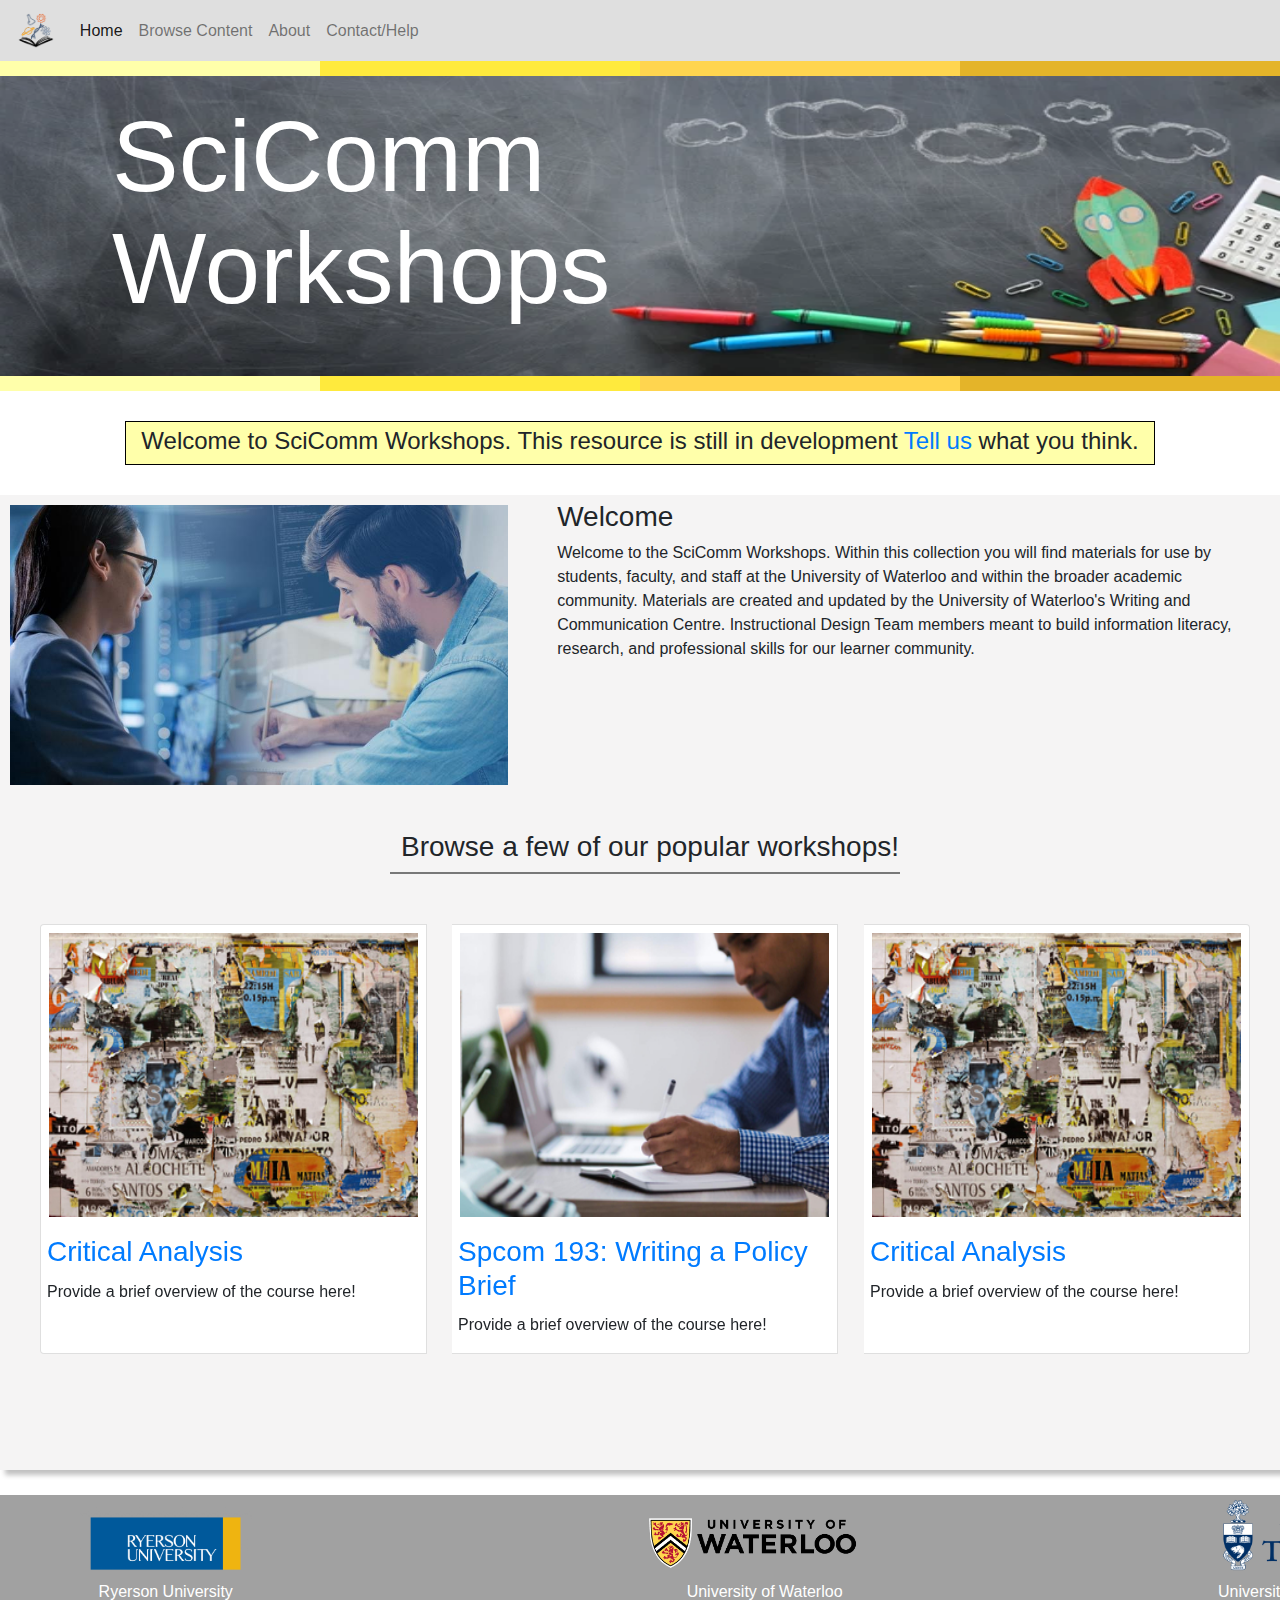
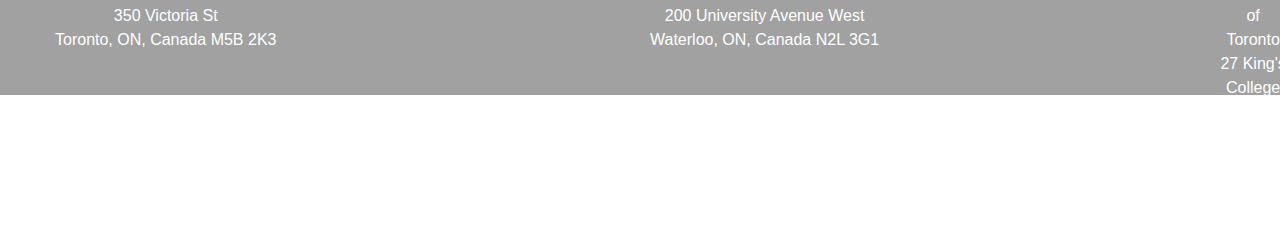
<file: index.html>
<!DOCTYPE html>
<html lang="en">

<head>
    <link rel="stylesheet" href="https://stackpath.bootstrapcdn.com/bootstrap/4.3.1/css/bootstrap.min.css"
        integrity="sha384-ggOyR0iXCbMQv3Xipma34MD+dH/1fQ784/j6cY/iJTQUOhcWr7x9JvoRxT2MZw1T" crossorigin="anonymous">
    <link rel="stylesheet" href="../Static/css/index.css">
    <link rel="stylesheet" href="https://stackpath.bootstrapcdn.com/bootstrap/4.5.2/css/bootstrap.min.css"
        integrity="sha384-JcKb8q3iqJ61gNV9KGb8thSsNjpSL0n8PARn9HuZOnIxN0hoP+VmmDGMN5t9UJ0Z" crossorigin="anonymous">
    <meta charset="UTF-8">
    <meta http-equiv="X-UA-Compatible" content="IE=edge">
    <meta name="viewport" content="width=device-width, initial-scale=1.0">
    <title>Home</title>
    
    <!--Google Analytics-->
    <!-- Global site tag (gtag.js) - Google Analytics -->
    <script async src="https://www.googletagmanager.com/gtag/js?id=G-959LKJFFRL"></script>
    <script>
        window.dataLayer = window.dataLayer || [];
        function gtag(){dataLayer.push(arguments);}
        gtag('js', new Date());
        gtag('config', 'G-959LKJFFRL');
    </script>
</head>

<body>
    <!--NavBar using Bootstrap-->
    <nav style="background-color: #DFDFDF;" class="navbar navbar-expand-md navbar-light bg-medium">
        <a href="/index.html" class="navbar-brand">
            <img src="Static/Images/header_logo.png" height="35" alt="Logo">
        </a>
        <button type="button" class="navbar-toggler" data-toggle="collapse" data-target="#navbarCollapse">
            <span class="navbar-toggler-icon"></span>
        </button>

        <div class="collapse navbar-collapse" id="navbarCollapse">
            <div class="navbar-nav">
                <a href="/index.html" class="nav-item nav-link active">Home</a>
                <a href="Pages/Browse.html" class="nav-item nav-link">Browse Content</a>
                <a href="Pages/About_Us.html" class="nav-item nav-link">About</a>
                <a href="Pages/Contact.html" class="nav-item nav-link">Contact/Help</a>
            </div>
        </div>
    </nav>

    <div style="width: 100%; display: flex;">
        <div style="display: block; width: 25%; height: 15px; background-color: #FFFFAA;"></div>
        <div style="display: block; width: 25%; height: 15px; background-color: #FFEA3D;"></div>
        <div style="display: block; width: 25%; height: 15px; background-color: #FFD54F;"></div>
        <div style="display: block; width: 25%; height: 15px; background-color: #E4B429;"></div>
    </div>

    <!--Header-->
    <div style="height: 300px; max-width: 100%;">
        <img style="height: 300px; width: 100%;" src="Static/Images/header image.png">
        <div style="position: absolute; top: 96px; left: 112px;">
            <h1 style="font-size: 100px; color: rgb(255, 255, 255);">SciComm</h1>
        </div>
        <div style="position: absolute; top: 208px; left: 112px;">
            <h1 style="font-size: 100px; color: rgb(255, 255, 255);">Workshops</h1>
        </div>
    </div>

    <div style="width: 100%; display: flex;">
        <div style="display: block; width: 25%; height: 15px; background-color: #FFFFAA;"></div>
        <div style="display: block; width: 25%; height: 15px; background-color: #FFEA3D;"></div>
        <div style="display: block; width: 25%; height: 15px; background-color: #FFD54F;"></div>
        <div style="display: block; width: 25%; height: 15px; background-color: #E4B429;"></div>
    </div>

    <!--Note-->
    <div style="border-bottom: 1px solid black; border-top: 1px solid black; border-left: 1px solid black;
    border-right: 1px solid black; width: fit-content; height: fit-content; margin: auto; margin-top: 30px;
    background-color: #FFFFAA;">
        <h4 style="padding-left: 15px; padding-right: 15px; padding-top: 5px;">Welcome to SciComm Workshops. This
            resource is still in development
            <a href="mailto:WccSciCommWorkshop@gmail.com">Tell us
            </a> what you think.
        </h4>
    </div>

    <!--Info Box to hold main content 
    style="position: absolute; left: 10px; top: 80px;"
    style="position: absolute; left: 100px; top: 80px; font-size: 60px;"
    -->
    <div class="welcomeBox">
        <div style="width: fit-content; height: fit-content;">
            <!--Welcome Image-->
            <div style="margin: 10px; display: inline-block;">
                <img src="Static/Images/welcome_pic.jpg" height="280">
            </div>
            <!--Welcome Message-->
            <div style=" display: inline-block; position: relative; top: 5px; width: 680px; left: 35px;">
                <h3>Welcome</h3>
                <p>Welcome to the SciComm Workshops. Within this collection you will find
                    materials for use by students, faculty, and staff at the University of Waterloo and within the
                    broader
                    academic community. Materials are created and updated by the University of Waterloo's Writing and
                    Communication
                    Centre. Instructional Design Team members meant to build information literacy, research, and
                    professional
                    skills for our learner community.</p>
            </div>
        </div>
        <div style="margin-top: 35px;">
            <div style="margin-left: 10px; margin-top: 25px;">
                <h3 style="text-align: center;">Browse a few of our popular workshops!</h3>
            </div>
        </div>

        <div style="margin-bottom: 25px;">
            <div style="border-bottom: 2px solid #787878; width: 510px; margin: auto;"></div>
        </div>

        <!--Popular courses cards-->
        <div class="card-group col d-flex justify-content-center">
            <div class="card cardfirst hvr-grow">
                <a href="Courses/Critical Analysis/CA.html">
                    <img class="card-img-top" src="Static/Images/CA Course Image.jpg" alt="Card image cap">
                </a>
                <a href="Courses/Critical Analysis/CA.html">
                    <h3 style="margin-top: 10px; margin-left: 6px; margin-right: 6px;">Critical Analysis</h3>
                </a>
                <p style="margin-top: 3px; margin-left: 6px; margin-right: 6px;">
                    Provide a brief overview of the course here!
                </p>
            </div>
            <div class="card cardmiddle hvr-grow">
                <a href="Courses/Critical Analysis/CA.html">
                    <img class="card-img-top" src="Static/Images/SPCOM193 Course Image.jpg" alt="Card image cap">
                </a>
                <a href="Courses/SPCOM WPB/SPCOM193.html">
                    <h3 style="margin-top: 10px; margin-left: 6px; margin-right: 6px;">Spcom 193: Writing a Policy Brief
                    </h3>
                </a>
                <p style="margin-top: 3px; margin-left: 6px; margin-right: 6px;">
                    Provide a brief overview of the course here!
                </p>
            </div>
            <div class="card cardlast hvr-grow">
                <a href="Courses/Critical Analysis/CA.html">
                    <img class="card-img-top" src="Static/Images/CA Course Image.jpg" alt="Card image cap">
                </a>
                <a href="Courses/Critical Analysis/CA.html">
                    <h3 style="margin-top: 10px; margin-left: 6px; margin-right: 6px;">Critical Analysis</h3>
                </a>
                <p style="margin-top: 3px; margin-left: 6px; margin-right: 6px;">
                    Provide a brief overview of the course here!
                </p>
            </div>
        </div>
    </div>

    <!--Footer-->
    <div style="height: 200px; margin-top: 25px; background-color: rgb(161, 161, 161);">
        <div>
            <div style="display: inline-block; position: relative; top: -38px; left: 80px">
                <img src="Static/Images/URyerson.logo.png" height="70" alt="URyerson Logo">
            </div>
            <div style="display: inline-block; position: relative; top: -38px; left: 470px">
                <img src="Static/Images/uwaterloo.logo.png" height="60" alt="UWaterloo Logo">
            </div>
            <div style="display: inline-block; position: relative; top: -45px; left: 800px">
                <img src="Static/Images/UofT.logo.png" height="170" alt="UofT Logo">
            </div>
        </div>
        <div>
            <div style="position: absolute; top: 1580px; left: 650px">
                <p style="color: rgb(255, 255, 255); text-align: center;">
                    University of Waterloo
                    <br>
                    200 University Avenue West
                    <br>
                    Waterloo, ON, Canada N2L 3G1
                </p>
            </div>
            <div style="position: absolute; top: 1580px; left: 55px;">
                <p style="color: rgb(255, 255, 255); text-align: center;">
                    Ryerson University
                    <br>
                    350 Victoria St
                    <br>
                    Toronto, ON, Canada M5B 2K3
                </p>
            </div>
            <div style="position: absolute; top: 1580px; left: 1218px;">
                <p style="color: rgb(255, 255, 255); text-align: center;">
                    University of Toronto
                    <br>
                    27 King's College Cir
                    <br>
                    Toronto, ON, Canada M5S 1A4
                </p>
            </div>
        </div>
    </div>

    <script src="https://code.jquery.com/jquery-3.3.1.slim.min.js"
        integrity="sha384-q8i/X+965DzO0rT7abK41JStQIAqVgRVzpbzo5smXKp4YfRvH+8abtTE1Pi6jizo"
        crossorigin="anonymous"></script>
    <script src="https://cdnjs.cloudflare.com/ajax/libs/popper.js/1.14.7/umd/popper.min.js"
        integrity="sha384-UO2eT0CpHqdSJQ6hJty5KVphtPhzWj9WO1clHTMGa3JDZwrnQq4sF86dIHNDz0W1"
        crossorigin="anonymous"></script>
    <script src="https://stackpath.bootstrapcdn.com/bootstrap/4.3.1/js/bootstrap.min.js"
        integrity="sha384-JjSmVgyd0p3pXB1rRibZUAYoIIy6OrQ6VrjIEaFf/nJGzIxFDsf4x0xIM+B07jRM"
        crossorigin="anonymous"></script>
</body>

</html>


<!--
    Header
    <div class="jumbotron" style="height: 200px; background-image: url(Static/Images/header\ image.png);">
        <div style="display: inline-block; position: relative; bottom: 88px; left: 460px;">
            <img src="Static/Images/header_logo.png" height="50" alt="Header Logo">
        </div>
        <div style="display: inline-block; position: relative; bottom: 78px; left: 465px;">
            <h1 style="font-size: 50px; color: rgb(255, 255, 255);">SciComm Workshops</h1>
        </div>
        <div style="display: inline-block; position: relative; top: 13px; right: 185px;">
            <img src="Static/Images/URyerson.logo.png" height="70" alt="URyerson Logo">
        </div>
        <div style="display: inline-block; position: relative; top: 16px; right: 115px;">
            <img src="Static/Images/uwaterloo.logo.png" height="60" alt="UWaterloo Logo">
        </div>
        <div style="display: inline-block; position: relative; top: 6px; right: 80px;">
            <img src="Static/Images/UofT.logo.png" height="170" alt="UofT Logo">
        </div>
    </div>
-->
</file>
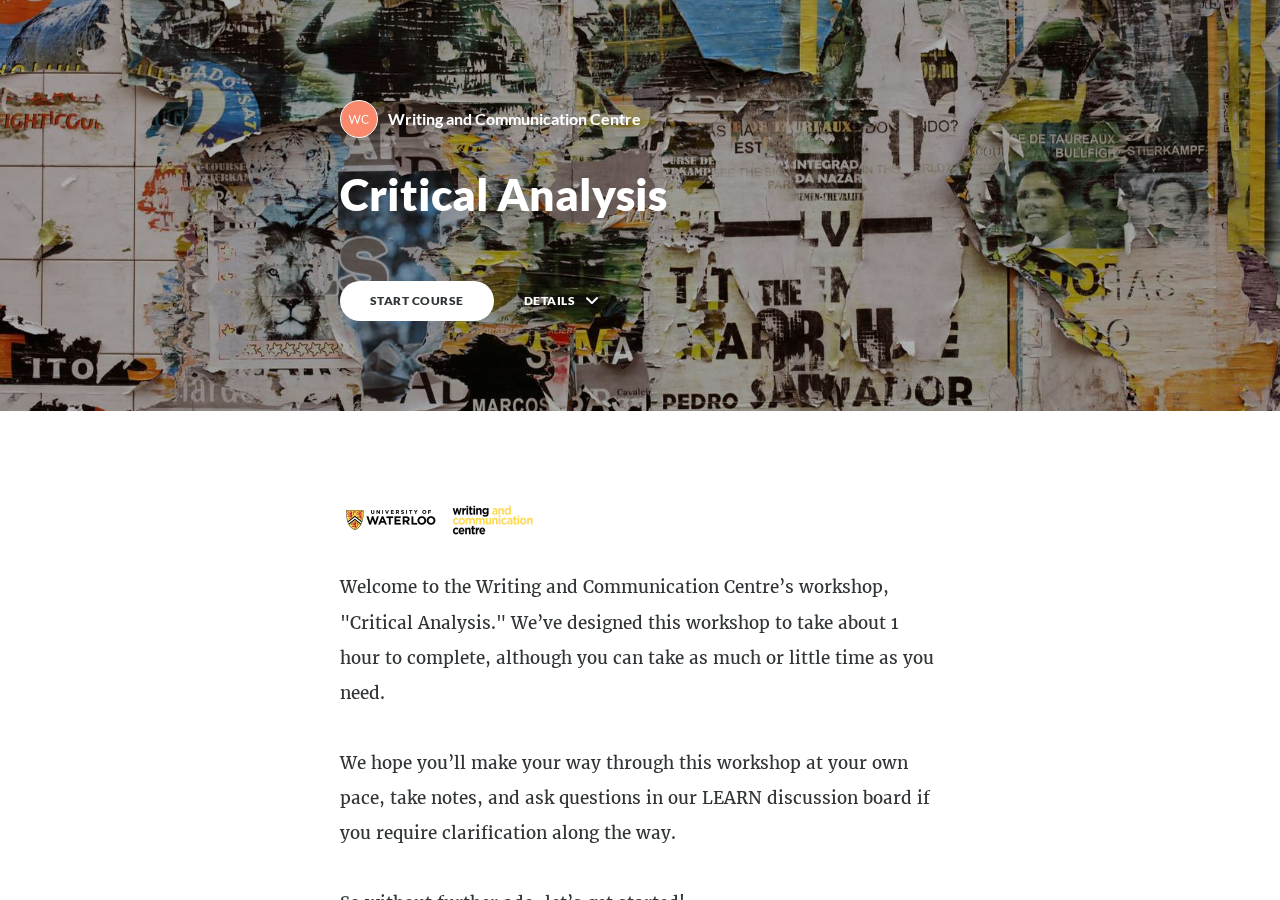
<file: Courses/Critical Analysis/CA course/index.html>
<!DOCTYPE html>
<html lang="en" class="">
  <head>
    <meta http-equiv="X-UA-Compatible" content="IE=edge,chrome=1">
    <meta name="viewport" content="width=device-width, initial-scale=1, maximum-scale=1">
    <meta charset="utf-8">

    <title>Critical Analysis</title>

    <link type="text/css" rel="stylesheet" href="lib/icomoon.css">
    <link type="text/css" rel="stylesheet" href="lib/main.bundle.css">
    <script type="text/javascript" src="lib/player-0.0.11.min.js"></script>
    <script type="text/javascript" src="lib/lzwcompress.js"></script>

    <!-- Resize Hack -->
    <script type="text/javascript">
      window.resizeTo(screen.width, screen.height);
    </script>

  

    <!--[if lt IE 9]>
    <script src="//html5shiv.googlecode.com/svn/trunk/html5.js"></script>
    <![endif]-->
  </head>
  <body>
    <style>
      .brand--head, .brand--head *   { font-family: 'Lato' !important; }
      .brand--body, .brand--body *   { font-family: 'Merriweather' !important; }
      .brand--lhead, .brand--lhead * { font-family: 'Lato' !important; }
      .brand--lbody, .brand--lbody * { font-family: 'Merriweather' !important; }
      .brand--ui, .brand--ui *       { font-family: 'Lato' !important; }

      .brand--beforeHead:before { font-family: 'Lato' !important; }
      .brand--afterHead:after { font-family: 'Lato' !important; }

      .brand--background        { background-color: #D93F00 !important; }
      .brand--background-all *  { background-color: #D93F00 !important; }
      .brand--border            { border-color: #D93F00 !important; }
      .brand--color             { color: #D93F00 !important; }
      .brand--color-all *       { color: #D93F00 !important; }
      .brand--shadow            { box-shadow: 0 0 0 0.2rem #D93F00 !important; }
      .brand--shadow-all *      { box-shadow: 0 0 0 0.2rem #D93F00 !important; }
      .brand--fill              { fill: #D93F00 !important; }
      .brand--stroke            { stroke: #D93F00 !important; }

      .brand--beforeBackground:before { background-color: #D93F00 !important; }
      .brand--beforeBorder:before     { border-color: #D93F00 !important; }
      .brand--beforeColor:before      { color: #D93F00 !important; }

      .brand--afterBackground:after { background-color: #D93F00 !important; }
      .brand--afterBorder:after     { border-color: #D93F00 !important; }
      .brand--afterColor:after      { color: #D93F00 !important; }

      /* should be applied to containers where links
         need to appear in brand color */
      .brand--linkColor a { color: #D93F00 !important; }

      /* should be applied to containers where links
         need to change to brand color on hover */
      .brand--linkColorHover a:hover { color: #D93F00 !important; }

      /* should be applied to any single element that
         needs to change color on hover */
      .brand--hoverColor:hover { color: #D93F00 !important; }

      /* TODO: probably need a way to create a 5-10% darker/lighter color */
      .brand--linkColor a:hover,
      .button.brand--background:hover { opacity: .65 !important; }

      @media (min-width: 47.9375em) { /* 768px */
        .brand--min768--background { background-color: #D93F00 !important; }
        .brand--min768--border     { border-color: #D93F00 !important; }
        .brand--min768--color      { color: #D93F00 !important; }
      }

      @media (max-width: 47.9375em) { /* 768px */
        .brand--max768--background { background-color: #D93F00 !important; }
        .brand--max768--border     { border-color: #D93F00 !important; }
        .brand--max768--color      { color: #D93F00 !important; }
      }
    </style>
    <div id="app"></div>
    <script type="text/javascript">
  (function(root) {
    window.labelSet = {"id":"rfgvDIrL79EY-BeRQzdlc41i","author":"aid|fb4e8be6-04c9-4529-adc6-82c7e73a1eab","name":"English","defaultId":1,"defaultSet":true,"labels":{"result":"result","search":"search","results":"results","quizNext":"NEXT","tabGroup":"Tab","codeGroup":"Code","noResults":"No results for","noteGroup":"Note","quizScore":"Your score","quizStart":"START QUIZ","courseExit":"EXIT COURSE","courseHome":"Home","lessonName":"Lesson","quizSubmit":"SUBMIT","quoteGroup":"Quote","salutation":"👋 Bye!","buttonGroup":"Button","courseStart":"START COURSE","embedViewOn":"VIEW ON","exitMessage":"You may now leave this page.","quizCorrect":"Correct","quizPassing":"PASSING","quizResults":"Quiz Results","courseResume":"RESUME COURSE","processStart":"START","processSwipe":"Swipe to continue","quizContinue":"Continue","quizLandmark":"Quiz","quizQuestion":"Question","courseDetails":"DETAILS","embedReadMore":"Read more","feedbackGroup":"Feedback","quizIncorrect":"Incorrect","quizTakeAgain":"TAKE AGAIN","sortingReplay":"REPLAY","accordionGroup":"Accordion","embedLinkGroup":"Embedded web content","lessonComplete":"COMPLETE","statementGroup":"Statement","storylineGroup":"Storyline","attachmentGroup":"File Attachment","embedPhotoGroup":"Embedded photo","embedVideoGroup":"Embedded video","playButtonLabel":"Play","processComplete":"Complete","processLandmark":"Process","processNextStep":"NEXT STEP","processStepName":"Step","seekSliderLabel":"Seek","sortingLandmark":"Sorting Activity","audioPlayerGroup":"Audio player. You can use the space bar to toggle playback and arrow keys to scrub.","buttonStackGroup":"Button stack","embedPlayerGroup":"Embedded media player","lessonRestricted":"Lessons must be completed in order","pauseButtonLabel":"Pause","scenarioComplete":"Scenario Complete!","scenarioContinue":"CONTINUE","scenarioTryAgain":"TRY AGAIN","textOnImageGroup":"Text on image","timelineLandmark":"Timeline","urlEmbedLandmark":"URL/Embed","videoPlayerGroup":"Video player. You can use the space bar to toggle playback and arrow keys to scrub.","blocksClickToFlip":"Click to flip","blocksPreposition":"of","bulletedListGroup":"Bulleted list","checkboxListGroup":"Checkbox list","imageAndTextGroup":"Image and text","imageGalleryGroup":"Image gallery","lessonPreposition":"of","numberedListGroup":"Numbered list","processLessonName":"Lesson","processStartAgain":"START AGAIN","scenarioStartOver":"START OVER","courseSkipToLesson":"SKIP TO LESSON","flashcardBackLabel":"Flashcard back","flashcardGridGroup":"Flashcard grid","nextFlashCardLabel":"Next flashcard","flashcardFrontLabel":"Flashcard front","flashcardStackGroup":"Flashcard stack","knowledgeCheckGroup":"Knowledge check","sortingCardsCorrect":"Cards Correct","hamburgerButtonLabel":"Course Overview Sidebar","lessonHeaderLandmark":"Lesson Header","numberedDividerGroup":"Numbered divider","lessonContentLandmark":"Lesson Content","lessonSidebarLandmark":"Lesson Sidebar","quizAnswerPlaceholder":"Type your answer here","labeledGraphicLandmark":"Labeled Graphic","previousFlashCardLabel":"Previous flashcard","processStepPreposition":"of","overviewPageTitleSuffix":"Overview","quizAcceptableResponses":"Acceptable responses","quizRequirePassingScore":"Must pass quiz before continuing","timelineCardGroupPrefix":"Timeline Card","labeledGraphicBubbleLabel":"Labeled graphic bubble","labeledGraphicMarkerLabel":"Labeled graphic marker","labeledGraphicNextMarkerLabel":"Next marker","labeledGraphicPreviousMarkerLabel":"Previous marker"},"deleted":false,"createdAt":"2020-06-14T21:10:26.950Z","updatedAt":"2020-06-14T21:10:26.950Z","iso639Code":"en","transferredAt":null};
    window.courseData = "[base64]/[base64]/PC9saT48bGk+SG93IGlzIGl0IGFyZ3VlZD88L2xpPjxsaT5XaGF0IGNob2ljZXMgZG9lcyB0aGUgYXV0aG9yIG1ha2U/PC9saT48bGk+V2hhdCBwYXR0ZXJucyBhcmUgcHJlc2VudD88L2xpPjxsaT5XaGF0IGtpbmRzIG9mIHJlYXNvbmluZyBhbmQgZXZpZGVuY2UgYXJlIHVzZWQ/PC9saT48bGk+V2hhdCBhcmUgdGhlIHVuZGVybHlpbmcgYXNzdW1wdGlvbnM/[base64]/[base64]/PC9lbT48L2xpPjxsaT48ZW0+V2hvIGlzIHRoZSBjcmVhdG9yJiMzOTtzIGludGVuZGVkIGF1ZGllbmNlPzwvZW0+PC9saT48bGk+PGVtPldoYXQgaXMgdGhlIGNyZWF0b3IgdHJ5aW5nIHRvIGFjaGlldmU/PC9lbT48L2xpPjxsaT48ZW0+V2hhdCBvdGhlciBleHRlcm5hbCBmb3JjZXMgYXJlIGF0IHBsYXk/PC9lbT48L2xpPjxsaT48ZW0+PHN0cm9uZz5Ib3cgZG8gYWxsIHRoZSBjb250ZXh0dWFsIGZhY3RvcnMgbGlzdGVkIGFib3ZlIGltcGFjdCB0aGUgdGV4dCBpdHNlbGY/[base64]/PC9lbT48L2xpPjxsaT48ZW0+RG9lcyB0aGUgZXZpZGVuY2Ugc3VwcG9ydCB0aGUgaWRlYXMgYW5kIGFyZ3VtZW50cz88L2VtPjwvbGk+PGxpPjxlbT48ZW0+PGVtPldoYXQgdGhlbWVzIG9yIG1lc3NhZ2VzIGRvIHlvdSBzZWUgZW1lcmdpbmc/IFdoZXJlIGRvIHRoZXkgZW1lcmdlIGZyb20sIGV4YWN0bHk/[base64]/[base64]/IEFyZSB0aGVzZSBkaXZpc2lvbnMgc2lnbmlmaWNhbnQ/[base64]/IEFyZSBlaXRoZXIgb2YgdGhlc2Ugc2lnbmlmaWNhbnQ/PC9lbT48L2VtPjwvbGk+PGxpPjxlbT5Ib3cgaXMgdGhlIHRleHQgY29tcG9zZWQ/[base64]/[base64]/IEFyZSB0aGVyZSBhbnkgaXNzdWVzIHdpdGggaG93IHRoZXkgYXJlIGRlZmluZWQ/PC9lbT48L2xpPjxsaT48ZW0+PGVtPklzIHJoeXRobSBlbXBsb3llZCBpbiBhbiBpbnRlcmVzdGluZyB3YXk/PC9lbT48L2VtPjwvbGk+PGxpPjxlbT5Ib3cgZGlkIHRoZSBjcmVhdG9yIGJ1aWxkIHRoZWlyIGRldmljZT8gV2hhdCBza2lsbHMgd2VyZSBpbnZvbHZlZCBhbmQgd2VyZSB0aGV5IHN1Y2Nlc3NmdWw/[base64]/[base64]/[base64]/[base64]/[base64]/[base64]/[base64]";
    window.partnerContent = {};

    function isExport() {
      return true;
    }

    function resolvePath(path) {
      return ('assets/').concat(path);
    }

    function resolveFontPath(font) {
      return ('lib/fonts/').concat(font.key.split('/').reverse()[0]);
    }

    root.Runtime = {
      isExport: isExport,
      resolvePath: resolvePath,
      resolveFontPath: resolveFontPath
    };
  }(window));
</script>


    
      <script src="lib/main.bundle.js"></script>
    
  </body>
</html>
</file>
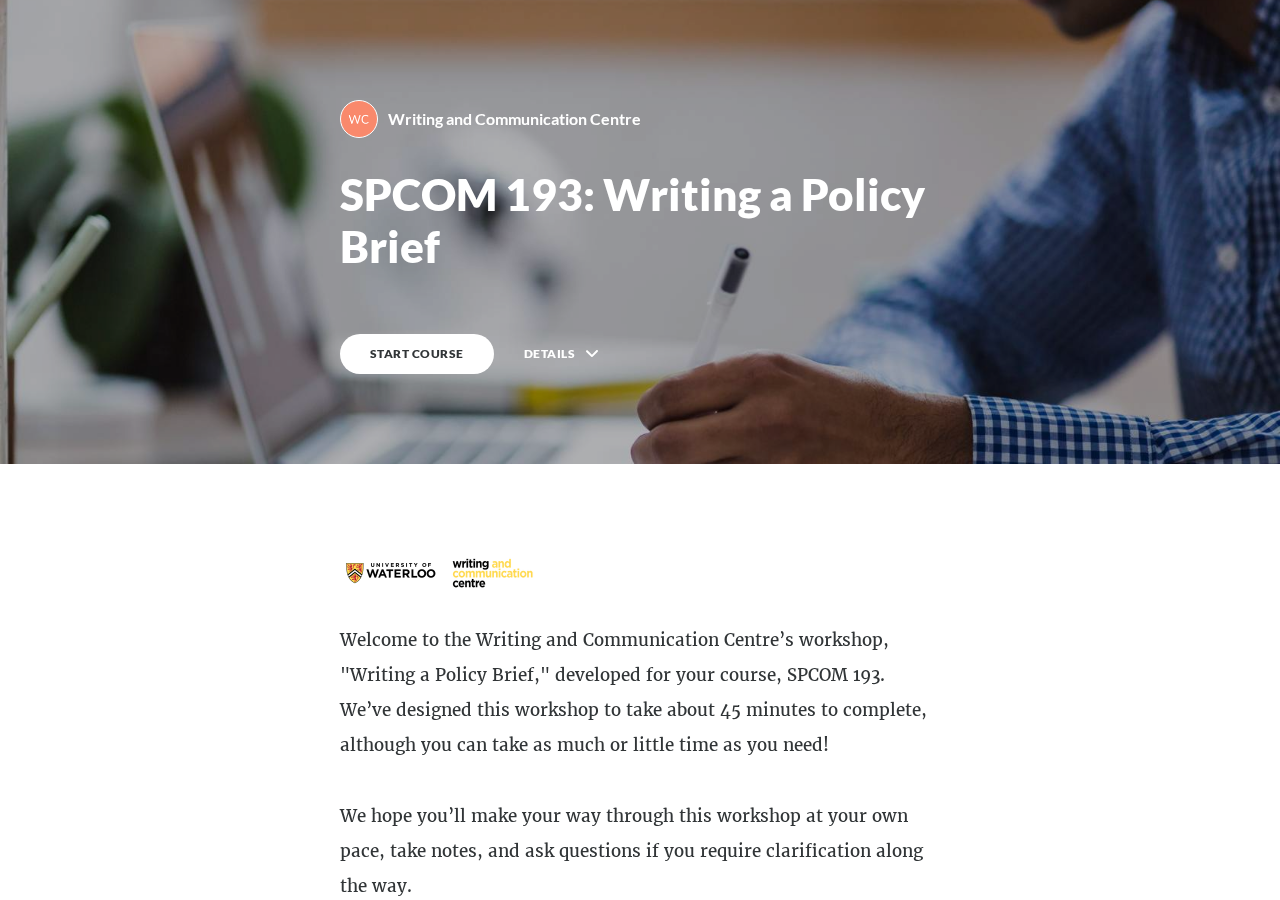
<file: Courses/SPCOM WPB/SPCOM193 Course/index.html>
<!DOCTYPE html>
<html lang="en" class="">
  <head>
    <meta http-equiv="X-UA-Compatible" content="IE=edge,chrome=1">
    <meta name="viewport" content="width=device-width, initial-scale=1, maximum-scale=1">
    <meta charset="utf-8">

    <title>SPCOM 193: Writing a Policy Brief</title>

    <link type="text/css" rel="stylesheet" href="lib/icomoon.css">
    <link type="text/css" rel="stylesheet" href="lib/main.bundle.css">
    <script type="text/javascript" src="lib/player-0.0.11.min.js"></script>
    <script type="text/javascript" src="lib/lzwcompress.js"></script>

    <!-- Resize Hack -->
    <script type="text/javascript">
      window.resizeTo(screen.width, screen.height);
    </script>

  

    <!--[if lt IE 9]>
    <script src="//html5shiv.googlecode.com/svn/trunk/html5.js"></script>
    <![endif]-->
  </head>
  <body>
    <style>
      .brand--head, .brand--head *   { font-family: 'Lato' !important; }
      .brand--body, .brand--body *   { font-family: 'Merriweather' !important; }
      .brand--lhead, .brand--lhead * { font-family: 'Lato' !important; }
      .brand--lbody, .brand--lbody * { font-family: 'Merriweather' !important; }
      .brand--ui, .brand--ui *       { font-family: 'Lato' !important; }

      .brand--beforeHead:before { font-family: 'Lato' !important; }
      .brand--afterHead:after { font-family: 'Lato' !important; }

      .brand--background        { background-color: #D93F00 !important; }
      .brand--background-all *  { background-color: #D93F00 !important; }
      .brand--border            { border-color: #D93F00 !important; }
      .brand--color             { color: #D93F00 !important; }
      .brand--color-all *       { color: #D93F00 !important; }
      .brand--shadow            { box-shadow: 0 0 0 0.2rem #D93F00 !important; }
      .brand--shadow-all *      { box-shadow: 0 0 0 0.2rem #D93F00 !important; }
      .brand--fill              { fill: #D93F00 !important; }
      .brand--stroke            { stroke: #D93F00 !important; }

      .brand--beforeBackground:before { background-color: #D93F00 !important; }
      .brand--beforeBorder:before     { border-color: #D93F00 !important; }
      .brand--beforeColor:before      { color: #D93F00 !important; }

      .brand--afterBackground:after { background-color: #D93F00 !important; }
      .brand--afterBorder:after     { border-color: #D93F00 !important; }
      .brand--afterColor:after      { color: #D93F00 !important; }

      /* should be applied to containers where links
         need to appear in brand color */
      .brand--linkColor a { color: #D93F00 !important; }

      /* should be applied to containers where links
         need to change to brand color on hover */
      .brand--linkColorHover a:hover { color: #D93F00 !important; }

      /* should be applied to any single element that
         needs to change color on hover */
      .brand--hoverColor:hover { color: #D93F00 !important; }

      /* TODO: probably need a way to create a 5-10% darker/lighter color */
      .brand--linkColor a:hover,
      .button.brand--background:hover { opacity: .65 !important; }

      @media (min-width: 47.9375em) { /* 768px */
        .brand--min768--background { background-color: #D93F00 !important; }
        .brand--min768--border     { border-color: #D93F00 !important; }
        .brand--min768--color      { color: #D93F00 !important; }
      }

      @media (max-width: 47.9375em) { /* 768px */
        .brand--max768--background { background-color: #D93F00 !important; }
        .brand--max768--border     { border-color: #D93F00 !important; }
        .brand--max768--color      { color: #D93F00 !important; }
      }
    </style>
    <div id="app"></div>
    <script type="text/javascript">
  (function(root) {
    window.labelSet = {"id":"rfgvDIrL79EY-BeRQzdlc41i","author":"aid|fb4e8be6-04c9-4529-adc6-82c7e73a1eab","name":"English","defaultId":1,"defaultSet":true,"labels":{"result":"result","search":"search","results":"results","quizNext":"NEXT","tabGroup":"Tab","codeGroup":"Code","noResults":"No results for","noteGroup":"Note","quizScore":"Your score","quizStart":"START QUIZ","courseExit":"EXIT COURSE","courseHome":"Home","lessonName":"Lesson","quizSubmit":"SUBMIT","quoteGroup":"Quote","salutation":"👋 Bye!","buttonGroup":"Button","courseStart":"START COURSE","embedViewOn":"VIEW ON","exitMessage":"You may now leave this page.","quizCorrect":"Correct","quizPassing":"PASSING","quizResults":"Quiz Results","courseResume":"RESUME COURSE","processStart":"START","processSwipe":"Swipe to continue","quizContinue":"Continue","quizLandmark":"Quiz","quizQuestion":"Question","courseDetails":"DETAILS","embedReadMore":"Read more","feedbackGroup":"Feedback","quizIncorrect":"Incorrect","quizTakeAgain":"TAKE AGAIN","sortingReplay":"REPLAY","accordionGroup":"Accordion","embedLinkGroup":"Embedded web content","lessonComplete":"COMPLETE","statementGroup":"Statement","storylineGroup":"Storyline","attachmentGroup":"File Attachment","embedPhotoGroup":"Embedded photo","embedVideoGroup":"Embedded video","playButtonLabel":"Play","processComplete":"Complete","processLandmark":"Process","processNextStep":"NEXT STEP","processStepName":"Step","seekSliderLabel":"Seek","sortingLandmark":"Sorting Activity","audioPlayerGroup":"Audio player. You can use the space bar to toggle playback and arrow keys to scrub.","buttonStackGroup":"Button stack","embedPlayerGroup":"Embedded media player","lessonRestricted":"Lessons must be completed in order","pauseButtonLabel":"Pause","scenarioComplete":"Scenario Complete!","scenarioContinue":"CONTINUE","scenarioTryAgain":"TRY AGAIN","textOnImageGroup":"Text on image","timelineLandmark":"Timeline","urlEmbedLandmark":"URL/Embed","videoPlayerGroup":"Video player. You can use the space bar to toggle playback and arrow keys to scrub.","blocksClickToFlip":"Click to flip","blocksPreposition":"of","bulletedListGroup":"Bulleted list","checkboxListGroup":"Checkbox list","imageAndTextGroup":"Image and text","imageGalleryGroup":"Image gallery","lessonPreposition":"of","numberedListGroup":"Numbered list","processLessonName":"Lesson","processStartAgain":"START AGAIN","scenarioStartOver":"START OVER","courseSkipToLesson":"SKIP TO LESSON","flashcardBackLabel":"Flashcard back","flashcardGridGroup":"Flashcard grid","nextFlashCardLabel":"Next flashcard","flashcardFrontLabel":"Flashcard front","flashcardStackGroup":"Flashcard stack","knowledgeCheckGroup":"Knowledge check","sortingCardsCorrect":"Cards Correct","hamburgerButtonLabel":"Course Overview Sidebar","lessonHeaderLandmark":"Lesson Header","numberedDividerGroup":"Numbered divider","lessonContentLandmark":"Lesson Content","lessonSidebarLandmark":"Lesson Sidebar","quizAnswerPlaceholder":"Type your answer here","labeledGraphicLandmark":"Labeled Graphic","previousFlashCardLabel":"Previous flashcard","processStepPreposition":"of","overviewPageTitleSuffix":"Overview","quizAcceptableResponses":"Acceptable responses","quizRequirePassingScore":"Must pass quiz before continuing","timelineCardGroupPrefix":"Timeline Card","labeledGraphicBubbleLabel":"Labeled graphic bubble","labeledGraphicMarkerLabel":"Labeled graphic marker","labeledGraphicNextMarkerLabel":"Next marker","labeledGraphicPreviousMarkerLabel":"Previous marker"},"deleted":false,"createdAt":"2020-06-14T21:10:26.950Z","updatedAt":"2020-06-14T21:10:26.950Z","iso639Code":"en","transferredAt":null};
    window.courseData = "[base64]/[base64]/[base64]/[base64]/[base64]/[base64]/[base64]/[base64]/[base64]/[base64]/[base64]/[base64]/[base64]";
    window.partnerContent = {};

    function isExport() {
      return true;
    }

    function resolvePath(path) {
      return ('assets/').concat(path);
    }

    function resolveFontPath(font) {
      return ('lib/fonts/').concat(font.key.split('/').reverse()[0]);
    }

    root.Runtime = {
      isExport: isExport,
      resolvePath: resolvePath,
      resolveFontPath: resolveFontPath
    };
  }(window));
</script>


    
      <script src="lib/main.bundle.js"></script>
    
  </body>
</html>
</file>
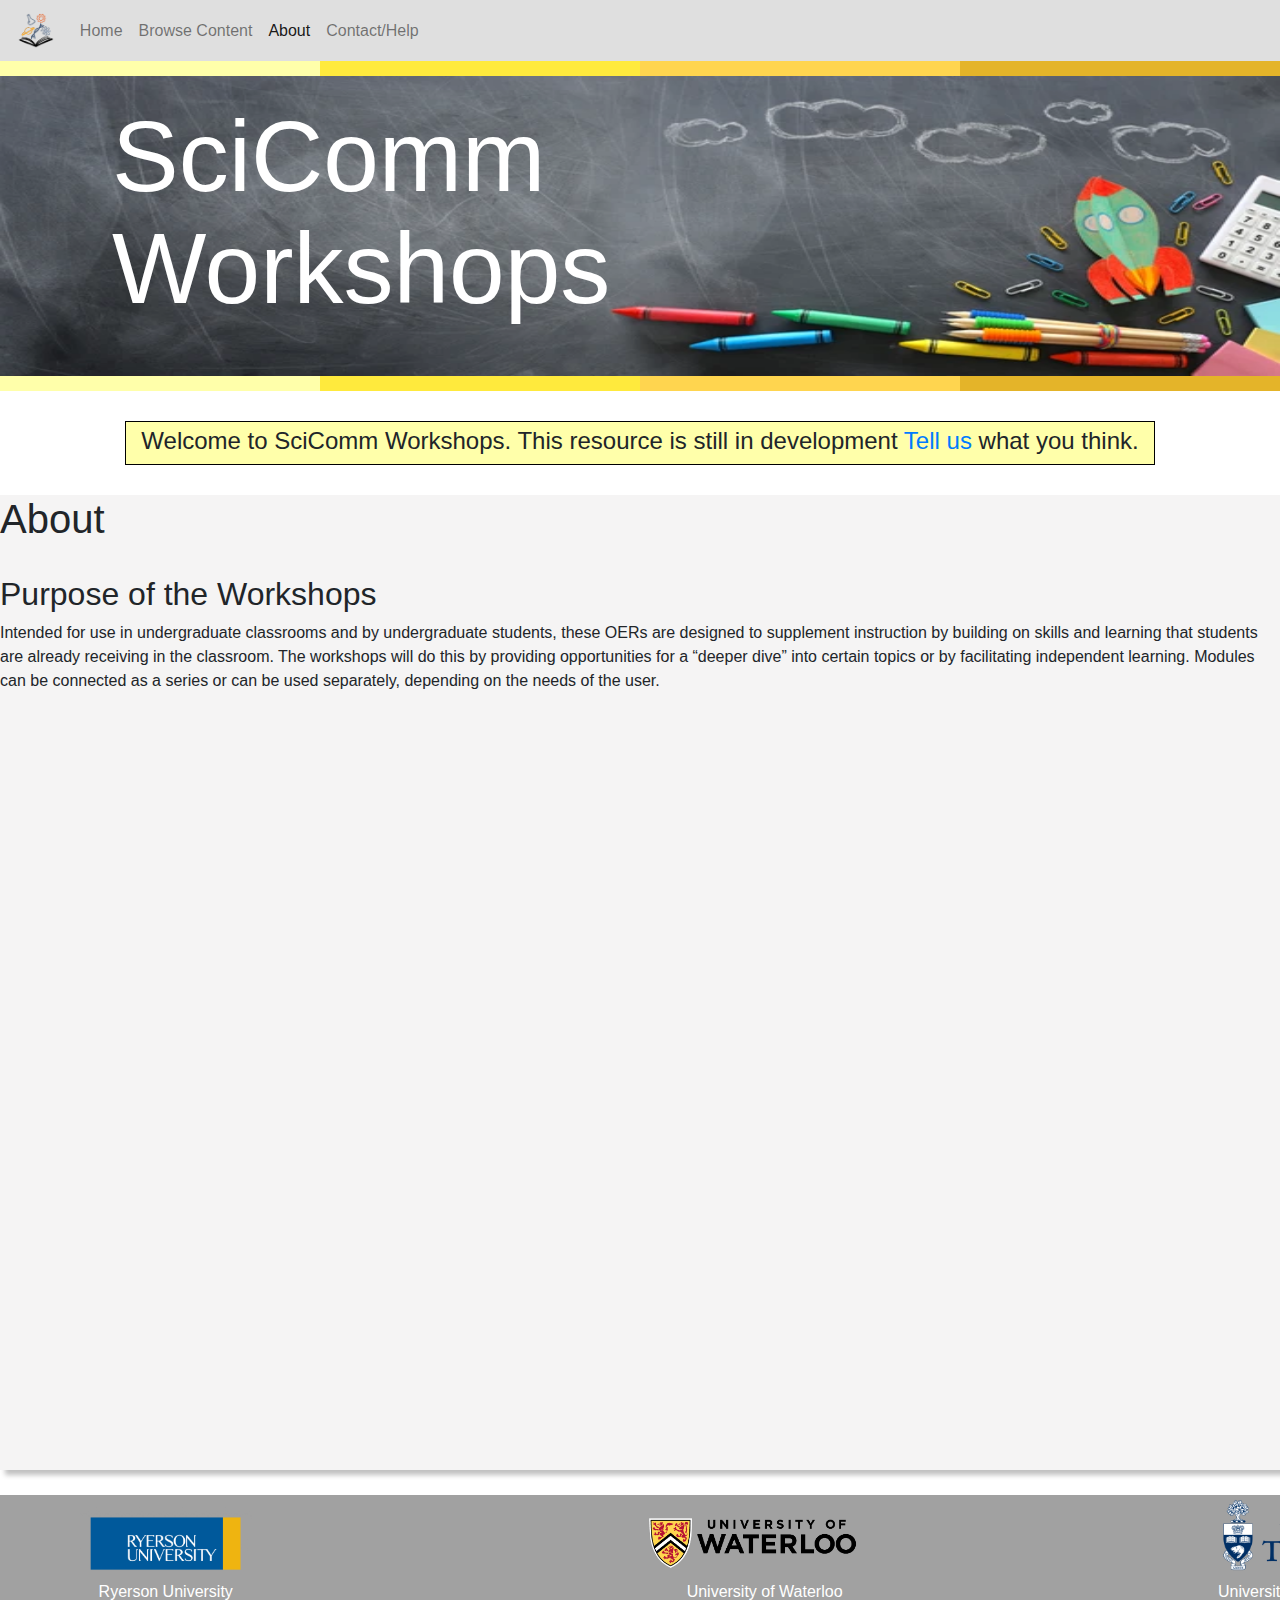
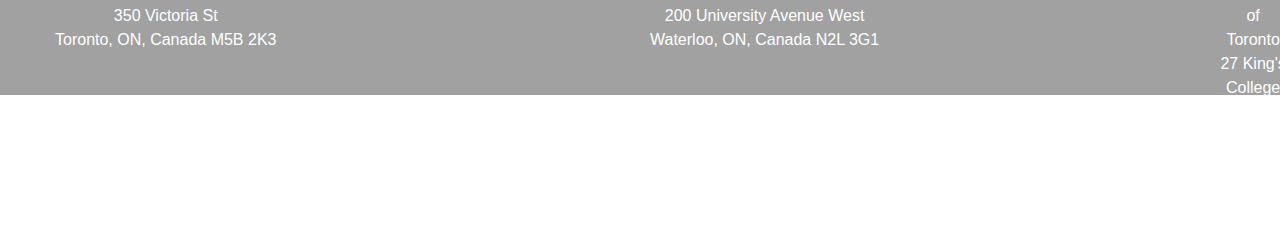
<file: Pages/About_Us.html>
<!DOCTYPE html>
<html lang="en">

<head>
    <link rel="stylesheet" href="https://stackpath.bootstrapcdn.com/bootstrap/4.3.1/css/bootstrap.min.css"
        integrity="sha384-ggOyR0iXCbMQv3Xipma34MD+dH/1fQ784/j6cY/iJTQUOhcWr7x9JvoRxT2MZw1T" crossorigin="anonymous">
    <meta charset="UTF-8">
    <link rel="stylesheet" href="../../Static/css/index.css">
    <meta http-equiv="X-UA-Compatible" content="IE=edge">
    <meta name="viewport" content="width=device-width, initial-scale=1.0">
    <title>About Us</title>
    
    <!--Google Analytics-->
    <!-- Global site tag (gtag.js) - Google Analytics -->
    <script async src="https://www.googletagmanager.com/gtag/js?id=G-959LKJFFRL"></script>
    <script>
        window.dataLayer = window.dataLayer || [];
        function gtag(){dataLayer.push(arguments);}
        gtag('js', new Date());
        gtag('config', 'G-959LKJFFRL');
    </script>
</head>

<body>
    <!--NavBar using Bootstrap-->
    <nav style="background-color: #DFDFDF;" class="navbar navbar-expand-md navbar-light bg-medium">
        <a href="/index.html" class="navbar-brand">
            <img src="../Static/Images/header_logo.png" height="35" alt="Logo">
        </a>
        <button type="button" class="navbar-toggler" data-toggle="collapse" data-target="#navbarCollapse">
            <span class="navbar-toggler-icon"></span>
        </button>

        <div class="collapse navbar-collapse" id="navbarCollapse">
            <div class="navbar-nav">
                <a href="/index.html" class="nav-item nav-link">Home</a>
                <a href="Browse.html" class="nav-item nav-link">Browse Content</a>
                <a href="About_Us.html" class="nav-item nav-link active">About</a>
                <a href="Contact.html" class="nav-item nav-link">Contact/Help</a>
            </div>
        </div>
    </nav>

    <div style="width: 100%; display: flex;">
        <div style="display: block; width: 25%; height: 15px; background-color: #FFFFAA;"></div>
        <div style="display: block; width: 25%; height: 15px; background-color: #FFEA3D;"></div>
        <div style="display: block; width: 25%; height: 15px; background-color: #FFD54F;"></div>
        <div style="display: block; width: 25%; height: 15px; background-color: #E4B429;"></div>
    </div>

    <!--Header-->
    <div style="height: 300px; max-width: 100%;">
        <img style="height: 300px; width: 100%;" src="../Static/Images/header image.png">
        <div style="position: absolute; top: 96px; left: 112px;">
            <h1 style="font-size: 100px; color: rgb(255, 255, 255);">SciComm</h1>
        </div>
        <div style="position: absolute; top: 208px; left: 112px;">
            <h1 style="font-size: 100px; color: rgb(255, 255, 255);">Workshops</h1>
        </div>
    </div>

    <div style="width: 100%; display: flex;">
        <div style="display: block; width: 25%; height: 15px; background-color: #FFFFAA;"></div>
        <div style="display: block; width: 25%; height: 15px; background-color: #FFEA3D;"></div>
        <div style="display: block; width: 25%; height: 15px; background-color: #FFD54F;"></div>
        <div style="display: block; width: 25%; height: 15px; background-color: #E4B429;"></div>
    </div>

    <!--Note-->
    <div style="border-bottom: 1px solid black; border-top: 1px solid black; border-left: 1px solid black;
    border-right: 1px solid black; width: fit-content; height: fit-content; margin: auto; margin-top: 30px;
    background-color: #FFFFAA;">
        <h4 style="padding-left: 15px; padding-right: 15px; padding-top: 5px;">Welcome to SciComm Workshops. This
            resource is still in development
            <a href="mailto:WccSciCommWorkshop@gmail.com">Tell us
            </a> what you think.
        </h4>
    </div>

    <!--Info Box to hold main content-->
    <div class="welcomeBox">
        <h1>About</h1>
        <br>
        <h2>Purpose of the Workshops</h2>
        <div style="margin-right: 25px;">
            <p>Intended for use in undergraduate classrooms and by undergraduate students, these OERs are designed to
                supplement instruction by building on skills and learning that students are already receiving in the
                classroom. The workshops will do this by providing opportunities for a “deeper dive” into certain topics
                or by facilitating independent learning. Modules can be connected as a series or can be used separately,
                depending on the needs of the user.</p>
        </div>
    </div>

    <!--Footer-->
    <div style="height: 200px; margin-top: 25px; background-color: rgb(161, 161, 161);">
        <div>
            <div style="display: inline-block; position: relative; top: -38px; left: 80px">
                <img src="../Static/Images/URyerson.logo.png" height="70" alt="URyerson Logo">
            </div>
            <div style="display: inline-block; position: relative; top: -38px; left: 470px">
                <img src="../Static/Images/uwaterloo.logo.png" height="60" alt="UWaterloo Logo">
            </div>
            <div style="display: inline-block; position: relative; top: -45px; left: 800px">
                <img src="../Static/Images/UofT.logo.png" height="170" alt="UofT Logo">
            </div>
        </div>
        <div>
            <div style="position: absolute; top: 1580px; left: 650px">
                <p style="color: rgb(255, 255, 255); text-align: center;">
                    University of Waterloo
                    <br>
                    200 University Avenue West
                    <br>
                    Waterloo, ON, Canada N2L 3G1
                </p>
            </div>
            <div style="position: absolute; top: 1580px; left: 55px;">
                <p style="color: rgb(255, 255, 255); text-align: center;">
                    Ryerson University
                    <br>
                    350 Victoria St
                    <br>
                    Toronto, ON, Canada M5B 2K3
                </p>
            </div>
            <div style="position: absolute; top: 1580px; left: 1218px;">
                <p style="color: rgb(255, 255, 255); text-align: center;">
                    University of Toronto
                    <br>
                    27 King's College Cir
                    <br>
                    Toronto, ON, Canada M5S 1A4
                </p>
            </div>
        </div>
    </div>

    <script src="https://code.jquery.com/jquery-3.3.1.slim.min.js"
        integrity="sha384-q8i/X+965DzO0rT7abK41JStQIAqVgRVzpbzo5smXKp4YfRvH+8abtTE1Pi6jizo"
        crossorigin="anonymous"></script>
    <script src="https://cdnjs.cloudflare.com/ajax/libs/popper.js/1.14.7/umd/popper.min.js"
        integrity="sha384-UO2eT0CpHqdSJQ6hJty5KVphtPhzWj9WO1clHTMGa3JDZwrnQq4sF86dIHNDz0W1"
        crossorigin="anonymous"></script>
    <script src="https://stackpath.bootstrapcdn.com/bootstrap/4.3.1/js/bootstrap.min.js"
        integrity="sha384-JjSmVgyd0p3pXB1rRibZUAYoIIy6OrQ6VrjIEaFf/nJGzIxFDsf4x0xIM+B07jRM"
        crossorigin="anonymous"></script>
</body>

</html>
</file>
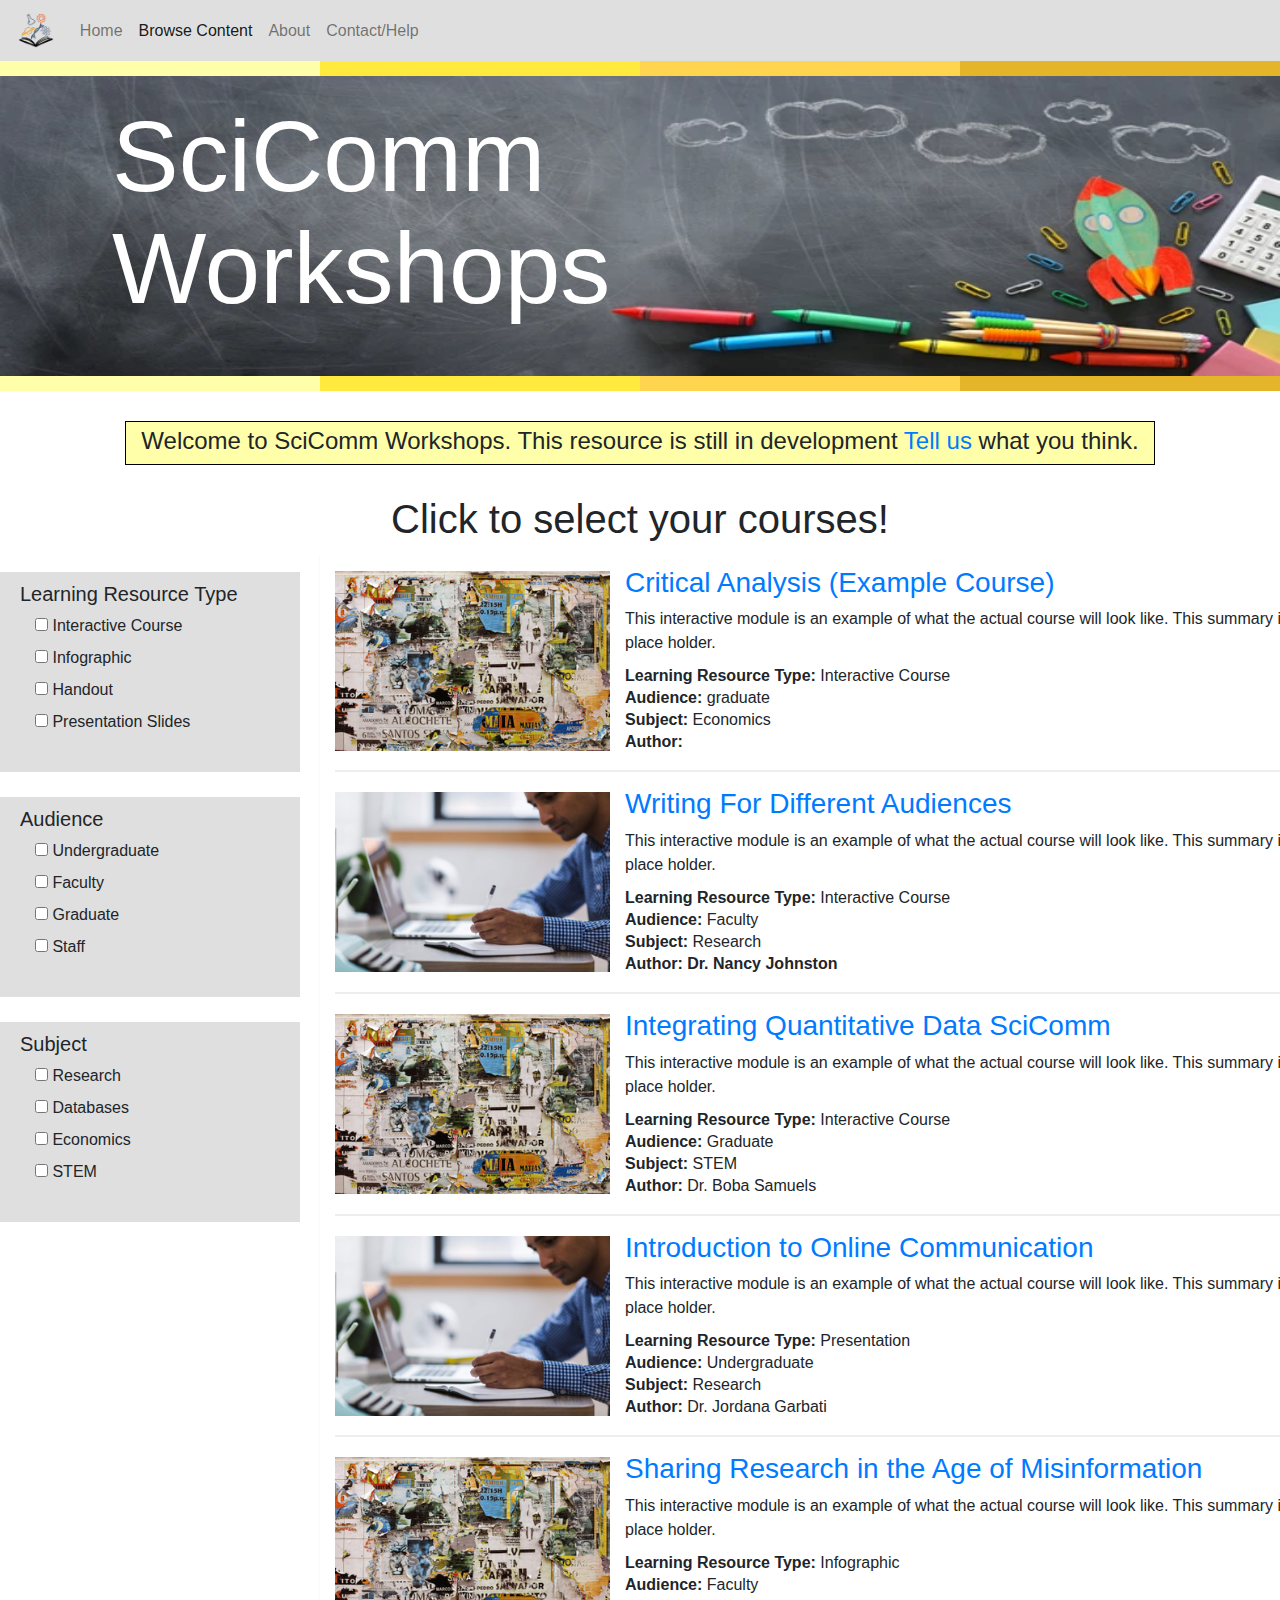
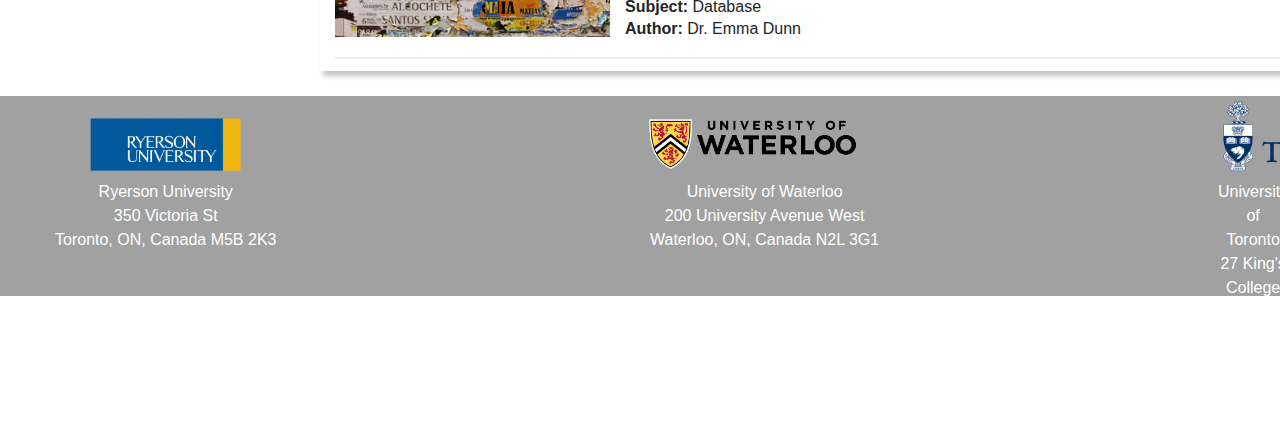
<file: Pages/Browse.html>
<!DOCTYPE html>
<html lang="en">

<head>
    <link rel="stylesheet" href="https://stackpath.bootstrapcdn.com/bootstrap/4.3.1/css/bootstrap.min.css"
        integrity="sha384-ggOyR0iXCbMQv3Xipma34MD+dH/1fQ784/j6cY/iJTQUOhcWr7x9JvoRxT2MZw1T" crossorigin="anonymous">
    <link rel="stylesheet" href="../Static/css/browse.css">

    <meta charset="UTF-8">
    <meta http-equiv="X-UA-Compatible" content="IE=edge">
    <meta name="viewport" content="width=device-width, initial-scale=1.0">
    <title>Online Workshops</title>
    <script src="../JS/filter.js"></script>

    <script>
        document.addEventListener('DOMContentLoaded', () => {
            //Learning Resource Type Filter
            document.querySelector('#interactive').onkeypress = function () {
                document.querySelector('#interactive').click();
            }
            document.querySelector('#infographic').onkeypress = function () {
                document.querySelector('#infographic').click();
            }
            document.querySelector('#handout').onkeypress = function () {
                document.querySelector('#handout').click();
            }
            document.querySelector('#presentation').onkeypress = function () {
                document.querySelector('#presentation').click();
            }

            //Audience Filter
            document.querySelector('#undergraduate').onkeypress = function () {
                document.querySelector('#undergraduate').click();
            }
            document.querySelector('#faculty').onkeypress = function () {
                document.querySelector('#faculty').click();
            }
            document.querySelector('#graduate').onkeypress = function () {
                document.querySelector('#graduate').click();
            }
            document.querySelector('#staff').onkeypress = function () {
                document.querySelector('#staff').click();
            }

            //Subject Filter
            document.querySelector('#research').onkeypress = function () {
                document.querySelector('#research').click();
            }
            document.querySelector('#databases').onkeypress = function () {
                document.querySelector('#databases').click();
            }
            document.querySelector('#economics').onkeypress = function () {
                document.querySelector('#economics').click();
            }
            document.querySelector('#stem').onkeypress = function () {
                document.querySelector('#stem').click();
            }


        });
    </script>
    
    <!--Google Analytics-->
    <!-- Global site tag (gtag.js) - Google Analytics -->
    <script async src="https://www.googletagmanager.com/gtag/js?id=G-959LKJFFRL"></script>
    <script>
        window.dataLayer = window.dataLayer || [];
        function gtag(){dataLayer.push(arguments);}
        gtag('js', new Date());
        gtag('config', 'G-959LKJFFRL');
    </script>
</head>

<body>
    <!--NavBar using Bootstrap-->
    <nav style="background-color: #DFDFDF;" class="navbar navbar-expand-md navbar-light bg-medium">
        <a href="/index.html" class="navbar-brand">
            <img src="../Static/Images/header_logo.png" height="35" alt="Logo">
        </a>
        <button type="button" class="navbar-toggler" data-toggle="collapse" data-target="#navbarCollapse">
            <span class="navbar-toggler-icon"></span>
        </button>

        <div class="collapse navbar-collapse" id="navbarCollapse">
            <div class="navbar-nav">
                <a href="/index.html" class="nav-item nav-link">Home</a>
                <a href="Browse.html" class="nav-item nav-link active">Browse Content</a>
                <a href="About_Us.html" class="nav-item nav-link">About</a>
                <a href="Contact.html" class="nav-item nav-link">Contact/Help</a>
            </div>
        </div>
    </nav>

    <div style="width: 100%; display: flex;">
        <div style="display: block; width: 25%; height: 15px; background-color: #FFFFAA;"></div>
        <div style="display: block; width: 25%; height: 15px; background-color: #FFEA3D;"></div>
        <div style="display: block; width: 25%; height: 15px; background-color: #FFD54F;"></div>
        <div style="display: block; width: 25%; height: 15px; background-color: #E4B429;"></div>
    </div>

    <!--Header-->
    <div style="height: 300px; max-width: 100%;">
        <img style="height: 300px; width: 100%;" src="../Static/Images/header image.png">
        <div style="position: absolute; top: 96px; left: 112px;">
            <h1 style="font-size: 100px; color: rgb(255, 255, 255);">SciComm</h1>
        </div>
        <div style="position: absolute; top: 208px; left: 112px;">
            <h1 style="font-size: 100px; color: rgb(255, 255, 255);">Workshops</h1>
        </div>
    </div>

    <div style="width: 100%; display: flex;">
        <div style="display: block; width: 25%; height: 15px; background-color: #FFFFAA;"></div>
        <div style="display: block; width: 25%; height: 15px; background-color: #FFEA3D;"></div>
        <div style="display: block; width: 25%; height: 15px; background-color: #FFD54F;"></div>
        <div style="display: block; width: 25%; height: 15px; background-color: #E4B429;"></div>
    </div>

    <!--Note-->
    <div style="border-bottom: 1px solid black; border-top: 1px solid black; border-left: 1px solid black;
    border-right: 1px solid black; width: fit-content; height: fit-content; margin: auto; margin-top: 30px;
    background-color: #FFFFAA;">
        <h4 style="padding-left: 15px; padding-right: 15px; padding-top: 5px;">Welcome to SciComm Workshops. This
            resource is still in development
            <a href="mailto:WccSciCommWorkshop@gmail.com">Tell us
            </a> what you think.
        </h4>
    </div>

    <!--Course Section/Selection Page (Title)-->
    <h1 style="text-align:center; margin-top: 30px;">Click to select your courses!</h1>

    <div style="width: auto; height: fit-content;">

        <div style="margin: auto; width: fit-content; height: fit-content; display: flex;">

            <div style="height: 100%; width: 300px; display: inline-block; margin-right: 20px;">

                <div style="margin-top: 7%">
                    <!--Learning Resource Type Filter-->
                    <div style="background-color: #DFDFDF; width: 300px; height: 200px; margin-bottom: 25px;">
                        <h5 style="padding-left: 20px; padding-top: 10px">Learning Resource Type</h5>

                        <div class="resource" style="padding-left: 35px">
                            <div class="checkbox">
                                <label>
                                    <input id="interactive" type="checkbox" rel="interactive" onchange="change();">
                                    Interactive Course
                                </label>
                            </div>
                            <div class="checkbox">
                                <label>
                                    <input id="infographic" type="checkbox" rel="infographic" onchange="change();">
                                    Infographic
                                </label>
                            </div>
                            <div class="checkbox">
                                <label>
                                    <input id="handout" type="checkbox" rel="handout" onchange="change();">
                                    Handout
                                </label>
                            </div>
                            <div class="checkbox">
                                <label>
                                    <input id="presentation" type="checkbox" rel="presentation" onchange="change();">
                                    Presentation Slides
                                </label>
                            </div>
                        </div>
                    </div>

                    <!--Audience Filter-->
                    <div style="background-color: #DFDFDF; width: 300px; height: 200px; margin-bottom: 25px;">
                        <h5 style="padding-left: 20px; padding-top: 10px">Audience</h5>

                        <div class="audience" style="padding-left: 35px">
                            <div class="checkbox">
                                <label>
                                    <input id="undergraduate" type="checkbox" rel="undergraduate" onchange="change();">
                                    Undergraduate
                                </label>
                            </div>
                            <div class="checkbox">
                                <label>
                                    <input id="faculty" type="checkbox" rel="faculty" onchange="change();">
                                    Faculty
                                </label>
                            </div>
                            <div class="checkbox">
                                <label>
                                    <input id="graduate" type="checkbox" rel="graduate" onchange="change();">
                                    Graduate
                                </label>
                            </div>
                            <div class="checkbox">
                                <label>
                                    <input id="staff" type="checkbox" rel="staff" onchange="change();">
                                    Staff
                                </label>
                            </div>
                        </div>
                    </div>

                    <!--Subject Filter-->
                    <div style="background-color: #DFDFDF; width: 300px; height: 200px; margin-bottom: 10px;">
                        <h5 style="padding-left: 20px; padding-top: 10px">Subject</h5>

                        <div class="subject" style="padding-left: 35px">
                            <div class="checkbox">
                                <label>
                                    <input id="research" type="checkbox" rel="research" onchange="change();">
                                    Research
                                </label>
                            </div>
                            <div class="checkbox">
                                <label>
                                    <input id="databases" type="checkbox" rel="databases" onchange="change();">
                                    Databases
                                </label>
                            </div>
                            <div class="checkbox">
                                <label>
                                    <input id="economics" type="checkbox" rel="economics" onchange="change();">
                                    Economics
                                </label>
                            </div>
                            <div class="checkbox">
                                <label>
                                    <input id="stem" type="checkbox" rel="stem" onchange="change();">
                                    STEM
                                </label>
                            </div>
                        </div>
                    </div>
                </div>
            </div>

            <!--Scroll box containing workshops-->
            <div
                style="width: 1075px; height: 1120px; box-shadow: 3px 5px 5px #c4c4c4; display: inline-block; overflow-y: scroll">
                <!--Group of div blocks for articulate workshops-->
                <div class="result">
                    <!--Individual div blocks for articulate workshop-->
                    <div class="interactive graduate economics"
                        style="margin-top: 15px; margin-left: 15px; margin-right: 15px; border-bottom: 2px solid #eee;">
                        <div style="display: flex;">
                            <div style="display: inline; margin-top: 5px;">
                                <img src="../Static/Images/CA Course Image.jpg" alt="Avatar"
                                    style="width:275px; height:180px">
                            </div>
                            <div style="display: inline; margin-left: 15px;">
                                <span>
                                    <a href="../Courses/Critical Analysis/CA.html">
                                        <h3>Critical Analysis (Example Course)</h3>
                                    </a>
                                </span>
                                <span>
                                    <p>This interactive module is an example of what the
                                        actual course will look like. This summary is just a text place holder.</p>
                                </span>
                                <span>
                                    <p style="margin-top: -7px;"><b>Learning Resource Type: </b>
                                        Interactive Course
                                    </p>
                                    <p style="margin-top: -18px;"><b>Audience: </b>
                                        graduate
                                    </p>
                                    <p style="margin-top: -18px;"><b>Subject: </b>
                                        Economics
                                    </p>
                                    <p style="margin-top: -18px;"><b>Author: </b></p>
                                </span>
                            </div>
                        </div>
                    </div>

                    <!--Individual div blocks for articulate workshop-->
                    <div class="interactive faculty research"
                        style="margin-top: 15px; margin-left: 15px; margin-right: 15px; border-bottom: 2px solid #eee;">
                        <div style="display: flex;">
                            <div style="display: inline; margin-top: 5px;">
                                <img src="../Static/Images/SPCOM193 Course Image.jpg" alt="Avatar"
                                    style="width:275px; height:180px">
                            </div>
                            <div style="display: inline; margin-left: 15px;">
                                <span>
                                    <a href="../Courses/Critical Analysis/CA.html">
                                        <h3>Writing For Different Audiences</h3>
                                    </a>
                                </span>
                                <span>
                                    <p>This interactive module is an example of what the
                                        actual course will look like. This summary is just a text place holder.</p>
                                </span>
                                <span>
                                    <p style="margin-top: -7px;"><b>Learning Resource Type: </b>
                                        Interactive Course
                                    </p>
                                    <p style="margin-top: -18px;"><b>Audience: </b>
                                        Faculty
                                    </p>
                                    <p style="margin-top: -18px;"><b>Subject: </b>
                                        Research
                                    </p>
                                    <p style="margin-top: -18px;"><b>Author: Dr. Nancy Johnston</b></p>
                                </span>
                            </div>
                        </div>
                    </div>

                    <!--Individual div blocks for articulate workshop-->
                    <div class="interactive graduate stem"
                        style="margin-top: 15px; margin-left: 15px; margin-right: 15px; border-bottom: 2px solid #eee;">
                        <div style="display: flex;">
                            <div style="display: inline; margin-top: 5px;">
                                <img src="../Static/Images/CA Course Image.jpg" alt="Avatar"
                                    style="width:275px; height:180px">
                            </div>
                            <div style="display: inline; margin-left: 15px;">
                                <span>
                                    <a href="../Courses/Critical Analysis/CA.html">
                                        <h3>Integrating Quantitative Data SciComm</h3>
                                    </a>
                                </span>
                                <span>
                                    <p>This interactive module is an example of what the
                                        actual course will look like. This summary is just a text place holder.</p>
                                </span>
                                <span>
                                    <p style="margin-top: -7px;"><b>Learning Resource Type: </b>
                                        Interactive Course
                                    </p>
                                    <p style="margin-top: -18px;"><b>Audience: </b>
                                        Graduate
                                    </p>
                                    <p style="margin-top: -18px;"><b>Subject: </b>
                                        STEM
                                    </p>
                                    <p style="margin-top: -18px;"><b>Author: </b>Dr. Boba Samuels</p>
                                </span>
                            </div>
                        </div>
                    </div>

                    <!--Individual div blocks for articulate workshop-->
                    <div class="presentation undergraduate research"
                        style="margin-top: 15px; margin-left: 15px; margin-right: 15px; border-bottom: 2px solid #eee;">
                        <div style="display: flex;">
                            <div style="display: inline; margin-top: 5px;">
                                <img src="../Static/Images/SPCOM193 Course Image.jpg" alt="Avatar"
                                    style="width:275px; height:180px">
                            </div>
                            <div style="display: inline; margin-left: 15px;">
                                <span>
                                    <a href="../Courses/Critical Analysis/CA.html">
                                        <h3>Introduction to Online Communication</h3>
                                    </a>
                                </span>
                                <span>
                                    <p>This interactive module is an example of what the
                                        actual course will look like. This summary is just a text place holder.</p>
                                </span>
                                <span>
                                    <p style="margin-top: -7px;"><b>Learning Resource Type: </b>
                                        Presentation
                                    </p>
                                    <p style="margin-top: -18px;"><b>Audience: </b>
                                        Undergraduate
                                    </p>
                                    <p style="margin-top: -18px;"><b>Subject: </b>
                                        Research
                                    </p>
                                    <p style="margin-top: -18px;"><b>Author: </b>Dr. Jordana Garbati </p>
                                </span>
                            </div>
                        </div>
                    </div>

                    <!--Individual div blocks for articulate workshop-->
                    <div class="infographic faculty databases"
                        style="margin-top: 15px; margin-left: 15px; margin-right: 15px; border-bottom: 2px solid #eee;">
                        <div style="display: flex;">
                            <div style="display: inline; margin-top: 5px;">
                                <img src="../Static/Images/CA Course Image.jpg" alt="Avatar"
                                    style="width:275px; height:180px">
                            </div>
                            <div style="display: inline; margin-left: 15px;">
                                <span>
                                    <a href="../Courses/Critical Analysis/CA.html">
                                        <h3>Sharing Research in the Age of Misinformation </h3>
                                    </a>
                                </span>
                                <span>
                                    <p>This interactive module is an example of what the
                                        actual course will look like. This summary is just a text place holder.</p>
                                </span>
                                <span>
                                    <p style="margin-top: -7px;"><b>Learning Resource Type: </b>
                                        Infographic
                                    </p>
                                    <p style="margin-top: -18px;"><b>Audience: </b>
                                        Faculty
                                    </p>
                                    <p style="margin-top: -18px;"><b>Subject: </b>
                                        Database
                                    </p>
                                    <p style="margin-top: -18px;"><b>Author: </b>Dr. Emma Dunn </p>
                                </span>
                            </div>
                        </div>
                    </div>

                    <!--Individual div blocks for articulate workshop-->
                    <div class="handout undergraduate stem"
                        style="margin-top: 15px; margin-left: 15px; margin-right: 15px; border-bottom: 2px solid #eee;">
                        <div style="display: flex;">
                            <div style="display: inline; margin-top: 5px;">
                                <img src="../Static/Images/SPCOM193 Course Image.jpg" alt="Avatar"
                                    style="width:275px; height:180px">
                            </div>
                            <div style="display: inline; margin-left: 15px;">
                                <span>
                                    <a href="../Courses/Critical Analysis/CA.html">
                                        <h3>Clarity in Science Communication </h3>
                                    </a>
                                </span>
                                <span>
                                    <p>This interactive module is an example of what the
                                        actual course will look like. This summary is just a text place holder.</p>
                                </span>
                                <span>
                                    <p style="margin-top: -7px;"><b>Learning Resource Type: </b>
                                        Handout
                                    </p>
                                    <p style="margin-top: -18px;"><b>Audience: </b>
                                        Undergraduate
                                    </p>
                                    <p style="margin-top: -18px;"><b>Subject: </b>
                                        STEM
                                    </p>
                                    <p style="margin-top: -18px;"><b>Author: </b>Elisabeth van Stam</p>
                                </span>
                            </div>
                        </div>
                    </div>

                    <!--Individual div blocks for articulate workshop-->
                    <div class="interactive graduate databases"
                        style="margin-top: 15px; margin-left: 15px; margin-right: 15px; border-bottom: 2px solid #eee;">
                        <div style="display: flex;">
                            <div style="display: inline; margin-top: 5px;">
                                <img src="../Static/Images/CA Course Image.jpg" alt="Avatar"
                                    style="width:275px; height:180px">
                            </div>
                            <div style="display: inline; margin-left: 15px;">
                                <span>
                                    <a href="../Courses/Critical Analysis/CA.html">
                                        <h3>Critical Analysis</h3>
                                    </a>
                                </span>
                                <span>
                                    <p>This interactive module is an example of what the
                                        actual course will look like. This summary is just a text place holder.</p>
                                </span>
                                <span>
                                    <p style="margin-top: -7px;"><b>Learning Resource Type: </b>
                                        Interactive Course
                                    </p>
                                    <p style="margin-top: -18px;"><b>Audience: </b>
                                        Graduate
                                    </p>
                                    <p style="margin-top: -18px;"><b>Subject: </b>
                                        Databases
                                    </p>
                                    <p style="margin-top: -18px;"><b>Author: </b></p>
                                </span>
                            </div>
                        </div>
                    </div>

                    <!--Individual div blocks for articulate workshop-->
                    <div class="presentation staff research"
                        style="margin-top: 15px; margin-left: 15px; margin-right: 15px; border-bottom: 2px solid #eee;">
                        <div style="display: flex;">
                            <div style="display: inline; margin-top: 5px;">
                                <img src="../Static/Images/SPCOM193 Course Image.jpg" alt="Avatar"
                                    style="width:275px; height:180px">
                            </div>
                            <div style="display: inline; margin-left: 15px;">
                                <span>
                                    <a href="../Courses/Critical Analysis/CA.html">
                                        <h3>Spcom 193: Writing a Policy Brief</h3>
                                    </a>
                                </span>
                                <span>
                                    <p>This interactive module is an example of what the
                                        actual course will look like. This summary is just a text place holder.</p>
                                </span>
                                <span>
                                    <p style="margin-top: -7px;"><b>Learning Resource Type: </b>
                                        Presentation
                                    </p>
                                    <p style="margin-top: -18px;"><b>Audience: </b>
                                        Staff
                                    </p>
                                    <p style="margin-top: -18px;"><b>Subject: </b>
                                        Research
                                    </p>
                                    <p style="margin-top: -18px;"><b>Author: </b></p>
                                </span>
                            </div>
                        </div>
                    </div>

                    <!--Individual div blocks for articulate workshop-->
                    <div class="handout graduate economics"
                        style="margin-top: 15px; margin-left: 15px; margin-right: 15px; border-bottom: 2px solid #eee;">
                        <div style="display: flex;">
                            <div style="display: inline; margin-top: 5px;">
                                <img src="../Static/Images/CA Course Image.jpg" alt="Avatar"
                                    style="width:275px; height:180px">
                            </div>
                            <div style="display: inline; margin-left: 15px;">
                                <span>
                                    <a href="../Courses/Critical Analysis/CA.html">
                                        <h3>Critical Analysis</h3>
                                    </a>
                                </span>
                                <span>
                                    <p>This interactive module is an example of what the
                                        actual course will look like. This summary is just a text place holder.</p>
                                </span>
                                <span>
                                    <p style="margin-top: -7px;"><b>Learning Resource Type: </b>
                                        Handout
                                    </p>
                                    <p style="margin-top: -18px;"><b>Audience: </b>
                                        Graduate
                                    </p>
                                    <p style="margin-top: -18px;"><b>Subject: </b>
                                        Economics
                                    </p>
                                    <p style="margin-top: -18px;"><b>Author: </b></p>
                                </span>
                            </div>
                        </div>
                    </div>
                </div>
            </div>
        </div>
    </div>

    <!--Footer-->
    <div style="height: 200px; margin-top: 25px; background-color: rgb(161, 161, 161);">
        <div>
            <div style="display: inline-block; position: relative; top: -38px; left: 80px">
                <img src="../Static/Images/URyerson.logo.png" height="70" alt="URyerson Logo">
            </div>
            <div style="display: inline-block; position: relative; top: -38px; left: 470px">
                <img src="../Static/Images/uwaterloo.logo.png" height="60" alt="UWaterloo Logo">
            </div>
            <div style="display: inline-block; position: relative; top: -45px; left: 800px">
                <img src="../Static/Images/UofT.logo.png" height="170" alt="UofT Logo">
            </div>
        </div>
        <div>
            <div style="position: absolute; top: 1780px; left: 650px">
                <p style="color: rgb(255, 255, 255); text-align: center;">
                    University of Waterloo
                    <br>
                    200 University Avenue West
                    <br>
                    Waterloo, ON, Canada N2L 3G1
                </p>
            </div>
            <div style="position: absolute; top: 1780px; left: 55px;">
                <p style="color: rgb(255, 255, 255); text-align: center;">
                    Ryerson University
                    <br>
                    350 Victoria St
                    <br>
                    Toronto, ON, Canada M5B 2K3
                </p>
            </div>
            <div style="position: absolute; top: 1780px; left: 1218px;">
                <p style="color: rgb(255, 255, 255); text-align: center;">
                    University of Toronto
                    <br>
                    27 King's College Cir
                    <br>
                    Toronto, ON, Canada M5S 1A4
                </p>
            </div>
        </div>
    </div>

    <script src="https://ajax.googleapis.com/ajax/libs/jquery/2.1.1/jquery.min.js"></script>
    <script src="https://code.jquery.com/jquery-3.3.1.slim.min.js"
        integrity="sha384-q8i/X+965DzO0rT7abK41JStQIAqVgRVzpbzo5smXKp4YfRvH+8abtTE1Pi6jizo"
        crossorigin="anonymous"></script>
    <script src="https://cdnjs.cloudflare.com/ajax/libs/popper.js/1.14.7/umd/popper.min.js"
        integrity="sha384-UO2eT0CpHqdSJQ6hJty5KVphtPhzWj9WO1clHTMGa3JDZwrnQq4sF86dIHNDz0W1"
        crossorigin="anonymous"></script>
    <script src="https://stackpath.bootstrapcdn.com/bootstrap/4.3.1/js/bootstrap.min.js"
        integrity="sha384-JjSmVgyd0p3pXB1rRibZUAYoIIy6OrQ6VrjIEaFf/nJGzIxFDsf4x0xIM+B07jRM"
        crossorigin="anonymous"></script>
</body>

</html>
</file>
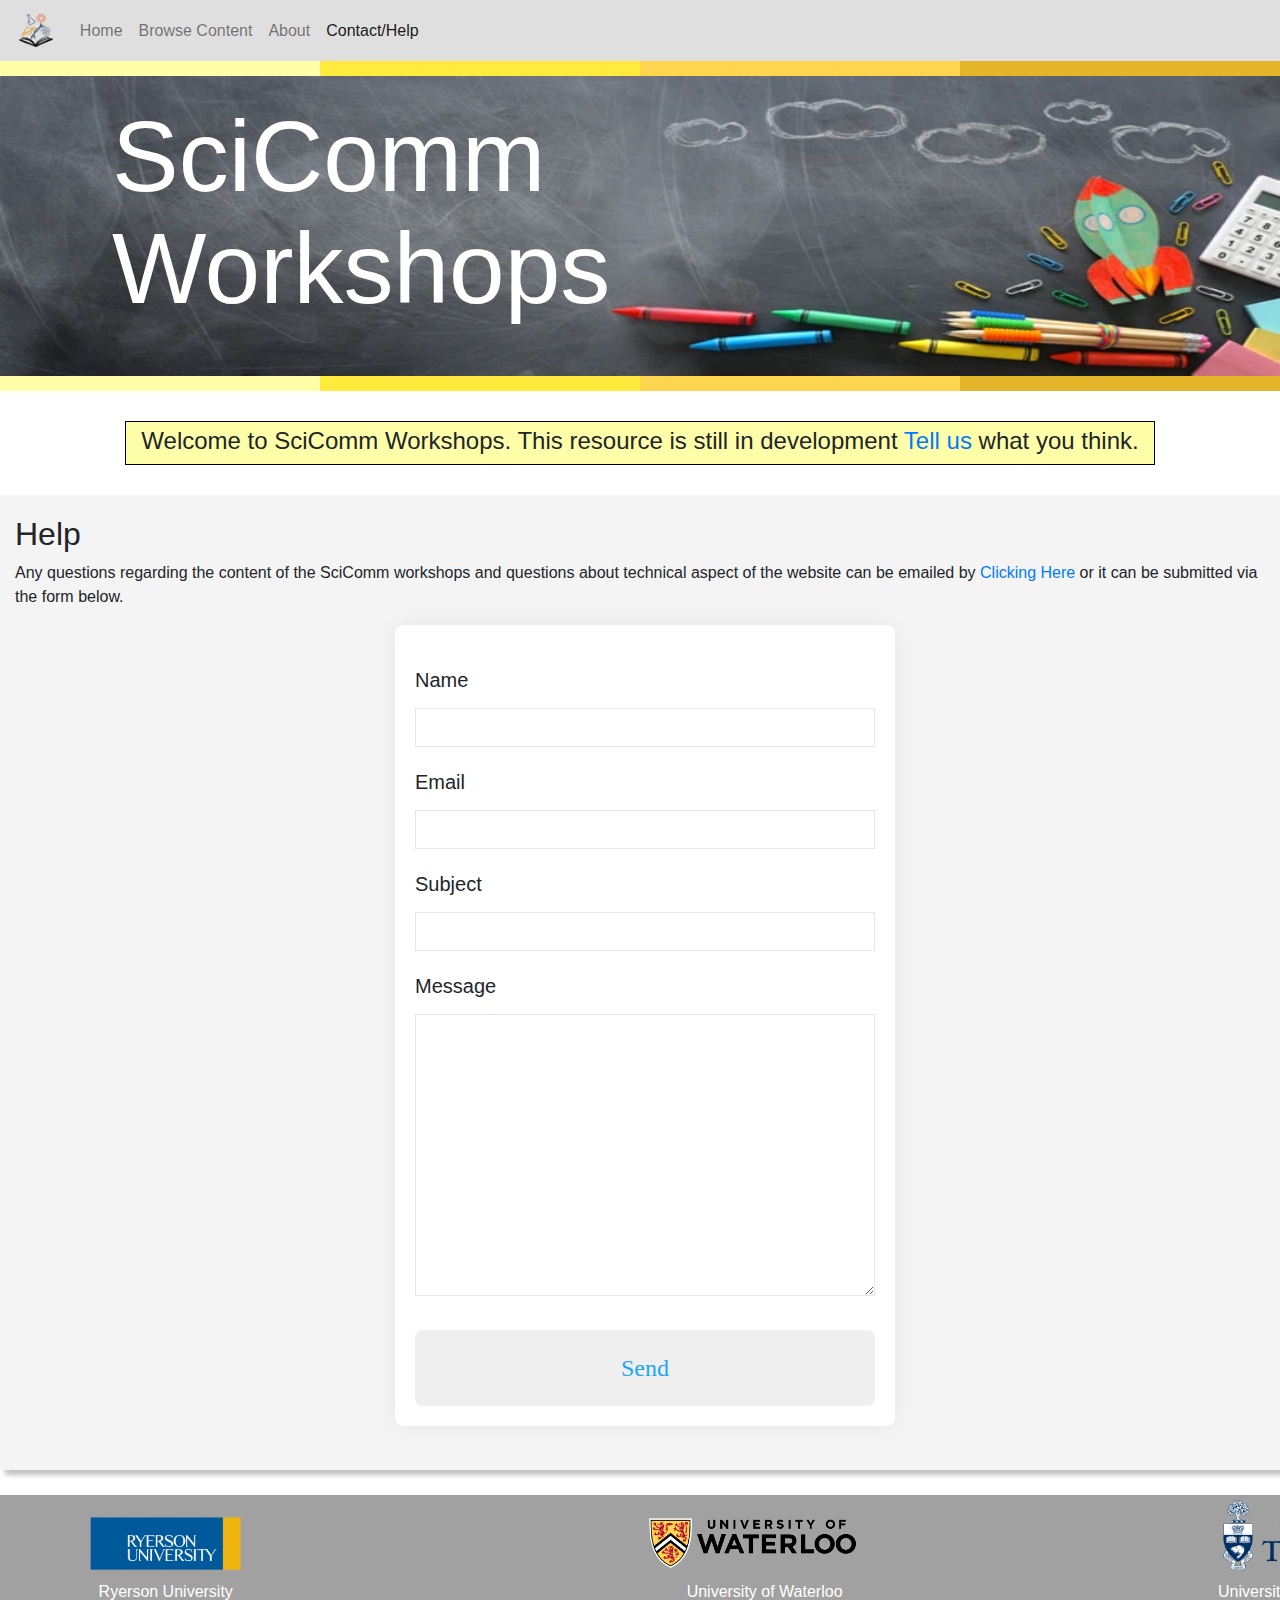
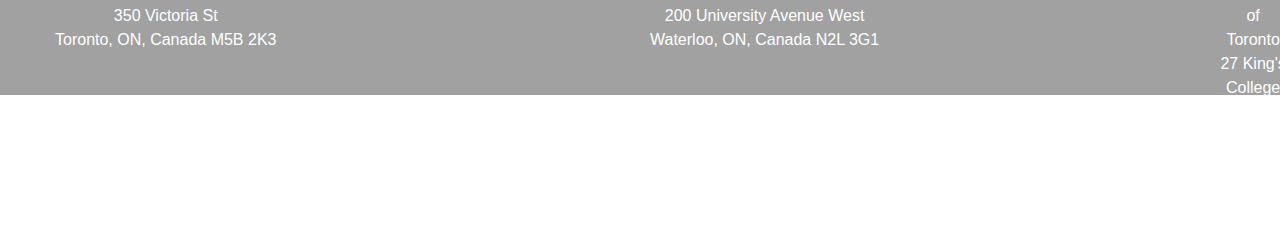
<file: Pages/Contact.html>
<!DOCTYPE html>
<html lang="en">

<head>
    <link rel="stylesheet" href="https://stackpath.bootstrapcdn.com/bootstrap/4.3.1/css/bootstrap.min.css"
        integrity="sha384-ggOyR0iXCbMQv3Xipma34MD+dH/1fQ784/j6cY/iJTQUOhcWr7x9JvoRxT2MZw1T" crossorigin="anonymous">
    <meta charset="UTF-8">
    <link rel="stylesheet" href="../../Static/css/index.css">
    <link rel="stylesheet" href="../Static/css/contact.css">
    <meta http-equiv="X-UA-Compatible" content="IE=edge">
    <meta name="viewport" content="width=device-width, initial-scale=1.0">
    <title>Contact</title>
    <script src="../JS/Emailform.js"></script>
    
    <!--Google Analytics-->
    <!-- Global site tag (gtag.js) - Google Analytics -->
    <script async src="https://www.googletagmanager.com/gtag/js?id=G-959LKJFFRL"></script>
    <script>
        window.dataLayer = window.dataLayer || [];
        function gtag(){dataLayer.push(arguments);}
        gtag('js', new Date());
        gtag('config', 'G-959LKJFFRL');
    </script>
</head>

<body>
    <!--NavBar using Bootstrap-->
    <nav style="background-color: #DFDFDF;" class="navbar navbar-expand-md navbar-light bg-medium">
        <a href="/index.html" class="navbar-brand">
            <img src="../Static/Images/header_logo.png" height="35" alt="Logo">
        </a>
        <button type="button" class="navbar-toggler" data-toggle="collapse" data-target="#navbarCollapse">
            <span class="navbar-toggler-icon"></span>
        </button>

        <div class="collapse navbar-collapse" id="navbarCollapse">
            <div class="navbar-nav">
                <a href="/index.html" class="nav-item nav-link">Home</a>
                <a href="Browse.html" class="nav-item nav-link">Browse Content</a>
                <a href="About_Us.html" class="nav-item nav-link">About</a>
                <a href="Contact.html" class="nav-item nav-link active">Contact/Help</a>
            </div>
        </div>
    </nav>

    <div style="width: 100%; display: flex;">
        <div style="display: block; width: 25%; height: 15px; background-color: #FFFFAA;"></div>
        <div style="display: block; width: 25%; height: 15px; background-color: #FFEA3D;"></div>
        <div style="display: block; width: 25%; height: 15px; background-color: #FFD54F;"></div>
        <div style="display: block; width: 25%; height: 15px; background-color: #E4B429;"></div>
    </div>

    <!--Header-->
    <div style="height: 300px; max-width: 100%;">
        <img style="height: 300px; width: 100%;" src="../Static/Images/header image.png">
        <div style="position: absolute; top: 96px; left: 112px;">
            <h1 style="font-size: 100px; color: rgb(255, 255, 255);">SciComm</h1>
        </div>
        <div style="position: absolute; top: 208px; left: 112px;">
            <h1 style="font-size: 100px; color: rgb(255, 255, 255);">Workshops</h1>
        </div>
    </div>

    <div style="width: 100%; display: flex;">
        <div style="display: block; width: 25%; height: 15px; background-color: #FFFFAA;"></div>
        <div style="display: block; width: 25%; height: 15px; background-color: #FFEA3D;"></div>
        <div style="display: block; width: 25%; height: 15px; background-color: #FFD54F;"></div>
        <div style="display: block; width: 25%; height: 15px; background-color: #E4B429;"></div>
    </div>

    <!--Note-->
    <div style="border-bottom: 1px solid black; border-top: 1px solid black; border-left: 1px solid black;
    border-right: 1px solid black; width: fit-content; height: fit-content; margin: auto; margin-top: 30px;
    background-color: #FFFFAA;">
        <h4 style="padding-left: 15px; padding-right: 15px; padding-top: 5px;">Welcome to SciComm Workshops. This
            resource is still in development
            <a href="mailto:WccSciCommWorkshop@gmail.com">Tell us
            </a> what you think.
        </h4>
    </div>

    <!--Info Box to hold main content-->
    <div class="welcomeBox">
        <h2 style="padding-left: 15px; padding-top: 20px;">Help</h2>
        <p style="padding-left: 15px; padding-right: 15px;">Any questions regarding the content of the SciComm workshops
            and questions about technical aspect of the
            website can be emailed by <a href="mailto:WccSciCommWorkshop@gmail.com">Clicking Here</a> or it can be
            submitted via the form below.</p>

        <!--Email Form-->
        <section>
            <div class="container">
                <form action="https://formspree.io/f/xeqvrvdz" method="POST" id="my-form">

                    <div class="form-group">
                        <label for="firstName">Name</label>
                        <input type="text" id="firstName" name="name">
                    </div>

                    <div class="form-group">
                        <label for="email">Email</label>
                        <input type="email" id="email" name="email">
                    </div>

                    <div class="form-group">
                        <label for="email">Subject</label>
                        <input type="text" name="subject" id="subject" name="subject">
                    </div>

                    <div class="form-group">
                        <label for="message">Message</label>
                        <textarea name="message" name="message" id="message" cols="30" rows="10"></textarea>
                    </div>

                    <button type="submit" value="submit" name="submit">Send</button>
                </form>
            </div>
            <div id="status"></div>
        </section>
    </div>

    <!--Footer-->
    <div style="height: 200px; margin-top: 25px; background-color: rgb(161, 161, 161);">
        <div>
            <div style="display: inline-block; position: relative; top: -38px; left: 80px">
                <img src="../Static/Images/URyerson.logo.png" height="70" alt="URyerson Logo">
            </div>
            <div style="display: inline-block; position: relative; top: -38px; left: 470px">
                <img src="../Static/Images/uwaterloo.logo.png" height="60" alt="UWaterloo Logo">
            </div>
            <div style="display: inline-block; position: relative; top: -45px; left: 800px">
                <img src="../Static/Images/UofT.logo.png" height="170" alt="UofT Logo">
            </div>
        </div>
        <div>
            <div style="position: absolute; top: 1580px; left: 650px">
                <p style="color: rgb(255, 255, 255); text-align: center;">
                    University of Waterloo
                    <br>
                    200 University Avenue West
                    <br>
                    Waterloo, ON, Canada N2L 3G1
                </p>
            </div>
            <div style="position: absolute; top: 1580px; left: 55px;">
                <p style="color: rgb(255, 255, 255); text-align: center;">
                    Ryerson University
                    <br>
                    350 Victoria St
                    <br>
                    Toronto, ON, Canada M5B 2K3
                </p>
            </div>
            <div style="position: absolute; top: 1580px; left: 1218px;">
                <p style="color: rgb(255, 255, 255); text-align: center;">
                    University of Toronto
                    <br>
                    27 King's College Cir
                    <br>
                    Toronto, ON, Canada M5S 1A4
                </p>
            </div>
        </div>
    </div>

    <script src="https://code.jquery.com/jquery-3.3.1.slim.min.js"
        integrity="sha384-q8i/X+965DzO0rT7abK41JStQIAqVgRVzpbzo5smXKp4YfRvH+8abtTE1Pi6jizo"
        crossorigin="anonymous"></script>
    <script src="https://cdnjs.cloudflare.com/ajax/libs/popper.js/1.14.7/umd/popper.min.js"
        integrity="sha384-UO2eT0CpHqdSJQ6hJty5KVphtPhzWj9WO1clHTMGa3JDZwrnQq4sF86dIHNDz0W1"
        crossorigin="anonymous"></script>
    <script src="https://stackpath.bootstrapcdn.com/bootstrap/4.3.1/js/bootstrap.min.js"
        integrity="sha384-JjSmVgyd0p3pXB1rRibZUAYoIIy6OrQ6VrjIEaFf/nJGzIxFDsf4x0xIM+B07jRM"
        crossorigin="anonymous"></script>
</body>

</html>
</file>
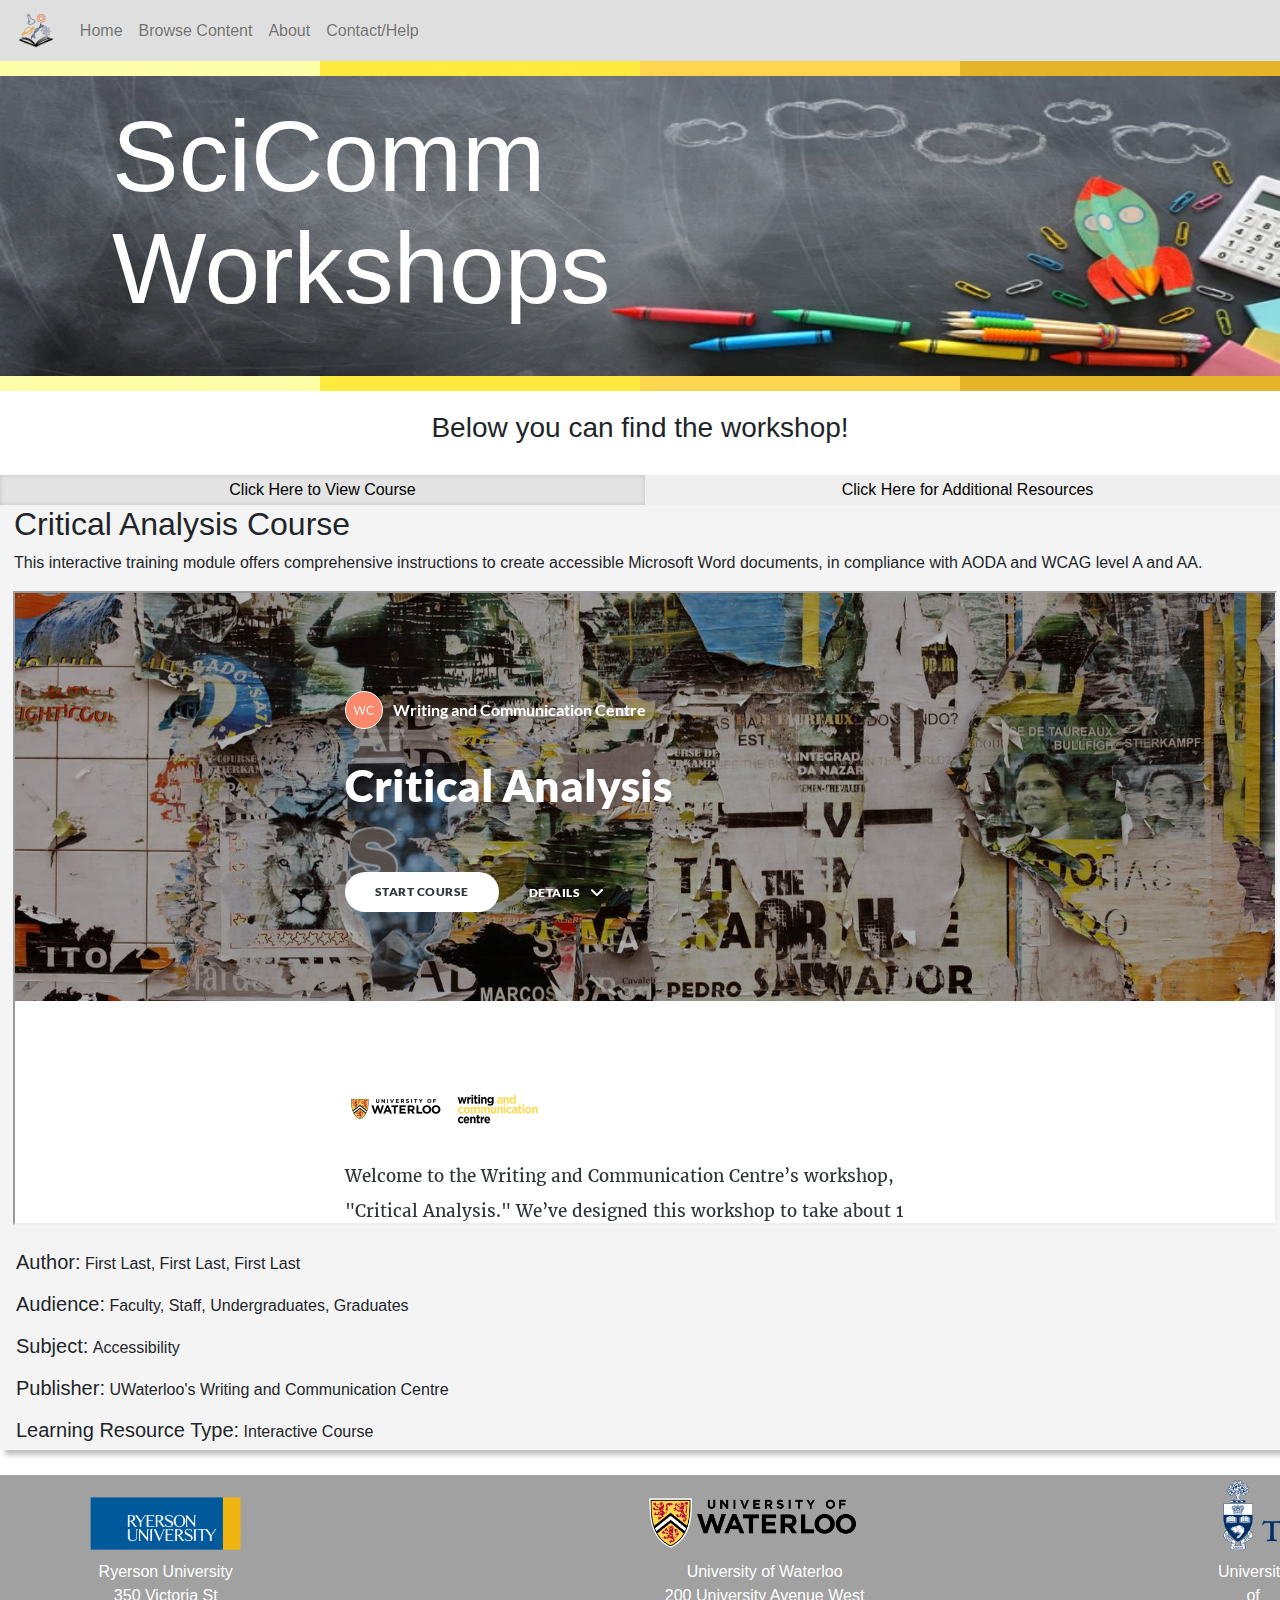
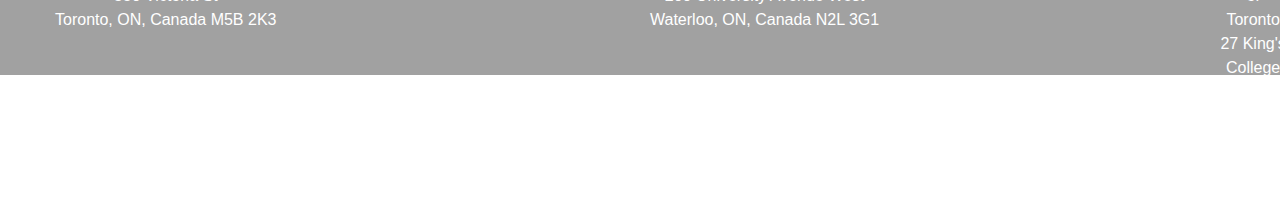
<file: Courses/Critical Analysis/CA.html>
<!DOCTYPE html>
<html lang="en">

<head>
    <link rel="stylesheet" href="https://stackpath.bootstrapcdn.com/bootstrap/4.3.1/css/bootstrap.min.css"
        integrity="sha384-ggOyR0iXCbMQv3Xipma34MD+dH/1fQ784/j6cY/iJTQUOhcWr7x9JvoRxT2MZw1T" crossorigin="anonymous">
    <link rel="stylesheet" href="../../Static/css/index.css">
    <link rel="stylesheet" href="../../Static/css/button.css">
    <meta charset="UTF-8">
    <meta http-equiv="X-UA-Compatible" content="IE=edge">
    <meta name="viewport" content="width=device-width, initial-scale=1.0">
    <title>Critical Analysis</title>

    <script>
        document.addEventListener('DOMContentLoaded', () => {
            document.querySelector('#viewCourse').onclick = function () {
                document.querySelector('#infoPanel').style.display = "none";
                document.querySelector('#coursePanel').style.display = "block";

                var current = document.querySelector('#viewCourse');
                current.classList.add("active");

                var previous = document.querySelector('#viewInfo');
                previous.classList.remove("active");
            }

            document.querySelector('#viewInfo').onclick = () => {
                document.querySelector('#coursePanel').style.display = "none";
                document.querySelector('#infoPanel').style.display = "block";

                var current = document.querySelector('#viewInfo');
                current.classList.add("active");

                var previous = document.querySelector('#viewCourse');
                previous.classList.remove("active");
            }
        });
    </script>
    
    <!--Google Analytics-->
    <!-- Global site tag (gtag.js) - Google Analytics -->
    <script async src="https://www.googletagmanager.com/gtag/js?id=G-959LKJFFRL"></script>
    <script>
        window.dataLayer = window.dataLayer || [];
        function gtag(){dataLayer.push(arguments);}
        gtag('js', new Date());
        gtag('config', 'G-959LKJFFRL');
    </script>
</head>

<body>

    <!--NavBar using Bootstrap-->
    <nav style="background-color: #DFDFDF;" class="navbar navbar-expand-md navbar-light bg-medium">
        <a href="/index.html" class="navbar-brand">
            <img src="/Static/Images/header_logo.png" height="35" alt="Logo">
        </a>
        <button type="button" class="navbar-toggler" data-toggle="collapse" data-target="#navbarCollapse">
            <span class="navbar-toggler-icon"></span>
        </button>

        <div class="collapse navbar-collapse" id="navbarCollapse">
            <div class="navbar-nav">
                <a href="/index.html" class="nav-item nav-link">Home</a>
                <a href="/Pages/Browse.html" class="nav-item nav-link">Browse Content</a>
                <a href="/Pages/About_Us.html" class="nav-item nav-link">About</a>
                <a href="/Pages/Contact.html" class="nav-item nav-link">Contact/Help</a>
            </div>
        </div>
    </nav>

    <div style="width: 100%; display: flex;">
        <div style="display: block; width: 25%; height: 15px; background-color: #FFFFAA;"></div>
        <div style="display: block; width: 25%; height: 15px; background-color: #FFEA3D;"></div>
        <div style="display: block; width: 25%; height: 15px; background-color: #FFD54F;"></div>
        <div style="display: block; width: 25%; height: 15px; background-color: #E4B429;"></div>
    </div>

    <!--Header-->
    <div style="height: 300px; max-width: 100%;">
        <img style="height: 300px; width: 100%;" src="/Static/Images/header image.png">
        <div style="position: absolute; top: 96px; left: 112px;">
            <h1 style="font-size: 100px; color: rgb(255, 255, 255);">SciComm</h1>
        </div>
        <div style="position: absolute; top: 208px; left: 112px;">
            <h1 style="font-size: 100px; color: rgb(255, 255, 255);">Workshops</h1>
        </div>
    </div>

    <div style="width: 100%; display: flex;">
        <div style="display: block; width: 25%; height: 15px; background-color: #FFFFAA;"></div>
        <div style="display: block; width: 25%; height: 15px; background-color: #FFEA3D;"></div>
        <div style="display: block; width: 25%; height: 15px; background-color: #FFD54F;"></div>
        <div style="display: block; width: 25%; height: 15px; background-color: #E4B429;"></div>
    </div>

    <h3 style="text-align: center; margin-bottom: 20px; margin-top: 20px;">Below you can find the workshop!</h3>

    <div class="welcomeBox">

        <div style="width: 100%; height:30px; display: flex;">

            <button class="active" id="viewCourse" style="border: none; width: 50%;">
                Click Here to View Course
            </button>

            <button class="" id="viewInfo" style="border: none; width: 50%;">
                Click Here for Additional Resources
            </button>
        </div>

        <div style="height: 100%;">

            <div style="margin-left: 14px; margin-right: 14px;">
                <h2>Critical Analysis Course</h2>
                <p>This interactive training module offers comprehensive
                    instructions to create accessible Microsoft Word
                    documents, in compliance with AODA and WCAG level A and AA. </p>
            </div>

            <div id="coursePanel" style="width: 98%; height:65%; margin: auto;">
                <iframe src="CA course/index.html" width="100%" height="100%"></iframe>
            </div>

            <div id="infoPanel" style="width: 98%; height:65%; margin: auto; display: none;">
                <div style="width: 100%; height: 100%; background-color: white; overflow-y: auto;">
                    <p>Add additional information here, including downloadable PDFs and alternate format to the course
                        provided.
                    </p>
                </div>
            </div>

            <div style="margin-left: 16px; margin-right: 16px; margin-top: 25px;">
                <h5 style="display: inline-block;">Author: </h5>
                <p style="display: inline-block;">First Last, First Last, First Last</p>
                <br>
                <h5 style="display: inline-block;">Audience: </h5>
                <p style="display: inline-block;">Faculty, Staff, Undergraduates, Graduates</p>
                <br>
                <h5 style="display: inline-block;">Subject: </h5>
                <p style="display: inline-block;">Accessibility</p>
                <br>
                <h5 style="display: inline-block;">Publisher: </h5>
                <p style="display: inline-block;">UWaterloo's Writing and Communication Centre</p>
                <br>
                <h5 style="display: inline-block;">Learning Resource Type: </h5>
                <p style="display: inline-block;">Interactive Course</p>
            </div>
        </div>
    </div>

    <!--Footer-->
    <div style="height: 200px; margin-top: 25px; background-color: rgb(161, 161, 161);">
        <div>
            <div style="display: inline-block; position: relative; top: -38px; left: 80px">
                <img src="/Static/Images/URyerson.logo.png" height="70" alt="URyerson Logo">
            </div>
            <div style="display: inline-block; position: relative; top: -38px; left: 470px">
                <img src="/Static/Images/uwaterloo.logo.png" height="60" alt="UWaterloo Logo">
            </div>
            <div style="display: inline-block; position: relative; top: -45px; left: 800px">
                <img src="/Static/Images/UofT.logo.png" height="170" alt="UofT Logo">
            </div>
        </div>
        <div>
            <div style="position: absolute; top: 1560px; left: 650px">
                <p style="color: rgb(255, 255, 255); text-align: center;">
                    University of Waterloo
                    <br>
                    200 University Avenue West
                    <br>
                    Waterloo, ON, Canada N2L 3G1
                </p>
            </div>
            <div style="position: absolute; top: 1560px; left: 55px;">
                <p style="color: rgb(255, 255, 255); text-align: center;">
                    Ryerson University
                    <br>
                    350 Victoria St
                    <br>
                    Toronto, ON, Canada M5B 2K3
                </p>
            </div>
            <div style="position: absolute; top: 1560px; left: 1218px;">
                <p style="color: rgb(255, 255, 255); text-align: center;">
                    University of Toronto
                    <br>
                    27 King's College Cir
                    <br>
                    Toronto, ON, Canada M5S 1A4
                </p>
            </div>
        </div>
    </div>

    <script src="https://code.jquery.com/jquery-3.3.1.slim.min.js"
        integrity="sha384-q8i/X+965DzO0rT7abK41JStQIAqVgRVzpbzo5smXKp4YfRvH+8abtTE1Pi6jizo"
        crossorigin="anonymous"></script>
    <script src="https://cdnjs.cloudflare.com/ajax/libs/popper.js/1.14.7/umd/popper.min.js"
        integrity="sha384-UO2eT0CpHqdSJQ6hJty5KVphtPhzWj9WO1clHTMGa3JDZwrnQq4sF86dIHNDz0W1"
        crossorigin="anonymous"></script>
    <script src="https://stackpath.bootstrapcdn.com/bootstrap/4.3.1/js/bootstrap.min.js"
        integrity="sha384-JjSmVgyd0p3pXB1rRibZUAYoIIy6OrQ6VrjIEaFf/nJGzIxFDsf4x0xIM+B07jRM"
        crossorigin="anonymous"></script>
</body>

</html>
</file>
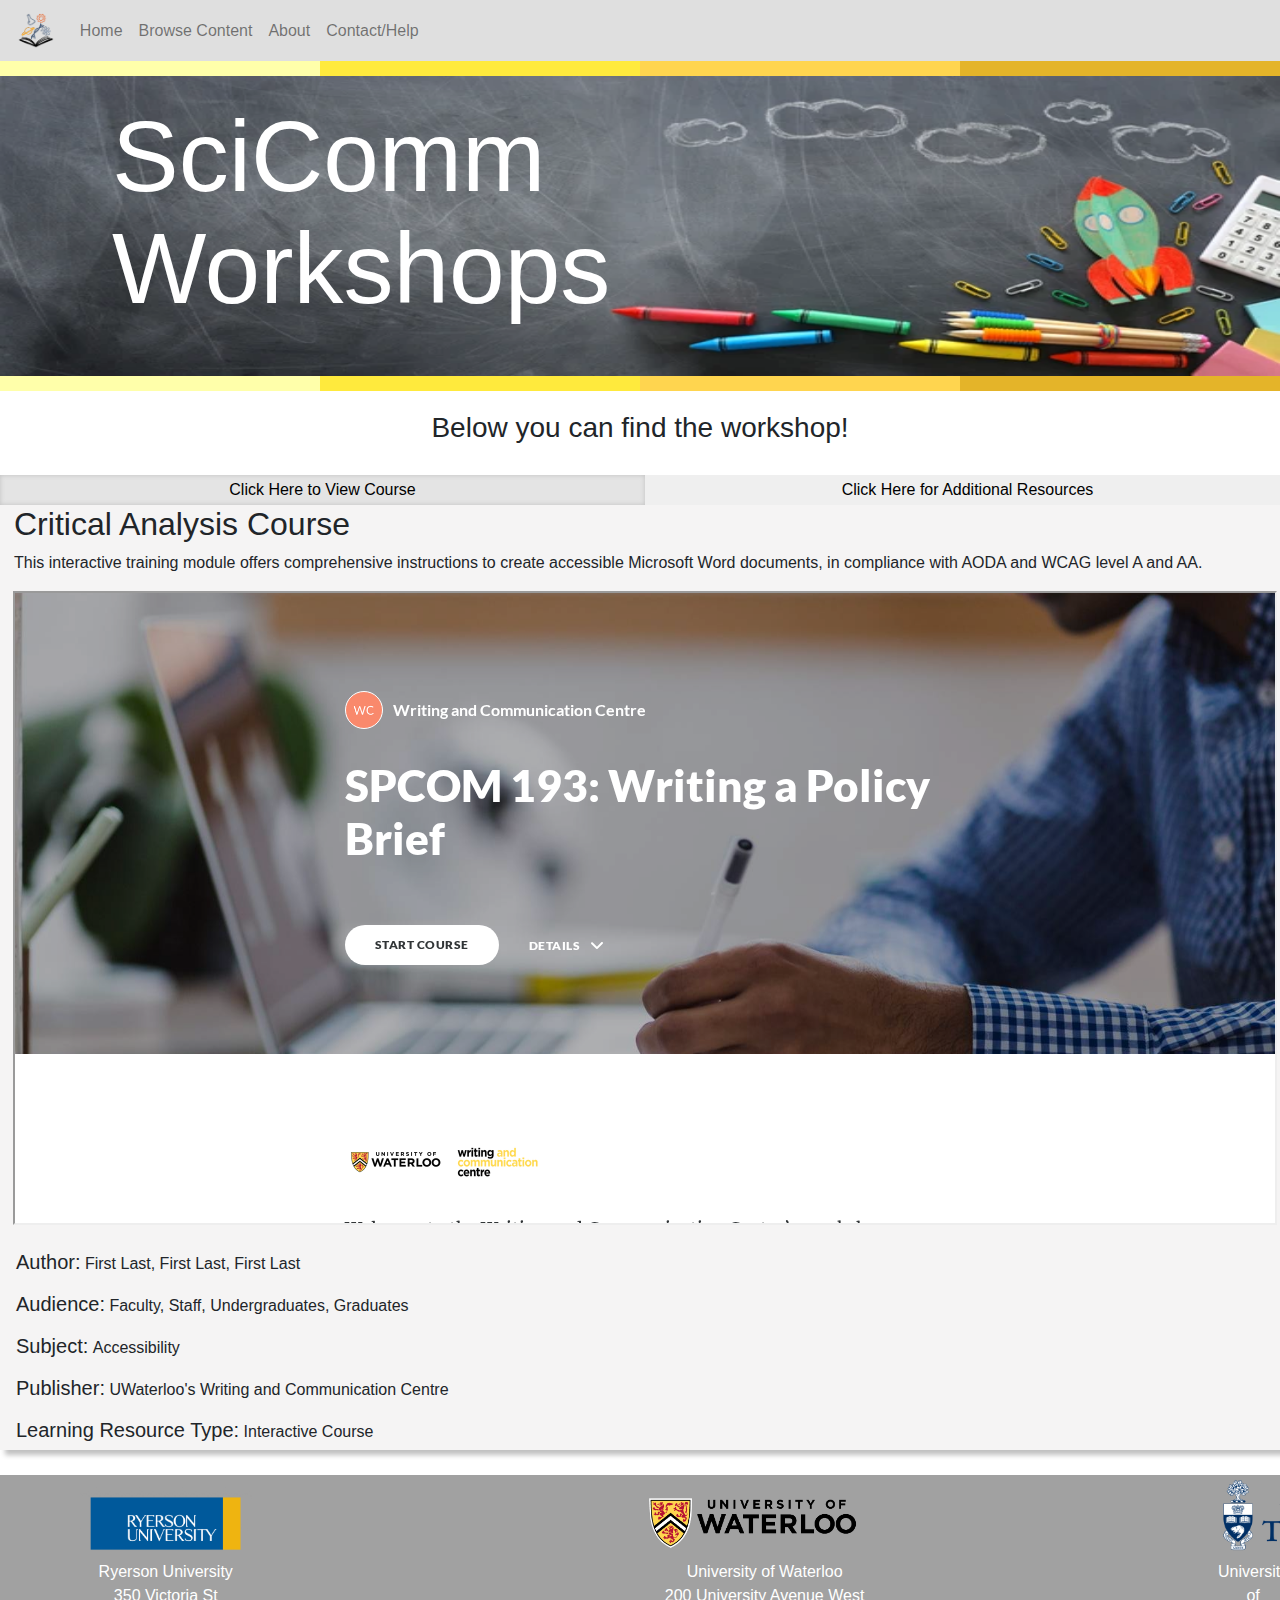
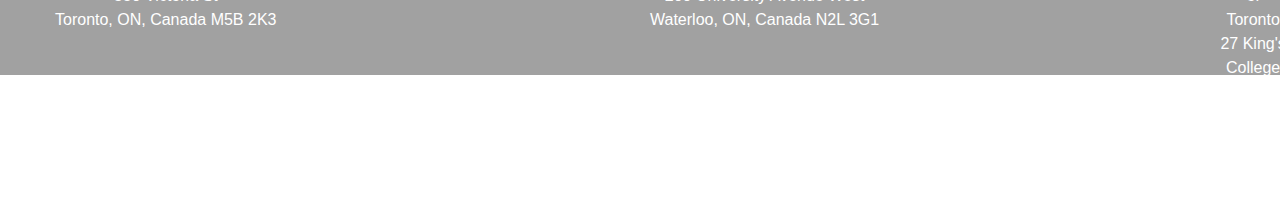
<file: Courses/SPCOM WPB/SPCOM193.html>
<!DOCTYPE html>
<html lang="en">

<head>
    <link rel="stylesheet" href="https://stackpath.bootstrapcdn.com/bootstrap/4.3.1/css/bootstrap.min.css"
        integrity="sha384-ggOyR0iXCbMQv3Xipma34MD+dH/1fQ784/j6cY/iJTQUOhcWr7x9JvoRxT2MZw1T" crossorigin="anonymous">
    <link rel="stylesheet" href="../../Static/css/index.css">
    <link rel="stylesheet" href="../../Static/css/button.css">
    <meta charset="UTF-8">
    <meta http-equiv="X-UA-Compatible" content="IE=edge">
    <meta name="viewport" content="width=device-width, initial-scale=1.0">
    <title>Critical Analysis</title>

    <script>
        document.addEventListener('DOMContentLoaded', () => {
            document.querySelector('#viewCourse').onclick = function () {
                document.querySelector('#infoPanel').style.display = "none";
                document.querySelector('#coursePanel').style.display = "block";

                var current = document.querySelector('#viewCourse');
                current.classList.add("active");

                var previous = document.querySelector('#viewInfo');
                previous.classList.remove("active");
            }

            document.querySelector('#viewInfo').onclick = () => {
                document.querySelector('#coursePanel').style.display = "none";
                document.querySelector('#infoPanel').style.display = "block";

                var current = document.querySelector('#viewInfo');
                current.classList.add("active");

                var previous = document.querySelector('#viewCourse');
                previous.classList.remove("active");
            }
        });
    </script>
    
    <!--Google Analytics-->
    <!-- Global site tag (gtag.js) - Google Analytics -->
    <script async src="https://www.googletagmanager.com/gtag/js?id=G-959LKJFFRL"></script>
    <script>
        window.dataLayer = window.dataLayer || [];
        function gtag(){dataLayer.push(arguments);}
        gtag('js', new Date());
        gtag('config', 'G-959LKJFFRL');
    </script>
</head>

<body>

    <!--NavBar using Bootstrap-->
    <nav style="background-color: #DFDFDF;" class="navbar navbar-expand-md navbar-light bg-medium">
        <a href="/index.html" class="navbar-brand">
            <img src="/Static/Images/header_logo.png" height="35" alt="Logo">
        </a>
        <button type="button" class="navbar-toggler" data-toggle="collapse" data-target="#navbarCollapse">
            <span class="navbar-toggler-icon"></span>
        </button>

        <div class="collapse navbar-collapse" id="navbarCollapse">
            <div class="navbar-nav">
                <a href="/index.html" class="nav-item nav-link">Home</a>
                <a href="/Pages/Browse.html" class="nav-item nav-link">Browse Content</a>
                <a href="/Pages/About_Us.html" class="nav-item nav-link">About</a>
                <a href="/Pages/Contact.html" class="nav-item nav-link">Contact/Help</a>
            </div>
        </div>
    </nav>

    <div style="width: 100%; display: flex;">
        <div style="display: block; width: 25%; height: 15px; background-color: #FFFFAA;"></div>
        <div style="display: block; width: 25%; height: 15px; background-color: #FFEA3D;"></div>
        <div style="display: block; width: 25%; height: 15px; background-color: #FFD54F;"></div>
        <div style="display: block; width: 25%; height: 15px; background-color: #E4B429;"></div>
    </div>

    <!--Header-->
    <div style="height: 300px; max-width: 100%;">
        <img style="height: 300px; width: 100%;" src="/Static/Images/header image.png">
        <div style="position: absolute; top: 96px; left: 112px;">
            <h1 style="font-size: 100px; color: rgb(255, 255, 255);">SciComm</h1>
        </div>
        <div style="position: absolute; top: 208px; left: 112px;">
            <h1 style="font-size: 100px; color: rgb(255, 255, 255);">Workshops</h1>
        </div>
    </div>

    <div style="width: 100%; display: flex;">
        <div style="display: block; width: 25%; height: 15px; background-color: #FFFFAA;"></div>
        <div style="display: block; width: 25%; height: 15px; background-color: #FFEA3D;"></div>
        <div style="display: block; width: 25%; height: 15px; background-color: #FFD54F;"></div>
        <div style="display: block; width: 25%; height: 15px; background-color: #E4B429;"></div>
    </div>

    <h3 style="text-align: center; margin-bottom: 20px; margin-top: 20px;">Below you can find the workshop!</h3>

    <div class="welcomeBox">

        <div style="width: 100%; height:30px; display: flex;">

            <button class="active" id="viewCourse" style="border: none; width: 50%;">
                Click Here to View Course
            </button>

            <button class="" id="viewInfo" style="border: none; width: 50%;">
                Click Here for Additional Resources
            </button>
        </div>

        <div style="height: 100%;">

            <div style="margin-left: 14px; margin-right: 14px;">
                <h2>Critical Analysis Course</h2>
                <p>This interactive training module offers comprehensive
                    instructions to create accessible Microsoft Word
                    documents, in compliance with AODA and WCAG level A and AA. </p>
            </div>

            <div id="coursePanel" style="width: 98%; height:65%; margin: auto;">
                <iframe src="SPCOM193 Course/index.html" width="100%" height="100%"></iframe>
            </div>

            <div id="infoPanel" style="width: 98%; height:65%; margin: auto; display: none;">
                <div style="width: 100%; height: 100%; background-color: white; overflow-y: auto;">
                    <p>Add additional information here, including downloadable PDFs and alternate format to the course
                        provided.
                    </p>
                </div>
            </div>

            <div style="margin-left: 16px; margin-right: 16px; margin-top: 25px;">
                <h5 style="display: inline-block;">Author: </h5>
                <p style="display: inline-block;">First Last, First Last, First Last</p>
                <br>
                <h5 style="display: inline-block;">Audience: </h5>
                <p style="display: inline-block;">Faculty, Staff, Undergraduates, Graduates</p>
                <br>
                <h5 style="display: inline-block;">Subject: </h5>
                <p style="display: inline-block;">Accessibility</p>
                <br>
                <h5 style="display: inline-block;">Publisher: </h5>
                <p style="display: inline-block;">UWaterloo's Writing and Communication Centre</p>
                <br>
                <h5 style="display: inline-block;">Learning Resource Type: </h5>
                <p style="display: inline-block;">Interactive Course</p>
            </div>
        </div>
    </div>

    <!--Footer-->
    <div style="height: 200px; margin-top: 25px; background-color: rgb(161, 161, 161);">
        <div>
            <div style="display: inline-block; position: relative; top: -38px; left: 80px">
                <img src="/Static/Images/URyerson.logo.png" height="70" alt="URyerson Logo">
            </div>
            <div style="display: inline-block; position: relative; top: -38px; left: 470px">
                <img src="/Static/Images/uwaterloo.logo.png" height="60" alt="UWaterloo Logo">
            </div>
            <div style="display: inline-block; position: relative; top: -45px; left: 800px">
                <img src="/Static/Images/UofT.logo.png" height="170" alt="UofT Logo">
            </div>
        </div>
        <div>
            <div style="position: absolute; top: 1560px; left: 650px">
                <p style="color: rgb(255, 255, 255); text-align: center;">
                    University of Waterloo
                    <br>
                    200 University Avenue West
                    <br>
                    Waterloo, ON, Canada N2L 3G1
                </p>
            </div>
            <div style="position: absolute; top: 1560px; left: 55px;">
                <p style="color: rgb(255, 255, 255); text-align: center;">
                    Ryerson University
                    <br>
                    350 Victoria St
                    <br>
                    Toronto, ON, Canada M5B 2K3
                </p>
            </div>
            <div style="position: absolute; top: 1560px; left: 1218px;">
                <p style="color: rgb(255, 255, 255); text-align: center;">
                    University of Toronto
                    <br>
                    27 King's College Cir
                    <br>
                    Toronto, ON, Canada M5S 1A4
                </p>
            </div>
        </div>
    </div>

    <script src="https://code.jquery.com/jquery-3.3.1.slim.min.js"
        integrity="sha384-q8i/X+965DzO0rT7abK41JStQIAqVgRVzpbzo5smXKp4YfRvH+8abtTE1Pi6jizo"
        crossorigin="anonymous"></script>
    <script src="https://cdnjs.cloudflare.com/ajax/libs/popper.js/1.14.7/umd/popper.min.js"
        integrity="sha384-UO2eT0CpHqdSJQ6hJty5KVphtPhzWj9WO1clHTMGa3JDZwrnQq4sF86dIHNDz0W1"
        crossorigin="anonymous"></script>
    <script src="https://stackpath.bootstrapcdn.com/bootstrap/4.3.1/js/bootstrap.min.js"
        integrity="sha384-JjSmVgyd0p3pXB1rRibZUAYoIIy6OrQ6VrjIEaFf/nJGzIxFDsf4x0xIM+B07jRM"
        crossorigin="anonymous"></script>
</body>

</html>
</file>
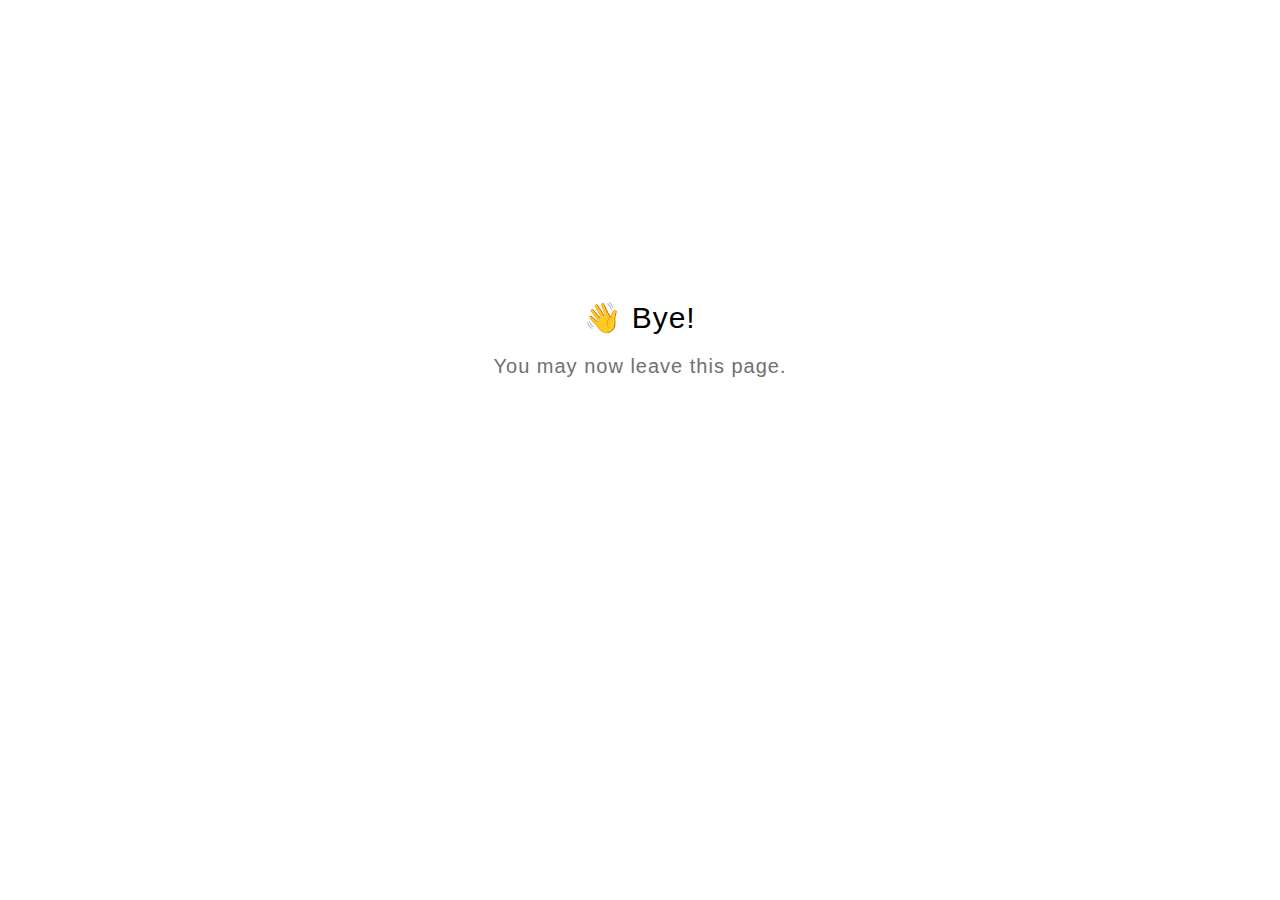
<file: Courses/Critical Analysis/CA course/goodbye.html>
<html>
  <head>
    <meta charset="utf-8" lang="en">
    <style>
      html {
        font-size: 20px;
        font-family: 'lato', sans-serif;
        font-weight: lighter;
        letter-spacing: 0.05rem;
      }

      .goodbye-container {
        text-align: center;
        margin-top: 15rem;
      }

      .bye-message {
        font-size: 1.5rem;
      }

      .exit-text {
        color: #707070;
        margin-top: 1rem;
      }
    </style>
  </head>
  <body>
    <div class="goodbye-container">
      <div class="bye-message">👋 Bye!</div>
      <div class="exit-text">You may now leave this page.</div>
    </div>
  </body>
</html>
</file>
<file: Static/css/index.css>
.welcomeBox {
    box-shadow: 5px 5px 5px #c0c0c0;
    width: 1290px;
    height: 975px;
    margin: auto;
    border-left: #8f8f8f;
    border-top: #8f8f8f;
    border-top-width: 5px;
    border-left-width: 10px;
    background-color: #f5f4f4;
    margin-top: 30px;
}
.card {
    margin: 2%;
    border: 2px solid white; 
}
.card-img-top {
    display: block;
    padding: 2%;
    margin-left: auto;
    margin-right: auto;
    height: 300px;
    width: auto;
}

.hvr-grow {
    display: inline-block;
    vertical-align: middle;
    -webkit-transform: perspective(1px) translateZ(0);
    transform: perspective(1px) translateZ(0);
    box-shadow: 0 0 1px rgba(0, 0, 0, 0);
    -webkit-transition-duration: 0.3s;
    transition-duration: 0.3s;
    -webkit-transition-property: transform;
    transition-property: transform;
  }

.hvr-grow:hover, .hvr-grow:focus, .hvr-grow:active {
    -webkit-transform: scale(1.1);
    transform: scale(1.1);
    background-color: #72A0C1;
}
</file>
<file: Courses/Critical Analysis/CA course/lib/icomoon.css>
@font-face {
	font-family: 'icomoon';
	src:  url('fonts/icomoon.ttf') format('truetype'),
				url('fonts/icomoon.woff') format('woff');
	font-weight: normal;
	font-style: normal;
}

[class^="icon-"], [class*=" icon-"] {
	/* use !important to prevent issues with browser extensions that change fonts */
	font-family: 'icomoon' !important;
	speak: none;
	font-style: normal;
	font-weight: normal;
	font-variant: normal;
	text-transform: none;
	line-height: 1;

	/* Better Font Rendering =========== */
	-webkit-font-smoothing: antialiased;
	-moz-osx-font-smoothing: grayscale;
}

.icon-edit-author-name:before {
	content: "\e976";
}
.icon-lock:before {
	content: "\e977";
}
.icon-checkmark-valid:before {
	content: "\e95d";
}
.icon-close-media-panel:before {
	content: "\e95e";
}
.icon-trash4:before {
	content: "\e95f";
}
.icon-x-invalid-url:before {
	content: "\e960";
}
.icon-attach2:before {
	content: "\e961";
}
.icon-bold:before {
	content: "\e962";
}
.icon-fontcolor:before {
	content: "\e963";
}
.icon-fontsize:before {
	content: "\e964";
}
.icon-italic:before {
	content: "\e965";
}
.icon-link:before {
	content: "\e966";
}
.icon-orderedlist:before {
	content: "\e967";
}
.icon-quote:before {
	content: "\e968";
}
.icon-unorderedlist:before {
	content: "\e969";
}
.icon-feedback:before {
	content: "\e910";
}
.icon-review:before {
	content: "\e911";
}
.icon-customizable:before {
	content: "\e908";
}
.icon-design:before {
	content: "\e909";
}
.icon-interactions:before {
	content: "\e90a";
}
.icon-questions:before {
	content: "\e90b";
}
.icon-scenarios2:before {
	content: "\e90c";
}
.icon-slides:before {
	content: "\e90d";
}
.icon-desktop:before {
	content: "\e902";
}
.icon-expressions:before {
	content: "\e903";
}
.icon-poses:before {
	content: "\e904";
}
.icon-retina:before {
	content: "\e905";
}
.icon-scenarios:before {
	content: "\e906";
}
.icon-transparency:before {
	content: "\e907";
}
.icon-Master-01:before {
	content: "\e934";
}
.icon-Master-02:before {
	content: "\e93a";
}
.icon-Master-03:before {
	content: "\e939";
}
.icon-Master-04:before {
	content: "\e936";
}
.icon-Master-05:before {
	content: "\e93b";
}
.icon-Master-06:before {
	content: "\e935";
}
.icon-Master-07:before {
	content: "\e937";
}
.icon-Master-08:before {
	content: "\e938";
}
.icon-Master-09:before {
	content: "\e922";
}
.icon-Master-10:before {
	content: "\e926";
}
.icon-Master-11:before {
	content: "\e924";
}
.icon-Master-12:before {
	content: "\e928";
}
.icon-Master-13:before {
	content: "\e923";
}
.icon-Master-14:before {
	content: "\e925";
}
.icon-Master-15:before {
	content: "\e929";
}
.icon-Master-16:before {
	content: "\e927";
}
.icon-Master-17:before {
	content: "\e92b";
}
.icon-Master-18:before {
	content: "\e92c";
}
.icon-Master-19:before {
	content: "\e92d";
}
.icon-Master-20:before {
	content: "\e92e";
}
.icon-Master-21:before {
	content: "\e92f";
}
.icon-Master-22:before {
	content: "\e930";
}
.icon-Master-23:before {
	content: "\e931";
}
.icon-Master-24:before {
	content: "\e932";
}
.icon-Master-25:before {
	content: "\e933";
}
.icon-Master-26:before {
	content: "\e92a";
}
.icon-check-circle:before {
	content: "\e803";
}
.icon-trash:before {
	content: "\e804";
}
.icon-rotation:before {
	content: "\e91a";
}
.icon-vector:before {
	content: "\e91b";
}
.icon-mute:before {
	content: "\e90e";
}
.icon-volume:before {
	content: "\e90f";
}
.icon-logo:before {
	content: "\e805";
}
.icon-share:before {
	content: "\e801";
}
.icon-sorting:before {
	content: "\e91c";
}
.icon-more:before {
	content: "\e91d";
}
.icon-copy:before {
	content: "\e951";
}
.icon-clock:before {
	content: "\e915";
}
.icon-quotes-left:before {
	content: "\e918";
}
.icon-list-numbered:before {
	content: "\e916";
}
.icon-list2:before {
	content: "\e917";
}
.icon-plus:before {
	content: "\e60a";
}
.icon-info:before {
	content: "\e974";
}
.icon-cross:before {
	content: "\e913";
}
.icon-checkmark:before {
	content: "\e975";
}
.icon-arrow-up2:before {
	content: "\e959";
}
.icon-arrow-down2:before {
	content: "\e95a";
}
.icon-sort-alpha-asc:before {
	content: "\e912";
}
.icon-rtf:before {
	content: "\e94b";
}
.icon-doc:before {
	content: "\e94a";
}
.icon-pdf:before {
	content: "\e94c";
}
.icon-ppt:before {
	content: "\e94d";
}
.icon-file:before {
	content: "\e94e";
}
.icon-xls:before {
	content: "\e94f";
}
.icon-zip:before {
	content: "\e950";
}
.icon-file-alt:before {
	content: "\e944";
}
.icon-doc-alt:before {
	content: "\e943";
}
.icon-pdf-alt:before {
	content: "\e945";
}
.icon-ppt-alt:before {
	content: "\e946";
}
.icon-rtf-alt:before {
	content: "\e947";
}
.icon-xls-alt:before {
	content: "\e948";
}
.icon-zip-alt:before {
	content: "\e949";
}
.icon-attach:before {
	content: "\e942";
}
.icon-reload:before {
	content: "\e941";
}
.icon-trash2:before {
	content: "\e60d";
}
.icon-arrow-left:before {
	content: "\e608";
}
.icon-arrow-right:before {
	content: "\e609";
}
.icon-check-alt:before {
	content: "\e606";
}
.icon-password-view:before {
	content: "\e972";
}
.icon-password-hide:before {
	content: "\e973";
}
.icon-view-grid:before {
	content: "\e96c";
}
.icon-grid-view:before {
	content: "\e96c";
}
.icon-view-list:before {
	content: "\e96d";
}
.icon-list-view:before {
	content: "\e96d";
}
.icon-blocks:before {
	content: "\e95b";
}
.icon-list3:before {
	content: "\e95c";
}
.icon-export:before {
	content: "\e958";
}
.icon-screencast:before {
	content: "\e957";
}
.icon-cursor:before {
	content: "\e956";
}
.icon-documents:before {
	content: "\e952";
}
.icon-duplicate:before {
	content: "\e952";
}
.icon-trash3:before {
	content: "\e953";
}
.icon-Article:before {
	content: "\e93c";
}
.icon-Interaction:before {
	content: "\e93d";
}
.icon-Quiz:before {
	content: "\e93e";
}
.icon-Video:before {
	content: "\e93f";
}
.icon-trashcan:before {
	content: "\e921";
}
.icon-marker_style:before {
	content: "\e920";
}
.icon-photo:before {
	content: "\e91f";
}
.icon-microphone:before {
	content: "\e91e";
}
.icon-plus2:before {
	content: "\e800";
}
.icon-processing:before {
	content: "\e607";
}
.icon-menu:before {
	content: "\e602";
}
.icon-headset:before {
	content: "\e603";
}
.icon-list:before {
	content: "\e604";
}
.icon-video:before {
	content: "\e605";
}
.icon-mail:before {
	content: "\e954";
}
.icon-remove:before {
	content: "\e955";
}
.icon-up-level-2:before {
	content: "\e96e";
}
.icon-up-level-list-2:before {
	content: "\e96f";
}
.icon-plus-circle:before {
	content: "\e802";
}
.icon-up-level:before {
	content: "\e970";
}
.icon-up-level-list:before {
	content: "\e971";
}
.icon-eye:before {
	content: "\e96b";
}
.icon-tick:before {
	content: "\e900";
}
.icon-check:before {
	content: "\e901";
}
.icon-link-alt:before {
	content: "\e919";
}
.icon-chevron-down:before {
	content: "\e60b";
}
.icon-chevron-up:before {
	content: "\e60c";
}
.icon-chevron-left:before {
	content: "\e600";
}
.icon-chevron:before {
	content: "\e601";
}
.icon-chevron-right:before {
	content: "\e601";
}
.icon-close-small:before {
	content: "\e940";
}
.icon-pie-chart:before {
	content: "\e914";
}
.icon-alert:before {
	content: "\e96a";
}
</file>
<file: Courses/Critical Analysis/CA course/lib/main.bundle.css>
@charset "UTF-8";a,abbr,acronym,address,applet,article,aside,audio,big,blockquote,body,canvas,caption,center,cite,code,dd,del,details,dfn,div,dl,dt,em,embed,fieldset,figcaption,figure,footer,form,h1,h2,h3,h4,h5,h6,header,hgroup,html,iframe,img,ins,kbd,label,legend,li,mark,menu,nav,object,ol,output,p,pre,q,ruby,s,samp,section,small,span,strike,strong,sub,summary,sup,table,tbody,td,tfoot,th,thead,time,tr,tt,u,ul,var,video{margin:0;padding:0;border:0;font-size:100%;font:inherit;vertical-align:initial}article,aside,details,figcaption,figure,footer,header,hgroup,menu,nav,section{display:block}body{line-height:1}ol,ul{list-style:none}blockquote,q{quotes:none}blockquote:after,blockquote:before,q:after,q:before{content:""}table{border-collapse:collapse;border-spacing:0}input::-ms-clear{display:none}.bigHeadMode .avatar__image,.bigHeadMode .course-collaborators-author__avatar,.bigHeadMode .item-lock__avatar,.bigHeadMode .lesson-header__author img,.bigHeadMode .overview__author-image,.bigHeadMode .select-author__image,.bigHeadMode .user-info__profile{transform:rotate(0) scale(2);transform-origin:center;transition:transform .3s ease-in-out}.bigHeadMode .avatar__image:hover,.bigHeadMode .course-collaborators-author__avatar:hover,.bigHeadMode .item-lock__avatar:hover,.bigHeadMode .lesson-header__author img:hover,.bigHeadMode .overview__author-image:hover,.bigHeadMode .select-author__image:hover,.bigHeadMode .user-info__profile:hover{transform:rotate(1turn) scale(1)}button{margin:0;padding:0;border:none;border-radius:0;font:inherit;color:inherit;background:none;appearance:none}@viewport{width:device-width}*{box-sizing:border-box}body,html{background:#f5f5f5}html{max-width:100vw;overflow-x:hidden;overflow-y:auto;font-size:62.5%;-webkit-font-smoothing:antialiased;-moz-osx-font-smoothing:grayscale}body,html{height:100%;overflow:hidden}body{margin:0;line-height:1.5;font-family:lato,sans-serif;font-size:1.6em;color:#313537}@keyframes slide-in{to{transform:translateX(0)}}@keyframes fade-out{0%{opacity:1}to{opacity:0;visibility:hidden}}#app,#innerApp,.transition-group{height:100%;overflow:hidden}@-moz-document url-prefix(){a,div,span{outline-color:#000}}:-webkit-full-screen-ancestor:not(iframe){animation-name:none!important}.browser-support{position:fixed;bottom:0;left:0;right:0;z-index:999}.browser-support__inner{position:relative;padding:2.5rem;background-color:#282828;text-align:left;font-weight:700;font-size:1.4rem;letter-spacing:.02rem}@media (min-width:48em){.browser-support__inner{text-align:center}}.browser-support__text{color:#a2acb0}.browser-support__text--full{display:none}@media (min-width:48em){.browser-support__text--full{display:inline}}@media (min-width:48em){.browser-support__text--mobile{display:none}}.browser-support__link{color:#fff;text-decoration:none}.browser-support__link>.icon{font-size:.75rem;margin-left:.3rem}.browser-support__dismiss{position:absolute;top:50%;right:3rem;width:3.4rem;height:3.4rem;line-height:3.4rem;margin-top:-1.7rem;border-radius:50%;background-color:#fafafa;border:none;padding:0;cursor:pointer;text-align:center}.browser-support__dismiss-icon{display:inline-block;font-size:3rem;line-height:normal!important;margin-top:-.25rem}.curtain{margin:2.9rem 0;max-width:50%;text-align:center}.curtain__cancel{margin-top:5rem}.curtain__container{align-items:center;background:#fff;bottom:0;display:flex;justify-content:center;left:0;position:fixed;right:0;top:0;z-index:9000}.curtain__title{color:#313537;font-size:3.2rem;font-weight:300;letter-spacing:-.1px;margin-bottom:1.5rem}.curtain__description{color:#4a4a4a;opacity:.8;line-height:1.77;width:43rem;font-size:1.3rem;letter-spacing:.5px;margin-bottom:3rem}.curtain__text{margin-top:3rem;font-size:2.4rem;font-weight:300}.curtain__spinner{width:3.2rem;height:3.2rem;border:.2rem solid rgba(49,53,55,.5);border-left-color:rgba(49,53,55,.15);animation:spin 1.5s linear infinite;border-radius:50%;margin:0 auto}.curtain__spinner--reconnect{width:5.1rem;height:5.1rem;margin-bottom:1.5rem}.button{-webkit-appearance:none;font-size:inherit;font-family:lato,sans-serif;border:0;padding:0;background:transparent;cursor:pointer}.button,.button--menu{display:inline-block;color:#313537}.button--menu{position:relative;height:4rem;width:4rem;top:-1rem;left:-1rem;padding:1rem;font-weight:900;font-size:3rem;line-height:1.6rem;text-transform:uppercase;transition:color .3s}.button--menu i{margin-top:-.4rem}.button--menu i,.button--menu i:after,.button--menu i:before{position:absolute;top:50%;left:1rem;display:block;height:.2rem;width:1.5rem;background:#313537}.button--menu i:after,.button--menu i:before{content:"";position:absolute;top:-.4rem;left:0;right:0}.button--menu i:after{top:auto;bottom:-.4rem}.button--menu:hover{color:#61696d}.button--menu:hover:after,.button--menu:hover:before{background:#61696d}.button--sidebar{position:fixed;left:0;bottom:0;width:36rem;height:5.2rem;padding:1.5rem 0}.button--sidebar-basic{width:100%;padding:1.85rem 0}.button--sidebar,.button--sidebar-basic{text-transform:uppercase;font-weight:900;font-size:1.2rem;letter-spacing:.08rem;color:#fff;background-color:#313537!important}.button--sidebar-basic [class*=icon-],.button--sidebar [class*=icon-]{display:inline-block;width:2.2rem;height:2.2rem;margin-right:.8rem;vertical-align:5%;line-height:2.2rem;font-size:1rem;color:#313537;border-radius:50%;background:#fff}.button--done{min-width:12.5rem;height:3.3rem;padding:0 3rem;line-height:3.3rem;letter-spacing:.16rem;border-radius:3.3rem;-webkit-font-smoothing:antialiased}.button--done,.button--header{text-transform:uppercase;text-align:center;font-weight:900;font-size:1.2rem;color:#313537;background:#fff}.button--header{height:2.5rem;padding:0 1.5rem;line-height:2.5rem;letter-spacing:.12rem;border-radius:2.5rem}.button--header-done,.button--inverted,.button--outline{padding:.25rem 2rem;text-transform:uppercase;text-align:center;font-weight:700;font-size:1.2rem;letter-spacing:.12rem;border-radius:2.5rem}.button+.button--header-done,.button+.button--inverted,.button+.button--outline{margin-left:1.5rem}.button--header-done,.button--inverted,button.button--outline{padding:.4rem 2rem}.button--next,.button--submit{padding:1.5rem 3rem;min-width:13rem;text-transform:uppercase;font-size:1.2rem;font-weight:900;color:#fff;background:#d6d7d7;transition:background .3s}.button--next:hover,.button--submit:hover{transition:background 0}.button--submit{pointer-events:none}.button--submit-active{pointer-events:inherit;background:#50abf1}.button--outline{background:#fff;border:1px solid rgba(49,53,55,.4)}.button--outline-transparent{background:initial}.button--outline:focus,.button--outline:hover,.menu--active .button--outline{border-color:#313537}.button--header-done,.button--inverted{color:#fff;border:1px solid rgba(49,53,55,.4);background:#313537}.button--header-done.button--disabled{opacity:.2;margin-left:1.5rem}.button--signin{display:inline-block;cursor:pointer;outline:none;user-select:none;text-decoration:none;transition:box-shadow 90ms ease-in-out,transform 90ms ease-in-out;font-family:lato,sans-serif;padding:0 3.5rem;height:4.5rem;line-height:4.5rem;font-size:1.4rem;font-weight:700;color:#fff;border-width:0;border-radius:2.25rem;background:#4fbdf4}.button--signin:focus,.button--signin:hover{box-shadow:inset 0 -1px rgba(0,0,0,.2)}.button--signin:active{box-shadow:inset 0 1px rgba(0,0,0,.2),inset 0 100px rgba(0,0,0,.1);transform:translateY(1px)}.button--disabled{opacity:.5;cursor:not-allowed}.button--controls{height:3rem;padding:0 2rem;line-height:2.3rem;text-transform:none;text-align:center;font-weight:400;font-size:1.2rem;letter-spacing:0;background:#fff;border-radius:2.3rem;border:1px solid rgba(49,53,55,.2)}.button+.button--controls{margin-left:1.5rem}.button--controls:hover{border-color:rgba(49,53,55,.8)}.button--extraPadding{padding:1.15rem 4.8rem}.courseExit{position:absolute;background:none;border:none;padding:0;font-family:lato,sans-serif;font-size:1.2rem;font-weight:700;letter-spacing:.03rem;text-transform:uppercase;color:#959fa5;cursor:pointer;z-index:1000}.courseExit--standard{top:1.5rem;right:2rem}@media (max-width:47.9375em){.courseExit--standard{display:none}}.courseExit--mobile{display:none}@media (max-width:47.9375em){.courseExit--mobile{display:block;height:5rem;top:0;right:1.8rem;padding-left:1.8rem;font-size:1.1rem;letter-spacing:.02rem}}.courseExit--overview{top:2rem;right:3rem;color:#fff;opacity:1;transition:opacity .3s}@media (max-width:47.9375em){.courseExit--overview{right:2rem;font-size:1.1rem;letter-spacing:.02rem}}.overview--will-enter .courseExit--overview,.overview--will-exit .courseExit--overview{opacity:0}.audio-player{display:flex;flex:1;padding:.3rem}.audio-player__housing{display:flex;flex:1;align-items:center;flex-direction:row;flex-wrap:nowrap;user-select:none;height:4.4rem;margin-bottom:2rem}.audio-player__play{position:relative;width:2.5rem;height:100%;cursor:pointer}.audio-player__play:before{content:"";position:absolute;display:block;height:0;width:0;top:50%;transform:translateY(-50%);border-left:.5rem solid transparent;border-right:.5rem solid transparent;border-color:transparent #313537;border-style:solid;border-width:.5rem 0 .5rem .8rem;background:transparent}.audio-player__play--pause{padding-left:.3rem}.audio-player__play--pause:before{transform:translate3d(.3rem,-50%,0)}.audio-player__play--pause:after,.audio-player__play--pause:before{content:"";position:absolute;display:block;top:50%;width:.2rem;height:1rem;border-left:0 solid transparent;border-right:0 solid transparent;border-color:transparent #313537;border-style:solid;border-width:0;background:#313537}.audio-player__play--pause:after{transform:translate3d(-.3rem,-50%,0)}.audio-player__tracker{position:relative;width:100%;height:100%;flex-shrink:100;cursor:pointer;margin:auto 0}.audio-player__tracker:after{right:0;background:#eaeaeb}.audio-player__tracker-bar,.audio-player__tracker:after{content:"";position:absolute;top:0;bottom:0;left:0;margin:auto 0;height:.1rem}.audio-player__tracker-bar{display:block;width:0;background:#50abf1;z-index:1}.audio-player__tracker-handle{content:"";display:block;position:absolute;top:0;left:0;bottom:0;margin:auto 0;height:1.3rem;width:1.3rem;border-radius:50%;box-shadow:0 .1rem .4rem 0 rgba(0,0,0,.2);z-index:1;background:#50abf1;transform:translateX(-.6rem)}.audio-player__timer{position:relative;height:100%;padding:0 0 0 1.5rem;line-height:4.4rem;font-size:1rem;font-family:lato,sans-serif;font-weight:700;white-space:nowrap;cursor:default}.audio-player__volume{display:none;height:100%;width:2.3rem;text-align:right;line-height:3.3rem;font-size:1.6rem;cursor:pointer}.audio-player__volume .icon-volume{display:inline-block}.audio-player__volume--muted .icon-volume,.audio-player__volume .icon-mute{display:none}.audio-player__volume--muted .icon-mute{display:inline-block}.blocks-lesson{background:#fff;padding-bottom:2rem}@media (min-width:48em){.blocks-lesson{padding-bottom:9.5rem}}.block-text{padding:3rem 0;transition:padding .5s;font-size:1.7rem}@media print{.block-text{font-size:1.3rem}}.block-text input{background:none;border:0;outline:none;text-overflow:ellipsis;word-wrap:break-word}.block-text p{margin-bottom:3.4rem;font-family:merriweather,serif;font-weight:400;line-height:1.941176470588235}.block-text p:last-child{margin-bottom:0}.block-text table+*{margin-top:3.4rem}.block-text h2{padding:.8rem 0;line-height:1.25;font-size:2.8rem;font-weight:700}@media (min-width:45em){.block-text h2{font-size:3.2rem}}@media print{.block-text h2{font-size:2.2rem}}.block-text h2 p{line-height:1.25;font-weight:700}.block-text h2 input{font:inherit}.block-text h3{padding:.8rem 0;line-height:1.25;font-size:2.2rem;font-weight:700}@media (min-width:45em){.block-text h3{font-size:2.4rem}}@media print{.block-text h3{font-size:1.8rem}}.block-text h3 p{line-height:1.25;font-weight:700}.block-text h3 input{font:inherit}.block-text--heading h2,.block-text--heading h3{margin:0 0 -1px;padding:.8rem 0}@media (min-width:52.5em){.block-text--heading .block-text__col,.block-text--onecol .block-text__col{display:block;box-sizing:border-box;float:left;width:83.33333%;padding-left:1.5rem;padding-right:1.5rem;min-height:1px}.block-text--heading .block-text__col:first-child,.block-text--onecol .block-text__col:first-child{margin-left:8.33333%}}@media (min-width:52.5em){.lesson--open .block-text--heading .block-text__col,.lesson--open .block-text--onecol .block-text__col{display:block;box-sizing:border-box;float:left;width:83.33333%;padding-left:1.5rem;padding-right:1.5rem;min-height:1px}.lesson--open .block-text--heading .block-text__col:first-child,.lesson--open .block-text--onecol .block-text__col:first-child{margin-left:8.33333%}}@media (min-width:60em){.lesson--open .block-text--heading .block-text__col,.lesson--open .block-text--onecol .block-text__col{width:100%}.lesson--open .block-text--heading .block-text__col:first-child,.lesson--open .block-text--onecol .block-text__col:first-child{margin-left:0}}@media (min-width:67.5em){.lesson--open .block-text--heading .block-text__col,.lesson--open .block-text--onecol .block-text__col{width:83.33333%}.lesson--open .block-text--heading .block-text__col:first-child,.lesson--open .block-text--onecol .block-text__col:first-child{margin-left:8.33333%}}@media print{.block-text--twocol .block-text__row{display:flex;margin:0}}@media (min-width:52.5em){.block-text--twocol .block-text__col{display:block;box-sizing:border-box;float:left;width:83.33333%;padding-left:1.5rem;padding-right:1.5rem;min-height:1px;margin-left:8.33333%}}@media print and (min-width:52.5em){.block-text--twocol .block-text__col{float:none;margin-left:0;width:100%}}@media (min-width:60em){.block-text--twocol .block-text__col{width:41.66667%;margin-left:0}.block-text--twocol .block-text__col:first-child{margin-left:8.33333%}}@media (min-width:52.5em){.lesson--open .block-text--twocol .block-text__col{display:block;box-sizing:border-box;float:left;width:41.66667%;padding-left:1.5rem;padding-right:1.5rem;min-height:1px;margin-left:8.33333%}.lesson--open .block-text--twocol .block-text__col:last-child{margin-left:0}}@media (min-width:60em){.lesson--open .block-text--twocol .block-text__col{width:50%;margin-left:0}.lesson--open .block-text--twocol .block-text__col:first-child{margin-left:0}}@media (min-width:67.5em){.lesson--open .block-text--twocol .block-text__col{width:41.66667%}.lesson--open .block-text--twocol .block-text__col:first-child{margin-left:8.33333%}}.block-text__figure{position:relative}.block-text__code{padding:3rem;font-family:Courier New,Courier,monospace;font-size:1.5rem;color:#313537;border:.1rem solid #eee;border-radius:.3rem;background:#fafafa;overflow:auto}@media print{.block-text__code{font-size:1.3rem}}.block-text__code-caption{margin:0;padding:1.2rem 0 0;border-bottom:.1rem solid #eaeaeb}.block-text__code-caption,.block-text__code-caption p{line-height:2;font-size:1.2rem;font-family:merriweather,serif}@media (min-width:52.5em){.block-text--code .block-text__col{display:block;box-sizing:border-box;float:left;width:83.33333%;padding-left:1.5rem;padding-right:1.5rem;min-height:1px}.block-text--code .block-text__col:first-child{margin-left:8.33333%}}@media (min-width:52.5em){.lesson--open .block-text--code .block-text__col{display:block;box-sizing:border-box;float:left;width:83.33333%;padding-left:1.5rem;padding-right:1.5rem;min-height:1px}.lesson--open .block-text--code .block-text__col:first-child{margin-left:8.33333%}}@media (min-width:60em){.lesson--open .block-text--code .block-text__col{width:100%}.lesson--open .block-text--code .block-text__col:first-child{margin-left:0}}@media (min-width:67.5em){.lesson--open .block-text--code .block-text__col{width:83.33333%}.lesson--open .block-text--code .block-text__col:first-child{margin-left:8.33333%}}.block-text__container{box-sizing:initial;margin-left:auto;margin-right:auto;padding-left:2rem;padding-right:2rem;max-width:92rem;overflow:hidden}@media (min-width:33.75em){.block-text__container{padding-left:3rem;padding-right:3rem}}@media (min-width:60em){.block-text__container{padding-left:6rem;padding-right:6rem}}@media (min-width:52.5em){.block-text__row{*zoom:1;margin-left:-1.5rem;margin-right:-1.5rem}.block-text__row:after,.block-text__row:before{content:" ";display:table}.block-text__row:after{clear:both}}@media (max-width:59.9375em){.block-text--twocol .block-text__col{padding-bottom:3rem}}@media print and (max-width:59.9375em){.block-text--twocol .block-text__col:first-child{margin-right:2rem}}

/*!
 * froala_editor v2.9.5 (https://www.froala.com/wysiwyg-editor)
 * License https://froala.com/wysiwyg-editor/terms/
 * Copyright 2014-2019 Froala Labs
 */.clearfix:after{clear:both;display:block;content:"";height:0}.hide-by-clipping{position:absolute;width:1px;height:1px;padding:0;margin:-1px;overflow:hidden;clip:rect(0,0,0,0);border:0}.fr-img-caption.fr-rounded img,img.fr-rounded{border-radius:10px;-moz-border-radius:10px;-webkit-border-radius:10px;-moz-background-clip:padding;-webkit-background-clip:padding-box;background-clip:padding-box}.fr-img-caption.fr-bordered img,img.fr-bordered{border:5px solid #ccc}img.fr-bordered{-webkit-box-sizing:content-box;-moz-box-sizing:content-box;box-sizing:initial}.fr-img-caption.fr-bordered img{-webkit-box-sizing:border-box;-moz-box-sizing:border-box;box-sizing:border-box}.fr-img-caption.fr-shadow img,img.fr-shadow{-webkit-box-shadow:0 1px 3px rgba(0,0,0,.12),0 1px 1px 1px rgba(0,0,0,.16);-moz-box-shadow:0 1px 3px rgba(0,0,0,.12),0 1px 1px 1px rgba(0,0,0,.16);box-shadow:0 1px 3px rgba(0,0,0,.12),0 1px 1px 1px rgba(0,0,0,.16)}.fr-view{word-wrap:break-word}.fr-view span[style~="color:"] a{color:inherit}.fr-view strong{font-weight:700}.fr-view table{border:0;border-collapse:collapse;empty-cells:show;max-width:100%}.fr-view table td{min-width:5px}.fr-view table.fr-dashed-borders td,.fr-view table.fr-dashed-borders th{border-style:dashed}.fr-view table.fr-alternate-rows tbody tr:nth-child(2n){background:#f5f5f5}.fr-view table td,.fr-view table th{border:1px solid #ddd}.fr-view table td:empty,.fr-view table th:empty{height:20px}.fr-view table td.fr-highlighted,.fr-view table th.fr-highlighted{border:1px double red}.fr-view table td.fr-thick,.fr-view table th.fr-thick{border-width:2px}.fr-view table th{background:#e6e6e6}.fr-view hr{clear:both;user-select:none;-o-user-select:none;-moz-user-select:none;-khtml-user-select:none;-webkit-user-select:none;-ms-user-select:none;page-break-after:always}.fr-view .fr-file{position:relative}.fr-view .fr-file:after{position:relative;content:"\1F4CE";font-weight:400}.fr-view pre{white-space:pre-wrap;word-wrap:break-word;overflow:visible}.fr-view[dir=rtl] blockquote{border-left:0;border-right:2px solid #5e35b1;margin-right:0;padding-right:5px;padding-left:0}.fr-view[dir=rtl] blockquote blockquote{border-color:#00bcd4}.fr-view[dir=rtl] blockquote blockquote blockquote{border-color:#43a047}.fr-view blockquote{border-left:2px solid #5e35b1;margin-left:0;padding-left:5px;color:#5e35b1}.fr-view blockquote blockquote{border-color:#00bcd4;color:#00bcd4}.fr-view blockquote blockquote blockquote{border-color:#43a047;color:#43a047}.fr-view span.fr-emoticon{font-weight:400;font-family:Apple Color Emoji,Segoe UI Emoji,NotoColorEmoji,Segoe UI Symbol,Android Emoji,EmojiSymbols;display:inline;line-height:0}.fr-view span.fr-emoticon.fr-emoticon-img{background-repeat:no-repeat!important;font-size:inherit;height:1em;width:1em;min-height:20px;min-width:20px;display:inline-block;margin:-.1em .1em .1em;line-height:1;vertical-align:middle}.fr-view .fr-text-gray{color:#aaa!important}.fr-view .fr-text-bordered{border-top:1px solid #222;border-bottom:1px solid #222;padding:10px 0}.fr-view .fr-text-spaced{letter-spacing:1px}.fr-view .fr-text-uppercase{text-transform:uppercase}.fr-view .fr-class-highlighted{background-color:#ff0}.fr-view .fr-class-code{border-color:#ccc;border-radius:2px;-moz-border-radius:2px;-webkit-border-radius:2px;-moz-background-clip:padding;-webkit-background-clip:padding-box;background-clip:padding-box;background:#f5f5f5;padding:10px;font-family:Courier New,Courier,monospace}.fr-view .fr-class-transparency{opacity:.5}.fr-view img{position:relative;max-width:100%}.fr-view img.fr-dib{margin:5px auto;display:block;float:none;vertical-align:top}.fr-view img.fr-dib.fr-fil{margin-left:0;text-align:left}.fr-view img.fr-dib.fr-fir{margin-right:0;text-align:right}.fr-view img.fr-dii{display:inline-block;float:none;vertical-align:bottom;margin-left:5px;margin-right:5px;max-width:calc(100% - 10px)}.fr-view img.fr-dii.fr-fil{float:left;margin:5px 5px 5px 0;max-width:calc(100% - 5px)}.fr-view img.fr-dii.fr-fir{float:right;margin:5px 0 5px 5px;max-width:calc(100% - 5px)}.fr-view span.fr-img-caption{position:relative;max-width:100%}.fr-view span.fr-img-caption.fr-dib{margin:5px auto;display:block;float:none;vertical-align:top}.fr-view span.fr-img-caption.fr-dib.fr-fil{margin-left:0;text-align:left}.fr-view span.fr-img-caption.fr-dib.fr-fir{margin-right:0;text-align:right}.fr-view span.fr-img-caption.fr-dii{display:inline-block;float:none;vertical-align:bottom;margin-left:5px;margin-right:5px;max-width:calc(100% - 10px)}.fr-view span.fr-img-caption.fr-dii.fr-fil{float:left;margin:5px 5px 5px 0;max-width:calc(100% - 5px)}.fr-view span.fr-img-caption.fr-dii.fr-fir{float:right;margin:5px 0 5px 5px;max-width:calc(100% - 5px)}.fr-view .fr-video{text-align:center;position:relative}.fr-view .fr-video.fr-rv{padding-bottom:56.25%;padding-top:30px;height:0;overflow:hidden}.fr-view .fr-video.fr-rv>iframe,.fr-view .fr-video.fr-rv embed,.fr-view .fr-video.fr-rv object{position:absolute!important;top:0;left:0;width:100%;height:100%}.fr-view .fr-video>*{-webkit-box-sizing:content-box;-moz-box-sizing:content-box;box-sizing:initial;max-width:100%;border:0}.fr-view .fr-video.fr-dvb{display:block;clear:both}.fr-view .fr-video.fr-dvb.fr-fvl{text-align:left}.fr-view .fr-video.fr-dvb.fr-fvr{text-align:right}.fr-view .fr-video.fr-dvi{display:inline-block}.fr-view .fr-video.fr-dvi.fr-fvl{float:left}.fr-view .fr-video.fr-dvi.fr-fvr{float:right}.fr-view a.fr-strong{font-weight:700}.fr-view a.fr-green{color:green}.fr-view .fr-img-caption{text-align:center}.fr-view .fr-img-caption .fr-img-wrap{padding:0;display:inline-block;margin:auto;text-align:center;width:100%}.fr-view .fr-img-caption .fr-img-wrap img{display:block;margin:auto;width:100%}.fr-view .fr-img-caption .fr-img-wrap>span{margin:auto;display:block;padding:5px 5px 10px;font-size:14px;font-weight:400;-webkit-box-sizing:border-box;-moz-box-sizing:border-box;box-sizing:border-box;-webkit-opacity:.9;-moz-opacity:.9;opacity:.9;-ms-filter:"alpha(Opacity=0)";width:100%;text-align:center}.fr-view button.fr-rounded,.fr-view input.fr-rounded,.fr-view textarea.fr-rounded{border-radius:10px;-moz-border-radius:10px;-webkit-border-radius:10px;-moz-background-clip:padding;-webkit-background-clip:padding-box;background-clip:padding-box}.fr-view button.fr-large,.fr-view input.fr-large,.fr-view textarea.fr-large{font-size:24px}a.fr-view.fr-strong{font-weight:700}a.fr-view.fr-green{color:green}img.fr-view{position:relative;max-width:100%}img.fr-view.fr-dib{margin:5px auto;display:block;float:none;vertical-align:top}img.fr-view.fr-dib.fr-fil{margin-left:0;text-align:left}img.fr-view.fr-dib.fr-fir{margin-right:0;text-align:right}img.fr-view.fr-dii{display:inline-block;float:none;vertical-align:bottom;margin-left:5px;margin-right:5px;max-width:calc(100% - 10px)}img.fr-view.fr-dii.fr-fil{float:left;margin:5px 5px 5px 0;max-width:calc(100% - 5px)}img.fr-view.fr-dii.fr-fir{float:right;margin:5px 0 5px 5px;max-width:calc(100% - 5px)}span.fr-img-caption.fr-view{position:relative;max-width:100%}span.fr-img-caption.fr-view.fr-dib{margin:5px auto;display:block;float:none;vertical-align:top}span.fr-img-caption.fr-view.fr-dib.fr-fil{margin-left:0;text-align:left}span.fr-img-caption.fr-view.fr-dib.fr-fir{margin-right:0;text-align:right}span.fr-img-caption.fr-view.fr-dii{display:inline-block;float:none;vertical-align:bottom;margin-left:5px;margin-right:5px;max-width:calc(100% - 10px)}span.fr-img-caption.fr-view.fr-dii.fr-fil{float:left;margin:5px 5px 5px 0;max-width:calc(100% - 5px)}span.fr-img-caption.fr-view.fr-dii.fr-fir{float:right;margin:5px 0 5px 5px;max-width:calc(100% - 5px)}.fr-toolbar{z-index:10000!important}.fr-tooltip{z-index:10003!important}.fr-modal,.fr-popup{z-index:10002!important}.fr-popup .fr-buttons.fr-colors-buttons{padding:0}.fr-popup .fr-colors-tabs{margin-bottom:0;margin-left:0;margin-right:0}.fr-popup .fr-colors-tabs .fr-colors-tab:after{visibility:hidden;display:none}.fr-popup .fr-colors-tabs .fr-colors-tab,.fr-popup .fr-colors-tabs .fr-colors-tab:focus,.fr-popup .fr-colors-tabs .fr-colors-tab:hover{color:#313537}.fr-popup .fr-colors-tabs .fr-colors-tab.fr-selected-tab{color:#313537;background-color:#f0f0f0}.fr-popup .fr-colors-tabs .fr-colors-tab.fr-selected-tab:after{color:#313537}.fr-popup .fr-separator+.fr-colors-tabs{margin-left:0;margin-right:0}.fr-box sub,.fr-view sub{vertical-align:sub;font-size:smaller}.fr-box sup,.fr-view sup{vertical-align:super;font-size:smaller}.fr-box ul,.fr-view ul{list-style-type:disc}.fr-box ol,.fr-box ul,.fr-view ol,.fr-view ul{list-style-position:outside;margin:0 0 3.2rem 3.2rem}.fr-box ol,.fr-view ol{list-style-type:decimal}.fr-box ol ul,.fr-box ul ul,.fr-view ol ul,.fr-view ul ul{list-style-type:circle;list-style-position:outside}.fr-box ol ol,.fr-box ul ol,.fr-view ol ol,.fr-view ul ol{list-style-type:lower-latin;list-style-position:outside}.fr-box ol li,.fr-box ul li,.fr-view ol li,.fr-view ul li{margin-top:1.4rem}.fr-box em,.fr-view em{font-style:italic}.fr-box strong,.fr-view strong{font-weight:700}.fr-box table td,.fr-box table th,.fr-view table td,.fr-view table th{vertical-align:middle;font-size:1.4rem}.fr-box table th,.fr-view table th{padding:1.7rem 1.5rem 1.5rem;font-weight:700}.fr-box table td,.fr-view table td{padding:1.7rem 1.5rem}.fr-box--placeholder,.fr-view--placeholder{color:#aaa}.fr-box.fr-inline .fr-counter{background:transparent;border:none;bottom:auto!important;color:#adaeaf;display:none;font-family:lato,sans-serif;font-size:1.1rem;font-weight:400;letter-spacing:.04rem;padding:0;top:100%}.fr-floating-btn>svg{fill:#313537!important}.fr-floating-btn>i{font-family:FontAwesome!important;color:#313537!important}.fr-qi-helper,.fr-quick-insert{font-size:1.4rem}@keyframes fadeIn{0%{opacity:0}to{opacity:1}}.fadeIn{animation-name:fadeIn;animation-timing-function:ease-in-out}@keyframes fadeInGrow{0%{opacity:0;transform:scale3d(.9,.9,1)}to{opacity:1;transform:scaleX(1)}}.fadeInGrow{animation-name:fadeInGrow;animation-timing-function:ease-in-out}@keyframes fadeInRight{0%{opacity:0;transform:translate3d(50px,0,0)}to{opacity:1;transform:translateZ(0)}}.fadeInRight{animation-name:fadeInRight;animation-timing-function:ease-in-out}@keyframes fadeInLeft{0%{opacity:0;transform:translate3d(-50px,0,0)}to{opacity:1;transform:translateZ(0)}}.fadeInLeft{animation-name:fadeInLeft;animation-timing-function:ease-in-out}@keyframes fadeInLeftSmall{0%{opacity:0;transform:translate3d(-25px,0,0)}to{opacity:1;transform:translateZ(0)}}.fadeInLeftSmall{animation-name:fadeInLeftSmall;animation-timing-function:ease-in-out}@keyframes fadeInUp{0%{opacity:0;transform:translate3d(0,25px,0)}to{opacity:1;transform:translateZ(0)}}.fadeInUp{animation-name:fadeInUp;animation-timing-function:ease-in-out}.block-impact{padding:3rem 0;line-height:2;font-family:merriweather,serif;font-size:1.7rem;transition:padding .5s}@media print{.block-impact{font-size:1.3rem}}.block-impact p{margin-bottom:3.4rem;line-height:inherit;font-family:inherit;font-size:inherit;font-weight:inherit;word-wrap:normal;word-break:keep-all;overflow-wrap:break-word}.block-impact p:last-child{margin-bottom:0}.block-impact__note-background,.block-impact__note-icon{display:none}.block-impact--a .block-impact__quote{position:relative;width:100%;padding:3.5rem 16.66667%;font-weight:700;text-align:center;border-top:.1rem solid #eaeaeb;border-bottom:.1rem solid #eaeaeb}.block-impact--a .block-impact__quote p{box-sizing:border-box}.block-impact--a .block-impact__quote b{font-weight:inherit}@media print{.block-impact--a .block-impact__quote{width:inherit}}.block-impact--b .block-impact__quote{position:relative;padding-top:3rem;line-height:1.5;font-family:lato,sans-serif;font-weight:200;text-align:center;font-size:2.4rem}@media (min-width:45em){.block-impact--b .block-impact__quote{font-size:3.2rem}}@media print{.block-impact--b .block-impact__quote{font-size:2rem}}.block-impact--b .block-impact__quote:before{content:"";position:absolute;top:0;left:0;right:0;width:7.6rem;height:.4rem;margin:auto;background:#313537}@media print{.block-impact--b .block-impact__quote:before{height:.2rem}}.block-impact--b .block-impact__quote p{box-sizing:border-box}.block-impact--c{background:#ececec}.block-impact--c .block-impact__wrap{padding:2rem 0 3rem}.block-impact--c .block-impact__quote{position:relative;margin:0;line-height:1.666;font-family:lato,sans-serif;font-weight:200;font-size:2.8rem}@media (min-width:45em){.block-impact--c .block-impact__quote{font-size:4.5rem}}@media print{.block-impact--c .block-impact__quote{font-size:2.2rem}}.block-impact--c .block-impact__quote p{box-sizing:border-box}.block-impact--d{background:#f5f5f5}.block-impact--d .block-impact__wrap{padding:2rem 0}.block-impact--d .block-impact__quote{position:relative;padding:2.25rem 0 0;line-height:1.666;font-weight:700;font-size:2.4rem}@media print{.block-impact--d .block-impact__quote{font-size:2rem}}.block-impact--d .block-impact__quote:before{content:"";position:absolute;top:0;left:0;width:7.6rem;height:.4rem;background:#313537}.block-impact--d .block-impact__quote p{box-sizing:border-box}.block-impact--d .block-impact__quote b{font-weight:inherit}.block-impact--note,.block-impact--note .block-impact__col{position:relative}@media (min-width:52.5em){.block-impact--note .block-impact__col{display:block;box-sizing:border-box;float:left;width:83.33333%;padding-left:1.5rem;padding-right:1.5rem;min-height:1px}.block-impact--note .block-impact__col:first-child{margin-left:8.33333%}}@media (min-width:52.5em){.lesson--open .block-impact--note .block-impact__col{display:block;box-sizing:border-box;float:left;width:83.33333%;padding-left:1.5rem;padding-right:1.5rem;min-height:1px}.lesson--open .block-impact--note .block-impact__col:first-child{margin-left:8.33333%}}@media (min-width:60em){.lesson--open .block-impact--note .block-impact__col{width:100%}.lesson--open .block-impact--note .block-impact__col:first-child{margin-left:0}}@media (min-width:67.5em){.lesson--open .block-impact--note .block-impact__col{width:83.33333%}.lesson--open .block-impact--note .block-impact__col:first-child{margin-left:8.33333%}}.block-impact--note .block-impact__quote{position:relative;padding:2.5rem 3rem 2.5rem 10%;line-height:1.666;font-family:lato,sans-serif;font-size:1.5rem;border:.1rem solid #313537;border-radius:.3rem;z-index:1}@media print{.block-impact--note .block-impact__quote{font-size:1.3rem}}@media (max-width:29.9375em){.block-impact--note .block-impact__quote{padding-left:5rem}}.block-impact--note .block-impact__quote p{margin:0 0 2rem}.block-impact--note .block-impact__quote p:last-child{margin-bottom:0}.block-impact--note .block-impact__note-background{display:block;position:absolute;top:0;left:1.5rem;right:1.5rem;bottom:0;opacity:.1;z-index:0}@media (max-width:52.4375em){.block-impact--note .block-impact__note-background{left:0;right:0}}.block-impact--note .block-impact__note-icon{position:absolute;display:block;top:2rem;left:5.7%;font-size:2rem}.block-impact--note .block-impact__note-icon i{font-style:normal}.block-impact__container{box-sizing:initial;margin-left:auto;margin-right:auto;padding-left:2rem;padding-right:2rem;max-width:92rem;overflow:hidden}@media (min-width:33.75em){.block-impact__container{padding-left:3rem;padding-right:3rem}}@media (min-width:60em){.block-impact__container{padding-left:6rem;padding-right:6rem}}@media (min-width:52.5em){.block-impact__row{*zoom:1;margin-left:-1.5rem;margin-right:-1.5rem}.block-impact__row:after,.block-impact__row:before{content:" ";display:table}.block-impact__row:after{clear:both}.block-impact--a .block-impact__col{display:block;box-sizing:border-box;float:left;width:83.33333%;padding-left:.5rem;padding-right:.5rem;min-height:1px}.block-impact--a .block-impact__col:first-child{margin-left:8.33333%}.block-impact--b .block-impact__col{display:block;box-sizing:border-box;float:left;width:83.33333%;padding-left:.5rem;padding-right:.5rem;min-height:1px}.block-impact--b .block-impact__col:first-child{margin-left:8.33333%}.block-impact--c .block-impact__col,.block-impact--d .block-impact__col{display:block;box-sizing:border-box;float:left;width:100%;padding-left:1.5rem;padding-right:1.5rem;min-height:1px}.block-impact--c .block-impact__col:first-child,.block-impact--d .block-impact__col:first-child{margin-left:0}}@media (min-width:67.5em){.block-impact--a .block-impact__col{display:block;box-sizing:border-box;float:left;width:66.66667%;padding-left:.5rem;padding-right:.5rem;min-height:1px}.block-impact--a .block-impact__col:first-child{margin-left:16.66667%}}@media (min-width:80em){.block-impact--a .block-impact__col{display:block;box-sizing:border-box;float:left;width:50%;padding-left:.5rem;padding-right:.5rem;min-height:1px}.block-impact--a .block-impact__col:first-child{margin-left:25%}}.block-quote{padding:3rem 0;transition:padding .5s}.block-quote p{margin-bottom:2.38rem;font-family:merriweather,serif;font-size:1.4rem;font-weight:400;line-height:1.7;text-align:center}.block-quote p:last-child{margin:0}@media print{.block-quote p{font-size:1.3rem}}.block-quote__avatar{background-size:cover;background-position:50%}.block-quote__caption p{font-family:lato,sans-serif}.block-quote--a .block-quote__figure{padding:4rem 8.33333%;border-top:.1rem solid #d6d7d7;border-bottom:.1rem solid #d6d7d7}.block-quote--a .block-quote__avatar{width:7rem;height:7rem;margin:0 auto 3rem;border-radius:50%;border:.2rem solid #fff;box-shadow:0 .1rem 0 0 rgba(0,0,0,.12)}@media print{.block-quote--a .block-quote__avatar{width:4rem;height:4rem}}.block-quote--a .block-quote__text{text-align:center}.block-quote--a .block-quote__text p:first-child:before{content:"“";display:inline}.block-quote--a .block-quote__text p:last-child:after{content:"”";display:inline}.block-quote--a .block-quote__text--blank p:first-child:before,.block-quote--a .block-quote__text--blank p:last-child:after{display:none}.block-quote--a .block-quote__caption{margin-top:2rem;text-align:center}@media print{.block-quote--a .block-quote__caption p{font-size:1.2rem}}.block-quote--a .block-quote__caption p:first-child:before{content:"- "}.block-quote--a .block-quote__caption--blank p:first-child:before{display:none}.block-quote--b .block-quote__figure{position:relative;padding:4.2rem 0}@media print{.block-quote--b .block-quote__figure{padding:0}}.block-quote--b .block-quote__avatar{width:6rem;height:6rem;margin:0 auto 2.1rem;border-radius:50%}@media print{.block-quote--b .block-quote__avatar{width:4rem;height:4rem}}.block-quote--b .block-quote__text{text-align:center}.block-quote--b .block-quote__text--blank p:first-child:before,.block-quote--b .block-quote__text--blank p:last-child:after{display:none}.block-quote--b .block-quote__text,.block-quote--b .block-quote__text p{line-height:1.4;font-family:lato,sans-serif;font-weight:300;font-size:3.2rem}@media print{.block-quote--b .block-quote__text,.block-quote--b .block-quote__text p{font-size:2.6rem}}.block-quote--b .block-quote__text p{color:rgba(49,53,55,.8)}.block-quote--b .block-quote__caption{margin-top:2rem;font-weight:300;text-align:center;font-family:merriweather,serif}.block-quote--b .block-quote__caption p{color:#313537}@media print{.block-quote--b .block-quote__caption p{font-size:1.2rem}}.block-quote--c p{text-align:left}.block-quote--c .block-quote__figure{*zoom:1;margin-left:-1.5rem;margin-right:-1.5rem;position:relative;padding:6rem 0}.block-quote--c .block-quote__figure:after,.block-quote--c .block-quote__figure:before{content:" ";display:table}.block-quote--c .block-quote__figure:after{clear:both}.block-quote--c .block-quote__figure:before{content:"";position:absolute;top:0;left:20%;width:13.9rem;height:9.9rem;pointer-events:none;background-image:url("[data-uri]")}.block-quote--c .block-quote__col--no-avatar .block-quote__figure{margin-left:0;margin-right:0}.block-quote--c .block-quote__col--no-avatar .block-quote__figure:before{left:-7%}.block-quote--c .block-quote__image{display:block;box-sizing:border-box;float:left;width:30%;padding-left:1.5rem;padding-right:1.5rem;min-height:1px}.block-quote--c .block-quote__content{padding:0 1.5rem}@media (min-width:22.5em){.block-quote--c .block-quote__content{display:block;box-sizing:border-box;float:left;width:70%;padding-left:1.5rem;padding-right:1.5rem;min-height:1px}}@media (min-width:45em){.block-quote--c .block-quote__content{display:block;box-sizing:border-box;float:left;width:60%;padding-left:1.5rem;padding-right:1.5rem;min-height:1px}}@media (min-width:60em){.block-quote--c .block-quote__content{width:40%}}@media (min-width:60em){.block-quote--c .block-quote__content,.lesson--open .block-quote--c .block-quote__content{display:block;box-sizing:border-box;float:left;padding-left:1.5rem;padding-right:1.5rem;min-height:1px}.lesson--open .block-quote--c .block-quote__content{width:60%}}@media (min-width:75em){.lesson--open .block-quote--c .block-quote__content{display:block;box-sizing:border-box;float:left;width:40%;padding-left:1.5rem;padding-right:1.5rem;min-height:1px}}.block-quote--c .block-quote__avatar-wrap{position:relative;width:18.6rem;max-width:100%;z-index:1}.block-quote--c .block-quote__avatar{width:100%;height:0;padding-bottom:100%}.block-quote--c .block-quote__text{position:relative;z-index:1}.block-quote--c .block-quote__text p{line-height:2;font-family:merriweather,serif;font-size:1.4rem}@media print{.block-quote--c .block-quote__text p{font-size:1.3rem}}.block-quote--c .block-quote__text p:first-child:before{content:"“";display:inline}.block-quote--c .block-quote__text p:last-child:after{content:"”";display:inline}.block-quote--c .block-quote__text--blank p:first-child:before,.block-quote--c .block-quote__text--blank p:last-child:after{display:none}.block-quote--c .block-quote__figure{display:flex}.block-quote--c .block-quote__figure .block-quote__wrap{flex:1 0 0}.block-quote--c .block-quote__caption{margin-top:2rem;padding-left:1em}@media print{.block-quote--c .block-quote__caption p{font-size:1.2rem}}.block-quote--c .block-quote__caption p:first-child:before{content:"- ";margin-left:-1em}@media (min-width:45em){.block-quote--c .block-quote__col{display:block;box-sizing:border-box;float:left;width:83.33333%;padding-left:1.5rem;padding-right:1.5rem;min-height:1px}.block-quote--c .block-quote__col:first-child{margin-left:8.33333%}}@media (min-width:45em){.block-quote--c .block-quote__col--no-avatar:first-child{width:66.66667%;margin-left:16.66667%;margin-right:16.66667%}}.block-quote--d{background:#f5f5f5}.block-quote--d p{text-align:left}@media print{.block-quote--d .block-quote__row{display:flex}}@media print{.block-quote--d .block-quote__col:first-child{margin-right:2rem}}@media (min-width:45em){.block-quote--d .block-quote__figure{padding:2rem 0}}@media (min-width:60em){.block-quote--d .block-quote__figure{padding:5rem 0}}.block-quote--d .block-quote__avatar{margin:0 0 2rem;width:8rem;height:8rem;top:0;left:0;bottom:0;border-radius:50%}.block-quote--d .block-quote__text p{line-height:1.75;font-family:lato,sans-serif;font-size:1.7rem}@media print{.block-quote--d .block-quote__text p{font-size:1.3rem}}.block-quote--d .block-quote__text p:first-child:before{content:"“";display:inline;position:absolute;transform:translateX(-110%)}.block-quote--d .block-quote__text p:last-child:after{content:"”";display:inline}.block-quote--d .block-quote__text--blank p:first-child:before,.block-quote--d .block-quote__text--blank p:last-child:after{display:none}.block-quote--d .block-quote__caption{margin-top:1rem;color:rgba(49,53,55,.8)}@media print{.block-quote--d .block-quote__caption p{font-size:1.2rem}}.block-quote--background{color:#fff}.block-quote--background p{font-family:merriweather,serif;text-align:left;color:#fff}.block-quote--background .block-quote__background{padding:3rem 0;background-color:rgba(102,109,119,.6);background-position:50%;background-size:cover;background-blend-mode:multiply}@media (min-width:45em){.block-quote--background .block-quote__background{padding:1rem 0}}@media (min-width:60em){.block-quote--background .block-quote__background{padding:5rem 0}}.block-quote--background .block-quote__figure{position:relative;padding-bottom:1rem;margin-left:4rem}@media (min-width:45em){.block-quote--background .block-quote__figure{margin-left:0}}.block-quote--background .block-quote__avatar{margin:0 0 2.5rem;width:6rem;height:6rem;top:0;left:0;bottom:0;border-radius:50%}@media print{.block-quote--background .block-quote__avatar{width:4rem;height:4rem}}.block-quote--background .block-quote__text:before{content:"";display:block;position:absolute;left:-4rem;width:20px;height:16px;background-image:url("[data-uri]")}@media (min-width:45em){.block-quote--background .block-quote__text:before{left:-6rem}}.block-quote--background .block-quote__text p{line-height:1.4;font-size:2.4rem;font-weight:300}@media print{.block-quote--background .block-quote__text p{font-size:2rem}}.block-quote--background .block-quote__caption{margin-top:2rem}.block-quote--background .block-quote__caption p{font-weight:700}@media print{.block-quote--background .block-quote__caption p{font-size:1.2rem}}.block-quote--carousel{position:relative}.block-quote--carousel .block-quote__wrap{position:relative;padding-bottom:5rem}.block-quote--carousel .block-quote__slide{float:left}.block-quote--carousel .block-quote__wrapper{position:relative}.block-quote--carousel .slick-track{display:flex;align-items:center}.block-quote--carousel .block-quote__box{background:#fff;position:relative}.block-quote--carousel.block-quote--show-border .block-quote__box{box-shadow:0 .4rem 1.2rem .2rem rgba(0,0,0,.05)}.block-quote--carousel .block-quote__dots-list{bottom:-6rem;display:flex!important;flex-direction:row;justify-content:center;left:0;position:absolute;width:100%}.block-quote--carousel .block-quote__dots-list>li{display:block;height:1.2rem;width:1.2rem;margin:2rem 1rem;font-size:0;border-radius:2rem;opacity:.5;background:#313537;box-shadow:0 0 0 0 #313537;cursor:pointer;transition:opacity .1s,background .2s,box-shadow .25s,width .3s,height .3s}.block-quote--carousel .block-quote__dots-list>li:hover{opacity:1}.block-quote--carousel .block-quote__dots-list>li:not(.slick-active){box-shadow:0 0 0 0 #313537!important}.block-quote--carousel .block-quote__dots-list>li.slick-active{height:1.2rem;width:1.2rem;opacity:1;box-shadow:0 0 0 .2rem #313537;background:transparent!important}.block-quote--carousel .block-quote__dots-list>li>button{opacity:0;height:1.2rem;width:1.2rem;font-size:0;border:none;cursor:pointer}.block-quote--carousel .block-quote__arrow{display:none;position:absolute;top:0;bottom:0;width:12.5%;text-indent:-999rem;overflow:hidden;cursor:pointer;pointer-events:auto}@media (min-width:45em){.block-quote--carousel .block-quote__arrow{display:block}}.block-quote--carousel .block-quote__arrow--next{right:-12%}.block-quote--carousel .block-quote__arrow--prev{left:-12%}.block-quote--carousel .block-quote__arrow-icon{position:absolute;top:0;bottom:0;margin:auto 0;height:2.3rem;width:3rem;transform-origin:40% 50%}.block-quote--carousel .block-quote__arrow-icon:after,.block-quote--carousel .block-quote__arrow-icon:before{content:"";display:block;position:absolute;width:3rem;height:.3rem;background:#aaa;transition:background .3s}.block-quote--carousel .block-quote__arrow:focus .block-quote__arrow-icon:after,.block-quote--carousel .block-quote__arrow:focus .block-quote__arrow-icon:before,.block-quote--carousel .block-quote__arrow:hover .block-quote__arrow-icon:after,.block-quote--carousel .block-quote__arrow:hover .block-quote__arrow-icon:before{background:#76767c}.block-quote--carousel .block-quote__arrow--next .block-quote__arrow-icon,.block-quote--carousel .block-quote__arrow--prev .block-quote__arrow-icon{left:0;right:0;margin:auto}.block-quote--carousel .block-quote__arrow--prev .block-quote__arrow-icon:before{top:0;left:0;transform:rotate(-45deg)}.block-quote--carousel .block-quote__arrow--prev .block-quote__arrow-icon:after{bottom:0;left:0;transform:rotate(45deg)}.block-quote--carousel .block-quote__arrow--next .block-quote__arrow-icon:before{top:0;right:0;transform:rotate(45deg)}.block-quote--carousel .block-quote__arrow--next .block-quote__arrow-icon:after{bottom:0;right:0;transform:rotate(-45deg)}.block-quote--carousel .block-quote__figure{padding:4rem 8.33333%}.block-quote--carousel .block-quote__avatar{width:7rem;height:7rem;margin:0 auto 3rem;border-radius:50%;border:.2rem solid #fff;box-shadow:0 .1rem 0 0 rgba(0,0,0,.12)}@media print{.block-quote--carousel .block-quote__avatar{width:4rem;height:4rem}}.block-quote--carousel .block-quote__avatar img{display:none!important}.block-quote--carousel .block-quote__text{text-align:center}@media print{.block-quote--carousel .block-quote__text{font-size:1.3rem}}.block-quote--carousel .block-quote__text p:first-child:before{content:"“"}.block-quote--carousel .block-quote__text p:last-child:after{content:"”";display:inline-block}.block-quote--carousel .block-quote__text--blank p:first-child:before,.block-quote--carousel .block-quote__text--blank p:last-child:after{display:none}.block-quote--carousel .block-quote__caption{margin-top:2rem;text-align:center}@media print{.block-quote--carousel .block-quote__caption p{font-size:1.2rem}}.block-quote--carousel .block-quote__caption p:first-child:before{content:"- "}.block-quote--carousel .block-quote__caption--blank p:first-child:before{display:none}.block-quote--carousel.block-quote--editable .slick-slider{user-select:auto}.block-quote__slider-container{margin:auto}.block-quote__container{box-sizing:initial;margin-left:auto;margin-right:auto;padding-left:2rem;padding-right:2rem;max-width:92rem}@media (min-width:33.75em){.block-quote__container{padding-left:3rem;padding-right:3rem}}@media (min-width:60em){.block-quote__container{padding-left:6rem;padding-right:6rem}}@media (min-width:45em){.block-quote__row{*zoom:1;margin-left:-1.5rem;margin-right:-1.5rem}.block-quote__row:after,.block-quote__row:before{content:" ";display:table}.block-quote__row:after{clear:both}.block-quote--a .block-quote__col{display:block;box-sizing:border-box;float:left;width:100%;padding-left:1.5rem;padding-right:1.5rem;min-height:1px}.block-quote--d .block-quote__row{display:flex;position:relative}.block-quote--d .block-quote__col{display:block;box-sizing:border-box;float:left;width:66.66667%;padding-left:1.5rem;padding-right:1.5rem;min-height:1px}.block-quote--d .block-quote__col:first-child{width:16.66667%;margin-left:0;align-self:center}.block-quote--background .block-quote__col{display:block;box-sizing:border-box;float:left;width:58.33333%;padding-left:1.5rem;padding-right:1.5rem;min-height:1px}.block-quote--background .block-quote__col:first-child{margin-left:8.33333%}}@media (min-width:45em) and (min-width:1500px){.block-quote--background .block-quote__col:first-child{margin-left:0}}@media (min-width:45em){.block-quote--carousel .block-quote__col{display:block;box-sizing:border-box;float:left;width:83.33333%;padding-left:1.5rem;padding-right:1.5rem;min-height:1px}.block-quote--carousel .block-quote__col:first-child{margin-left:8.33333%}}.block-list{padding:3rem 0;transition:padding .5s}.block-list__item{margin-bottom:3rem;position:relative}.block-list__item:last-child{margin-bottom:0}.block-list__animated-item{margin-bottom:3rem}.block-list__animated-item:last-child{margin-bottom:0}.block-list__content{padding-left:5.5rem;width:100%}.block-list__content.hidden{white-space:nowrap;visibility:hidden;overflow:hidden}.block-list__content__left{left:0;position:absolute;top:0;width:4rem}.block-list__content p{margin-bottom:3.4rem;font-family:merriweather,serif;font-size:1.7rem;font-weight:400;line-height:1.75}.block-list__content p:last-child{margin-bottom:0}@media print{.block-list__content p{font-size:1.3rem}}.block-list__content__left .fr-view>*,.block-list__content__left .fr-view>* li{margin:0;position:absolute}.block-list__content__left .fr-view>* li:first-child,.block-list__content__left .fr-view>:first-child{position:relative}.block-list__content__left .fr-view>* br,.block-list__content__left .fr-view>* li br{display:none}@media (min-width:37.5em){.block-list__content{padding-left:12.5%}}.block-list__number{border-radius:50%;font-size:1.8rem;height:4rem;line-height:2rem;width:4rem}.block-list__checkbox,.block-list__number{align-items:center;color:#fff;display:flex;justify-content:center;left:0;position:absolute;top:50%;transform:translateY(-50%)}.block-list__checkbox{border-style:solid;border-width:.2rem;border-radius:.3rem;height:2.5rem;pointer-events:none;width:2.5rem}.block-list__checkbox--checked .block-list__checkbox__icon{opacity:1!important}.block-list__checkbox__icon{color:#fff;display:inline-block;font-size:1rem;opacity:0}.block-list__checkbox__hitarea{bottom:0;cursor:pointer;left:0;pointer-events:all;position:absolute;right:0;top:0;z-index:1}.block-list__bullet{border-radius:50%;height:.7rem;left:1.7rem;position:absolute;top:50%;transform:translateY(-50%);width:.7rem}.block-list__container{box-sizing:initial;margin-left:auto;margin-right:auto;padding-left:2rem;padding-right:2rem;max-width:92rem}@media (min-width:33.75em){.block-list__container{padding-left:3rem;padding-right:3rem}}@media (min-width:60em){.block-list__container{padding-left:6rem;padding-right:6rem}}@media (min-width:52.5em){.block-list__row{*zoom:1;margin-left:-1.5rem;margin-right:-1.5rem}.block-list__row:after,.block-list__row:before{content:" ";display:table}.block-list__row:after{clear:both}}.block-list--numbered .block-list__row{padding-top:.5rem}@media (min-width:52.5em){.block-list__col{display:block;box-sizing:border-box;float:left;width:83.33333%;padding-left:1.5rem;padding-right:1.5rem;min-height:1px}.block-list__col:first-child{margin-left:8.33333%}}@media (min-width:60em){.block-list__col{width:83.33333%}.block-list__col:first-child{margin-left:8.33333%}}.block-image{padding:3rem 0;transition:padding .5s}.block-image__caption,.block-image__paragraph,.block-image__text{word-wrap:break-word}.block-image__text p{margin-bottom:1.7rem;font-family:merriweather,serif;font-size:1.7rem;font-weight:400;line-height:2}.block-image__text p:last-child{margin-bottom:0}@media print{.block-image__text p{font-size:1.3rem}.block-image__text p strong{font-size:1.5rem}}.block-image__image{position:relative;width:100%}.block-image--hero .block-image__caption{padding:1.3rem 0;margin:.75rem 8.33333% 0;border-bottom:.1rem solid rgba(49,53,55,.2);font-size:1.2rem}.block-image--hero .block-image__caption p{font-size:inherit;margin:0}.block-image--full,.block-image--full .block-image__image{background-position:50%;background-size:cover}.block-image--full .block-image__image{position:relative;width:100%;max-height:70rem;min-height:20rem;overflow:hidden;background-repeat:no-repeat}.block-image--full .block-image__image>img{display:block;opacity:0;max-height:100%;max-width:100%}.block-image--full .block-image__caption{padding:1.3rem 0;margin:.75rem 0 0;border-bottom:.1rem solid rgba(49,53,55,.2);font-size:1.2rem}.block-image--full .block-image__caption p{font-size:inherit}.block-image--text-aside .block-image__figure{margin-bottom:3rem}.block-image--text-aside .block-image__image{position:relative;width:100%;background:transparent}@media (min-width:48em){.block-image--text-aside .block-image__image{margin-bottom:0}}@media (max-width:47.9375em){.block-image--text-aside.block-image--reverse .block-image__text{margin-bottom:3rem}.block-image--text-aside.block-image--reverse .block-image__figure{margin-bottom:0}}@media (min-width:48em){.block-image--text-aside.block-image--large .block-image__figure{padding-right:3rem}.block-image--text-aside.block-image--large.block-image--reverse .block-image__figure{padding-right:0;padding-left:3rem}.block-image--text-aside .block-image__text{padding-left:3rem}.block-image--text-aside.block-image--reverse .block-image__text{padding-right:3rem;padding-left:0}.block-image--text-aside.block-image--large.block-image--reverse .block-image__text,.block-image--text-aside.block-image--large .block-image__text{padding-left:0;padding-right:0}}.block-image--overlay{color:#fff}.block-image--overlay .block-image__figure{position:relative;display:flex;flex-direction:column;justify-content:center;min-height:40rem}.block-image--overlay .block-image__image{position:absolute;top:0;left:0;right:0;bottom:0;overflow:hidden;background-position:50%;background-size:cover;background-repeat:no-repeat}.block-image--overlay .block-image__image>img{display:block;opacity:0;max-height:100%;max-width:100%}.block-image--overlay .block-image__overlay{position:absolute;top:0;left:0;right:0;bottom:0}.block-image--overlay .block-image__caption,.block-image--text-aside .block-image__caption{padding:1.5rem 0 1rem;margin:0 8.33333%;font-size:1.2rem;line-height:2;border-bottom:.1rem solid rgba(49,53,55,.2)}.block-image--overlay .block-image__caption p,.block-image--text-aside .block-image__caption p{font-size:inherit}.block-image--overlay .block-image__paragraph{position:relative;margin:9rem 0;padding-top:3.5rem;font-size:3.2rem}@media print{.block-image--overlay .block-image__paragraph{font-size:2.2rem}}.block-image--overlay .block-image__paragraph p{line-height:1.5;font-family:lato,sans-serif;font-weight:inherit;font-size:inherit;color:#fff}@media print{.block-image--overlay .block-image__paragraph p{font-size:2.2rem}}.block-image--overlay .block-image__paragraph:before{content:"";position:absolute;top:0;left:0;width:7.6rem;height:.5rem;background-color:#fff}@media print{.block-image--overlay .block-image__paragraph:before{height:.2rem}}.block-image__container{box-sizing:initial;margin-left:auto;margin-right:auto;padding-left:2rem;padding-right:2rem;max-width:92rem}@media (min-width:33.75em){.block-image__container{padding-left:3rem;padding-right:3rem}}@media (min-width:60em){.block-image__container{padding-left:6rem;padding-right:6rem}}.block-image--overlay .block-image__container{box-sizing:border-box;width:100%}@media (min-width:48em){.block-image--overlay .block-image__container{box-sizing:initial}}@media (min-width:90em){.block-image--text-aside.block-image--reverse .block-image__row{justify-content:flex-end}}@media (min-width:48em){.block-image__row{*zoom:1;margin-left:-1.5rem;margin-right:-1.5rem}.block-image__row:after,.block-image__row:before{content:" ";display:table}.block-image__row:after{clear:both}.block-image__col{display:block;box-sizing:border-box;float:left;width:100%;padding-left:1.5rem;padding-right:1.5rem;min-height:1px}.block-image__col:first-child{margin-left:0}.block-image--text-aside .block-image__row{display:flex;align-items:center;justify-content:space-around}.block-image--text-aside.block-image--small .block-image__col:first-child{width:41.66667%}.block-image--text-aside.block-image--small .block-image__col:last-child{width:58.33333%}}@media (min-width:48em) and (min-width:90em){.block-image--text-aside.block-image--small .block-image__col:first-child{width:50%;margin-left:-8.33333%}}@media (min-width:48em){.block-image--text-aside.block-image--large .block-image__col:first-child{width:75%}.block-image--text-aside.block-image--large .block-image__col:last-child{width:25%}}@media (min-width:48em) and (min-width:90em){.block-image--text-aside.block-image--large .block-image__col:first-child{width:83.33333%;margin-left:-8.33333%}}@media (min-width:48em){.block-image--text-aside .block-image__col:first-child,.block-image--text-aside .block-image__col:last-child{width:50%}}@media (min-width:48em) and (min-width:90em){.block-image--text-aside .block-image__col:first-child{width:58.33333%;margin-left:-8.33333%}}@media (min-width:48em){.block-image--text-aside.block-image--reverse .block-image__col:first-child,.block-image--text-aside.block-image--reverse .block-image__col:last-child{width:50%}}@media (min-width:48em) and (min-width:90em){.block-image--text-aside.block-image--reverse .block-image__col:last-child{width:58.33333%;margin-left:0;margin-right:-8.33333%}}@media (min-width:48em){.block-image--text-aside.block-image--reverse.block-image--small .block-image__col:first-child{width:58.33333%}.block-image--text-aside.block-image--reverse.block-image--small .block-image__col:last-child{width:41.66667%}}@media (min-width:48em) and (min-width:90em){.block-image--text-aside.block-image--reverse.block-image--small .block-image__col:first-child{width:58.33333%}.block-image--text-aside.block-image--reverse.block-image--small .block-image__col:last-child{width:50%;margin-left:0;margin-right:-8.33333%}}@media (min-width:48em){.block-image--text-aside.block-image--reverse.block-image--large .block-image__col:first-child{width:25%}.block-image--text-aside.block-image--reverse.block-image--large .block-image__col:last-child{width:75%}}@media (min-width:48em) and (min-width:90em){.block-image--text-aside.block-image--reverse.block-image--large .block-image__col:first-child{width:25%}.block-image--text-aside.block-image--reverse.block-image--large .block-image__col:last-child{width:83.33333%;margin-left:0;margin-right:-8.33333%}}@media (min-width:48em){.block-image--overlay .block-image__col{width:58.33333%}}.block-image--dark .block-image__caption{border-bottom-color:#fff}.block-image--dark .block-image__caption p{color:#fff}.img{position:relative}.img,.img-img{max-width:100%}.img-img{display:block;margin:auto;max-height:38rem}.bubble__figure .img-img{max-height:100rem}.block-gallery .img-img,.block-image .img-img{max-height:90rem}.block-image--full .img-img{max-height:38rem}.img-zoom{cursor:pointer;cursor:zoom-in}.img-btn{display:inline-flex;align-items:center;justify-content:center;position:absolute;right:1rem;bottom:1rem;width:3.2rem;height:3.2rem;border-radius:3px;background-color:hsla(0,0%,100%,.5);box-shadow:0 0 1px rgba(0,0,0,.5)}.img-btn-symbol{width:2rem;height:2rem;fill:#313537}.block-gallery{position:relative;padding:3rem 0;transition:padding .5s}@media print{.block-gallery{animation:none}}.block-gallery p{margin-bottom:1.7rem;font-family:merriweather,serif;font-size:1.7rem;font-weight:400;line-height:1.5}.block-gallery__figure{margin-bottom:3rem}.block-gallery__image img{max-width:100%}.block-gallery__image{width:100%;background-position:50%;background-size:cover;background-repeat:no-repeat;margin-top:.4rem}.block-gallery__image img{opacity:0;display:block;width:100%}.block-gallery__image-btn{position:absolute;top:0;right:0;bottom:0;left:0;width:100%;height:100%;cursor:pointer;cursor:zoom-in}.block-gallery .slick-track{display:flex!important;flex-direction:row}.block-gallery--carousel .block-gallery__figure,.block-gallery--full-carousel .block-gallery__figure{margin-bottom:0;padding-bottom:.4rem}.block-gallery--carousel .block-gallery__captions,.block-gallery--carousel .block-gallery__images,.block-gallery--full-carousel .block-gallery__captions,.block-gallery--full-carousel .block-gallery__images{overflow:hidden}.block-gallery--carousel .block-gallery__captions .slick-slide.slick-active,.block-gallery--carousel .block-gallery__images .slick-slide.slick-active,.block-gallery--full-carousel .block-gallery__captions .slick-slide.slick-active,.block-gallery--full-carousel .block-gallery__images .slick-slide.slick-active{z-index:1}.block-gallery--carousel .block-gallery__slide,.block-gallery--full-carousel .block-gallery__slide{float:left;position:relative}.block-gallery--carousel .block-gallery__slide.slick-active,.block-gallery--full-carousel .block-gallery__slide.slick-active{z-index:2}.block-gallery--carousel .block-gallery__dots-list,.block-gallery--full-carousel .block-gallery__dots-list{display:flex!important;flex-direction:row;justify-content:center}.block-gallery--carousel .block-gallery__slider-container,.block-gallery--full-carousel .block-gallery__slider-container{width:90%;margin:auto}.block-gallery--carousel .block-gallery__dots-list>li,.block-gallery--full-carousel .block-gallery__dots-list>li{display:block;height:1.2rem;width:1.2rem;margin:2rem 1rem;font-size:0;border-radius:2rem;opacity:.28;background:#313537;box-shadow:0 0 0 0 #313537;cursor:pointer;transition:opacity .1s,background .2s,box-shadow .25s,width .3s,height .3s}.block-gallery--carousel .block-gallery__dots-list>li:not(.slick-active),.block-gallery--full-carousel .block-gallery__dots-list>li:not(.slick-active){box-shadow:0 0 0 0 #313537!important}.block-gallery--carousel .block-gallery__dots-list>li.slick-active,.block-gallery--full-carousel .block-gallery__dots-list>li.slick-active{height:1.2rem;width:1.2rem;opacity:1;box-shadow:0 0 0 .2rem #313537;background:transparent!important}.block-gallery--carousel .block-gallery__dots-list>li>button,.block-gallery--full-carousel .block-gallery__dots-list>li>button{display:block;opacity:0;width:1.2rem;height:1.2rem;text-indent:-999rem;cursor:pointer;border:none;overflow:hidden;outline:none}.block-gallery--carousel .block-gallery__controls{box-sizing:initial;margin-left:auto;margin-right:auto;padding-left:2rem;padding-right:2rem;max-width:102rem;position:absolute;display:none;top:0;left:0;right:0;bottom:0;pointer-events:none;z-index:1}@media (min-width:33.75em){.block-gallery--carousel .block-gallery__controls{padding-left:3rem;padding-right:3rem}}@media (min-width:60em){.block-gallery--carousel .block-gallery__controls{padding-left:6rem;padding-right:6rem}}@media (min-width:33.75em){.block-gallery--carousel .block-gallery__controls{display:block}}.block-gallery__controls{margin-bottom:5.2rem}@media (min-width:80em){.block-gallery__controls--ie{width:100%}}@media (min-width:96.875em){.block-gallery__controls--ie-menu-open{width:100%}}.block-gallery--carousel .block-gallery__arrow,.block-gallery--full-carousel .block-gallery__arrow{position:absolute;top:0;bottom:0;width:8.33333%;text-indent:-999rem;overflow:hidden;cursor:pointer;pointer-events:auto}.block-gallery--carousel .block-gallery__arrow--next,.block-gallery--full-carousel .block-gallery__arrow--next{right:0}.block-gallery--carousel .block-gallery__arrow--prev,.block-gallery--full-carousel .block-gallery__arrow--prev{left:0}.block-gallery--carousel .block-gallery__arrow-icon,.block-gallery--full-carousel .block-gallery__arrow-icon{position:absolute;top:0;bottom:0;margin:auto 0;height:2.3rem;width:3rem;transform-origin:40% 50%}.block-gallery--carousel .block-gallery__arrow-icon:after,.block-gallery--carousel .block-gallery__arrow-icon:before,.block-gallery--full-carousel .block-gallery__arrow-icon:after,.block-gallery--full-carousel .block-gallery__arrow-icon:before{content:"";display:block;position:absolute;width:3rem;height:.3rem;background:#707070;transition:background .3s}.block-gallery--carousel .block-gallery__arrow--prev .block-gallery__arrow-icon,.block-gallery--full-carousel .block-gallery__arrow--prev .block-gallery__arrow-icon{left:0}.block-gallery--carousel .block-gallery__arrow--next .block-gallery__arrow-icon,.block-gallery--full-carousel .block-gallery__arrow--next .block-gallery__arrow-icon{right:0}.block-gallery--carousel .block-gallery__arrow--prev .block-gallery__arrow-icon:before,.block-gallery--full-carousel .block-gallery__arrow--prev .block-gallery__arrow-icon:before{top:0;left:0;transform:rotate(-45deg)}.block-gallery--carousel .block-gallery__arrow--prev .block-gallery__arrow-icon:after,.block-gallery--full-carousel .block-gallery__arrow--prev .block-gallery__arrow-icon:after{bottom:0;left:0;transform:rotate(45deg)}.block-gallery--carousel .block-gallery__arrow--next .block-gallery__arrow-icon:before,.block-gallery--full-carousel .block-gallery__arrow--next .block-gallery__arrow-icon:before{top:0;right:0;transform:rotate(45deg)}.block-gallery--carousel .block-gallery__arrow--next .block-gallery__arrow-icon:after,.block-gallery--full-carousel .block-gallery__arrow--next .block-gallery__arrow-icon:after{bottom:0;right:0;transform:rotate(-45deg)}.block-gallery--carousel .block-gallery__image{position:relative;width:100%;text-align:center}.block-gallery--carousel .block-gallery__image img{opacity:1;display:block;margin:auto;width:auto}.block-gallery--carousel .block-gallery__caption{padding:1.5rem 0 1rem;margin:0 8.33333%;border-bottom:.1rem solid #d6d7d7;font-size:1.2rem}.block-gallery--carousel .block-gallery__caption p{font-size:inherit;margin:0}.block-gallery--full-carousel .block-gallery__controls{position:absolute;top:0;left:0;right:0;bottom:0;pointer-events:none;z-index:1}.block-gallery--full-carousel .block-gallery__arrow{width:7rem;background:rgba(49,53,55,.24)}.block-gallery--full-carousel .block-gallery__arrow-icon{left:0;right:0;margin:auto}.block-gallery--full-carousel .block-gallery__arrow:hover .block-gallery__arrow-icon:after,.block-gallery--full-carousel .block-gallery__arrow:hover .block-gallery__arrow-icon:before{background:#fff}.block-gallery--full-carousel .block-gallery__image{max-height:70rem}.block-gallery--full-carousel .block-gallery__caption{padding:1.3rem 0;margin:-1.5rem 0 0;border-bottom:.1rem solid #d6d7d7;font-size:1.2rem}.block-gallery--full-carousel .block-gallery__caption p{font-size:inherit;margin:0}.block-gallery--fourcol .block-gallery__caption,.block-gallery--threecol .block-gallery__caption,.block-gallery--twocol .block-gallery__caption{padding:0;margin:0;font-size:1.2rem}.block-gallery--fourcol .block-gallery__caption p,.block-gallery--threecol .block-gallery__caption p,.block-gallery--twocol .block-gallery__caption p{font-size:inherit;margin:0}.block-gallery--fourcol .block-gallery__image,.block-gallery--threecol .block-gallery__image,.block-gallery--twocol .block-gallery__image{position:relative;width:100%;padding-bottom:100%;margin-bottom:2rem;background-position:50%;background-size:cover}.block-gallery--fourcol .block-gallery__image .img,.block-gallery--threecol .block-gallery__image .img,.block-gallery--twocol .block-gallery__image .img{display:block;position:absolute;top:0;left:0;width:100%;height:100%;overflow:hidden}.block-gallery--fourcol .block-gallery__image img,.block-gallery--threecol .block-gallery__image img,.block-gallery--twocol .block-gallery__image img{display:block;max-height:100%;max-width:none;width:auto;height:auto;margin:50% 0 0 50%;transform:translate(-50%,-50%)}.block-gallery__container{box-sizing:initial;margin-left:auto;margin-right:auto;padding-left:2rem;padding-right:2rem;max-width:92rem;overflow:hidden}@media (min-width:33.75em){.block-gallery__container{padding-left:3rem;padding-right:3rem}}@media (min-width:60em){.block-gallery__container{padding-left:6rem;padding-right:6rem}}@media print{.block-gallery__container{padding:0}}@media (max-width:47.9375em){.block-gallery--fourcol .block-gallery__col,.block-gallery--threecol .block-gallery__col,.block-gallery--twocol .block-gallery__col{margin-bottom:3rem}.block-gallery--fourcol .block-gallery__col:last-child,.block-gallery--threecol .block-gallery__col:last-child,.block-gallery--twocol .block-gallery__col:last-child{margin-bottom:0}}@media (min-width:37.5em){.block-gallery__row--slide-row,.block-gallery__row>div{*zoom:1;margin-left:-.75rem;margin-right:-.75rem;display:flex;flex-wrap:wrap}.block-gallery__row--slide-row:after,.block-gallery__row--slide-row:before,.block-gallery__row>div:after,.block-gallery__row>div:before{content:" ";display:table}.block-gallery__row--slide-row:after,.block-gallery__row>div:after{clear:both}.block-gallery__row--slide-row:after,.block-gallery__row--slide-row:before,.block-gallery__row>div:after,.block-gallery__row>div:before{display:none}.block-gallery__col{display:block;box-sizing:border-box;float:left;width:100%;padding-left:.75rem;padding-right:.75rem;min-height:1px;float:none}.block-gallery--fourcol .block-gallery__col,.block-gallery--twocol .block-gallery__col{width:50%}}@media print and (min-width:37.5em){.block-gallery--fourcol .block-gallery__col,.block-gallery--twocol .block-gallery__col{width:25%}}@media (min-width:37.5em){.block-gallery--threecol .block-gallery__col{width:33.33333%}}@media (min-width:48em){.block-gallery--fourcol .block-gallery__col{width:25%}}.block-divider{padding:3rem 0;transition:padding .5s}.block-divider__wrap{box-sizing:initial;margin-left:auto;margin-right:auto;padding-left:2rem;padding-right:2rem;max-width:92rem}@media (min-width:33.75em){.block-divider__wrap{padding-left:3rem;padding-right:3rem}}@media (min-width:60em){.block-divider__wrap{padding-left:6rem;padding-right:6rem}}.block-divider__wrap:before{content:"";display:block;margin:0 -8.33333%;opacity:.1;border-top:.1rem solid #000}.block-divider--numbered .block-divider__wrap{padding:2.5rem 0}.block-divider--numbered .block-divider__wrap:before{border-top-width:.1rem;opacity:.3}.block-divider--numbered .block-divider__wrap:after{content:attr(data-number);position:relative;display:block;margin:-2.6rem auto;width:5rem;height:5rem;line-height:3em;font-family:lato,sans-serif;font-weight:700;text-align:center;color:#fff;border-radius:50%;background:#e9e9e9}.block-divider--spacing{height:10px;overflow:hidden}.block-divider--spacing .block-divider__wrap:before{display:none}.slick-slider{position:relative;display:block;box-sizing:border-box;-webkit-user-select:none;touch-action:pan-y;-webkit-tap-highlight-color:transparent}.slick-slider .slick-track{transform:translateZ(0)}.slick-list{position:relative;overflow:hidden;display:block;margin:0;padding:0}.slick-list:focus{outline:none}.slick-list .dragging{cursor:pointer;cursor:hand}.slick-list .dragging img{pointer-events:none}.slick-track{position:relative;left:0;top:0;display:block}.slick-track:after,.slick-track:before{content:"";display:table}.slick-track:after{clear:both}.slick-slide{float:left;height:100%;min-height:1px;display:none}.slick-slide img{display:block}[dir=rtl] .slick-slide{float:right}.slick-initialized .slick-slide{display:block}.slick-vertical .slick-slide{display:block;height:auto;border:1px solid transparent}.slick-loading .slick-slide,.slick-loading .slick-track{visibility:hidden}.slick-dots{position:absolute;bottom:-45px;list-style:none;display:block;text-align:center;padding:0;width:100%}.slick-dots li{display:inline-block;position:relative;height:14px;width:14px;margin:0 3px;padding:0;cursor:pointer}.slick-dots li button{border:0;background:transparent;display:block;height:20px;width:20px;outline:none;line-height:0;font-size:0;color:transparent;padding:5px;cursor:pointer}.slick-dots li button:focus,.slick-dots li button:hover{outline:none}.slick-dots li button:focus:before,.slick-dots li button:hover:before{opacity:1}.slick-dots li button:before{position:absolute;top:0;left:0;content:"";background-color:#fff;width:10px;height:10px;border-radius:50%;box-shadow:0 0 0 1px #666}.slick-dots li.slick-active button:before{background-color:#666;box-shadow:inset 0 0 0 1px #fff,0 0 0 1px #666}.blocks-slider{padding:3rem 0;transition:padding .5s}.blocks-slider__wrapper{background:#fff}.blocks-slider__container{box-sizing:initial;margin-left:auto;margin-right:auto;padding-left:2rem;padding-right:2rem;max-width:92rem;overflow:hidden}@media (min-width:33.75em){.blocks-slider__container{padding-left:3rem;padding-right:3rem}}@media (min-width:60em){.blocks-slider__container{padding-left:6rem;padding-right:6rem}}@media (min-width:52.5em){.blocks-slider__row{*zoom:1;margin-left:-1.5rem;margin-right:-1.5rem}.blocks-slider__row:after,.blocks-slider__row:before{content:" ";display:table}.blocks-slider__row:after{clear:both}}@media (min-width:52.5em){.blocks-slider__col{display:block;box-sizing:border-box;float:left;width:83.33333%;padding-left:1.5rem;padding-right:1.5rem;min-height:1px}.blocks-slider__col:first-child{margin-left:8.33333%}}@media (min-width:52.5em){.lesson--open .blocks-slider__col{display:block;box-sizing:border-box;float:left;width:83.33333%;padding-left:1.5rem;padding-right:1.5rem;min-height:1px}.lesson--open .blocks-slider__col:first-child{margin-left:8.33333%}}@media (min-width:60em){.lesson--open .blocks-slider__col{width:100%}.lesson--open .blocks-slider__col:first-child{margin-left:0}}@media (min-width:67.5em){.lesson--open .blocks-slider__col{width:83.33333%}.lesson--open .blocks-slider__col:first-child{margin-left:8.33333%}}.blocks-slider__header{padding:3.5rem 3rem 0;font-weight:700;font-size:1.8rem;line-height:2.2222}.blocks-slider__content{border:1px solid #ddd;box-sizing:border-box;box-shadow:0 .4rem 1.2rem .2rem rgba(0,0,0,.05);font-weight:300;position:relative;margin-bottom:40px}.blocks-slider__slide{width:100%;height:100%;background:#fff;pointer-events:none}.blocks-slider__slide.slick-active{pointer-events:auto}.blocks-slider__description{padding:1rem 3rem 3rem;font-weight:300}.blocks-slider__embed{width:100%;margin-top:3rem;margin-bottom:0;padding:3rem;border:1px solid #ddd;border-radius:3px;box-sizing:border-box;background:#fff}.blocks-slider__image{width:100%;background-position:50%;background-size:cover}.blocks-slider__img{display:block;max-width:100%;visibility:hidden;width:100%}.blocks-slider .slick-list{background:#fff;overflow-y:auto}.blocks-slider .slick-dots{bottom:-25px;display:flex!important;justify-content:space-between;border-bottom:1px solid #eee;margin-left:20px;margin-right:20px;width:95%;width:calc(100% - 40px)}.blocks-slider .slick-dots li{margin-bottom:-9px;margin-left:-2px}.blocks-slider .slick-dots li:last-child{margin-right:-4px}.blocks-slider .slick-dots li button:before{width:8px;height:8px;border:1px solid #eee;box-shadow:none!important;transition:transform .3s,background .3s}.blocks-slider .slick-dots li.slick-active button:before,.blocks-slider .slick-dots li button:hover:before{transform:scale(1.5);background:#fff!important}.blocks-tabs{padding:3rem 0;transition:padding .5s}@media print{.blocks-tabs__description{font-size:1.3rem}}.blocks-tabs__wrapper{border:1px solid #ddd;box-sizing:border-box;box-shadow:0 .4rem 1.2rem .2rem rgba(0,0,0,.05)}.blocks-tabs__container{box-sizing:initial;margin-left:auto;margin-right:auto;padding-left:2rem;padding-right:2rem;max-width:92rem;overflow:hidden}@media (min-width:33.75em){.blocks-tabs__container{padding-left:3rem;padding-right:3rem}}@media (min-width:60em){.blocks-tabs__container{padding-left:6rem;padding-right:6rem}}@media print{.blocks-tabs__container{padding:0}}@media (min-width:52.5em){.blocks-tabs__row{*zoom:1;margin-left:-1.5rem;margin-right:-1.5rem}.blocks-tabs__row:after,.blocks-tabs__row:before{content:" ";display:table}.blocks-tabs__row:after{clear:both}}@media (min-width:52.5em){.blocks-tabs__col{display:block;box-sizing:border-box;float:left;width:83.33333%;padding-left:1.5rem;padding-right:1.5rem;min-height:1px}}@media print and (min-width:52.5em){.blocks-tabs__col{float:none;width:100%}}@media (min-width:52.5em){.blocks-tabs__col:first-child{margin-left:8.33333%}}@media print and (min-width:52.5em){.blocks-tabs__col:first-child{margin-left:0}}@media (min-width:52.5em){.lesson--open .blocks-tabs__col{display:block;box-sizing:border-box;float:left;width:83.33333%;padding-left:1.5rem;padding-right:1.5rem;min-height:1px}.lesson--open .blocks-tabs__col:first-child{margin-left:8.33333%}}@media (min-width:60em){.lesson--open .blocks-tabs__col{width:100%}.lesson--open .blocks-tabs__col:first-child{margin-left:0}}@media (min-width:67.5em){.lesson--open .blocks-tabs__col{width:83.33333%}.lesson--open .blocks-tabs__col:first-child{margin-left:8.33333%}}.blocks-tabs--single .blocks-tabs__wrapper{min-height:300px;background:#fff}.blocks-tabs__header{display:flex;flex-wrap:nowrap;overflow-x:auto;overflow-y:hidden;-webkit-overflow-scrolling:touch;margin-right:-.1rem}.blocks-tabs__header-wrap{position:relative;height:8rem;overflow:hidden}.blocks-tabs__header-item{display:flex;align-items:center;justify-content:center;flex:0 1 100%;min-width:40%;padding:1rem .5rem;height:8rem;border:1px solid #ddd;border-top:none;border-left:none;background:#f5f5f5;color:#313537;text-transform:uppercase;text-align:center;text-decoration:none;font-size:1.2rem;line-height:1.66667;font-weight:700;letter-spacing:.12em;word-break:break-word;text-overflow:ellipsis;transition:background .3s,border .3s;outline-offset:-.3rem}@media (min-width:30em){.blocks-tabs__header-item{padding:1rem 2rem;min-width:30%}}@media (min-width:45em){.blocks-tabs__header-item{padding:1rem 2rem;min-width:23%}}@media print{.blocks-tabs__header-item{font-size:1rem;height:7rem;min-width:23%}}.blocks-tabs__header-item:last-child{border-right:none}.blocks-tabs__header-item:focus,.blocks-tabs__header-item:hover{background:#efefef}.blocks-tabs__header-item--active{background:#fff!important;border-bottom:1px solid transparent;cursor:default}.blocks-tabs__header-item--active:hover{background:inherit}.blocks-tabs__controls:after,.blocks-tabs__controls:before{content:"";position:absolute;top:0;height:7.9rem;width:8%;opacity:1;transition:opacity .6s;pointer-events:none}.blocks-tabs__controls:before{left:0;background:linear-gradient(90deg,#fff 0,hsla(0,0%,100%,0))}.blocks-tabs__controls:after{right:0;background:linear-gradient(270deg,#fff 0,hsla(0,0%,100%,0))}.blocks-tabs__controls.end:after,.blocks-tabs__controls.start:before{opacity:0}.blocks-tabs__arrow{position:absolute;display:flex;align-items:center;justify-content:center;top:.9rem;bottom:.9rem;padding:1rem;min-width:4.4rem;color:#fff;cursor:pointer;opacity:0;border-radius:.3rem;background:#50abf1;transition:opacity .3s;z-index:1}.blocks-tabs__arrow--prev{left:.9rem}.blocks-tabs__arrow--next{right:.9rem}.blocks-tabs__arrow.hidden,.touch .blocks-tabs__arrow{opacity:0;pointer-events:none}.blocks-tabs__header-wrap.mouse:not(.touch) .blocks-tabs__arrow:not(.hidden){opacity:1}.blocks-tabs__content{background:#fff;font-weight:300}.blocks-tabs--single .blocks-tabs__content{height:auto}.blocks-tabs__content-item{display:none;opacity:1;padding:2rem 3rem 3.5rem;background:#fff;transition:opacity .6s cubic-bezier(0,0,.3,1)}.blocks-tabs__content-item--will-enter{display:block;opacity:.01}.blocks-tabs__content-item--active{display:block;opacity:1}.blocks-tabs--single .blocks-tabs__content-item{position:static}.blocks-tabs__embed{margin-bottom:0;padding:3rem;border:1px solid #ddd;border-radius:3px;box-sizing:border-box;background:#fff}.blocks-tabs__embed,.blocks-tabs__image,.blocks-tabs__video{width:100%;margin-top:3rem}.blocks-tabs__image{background-position:50%;background-size:cover}.blocks-tabs__image .img-img{margin-left:0;margin-right:0}.blocks-tabs__img{display:block;max-width:100%;visibility:hidden;width:100%}.blocks-accordion{padding:3rem 0;transition:padding .5s}.blocks-accordion__container{box-sizing:initial;margin-left:auto;margin-right:auto;padding-left:2rem;padding-right:2rem;max-width:92rem}@media (min-width:33.75em){.blocks-accordion__container{padding-left:3rem;padding-right:3rem}}@media (min-width:60em){.blocks-accordion__container{padding-left:6rem;padding-right:6rem}}@media (min-width:52.5em){.blocks-accordion__row{*zoom:1;margin-left:-1.5rem;margin-right:-1.5rem}.blocks-accordion__row:after,.blocks-accordion__row:before{content:" ";display:table}.blocks-accordion__row:after{clear:both}}@media (min-width:52.5em){.blocks-accordion__col{display:block;box-sizing:border-box;float:left;width:83.33333%;padding-left:1.5rem;padding-right:1.5rem;min-height:1px}.blocks-accordion__col:first-child{margin-left:8.33333%}}@media (min-width:52.5em){.lesson--open .blocks-accordion__col{display:block;box-sizing:border-box;float:left;width:83.33333%;padding-left:1.5rem;padding-right:1.5rem;min-height:1px}.lesson--open .blocks-accordion__col:first-child{margin-left:8.33333%}}@media (min-width:60em){.lesson--open .blocks-accordion__col{width:100%}.lesson--open .blocks-accordion__col:first-child{margin-left:0}}@media (min-width:67.5em){.lesson--open .blocks-accordion__col{width:83.33333%}.lesson--open .blocks-accordion__col:first-child{margin-left:8.33333%}}.blocks-accordion__wrapper{border:1px solid #ddd;border-top:none;box-sizing:border-box;box-shadow:0 .4rem 1.2rem .2rem rgba(0,0,0,.05);position:relative}.blocks-accordion__item{box-sizing:border-box;border-top:1px solid #ddd;transition:transform .25s cubic-bezier(0,0,.3,1)}.blocks-accordion__header{padding:3rem;display:flex;width:100%;background:#fff;color:#282828;border:none;border-left:4px solid transparent;text-align:left;font-family:lato,sans-serif;font-weight:700;font-size:1.8rem;line-height:2.2222;text-decoration:none;cursor:pointer;transition:border .3s}@media print{.blocks-accordion__header{width:inherit}}.blocks-accordion__header:active{color:inherit;background:#fff}.blocks-accordion__header:hover .blocks-accordion__toggler{color:#313537}.blocks-accordion__title-wrap{width:100%;min-width:0}@media print{.blocks-accordion__description{font-size:1.3rem}}.blocks-accordion__title{width:100%;line-height:1.4;background:none;border:0;outline:none;font-size:1.8rem;font-weight:700;text-overflow:ellipsis;word-wrap:break-word}@media print{.blocks-accordion__title{font-size:1.5rem}}.blocks-accordion__item--closed .blocks-accordion__title{white-space:nowrap;overflow:hidden;text-overflow:ellipsis}@media print{.blocks-accordion__item--closed .blocks-accordion__title{overflow:auto}}.blocks-accordion__toggler{margin-top:-.2rem;padding-left:3rem;color:#707070;font-weight:400;font-size:3rem;line-height:1;transition:color .3s}.blocks-accordion__content{display:none;background:#fff;padding:0 3rem 3.5rem;border-left:4px solid transparent;font-weight:300;opacity:0;transition:opacity .3s,border .3s}.blocks-accordion__content--will-enter{display:block;opacity:.01}.blocks-accordion__content--visible{display:block;opacity:1}.blocks-accordion__content>:first-child{margin-top:0!important}.blocks-accordion__content ol,.blocks-accordion__content ul{padding-top:1.4rem}.blocks-accordion__content li:first-child{margin-top:0}@media print{.blocks-accordion__content{display:block;opacity:1}}.blocks-accordion__media .media-group .img{margin-bottom:0}.blocks-accordion__embed{width:100%;margin-top:3rem;margin-bottom:0;padding:3rem;border:1px solid #ddd;border-radius:3px;box-sizing:border-box;background:#fff}.blocks-accordion__image,.blocks-accordion__video{width:100%;margin-top:3rem;background-position:50%;background-size:cover}.blocks-accordion__image .img-img{margin-left:0;margin-right:0}.blocks-accordion__img{display:block;max-width:100%;visibility:hidden;width:100%}.media-group .embed,.media-group .figure-video,.media-group .img{margin-bottom:4rem}.embed--rich .embed__readMore,.embed__provider{font-size:1.2rem;line-height:1.4rem;font-weight:800;letter-spacing:.06rem;text-transform:uppercase;margin-bottom:.6rem}.embed--rich .embed__readMore,.embed--rich .embed__title a,.embed__provider a{text-decoration:none;color:#313537;transition:color .15s}.embed__providerIcon{display:inline-block;max-height:1.4rem;margin-right:.5rem}.embed__providerIcon,.embed__providerName{vertical-align:middle}.embed__img{max-width:100%;max-height:38rem}@media print{.embed__img{max-height:30rem}}.embed__title{font-size:1.6rem;line-height:2.4rem;font-weight:700;color:#707070}.embed--rich .embed__title{font-size:2.8rem;line-height:3.4rem;margin:1rem 0}@media print{.embed--rich .embed__title{font-size:2.2rem}}.embed__description,.embed__readMore{color:#707070;font-size:1.4rem;line-height:2.4rem}.embed--rich .embed__description{font-weight:300}.embed--rich .embed__readMore{display:inline-block;margin-top:1rem}.embed--rich .embed__readMore .icon{margin-left:.6rem;font-size:1rem;font-weight:700}.embed__media-wrap{position:relative;height:0;width:100%;padding-bottom:56.25%}.embed__media-wrap--ms_browser:focus{outline-width:2px;outline-style:dotted}.embed__title+.embed__media-wrap{margin-top:1rem}.embed__media{position:absolute;top:0;left:0;width:100%!important;height:100%!important}.embed--iframe{position:relative;padding-bottom:56.25%;height:0;overflow:hidden;max-width:100%;margin-bottom:2rem}.embed-authoring__embed .embed--iframe{margin-top:3rem}.embed--iframe iframe{position:absolute;top:0;left:0;width:100%;height:100%}.embed--link{position:relative;padding-left:1.5rem}.embed--link:before{content:"";position:absolute;left:0;top:.5rem;bottom:.5rem;width:3px;background-color:#ededed}.embed--rich.embed--link{padding-left:0}.embed--rich.embed--link:before{display:none}.video-js .vjs-big-play-button .vjs-icon-placeholder:before,.video-js .vjs-modal-dialog,.vjs-button>.vjs-icon-placeholder:before,.vjs-modal-dialog .vjs-modal-dialog-content{position:absolute;top:0;left:0;width:100%;height:100%}.video-js .vjs-big-play-button .vjs-icon-placeholder:before,.vjs-button>.vjs-icon-placeholder:before{text-align:center}@font-face{font-family:VideoJS;src:url([data-uri]) format("woff");font-weight:400;font-style:normal}.video-js .vjs-big-play-button .vjs-icon-placeholder:before,.video-js .vjs-play-control .vjs-icon-placeholder,.vjs-icon-play{font-family:VideoJS;font-weight:400;font-style:normal}.video-js .vjs-big-play-button .vjs-icon-placeholder:before,.video-js .vjs-play-control .vjs-icon-placeholder:before,.vjs-icon-play:before{content:"\f101"}.vjs-icon-play-circle{font-family:VideoJS;font-weight:400;font-style:normal}.vjs-icon-play-circle:before{content:"\f102"}.video-js .vjs-play-control.vjs-playing .vjs-icon-placeholder,.vjs-icon-pause{font-family:VideoJS;font-weight:400;font-style:normal}.video-js .vjs-play-control.vjs-playing .vjs-icon-placeholder:before,.vjs-icon-pause:before{content:"\f103"}.video-js .vjs-mute-control.vjs-vol-0 .vjs-icon-placeholder,.vjs-icon-volume-mute{font-family:VideoJS;font-weight:400;font-style:normal}.video-js .vjs-mute-control.vjs-vol-0 .vjs-icon-placeholder:before,.vjs-icon-volume-mute:before{content:"\f104"}.video-js .vjs-mute-control.vjs-vol-1 .vjs-icon-placeholder,.vjs-icon-volume-low{font-family:VideoJS;font-weight:400;font-style:normal}.video-js .vjs-mute-control.vjs-vol-1 .vjs-icon-placeholder:before,.vjs-icon-volume-low:before{content:"\f105"}.video-js .vjs-mute-control.vjs-vol-2 .vjs-icon-placeholder,.vjs-icon-volume-mid{font-family:VideoJS;font-weight:400;font-style:normal}.video-js .vjs-mute-control.vjs-vol-2 .vjs-icon-placeholder:before,.vjs-icon-volume-mid:before{content:"\f106"}.video-js .vjs-mute-control .vjs-icon-placeholder,.vjs-icon-volume-high{font-family:VideoJS;font-weight:400;font-style:normal}.video-js .vjs-mute-control .vjs-icon-placeholder:before,.vjs-icon-volume-high:before{content:"\f107"}.video-js .vjs-fullscreen-control .vjs-icon-placeholder,.vjs-icon-fullscreen-enter{font-family:VideoJS;font-weight:400;font-style:normal}.video-js .vjs-fullscreen-control .vjs-icon-placeholder:before,.vjs-icon-fullscreen-enter:before{content:"\f108"}.video-js.vjs-fullscreen .vjs-fullscreen-control .vjs-icon-placeholder,.vjs-icon-fullscreen-exit{font-family:VideoJS;font-weight:400;font-style:normal}.video-js.vjs-fullscreen .vjs-fullscreen-control .vjs-icon-placeholder:before,.vjs-icon-fullscreen-exit:before{content:"\f109"}.vjs-icon-square{font-family:VideoJS;font-weight:400;font-style:normal}.vjs-icon-square:before{content:"\f10a"}.vjs-icon-spinner{font-family:VideoJS;font-weight:400;font-style:normal}.vjs-icon-spinner:before{content:"\f10b"}.video-js.video-js:lang(en-AU) .vjs-subs-caps-button .vjs-icon-placeholder,.video-js.video-js:lang(en-GB) .vjs-subs-caps-button .vjs-icon-placeholder,.video-js.video-js:lang(en-IE) .vjs-subs-caps-button .vjs-icon-placeholder,.video-js.video-js:lang(en-NZ) .vjs-subs-caps-button .vjs-icon-placeholder,.video-js .vjs-subs-caps-button .vjs-icon-placeholder,.video-js .vjs-subtitles-button .vjs-icon-placeholder,.vjs-icon-subtitles{font-family:VideoJS;font-weight:400;font-style:normal}.video-js.video-js:lang(en-AU) .vjs-subs-caps-button .vjs-icon-placeholder:before,.video-js.video-js:lang(en-GB) .vjs-subs-caps-button .vjs-icon-placeholder:before,.video-js.video-js:lang(en-IE) .vjs-subs-caps-button .vjs-icon-placeholder:before,.video-js.video-js:lang(en-NZ) .vjs-subs-caps-button .vjs-icon-placeholder:before,.video-js .vjs-subs-caps-button .vjs-icon-placeholder:before,.video-js .vjs-subtitles-button .vjs-icon-placeholder:before,.vjs-icon-subtitles:before{content:"\f10c"}.video-js .vjs-captions-button .vjs-icon-placeholder,.video-js:lang(en) .vjs-subs-caps-button .vjs-icon-placeholder,.video-js:lang(fr-CA) .vjs-subs-caps-button .vjs-icon-placeholder,.vjs-icon-captions{font-family:VideoJS;font-weight:400;font-style:normal}.video-js .vjs-captions-button .vjs-icon-placeholder:before,.video-js:lang(en) .vjs-subs-caps-button .vjs-icon-placeholder:before,.video-js:lang(fr-CA) .vjs-subs-caps-button .vjs-icon-placeholder:before,.vjs-icon-captions:before{content:"\f10d"}.video-js .vjs-chapters-button .vjs-icon-placeholder,.vjs-icon-chapters{font-family:VideoJS;font-weight:400;font-style:normal}.video-js .vjs-chapters-button .vjs-icon-placeholder:before,.vjs-icon-chapters:before{content:"\f10e"}.vjs-icon-share{font-family:VideoJS;font-weight:400;font-style:normal}.vjs-icon-share:before{content:"\f10f"}.vjs-icon-cog{font-family:VideoJS;font-weight:400;font-style:normal}.vjs-icon-cog:before{content:"\f110"}.video-js .vjs-play-progress,.video-js .vjs-volume-level,.vjs-icon-circle,.vjs-seek-to-live-control .vjs-icon-placeholder{font-family:VideoJS;font-weight:400;font-style:normal}.video-js .vjs-play-progress:before,.video-js .vjs-volume-level:before,.vjs-icon-circle:before,.vjs-seek-to-live-control .vjs-icon-placeholder:before{content:"\f111"}.vjs-icon-circle-outline{font-family:VideoJS;font-weight:400;font-style:normal}.vjs-icon-circle-outline:before{content:"\f112"}.vjs-icon-circle-inner-circle{font-family:VideoJS;font-weight:400;font-style:normal}.vjs-icon-circle-inner-circle:before{content:"\f113"}.vjs-icon-hd{font-family:VideoJS;font-weight:400;font-style:normal}.vjs-icon-hd:before{content:"\f114"}.video-js .vjs-control.vjs-close-button .vjs-icon-placeholder,.vjs-icon-cancel{font-family:VideoJS;font-weight:400;font-style:normal}.video-js .vjs-control.vjs-close-button .vjs-icon-placeholder:before,.vjs-icon-cancel:before{content:"\f115"}.video-js .vjs-play-control.vjs-ended .vjs-icon-placeholder,.vjs-icon-replay{font-family:VideoJS;font-weight:400;font-style:normal}.video-js .vjs-play-control.vjs-ended .vjs-icon-placeholder:before,.vjs-icon-replay:before{content:"\f116"}.vjs-icon-facebook{font-family:VideoJS;font-weight:400;font-style:normal}.vjs-icon-facebook:before{content:"\f117"}.vjs-icon-gplus{font-family:VideoJS;font-weight:400;font-style:normal}.vjs-icon-gplus:before{content:"\f118"}.vjs-icon-linkedin{font-family:VideoJS;font-weight:400;font-style:normal}.vjs-icon-linkedin:before{content:"\f119"}.vjs-icon-twitter{font-family:VideoJS;font-weight:400;font-style:normal}.vjs-icon-twitter:before{content:"\f11a"}.vjs-icon-tumblr{font-family:VideoJS;font-weight:400;font-style:normal}.vjs-icon-tumblr:before{content:"\f11b"}.vjs-icon-pinterest{font-family:VideoJS;font-weight:400;font-style:normal}.vjs-icon-pinterest:before{content:"\f11c"}.video-js .vjs-descriptions-button .vjs-icon-placeholder,.vjs-icon-audio-description{font-family:VideoJS;font-weight:400;font-style:normal}.video-js .vjs-descriptions-button .vjs-icon-placeholder:before,.vjs-icon-audio-description:before{content:"\f11d"}.video-js .vjs-audio-button .vjs-icon-placeholder,.vjs-icon-audio{font-family:VideoJS;font-weight:400;font-style:normal}.video-js .vjs-audio-button .vjs-icon-placeholder:before,.vjs-icon-audio:before{content:"\f11e"}.vjs-icon-next-item{font-family:VideoJS;font-weight:400;font-style:normal}.vjs-icon-next-item:before{content:"\f11f"}.vjs-icon-previous-item{font-family:VideoJS;font-weight:400;font-style:normal}.vjs-icon-previous-item:before{content:"\f120"}.video-js .vjs-picture-in-picture-control .vjs-icon-placeholder,.vjs-icon-picture-in-picture-enter{font-family:VideoJS;font-weight:400;font-style:normal}.video-js .vjs-picture-in-picture-control .vjs-icon-placeholder:before,.vjs-icon-picture-in-picture-enter:before{content:"\f121"}.video-js.vjs-picture-in-picture .vjs-picture-in-picture-control .vjs-icon-placeholder,.vjs-icon-picture-in-picture-exit{font-family:VideoJS;font-weight:400;font-style:normal}.video-js.vjs-picture-in-picture .vjs-picture-in-picture-control .vjs-icon-placeholder:before,.vjs-icon-picture-in-picture-exit:before{content:"\f122"}.video-js{display:block;vertical-align:top;box-sizing:border-box;background-color:#000;position:relative;padding:0;line-height:1;font-weight:400;font-style:normal;font-family:Arial,Helvetica,sans-serif;word-break:normal}.video-js:-moz-full-screen{position:absolute}.video-js:-webkit-full-screen{width:100%!important;height:100%!important}.video-js[tabindex="-1"]{outline:0}.video-js *,.video-js :after,.video-js :before{box-sizing:inherit}.video-js ul{font-family:inherit;font-size:inherit;line-height:inherit;list-style-position:outside;margin:0}.video-js.vjs-4-3,.video-js.vjs-16-9,.video-js.vjs-fluid{width:100%;max-width:100%;height:0}.video-js.vjs-16-9{padding-top:56.25%}.video-js.vjs-4-3{padding-top:75%}.video-js.vjs-fill,.video-js .vjs-tech{width:100%;height:100%}.video-js .vjs-tech{position:absolute;top:0;left:0}body.vjs-full-window{padding:0;margin:0;height:100%}.vjs-full-window .video-js.vjs-fullscreen{position:fixed;overflow:hidden;z-index:1000;left:0;top:0;bottom:0;right:0}.video-js.vjs-fullscreen:not(.vjs-ios-native-fs){width:100%!important;height:100%!important;padding-top:0!important}.video-js.vjs-fullscreen.vjs-user-inactive{cursor:none}.vjs-hidden{display:none!important}.vjs-disabled{opacity:.5;cursor:default}.video-js .vjs-offscreen{height:1px;left:-9999px;position:absolute;top:0;width:1px}.vjs-lock-showing{display:block!important;opacity:1;visibility:visible}.vjs-no-js{padding:20px;color:#fff;background-color:#000;font-size:18px;font-family:Arial,Helvetica,sans-serif;text-align:center;width:300px;height:150px;margin:0 auto}.vjs-no-js a,.vjs-no-js a:visited{color:#66a8cc}.video-js .vjs-big-play-button{font-size:3em;line-height:1.5em;height:1.63332em;width:3em;display:block;position:absolute;top:10px;left:10px;padding:0;cursor:pointer;opacity:1;border:.06666em solid #fff;background-color:#2b333f;background-color:rgba(43,51,63,.7);border-radius:.3em;transition:all .4s}.vjs-big-play-centered .vjs-big-play-button{top:50%;left:50%;margin-top:-.81666em;margin-left:-1.5em}.video-js .vjs-big-play-button:focus,.video-js:hover .vjs-big-play-button{border-color:#fff;background-color:#73859f;background-color:rgba(115,133,159,.5);transition:all 0s}.vjs-controls-disabled .vjs-big-play-button,.vjs-error .vjs-big-play-button,.vjs-has-started .vjs-big-play-button,.vjs-using-native-controls .vjs-big-play-button{display:none}.vjs-has-started.vjs-paused.vjs-show-big-play-button-on-pause .vjs-big-play-button{display:block}.video-js button{background:0 0;border:none;color:inherit;display:inline-block;font-size:inherit;line-height:inherit;text-transform:none;text-decoration:none;transition:none;-webkit-appearance:none;-moz-appearance:none;appearance:none}.vjs-control .vjs-button{width:100%;height:100%}.video-js .vjs-control.vjs-close-button{cursor:pointer;height:3em;position:absolute;right:0;top:.5em;z-index:2}.video-js .vjs-modal-dialog{background:rgba(0,0,0,.8);background:linear-gradient(180deg,rgba(0,0,0,.8),hsla(0,0%,100%,0));overflow:auto}.video-js .vjs-modal-dialog>*{box-sizing:border-box}.vjs-modal-dialog .vjs-modal-dialog-content{font-size:1.2em;line-height:1.5;padding:20px 24px;z-index:1}.vjs-menu-button{cursor:pointer}.vjs-menu-button.vjs-disabled{cursor:default}.vjs-workinghover .vjs-menu-button.vjs-disabled:hover .vjs-menu{display:none}.vjs-menu .vjs-menu-content{display:block;padding:0;margin:0;font-family:Arial,Helvetica,sans-serif;overflow:auto}.vjs-menu .vjs-menu-content>*{box-sizing:border-box}.vjs-scrubbing .vjs-control.vjs-menu-button:hover .vjs-menu{display:none}.vjs-menu li{list-style:none;margin:0;padding:.2em 0;line-height:1.4em;font-size:1.2em;text-align:center;text-transform:lowercase}.js-focus-visible .vjs-menu li.vjs-menu-item:hover,.vjs-menu li.vjs-menu-item:focus,.vjs-menu li.vjs-menu-item:hover{background-color:#73859f;background-color:rgba(115,133,159,.5)}.js-focus-visible .vjs-menu li.vjs-selected:hover,.vjs-menu li.vjs-selected,.vjs-menu li.vjs-selected:focus,.vjs-menu li.vjs-selected:hover{background-color:#fff;color:#2b333f}.vjs-menu li.vjs-menu-title{text-align:center;text-transform:uppercase;font-size:1em;line-height:2em;padding:0;margin:0 0 .3em;font-weight:700;cursor:default}.vjs-menu-button-popup .vjs-menu{display:none;position:absolute;bottom:0;width:10em;left:-3em;height:0;margin-bottom:1.5em;border-top-color:rgba(43,51,63,.7)}.vjs-menu-button-popup .vjs-menu .vjs-menu-content{background-color:#2b333f;background-color:rgba(43,51,63,.7);position:absolute;width:100%;bottom:1.5em;max-height:15em}.vjs-layout-tiny .vjs-menu-button-popup .vjs-menu .vjs-menu-content,.vjs-layout-x-small .vjs-menu-button-popup .vjs-menu .vjs-menu-content{max-height:5em}.vjs-layout-small .vjs-menu-button-popup .vjs-menu .vjs-menu-content{max-height:10em}.vjs-layout-medium .vjs-menu-button-popup .vjs-menu .vjs-menu-content{max-height:14em}.vjs-layout-huge .vjs-menu-button-popup .vjs-menu .vjs-menu-content,.vjs-layout-large .vjs-menu-button-popup .vjs-menu .vjs-menu-content,.vjs-layout-x-large .vjs-menu-button-popup .vjs-menu .vjs-menu-content{max-height:25em}.vjs-menu-button-popup .vjs-menu.vjs-lock-showing,.vjs-workinghover .vjs-menu-button-popup.vjs-hover .vjs-menu{display:block}.video-js .vjs-menu-button-inline{transition:all .4s;overflow:hidden}.video-js .vjs-menu-button-inline:before{width:2.222222222em}.video-js .vjs-menu-button-inline.vjs-slider-active,.video-js .vjs-menu-button-inline:focus,.video-js .vjs-menu-button-inline:hover,.video-js.vjs-no-flex .vjs-menu-button-inline{width:12em}.vjs-menu-button-inline .vjs-menu{opacity:0;height:100%;width:auto;position:absolute;left:4em;top:0;padding:0;margin:0;transition:all .4s}.vjs-menu-button-inline.vjs-slider-active .vjs-menu,.vjs-menu-button-inline:focus .vjs-menu,.vjs-menu-button-inline:hover .vjs-menu{display:block;opacity:1}.vjs-no-flex .vjs-menu-button-inline .vjs-menu{display:block;opacity:1;position:relative;width:auto}.vjs-no-flex .vjs-menu-button-inline.vjs-slider-active .vjs-menu,.vjs-no-flex .vjs-menu-button-inline:focus .vjs-menu,.vjs-no-flex .vjs-menu-button-inline:hover .vjs-menu{width:auto}.vjs-menu-button-inline .vjs-menu-content{width:auto;height:100%;margin:0;overflow:hidden}.video-js .vjs-control-bar{display:none;width:100%;position:absolute;bottom:0;left:0;right:0;height:3em;background-color:#2b333f;background-color:rgba(43,51,63,.7)}.vjs-has-started .vjs-control-bar{display:flex;visibility:visible;opacity:1;transition:visibility .1s,opacity .1s}.vjs-has-started.vjs-user-inactive.vjs-playing .vjs-control-bar{visibility:visible;opacity:0;transition:visibility 1s,opacity 1s}.vjs-controls-disabled .vjs-control-bar,.vjs-error .vjs-control-bar,.vjs-using-native-controls .vjs-control-bar{display:none!important}.vjs-audio.vjs-has-started.vjs-user-inactive.vjs-playing .vjs-control-bar{opacity:1;visibility:visible}.vjs-has-started.vjs-no-flex .vjs-control-bar{display:table}.video-js .vjs-control{position:relative;text-align:center;margin:0;padding:0;height:100%;width:4em;flex:none}.vjs-button>.vjs-icon-placeholder:before{font-size:1.8em;line-height:1.67}.video-js .vjs-control:focus,.video-js .vjs-control:focus:before,.video-js .vjs-control:hover:before{text-shadow:0 0 1em #fff}.video-js .vjs-control-text{border:0;clip:rect(0 0 0 0);height:1px;overflow:hidden;padding:0;position:absolute;width:1px}.vjs-no-flex .vjs-control{display:table-cell;vertical-align:middle}.video-js .vjs-custom-control-spacer{display:none}.video-js .vjs-progress-control{cursor:pointer;flex:auto;display:flex;align-items:center;min-width:4em;touch-action:none}.video-js .vjs-progress-control.disabled{cursor:default}.vjs-live .vjs-progress-control{display:none}.vjs-liveui .vjs-progress-control{display:flex;align-items:center}.vjs-no-flex .vjs-progress-control{width:auto}.video-js .vjs-progress-holder{flex:auto;transition:all .2s;height:.3em}.video-js .vjs-progress-control .vjs-progress-holder{margin:0 10px}.video-js .vjs-progress-control:hover .vjs-progress-holder{font-size:1.6666666667em}.video-js .vjs-progress-control:hover .vjs-progress-holder.disabled{font-size:1em}.video-js .vjs-progress-holder .vjs-load-progress,.video-js .vjs-progress-holder .vjs-load-progress div,.video-js .vjs-progress-holder .vjs-play-progress{position:absolute;display:block;height:100%;margin:0;padding:0;width:0}.video-js .vjs-play-progress{background-color:#fff}.video-js .vjs-play-progress:before{font-size:.9em;position:absolute;right:-.5em;top:-.3333333333em;z-index:1}.video-js .vjs-load-progress{background:rgba(115,133,159,.5)}.video-js .vjs-load-progress div{background:rgba(115,133,159,.75)}.video-js .vjs-time-tooltip{background-color:#fff;background-color:hsla(0,0%,100%,.8);border-radius:.3em;color:#000;float:right;font-family:Arial,Helvetica,sans-serif;font-size:1em;padding:6px 8px 8px;pointer-events:none;position:absolute;top:-3.4em;visibility:hidden;z-index:1}.video-js .vjs-progress-holder:focus .vjs-time-tooltip{display:none}.video-js .vjs-progress-control:hover .vjs-progress-holder:focus .vjs-time-tooltip,.video-js .vjs-progress-control:hover .vjs-time-tooltip{display:block;font-size:.6em;visibility:visible}.video-js .vjs-progress-control.disabled:hover .vjs-time-tooltip{font-size:1em}.video-js .vjs-progress-control .vjs-mouse-display{display:none;position:absolute;width:1px;height:100%;background-color:#000;z-index:1}.vjs-no-flex .vjs-progress-control .vjs-mouse-display{z-index:0}.video-js .vjs-progress-control:hover .vjs-mouse-display{display:block}.video-js.vjs-user-inactive .vjs-progress-control .vjs-mouse-display{visibility:hidden;opacity:0;transition:visibility 1s,opacity 1s}.video-js.vjs-user-inactive.vjs-no-flex .vjs-progress-control .vjs-mouse-display{display:none}.vjs-mouse-display .vjs-time-tooltip{color:#fff;background-color:#000;background-color:rgba(0,0,0,.8)}.video-js .vjs-slider{position:relative;cursor:pointer;padding:0;margin:0 .45em;-webkit-touch-callout:none;-webkit-user-select:none;-moz-user-select:none;-ms-user-select:none;user-select:none;background-color:#73859f;background-color:rgba(115,133,159,.5)}.video-js .vjs-slider.disabled{cursor:default}.video-js .vjs-slider:focus{text-shadow:0 0 1em #fff;box-shadow:0 0 1em #fff}.video-js .vjs-mute-control{cursor:pointer;flex:none}.video-js .vjs-volume-control{cursor:pointer;margin-right:1em;display:flex}.video-js .vjs-volume-control.vjs-volume-horizontal{width:5em}.video-js .vjs-volume-panel .vjs-volume-control{visibility:visible;opacity:0;width:1px;height:1px;margin-left:-1px}.video-js .vjs-volume-panel{transition:width 1s}.video-js .vjs-volume-panel.vjs-hover .vjs-mute-control~.vjs-volume-control,.video-js .vjs-volume-panel.vjs-hover .vjs-volume-control,.video-js .vjs-volume-panel .vjs-volume-control.vjs-slider-active,.video-js .vjs-volume-panel .vjs-volume-control:active,.video-js .vjs-volume-panel:active .vjs-volume-control,.video-js .vjs-volume-panel:focus .vjs-volume-control{visibility:visible;opacity:1;position:relative;transition:visibility .1s,opacity .1s,height .1s,width .1s,left 0s,top 0s}.video-js .vjs-volume-panel.vjs-hover .vjs-mute-control~.vjs-volume-control.vjs-volume-horizontal,.video-js .vjs-volume-panel.vjs-hover .vjs-volume-control.vjs-volume-horizontal,.video-js .vjs-volume-panel .vjs-volume-control.vjs-slider-active.vjs-volume-horizontal,.video-js .vjs-volume-panel .vjs-volume-control:active.vjs-volume-horizontal,.video-js .vjs-volume-panel:active .vjs-volume-control.vjs-volume-horizontal,.video-js .vjs-volume-panel:focus .vjs-volume-control.vjs-volume-horizontal{width:5em;height:3em;margin-right:0}.video-js .vjs-volume-panel.vjs-hover .vjs-mute-control~.vjs-volume-control.vjs-volume-vertical,.video-js .vjs-volume-panel.vjs-hover .vjs-volume-control.vjs-volume-vertical,.video-js .vjs-volume-panel .vjs-volume-control.vjs-slider-active.vjs-volume-vertical,.video-js .vjs-volume-panel .vjs-volume-control:active.vjs-volume-vertical,.video-js .vjs-volume-panel:active .vjs-volume-control.vjs-volume-vertical,.video-js .vjs-volume-panel:focus .vjs-volume-control.vjs-volume-vertical{left:-3.5em;transition:left 0s}.video-js .vjs-volume-panel.vjs-volume-panel-horizontal.vjs-hover,.video-js .vjs-volume-panel.vjs-volume-panel-horizontal.vjs-slider-active,.video-js .vjs-volume-panel.vjs-volume-panel-horizontal:active{width:10em;transition:width .1s}.video-js .vjs-volume-panel.vjs-volume-panel-horizontal.vjs-mute-toggle-only{width:4em}.video-js .vjs-volume-panel .vjs-volume-control.vjs-volume-vertical{height:8em;width:3em;left:-3000em;transition:visibility 1s,opacity 1s,height 1s 1s,width 1s 1s,left 1s 1s,top 1s 1s}.video-js .vjs-volume-panel .vjs-volume-control.vjs-volume-horizontal{transition:visibility 1s,opacity 1s,height 1s 1s,width 1s,left 1s 1s,top 1s 1s}.video-js.vjs-no-flex .vjs-volume-panel .vjs-volume-control.vjs-volume-horizontal{width:5em;height:3em;visibility:visible;opacity:1;position:relative;transition:none}.video-js.vjs-no-flex .vjs-volume-control.vjs-volume-vertical,.video-js.vjs-no-flex .vjs-volume-panel .vjs-volume-control.vjs-volume-vertical{position:absolute;bottom:3em;left:.5em}.video-js .vjs-volume-panel{display:flex}.video-js .vjs-volume-bar{margin:1.35em .45em}.vjs-volume-bar.vjs-slider-horizontal{width:5em;height:.3em}.vjs-volume-bar.vjs-slider-vertical{width:.3em;height:5em;margin:1.35em auto}.video-js .vjs-volume-level{position:absolute;bottom:0;left:0;background-color:#fff}.video-js .vjs-volume-level:before{position:absolute;font-size:.9em}.vjs-slider-vertical .vjs-volume-level{width:.3em}.vjs-slider-vertical .vjs-volume-level:before{top:-.5em;left:-.3em}.vjs-slider-horizontal .vjs-volume-level{height:.3em}.vjs-slider-horizontal .vjs-volume-level:before{top:-.3em;right:-.5em}.video-js .vjs-volume-panel.vjs-volume-panel-vertical{width:4em}.vjs-volume-bar.vjs-slider-vertical .vjs-volume-level{height:100%}.vjs-volume-bar.vjs-slider-horizontal .vjs-volume-level{width:100%}.video-js .vjs-volume-vertical{width:3em;height:8em;bottom:8em;background-color:#2b333f;background-color:rgba(43,51,63,.7)}.video-js .vjs-volume-horizontal .vjs-menu{left:-2em}.vjs-poster{display:inline-block;vertical-align:middle;background-repeat:no-repeat;background-position:50% 50%;background-size:contain;background-color:#000;cursor:pointer;margin:0;padding:0;position:absolute;top:0;right:0;bottom:0;left:0;height:100%}.vjs-has-started .vjs-poster{display:none}.vjs-audio.vjs-has-started .vjs-poster{display:block}.vjs-using-native-controls .vjs-poster{display:none}.video-js .vjs-live-control{display:flex;align-items:flex-start;flex:auto;font-size:1em;line-height:3em}.vjs-no-flex .vjs-live-control{display:table-cell;width:auto;text-align:left}.video-js.vjs-liveui .vjs-live-control,.video-js:not(.vjs-live) .vjs-live-control{display:none}.video-js .vjs-seek-to-live-control{cursor:pointer;flex:none;display:inline-flex;height:100%;padding-left:.5em;padding-right:.5em;font-size:1em;line-height:3em;width:auto;min-width:4em}.vjs-no-flex .vjs-seek-to-live-control{display:table-cell;width:auto;text-align:left}.video-js.vjs-live:not(.vjs-liveui) .vjs-seek-to-live-control,.video-js:not(.vjs-live) .vjs-seek-to-live-control{display:none}.vjs-seek-to-live-control.vjs-control.vjs-at-live-edge{cursor:auto}.vjs-seek-to-live-control .vjs-icon-placeholder{margin-right:.5em;color:#888}.vjs-seek-to-live-control.vjs-control.vjs-at-live-edge .vjs-icon-placeholder{color:red}.video-js .vjs-time-control{flex:none;font-size:1em;line-height:3em;min-width:2em;width:auto;padding-left:1em;padding-right:1em}.video-js .vjs-current-time,.video-js .vjs-duration,.vjs-live .vjs-time-control,.vjs-no-flex .vjs-current-time,.vjs-no-flex .vjs-duration{display:none}.vjs-time-divider{display:none;line-height:3em}.vjs-live .vjs-time-divider{display:none}.video-js .vjs-play-control{cursor:pointer}.video-js .vjs-play-control .vjs-icon-placeholder{flex:none}.vjs-text-track-display{position:absolute;bottom:3em;left:0;right:0;top:0;pointer-events:none}.video-js.vjs-user-inactive.vjs-playing .vjs-text-track-display{bottom:1em}.video-js .vjs-text-track{font-size:1.4em;text-align:center;margin-bottom:.1em}.vjs-subtitles{color:#fff}.vjs-captions{color:#fc6}.vjs-tt-cue{display:block}video::-webkit-media-text-track-display{transform:translateY(-3em)}.video-js.vjs-user-inactive.vjs-playing video::-webkit-media-text-track-display{transform:translateY(-1.5em)}.video-js .vjs-fullscreen-control,.video-js .vjs-picture-in-picture-control{cursor:pointer;flex:none}.vjs-playback-rate .vjs-playback-rate-value,.vjs-playback-rate>.vjs-menu-button{position:absolute;top:0;left:0;width:100%;height:100%}.vjs-playback-rate .vjs-playback-rate-value{pointer-events:none;font-size:1.5em;line-height:2;text-align:center}.vjs-playback-rate .vjs-menu{width:4em;left:0}.vjs-error .vjs-error-display .vjs-modal-dialog-content{font-size:1.4em;text-align:center}.vjs-error .vjs-error-display:before{color:#fff;content:"X";font-family:Arial,Helvetica,sans-serif;font-size:4em;left:0;line-height:1;margin-top:-.5em;position:absolute;text-shadow:.05em .05em .1em #000;text-align:center;top:50%;vertical-align:middle;width:100%}.vjs-loading-spinner{display:none;position:absolute;top:50%;left:50%;margin:-25px 0 0 -25px;opacity:.85;text-align:left;border:6px solid rgba(43,51,63,.7);box-sizing:border-box;background-clip:padding-box;width:50px;height:50px;border-radius:25px;visibility:hidden}.vjs-seeking .vjs-loading-spinner,.vjs-waiting .vjs-loading-spinner{display:block;-webkit-animation:vjs-spinner-show 0s linear .3s forwards;animation:vjs-spinner-show 0s linear .3s forwards}.vjs-loading-spinner:after,.vjs-loading-spinner:before{content:"";position:absolute;margin:-6px;box-sizing:inherit;width:inherit;height:inherit;border-radius:inherit;opacity:1;border:inherit;border-color:#fff transparent transparent}.vjs-seeking .vjs-loading-spinner:after,.vjs-seeking .vjs-loading-spinner:before,.vjs-waiting .vjs-loading-spinner:after,.vjs-waiting .vjs-loading-spinner:before{-webkit-animation:vjs-spinner-spin 1.1s cubic-bezier(.6,.2,0,.8) infinite,vjs-spinner-fade 1.1s linear infinite;animation:vjs-spinner-spin 1.1s cubic-bezier(.6,.2,0,.8) infinite,vjs-spinner-fade 1.1s linear infinite}.vjs-seeking .vjs-loading-spinner:before,.vjs-waiting .vjs-loading-spinner:before{border-top-color:#fff}.vjs-seeking .vjs-loading-spinner:after,.vjs-waiting .vjs-loading-spinner:after{border-top-color:#fff;-webkit-animation-delay:.44s;animation-delay:.44s}@keyframes vjs-spinner-show{to{visibility:visible}}@-webkit-keyframes vjs-spinner-show{to{visibility:visible}}@keyframes vjs-spinner-spin{to{transform:rotate(1turn)}}@-webkit-keyframes vjs-spinner-spin{to{-webkit-transform:rotate(1turn)}}@keyframes vjs-spinner-fade{0%{border-top-color:#73859f}20%{border-top-color:#73859f}35%{border-top-color:#fff}60%{border-top-color:#73859f}to{border-top-color:#73859f}}@-webkit-keyframes vjs-spinner-fade{0%{border-top-color:#73859f}20%{border-top-color:#73859f}35%{border-top-color:#fff}60%{border-top-color:#73859f}to{border-top-color:#73859f}}.vjs-chapters-button .vjs-menu ul{width:24em}.video-js .vjs-subs-caps-button+.vjs-menu .vjs-captions-menu-item .vjs-menu-item-text .vjs-icon-placeholder{vertical-align:middle;display:inline-block;margin-bottom:-.1em}.video-js .vjs-subs-caps-button+.vjs-menu .vjs-captions-menu-item .vjs-menu-item-text .vjs-icon-placeholder:before{font-family:VideoJS;content:"";font-size:1.5em;line-height:inherit}.video-js .vjs-audio-button+.vjs-menu .vjs-main-desc-menu-item .vjs-menu-item-text .vjs-icon-placeholder{vertical-align:middle;display:inline-block;margin-bottom:-.1em}.video-js .vjs-audio-button+.vjs-menu .vjs-main-desc-menu-item .vjs-menu-item-text .vjs-icon-placeholder:before{font-family:VideoJS;content:" ";font-size:1.5em;line-height:inherit}.video-js:not(.vjs-fullscreen).vjs-layout-small .vjs-audio-button,.video-js:not(.vjs-fullscreen).vjs-layout-small .vjs-captions-button,.video-js:not(.vjs-fullscreen).vjs-layout-small .vjs-chapters-button,.video-js:not(.vjs-fullscreen).vjs-layout-small .vjs-current-time,.video-js:not(.vjs-fullscreen).vjs-layout-small .vjs-descriptions-button,.video-js:not(.vjs-fullscreen).vjs-layout-small .vjs-duration,.video-js:not(.vjs-fullscreen).vjs-layout-small .vjs-playback-rate,.video-js:not(.vjs-fullscreen).vjs-layout-small .vjs-remaining-time,.video-js:not(.vjs-fullscreen).vjs-layout-small .vjs-subtitles-button,.video-js:not(.vjs-fullscreen).vjs-layout-small .vjs-time-divider,.video-js:not(.vjs-fullscreen).vjs-layout-small .vjs-volume-control,.video-js:not(.vjs-fullscreen).vjs-layout-tiny .vjs-audio-button,.video-js:not(.vjs-fullscreen).vjs-layout-tiny .vjs-captions-button,.video-js:not(.vjs-fullscreen).vjs-layout-tiny .vjs-chapters-button,.video-js:not(.vjs-fullscreen).vjs-layout-tiny .vjs-current-time,.video-js:not(.vjs-fullscreen).vjs-layout-tiny .vjs-descriptions-button,.video-js:not(.vjs-fullscreen).vjs-layout-tiny .vjs-duration,.video-js:not(.vjs-fullscreen).vjs-layout-tiny .vjs-playback-rate,.video-js:not(.vjs-fullscreen).vjs-layout-tiny .vjs-remaining-time,.video-js:not(.vjs-fullscreen).vjs-layout-tiny .vjs-subtitles-button,.video-js:not(.vjs-fullscreen).vjs-layout-tiny .vjs-time-divider,.video-js:not(.vjs-fullscreen).vjs-layout-tiny .vjs-volume-control,.video-js:not(.vjs-fullscreen).vjs-layout-x-small .vjs-audio-button,.video-js:not(.vjs-fullscreen).vjs-layout-x-small .vjs-captions-button,.video-js:not(.vjs-fullscreen).vjs-layout-x-small .vjs-chapters-button,.video-js:not(.vjs-fullscreen).vjs-layout-x-small .vjs-current-time,.video-js:not(.vjs-fullscreen).vjs-layout-x-small .vjs-descriptions-button,.video-js:not(.vjs-fullscreen).vjs-layout-x-small .vjs-duration,.video-js:not(.vjs-fullscreen).vjs-layout-x-small .vjs-playback-rate,.video-js:not(.vjs-fullscreen).vjs-layout-x-small .vjs-remaining-time,.video-js:not(.vjs-fullscreen).vjs-layout-x-small .vjs-subtitles-button,.video-js:not(.vjs-fullscreen).vjs-layout-x-small .vjs-time-divider,.video-js:not(.vjs-fullscreen).vjs-layout-x-small .vjs-volume-control{display:none}.video-js:not(.vjs-fullscreen).vjs-layout-small .vjs-volume-panel.vjs-volume-panel-horizontal.vjs-slider-active,.video-js:not(.vjs-fullscreen).vjs-layout-small .vjs-volume-panel.vjs-volume-panel-horizontal:active,.video-js:not(.vjs-fullscreen).vjs-layout-small .vjs-volume-panel.vjs-volume-panel-horizontal:hover,.video-js:not(.vjs-fullscreen).vjs-layout-tiny .vjs-volume-panel.vjs-volume-panel-horizontal.vjs-slider-active,.video-js:not(.vjs-fullscreen).vjs-layout-tiny .vjs-volume-panel.vjs-volume-panel-horizontal:active,.video-js:not(.vjs-fullscreen).vjs-layout-tiny .vjs-volume-panel.vjs-volume-panel-horizontal:hover,.video-js:not(.vjs-fullscreen).vjs-layout-x-small .vjs-volume-panel.vjs-volume-panel-horizontal.vjs-slider-active,.video-js:not(.vjs-fullscreen).vjs-layout-x-small .vjs-volume-panel.vjs-volume-panel-horizontal:active,.video-js:not(.vjs-fullscreen).vjs-layout-x-small .vjs-volume-panel.vjs-volume-panel-horizontal:hover{width:auto}.video-js:not(.vjs-fullscreen).vjs-layout-tiny .vjs-subs-caps-button,.video-js:not(.vjs-fullscreen).vjs-layout-x-small:not(.vjs-live) .vjs-subs-caps-button,.video-js:not(.vjs-fullscreen).vjs-layout-x-small:not(.vjs-liveui) .vjs-subs-caps-button{display:none}.video-js:not(.vjs-fullscreen).vjs-layout-tiny .vjs-custom-control-spacer,.video-js:not(.vjs-fullscreen).vjs-layout-x-small.vjs-liveui .vjs-custom-control-spacer{flex:auto;display:block}.video-js:not(.vjs-fullscreen).vjs-layout-tiny.vjs-no-flex .vjs-custom-control-spacer,.video-js:not(.vjs-fullscreen).vjs-layout-x-small.vjs-liveui.vjs-no-flex .vjs-custom-control-spacer{width:auto}.video-js:not(.vjs-fullscreen).vjs-layout-tiny .vjs-progress-control,.video-js:not(.vjs-fullscreen).vjs-layout-x-small.vjs-liveui .vjs-progress-control{display:none}.vjs-modal-dialog.vjs-text-track-settings{background-color:#2b333f;background-color:rgba(43,51,63,.75);color:#fff;height:70%}.vjs-text-track-settings .vjs-modal-dialog-content{display:table}.vjs-text-track-settings .vjs-track-settings-colors,.vjs-text-track-settings .vjs-track-settings-controls,.vjs-text-track-settings .vjs-track-settings-font{display:table-cell}.vjs-text-track-settings .vjs-track-settings-controls{text-align:right;vertical-align:bottom}@supports (display:grid){.vjs-text-track-settings .vjs-modal-dialog-content{display:grid;grid-template-columns:1fr 1fr;grid-template-rows:1fr;padding:20px 24px 0}.vjs-track-settings-controls .vjs-default-button{margin-bottom:20px}.vjs-text-track-settings .vjs-track-settings-controls{grid-column:1/-1}.vjs-layout-small .vjs-text-track-settings .vjs-modal-dialog-content,.vjs-layout-tiny .vjs-text-track-settings .vjs-modal-dialog-content,.vjs-layout-x-small .vjs-text-track-settings .vjs-modal-dialog-content{grid-template-columns:1fr}}.vjs-track-setting>select{margin-right:1em;margin-bottom:.5em}.vjs-text-track-settings fieldset{margin:5px;padding:3px;border:none}.vjs-text-track-settings fieldset span{display:inline-block}.vjs-text-track-settings fieldset span>select{max-width:7.3em}.vjs-text-track-settings legend{color:#fff;margin:0 0 5px}.vjs-text-track-settings .vjs-label{position:absolute;clip:rect(1px 1px 1px 1px);clip:rect(1px,1px,1px,1px);display:block;margin:0 0 5px;padding:0;border:0;height:1px;width:1px;overflow:hidden}.vjs-track-settings-controls button:active,.vjs-track-settings-controls button:focus{outline-style:solid;outline-width:medium;background-image:linear-gradient(0deg,#fff 88%,#73859f)}.vjs-track-settings-controls button:hover{color:rgba(43,51,63,.75)}.vjs-track-settings-controls button{background-color:#fff;background-image:linear-gradient(-180deg,#fff 88%,#73859f);color:#2b333f;cursor:pointer;border-radius:2px}.vjs-track-settings-controls .vjs-default-button{margin-right:1em}@media print{.video-js>:not(.vjs-tech):not(.vjs-poster){visibility:hidden}}.vjs-resize-manager{position:absolute;top:0;left:0;width:100%;height:100%;border:none;z-index:-1000}.js-focus-visible .video-js :focus:not(.focus-visible),.video-js .vjs-menu :focus:not(:focus-visible),.video-js :focus:not(:focus-visible){outline:0;background:0 0}.videoContainer{position:relative;width:100%}.vjs-default-skin{position:absolute;top:0;left:0;width:100%!important;height:100%!important}.vjs-default-skin.vjs-paused.vjs-has-started .vjs-big-play-button{display:block}.video-js{font-size:10px;color:#fff}.video-js .vjs-big-play-button{font-size:4em;line-height:9.8rem;height:9.8rem;width:9.8rem;background-color:rgba(0,0,0,.3);border:none;border-radius:50%;top:50%;left:50%;margin-top:-4.9rem;margin-left:-4.9rem}.video-js .vjs-control-bar{height:7.5em;background-color:rgba(0,0,0,.3)}.video-js .vjs-control.vjs-fullscreen-control,.video-js .vjs-control.vjs-play-control,.video-js .vjs-control.vjs-remaining-time,.video-js .vjs-control.vjs-volume-panel{margin:0 .5em}.video-js .vjs-control.vjs-progress-control{margin:0 2em}.vjs-volume-panel{order:3}.vjs-volume-panel.vjs-volume-panel-horizontal{align-items:center}.video-js .vjs-volume-panel .vjs-mute-control:hover~.vjs-volume-panel.vjs-volume-panel-horizontal .vjs-volume-control.vjs-control.vjs-volume-horizontal,.vjs-volume-panel.vjs-volume-panel-horizontal .vjs-volume-control.vjs-control.vjs-volume-horizontal,.vjs-volume-panel.vjs-volume-panel-horizontal .vjs-volume-control.vjs-control.vjs-volume-horizontal:hover{height:auto!important}.vjs-volume-panel.vjs-volume-panel-horizontal .vjs-volume-control.vjs-control.vjs-volume-horizontal .vjs-volume-bar{margin-top:0;margin-bottom:0}.video-js .vjs-volume-vertical{background-color:rgba(0,0,0,.5);bottom:6em}.vjs-slider-vertical .vjs-volume-level{width:.2em}.vjs-slider-vertical .vjs-volume-level:before{left:-.4em}.video-js .vjs-time-control{font-family:Lato,sans-serif;font-weight:700;font-size:1.2em;line-height:6.35}.video-js .vjs-time-tooltip{font-family:Lato,sans-serif;font-weight:700;background-color:rgba(49,53,55,.6);border-radius:2em;color:#fff;font-size:1.2rem;padding:.2em 1em;min-width:5rem;white-space:nowrap}.video-js .vjs-progress-holder{height:.2em}.video-js .vjs-play-progress:before{font-size:1.4em;line-height:.9;top:-.4em}.video-js .vjs-progress-control:hover .vjs-progress-holder:focus .vjs-time-tooltip,.video-js .vjs-progress-control:hover .vjs-time-tooltip{font-size:1.2rem}.video-js .vjs-progress-control:hover .vjs-progress-holder:focus .vjs-time-tooltip:empty,.video-js .vjs-progress-control:hover .vjs-time-tooltip:empty{display:none}.vjs-button>.vjs-icon-placeholder:before{font-size:2.2rem;line-height:3.5}.video-js .vjs-progress-control:hover .vjs-progress-holder{font-size:inherit}.video-js .vjs-slider:focus{text-shadow:none;box-shadow:none}.video-a11y .vjs-big-play-button{background-color:rgba(0,0,0,.67);margin:0;transform:translate(-50%,-50%);transition:none!important;transition:background-color .4s!important}.video-a11y .vjs-paused{cursor:pointer}.video-a11y .vjs-paused .vjs-control-bar{cursor:auto}.video-a11y .vjs-big-play-button:focus,.video-a11y:hover .vjs-big-play-button{background-color:rgba(0,0,0,.85);width:10.4rem;height:10.4rem;border:.3rem solid #fff}.video-a11y .vjs-control-bar{background-color:rgba(0,0,0,.67)}.video-a11y .vjs-control-bar:after,.video-a11y .vjs-control-bar:before{content:"";position:absolute;left:0;right:0;height:4px}.video-a11y .vjs-control-bar .vjs-control:first-child{margin-left:0}.video-a11y .vjs-control-bar .vjs-control:first-child:before{content:none}.video-a11y .vjs-control-bar .vjs-control.vjs-picture-in-picture-control,.video-a11y .vjs-control-bar .vjs-control.vjs-playback-rate,.video-a11y .vjs-control-bar .vjs-control.vjs-subs-caps-button{margin:0 .5em}.video-a11y .vjs-control-bar .vjs-menu-button.vjs-hover:after,.video-a11y .vjs-control-bar .vjs-menu-button.vjs-hover:before{content:none}.video-a11y .vjs-control-bar .vjs-volume-panel{margin-right:0}.video-a11y .vjs-control-bar .vjs-volume-panel.vjs-control.focus-within:after,.video-a11y .vjs-control-bar .vjs-volume-panel.vjs-control:focus-within:after,.video-a11y .vjs-control-bar .vjs-volume-panel.vjs-control:hover:after,.video-a11y .vjs-control-bar .vjs-volume-panel .vjs-mute-control:focus:after,.video-a11y .vjs-control-bar .vjs-volume-panel .vjs-mute-control:focus:before{content:none}.video-a11y .vjs-control-bar .vjs-volume-panel .vjs-volume-control.vjs-volume-horizontal{margin-left:.5em;height:3em;transition:visibility 1s,opacity 1s,width 1s,left 1s 1s,top 1s 1s}.video-a11y .vjs-control-bar .vjs-time-control:hover{background-color:initial}.video-a11y .vjs-control-bar .vjs-time-control:hover:after,.video-a11y .vjs-control-bar .vjs-time-control:hover:before{content:none}.video-a11y .vjs-control-bar .vjs-menu{z-index:1}.video-a11y .vjs-control-bar .vjs-menu-button-popup .vjs-menu .vjs-menu-content{background-color:rgba(0,0,0,.67)}.figure-container{padding:.1rem .2rem .2rem .1rem;position:relative}.figure-video{position:relative;opacity:0;height:0;width:100%;padding-bottom:56.25%;transition:opacity .6s}.figure-video--visible{opacity:1}.figure-video__video{position:absolute;top:0;left:0;width:100%!important;height:100%!important}.figure-video .videoContainer{position:static}.figure-video .video-js,.figure-video .vjs-poster{background-color:initial}.figure-video .vjs-playback-rate .vjs-menu{width:5rem}.figure-video .vjs-waiting .vjs-poster{display:inline-block}.figure-video.video-playback-started .vjs-waiting .vjs-poster{display:none}.figure-video--restrict-seek .vjs-play-progress:after{visibility:hidden!important}.figure-video .vjs-menu-button-popup .vjs-menu{bottom:2rem}.figure-video .vjs-playback-rate-value{align-items:center;display:flex;justify-content:center}.figure-video .vjs-volume-panel{align-items:center}.figure-video .vjs-subs-caps-button .vjs-menu-content{width:auto;height:auto;left:50%;transform:translateX(-50%);max-height:16.6rem}.figure-video .vjs-subs-caps-button .vjs-menu-item{white-space:nowrap;padding:.8rem;text-align:left;text-transform:capitalize}.seek-tooltip{position:absolute;pointer-events:none;font-family:lato,sans-serif;font-weight:700;background-color:rgba(49,53,55,.6);border-radius:2rem;color:#fff;font-size:1.2rem;padding:.2rem 1rem;display:flex}.seek-tooltip--hidden{visibility:hidden}.i-alert{fill:#de1d1d}.i-allCourses{fill:#000}.i-alt{fill:#313537}.i-blockTemplateCheckMark .outer{fill:#fff}.i-blockTemplateCheckMark .inner{fill:#e0e0e0}.i-blockTemplateCheckMark .check{fill:#fff}.i-captions{width:2.1rem;height:1.6rem}.i-checkedbox{fill:#28cea9}.i-checkMark{fill:#666}.i-checkMarkFilled{fill:#313537}.i-chevronLeft{fill:#444b4e}.i-chevronDown{width:.9rem;height:.9rem}.i-close{fill:#444b4e}.i-dashMark{fill:#666}.i-destinationArrow{fill:#adaeaf}.i-dotsVertical{fill:#313537}.i-download,.i-downloadCircle{fill:#87898b}.i-ellipsis--vert{fill:#e8e8e8}.i-emptyFolder{fill:#adaeaf}.i-errorAlert>circle{fill:#d0021b}.i-errorAlert>path{fill:#fff}.i-exMark{fill:#444b4e}.i-filledChevronRight{height:1rem;width:1rem}.i-folder{fill:#000}.i-folder--empty{fill:#adaeaf}.i-globe{fill:#4a4a4a}.i-heartFilled{fill:#666}.i-heartOutline{stroke:#666}.i-labelSet,.i-move{fill:#4a4a4a}.i-newFolder{fill:#000}.i-pickOne{fill:#c9c9ca}.i-remove{fill:#444}.i-sharedCourses{fill:#000}.i-sortable{fill:#eaeaeb}.i-square-outline .overlay{stroke:#000}.i-stack .overlay,.i-trashFolder{fill:#000}.i-uploadXml{fill:#4a4a4a}.i-viewInReview{fill:#444}.i-xMarkFilled{fill:#313537}.blocks-storyline{padding:3rem 0;transition:padding .5s;background-color:#fafafa}@media print{.blocks-storyline{padding:0}}.blocks-storyline__wrapper{box-sizing:initial;max-width:102rem;margin:0 auto;padding:4.5rem 2rem 8rem}@media (min-width:33.75em){.blocks-storyline__wrapper{padding-left:3rem;padding-right:3rem}}@media (min-width:60em){.blocks-storyline__wrapper{padding-left:6rem;padding-right:6rem}}@media print{.blocks-storyline__wrapper{margin:0 auto}}.blocks-storyline__wrapper--small{max-width:76rem}.blocks-storyline__wrapper--medium{max-width:117rem}.blocks-storyline__wrapper--full{max-width:100%}.blocks-storyline__wrapper--snapshot{display:flex;justify-content:center;align-items:center}@media print{.blocks-storyline__wrapper--snapshot img{width:100%}}.blocks-storyline__item{position:relative;height:0;width:100%}.blocks-storyline__item__iframe{position:absolute;top:0;left:0;height:100%;width:100%}.blocks-storyline__item__iframe--fullscreen{position:fixed;z-index:2000;right:0}.blocks-storyline__empty{display:flex;justify-content:center;flex-direction:column;background:#fff;border:.1rem solid #eeeeef;border-radius:.8rem;height:54.4rem;width:76rem;text-align:center}.blocks-storyline__empty__icon img{width:7rem;height:7rem}.blocks-storyline__empty__heading{color:#4a4a4a;font-size:2.5rem;font-weight:500;margin:2rem auto 3rem}.blocks-storyline__empty__heading--processing{color:#313537;font-size:3.2rem;font-weight:300}.blocks-storyline__empty__text{color:#4a4a4a;font-size:1.3rem;max-width:38rem;margin:0 auto 3rem}.blocks-storyline__empty__spinner{width:5.1rem;height:5.1rem;border:.2rem solid rgba(49,53,55,.5);border-left-color:rgba(49,53,55,.15);animation:spin 1.5s linear infinite;border-radius:50%;margin:0 auto}.blocks-button,.blocks-buttonstack{padding:3rem 0;transition:padding .5s}.blocks-button--padding-top{padding-top:6rem}.blocks-button--padding-bottom{padding-bottom:6rem}.blocks-button__container{box-sizing:initial;margin-left:auto;margin-right:auto;padding-left:2rem;padding-right:2rem;max-width:102rem;display:flex;align-items:center;width:100%;max-width:74rem;box-sizing:border-box;transition:flex-direction .3s}@media (min-width:33.75em){.blocks-button__container{padding-left:3rem;padding-right:3rem}}@media (min-width:60em){.blocks-button__container{padding-left:6rem;padding-right:6rem}}@media (max-width:44.9375em){.blocks-button__container{flex-direction:column;align-items:flex-start}}.blocks-button__button{flex:1;cursor:pointer;padding-left:1rem;padding-right:1rem;width:100%;min-width:10rem;max-width:17rem;height:4rem;font-weight:700;letter-spacing:.04em;text-transform:uppercase;text-decoration:none;text-align:center;font-size:1.2rem;line-height:3.6rem;text-overflow:ellipsis;color:#fff;border:2px solid transparent;box-sizing:border-box;transition:background .3s,border .3s,border-radius .3s,color .3s,opacity .3s}.blocks-button__button:hover{opacity:.8}.blocks-button__button:active{opacity:1}@media print{.blocks-button__button{line-height:2.6;height:3rem;font-size:1rem}}.blocks-button__description{flex:2;padding-right:8rem;font-weight:300;font-size:1.5rem;line-height:1.666667;word-break:break-word;transition:padding .3s}@media (max-width:44.9375em){.blocks-button__description{padding-right:0;padding-bottom:2rem}}@media print{.blocks-button__description{font-size:1.3rem}.blocks-button__description b{font-size:1.5rem}}.blocks-button--rounded .blocks-button__button{width:100%;border-radius:2rem}.blocks-button--center .blocks-button__container{flex-direction:column}.blocks-button--center .blocks-button__description{flex:1;padding-right:0;padding-bottom:2rem;width:100%;text-align:center}.blocks-button--left .blocks-button__container{flex-direction:row-reverse}@media (max-width:44.9375em){.blocks-button--left .blocks-button__container{flex-direction:column}}.blocks-button--left .blocks-button__description{padding-right:0;padding-left:8rem}@media (max-width:44.9375em){.blocks-button--left .blocks-button__description{padding-left:0;padding-bottom:2rem}}.block-audio{padding:3rem 0;transition:padding .5s}.block-audio__wrapper{box-sizing:initial;margin-left:auto;margin-right:auto;padding-left:2rem;padding-right:2rem;max-width:102rem;max-width:59rem}@media (min-width:33.75em){.block-audio__wrapper{padding-left:3rem;padding-right:3rem}}@media (min-width:60em){.block-audio__wrapper{padding-left:6rem;padding-right:6rem}}.block-audio__caption{padding-bottom:1.5rem;width:100%;font-size:1.2rem;line-height:2;border-bottom:.1rem solid #d6d7d7}.block-audio__caption p{font-size:inherit}.block-video{padding:3rem 0;transition:padding .5s}.block-video__wrapper{box-sizing:initial;margin-left:auto;margin-right:auto;padding-left:2rem;padding-right:2rem;max-width:102rem;padding-top:2rem;max-width:89rem}@media (min-width:33.75em){.block-video__wrapper{padding-left:3rem;padding-right:3rem}}@media (min-width:60em){.block-video__wrapper{padding-left:6rem;padding-right:6rem}}.block-video__caption{padding-bottom:1.5rem;width:100%;font-size:1.2rem;line-height:2;border-bottom:.1rem solid #d6d7d7}.block-video__caption p{font-size:inherit}.block-video__item{margin:0 auto;width:100%;max-width:110rem}.block-video__item--small{max-width:76rem}@media (min-width:67.5em){.block-video__item--small .block-video__wrapper{padding:0}}.block-video__item--medium{max-width:110rem}.block-video__item--full{max-width:100%}.block-video__poster{width:100%}.block-video__placeholder{background-color:#eaeaeb;width:100%}.block-video__placeholder:before{content:"";display:block;padding-top:56.25%}.block-embed{padding:3rem 0;transition:padding .5s}.block-embed__wrapper{box-sizing:initial;margin-left:auto;margin-right:auto;padding-left:2rem;padding-right:2rem;max-width:102rem;max-width:76rem}@media (min-width:33.75em){.block-embed__wrapper{padding-left:3rem;padding-right:3rem}}@media (min-width:60em){.block-embed__wrapper{padding-left:6rem;padding-right:6rem}}.block-embed__wrapper--medium{max-width:110rem}.block-embed__wrapper--medium .embed__meta__content{max-width:76rem;margin-left:auto;margin-right:auto}.block-embed__wrapper--full{max-width:100%;padding:0}.block-embed__wrapper--full .embed__meta__content,.block-embed__wrapper--full .embed__provider{max-width:76rem;margin-left:auto;margin-right:auto}@media (max-width:64em){.block-embed__wrapper--full .embed__meta__content,.block-embed__wrapper--full .embed__provider{padding-left:3rem;padding-right:3rem}}.block-embed__item{width:100%;box-sizing:border-box;background:#fff}.block-embed__item--border{padding:3rem;border:1px solid #ddd;border-radius:3px}.block-embed__provider{margin-bottom:1.5rem;font-size:1.2rem;line-height:1;text-transform:uppercase;letter-spacing:.12em;font-weight:700;color:#bfbfc0}.block-embed__title{margin-bottom:1rem;font-weight:700;font-size:2rem;line-height:2}.block-embed__body{margin-bottom:1rem;font-size:1.7rem;line-height:2}.block-embed__more{display:block;width:100%;font-size:1.5rem;line-height:1.5;text-decoration:none;font-weight:700}.block-embed__media{position:relative;margin-bottom:1rem;padding-bottom:56.25%;height:0;width:100%}.block-embed__frame{position:absolute;top:0;left:0;width:100%!important;height:100%!important}.block-attachment{display:flex;align-items:center;justify-content:space-between;border-radius:4px;padding:3.2rem 3.1rem;background-color:#fff;border:1px solid #76767c;cursor:pointer;text-decoration:none;color:inherit}.block-attachment--none{background-color:#f7f7f7;cursor:auto}.block-attachment__main{display:flex;align-items:center;flex:1}.block-attachment__info{padding:0 2.3rem}.block-attachment__icon{line-height:0}.block-attachment__title{color:#313537;font-weight:700;font-size:1.7rem;padding-bottom:.3rem}@media print{.block-attachment__title{font-size:1.5rem}}.block-attachment__size{font-size:1.4rem;line-height:1.2;color:#707070}@media print{.block-attachment__size{font-size:1.2rem}}.block-attachment__rest{display:inline-flex}.block-attachment__rest>.i-download{fill:#76767c}.partner-content-book-info{letter-spacing:0}.partner-content-book-info__flex-block{display:flex;margin-left:.25rem}@media (max-width:25.8125em){.partner-content-book-info__flex-block{justify-content:center;margin-bottom:3rem}}.partner-content-book-info__flex-course{display:flex;margin-left:.25rem;margin-bottom:3rem}@media (max-width:25.8125em){.partner-content-book-info__flex-course{justify-content:center}}.partner-content-book-info__image-container-course{margin-right:.8rem;margin-top:-.2rem;width:7.3rem}.partner-content-book-info__image-container-block{margin-right:1.5rem;margin-top:-.2rem;width:7.3rem}@media (max-width:25.8125em){.partner-content-book-info__image-container-block{margin-bottom:3rem}}.partner-content-book-info__small-text{color:#7f7f7f;font-size:1.3rem;font-weight:700}@media (max-width:33.6875em){.partner-content-book-info__small-text{font-size:1.1rem}}@media (max-width:25.8125em){.partner-content-book-info__small-text{font-size:1.3rem}}.partner-content-book-info__black-text{color:#000;font-size:1.3rem;font-weight:700;line-height:2.1rem;margin-bottom:.75rem}@media (max-width:33.6875em){.partner-content-book-info__black-text{font-size:1.1rem}}@media (max-width:25.8125em){.partner-content-book-info__black-text{font-size:1.3rem}}.partner-content-book-info__button{border-radius:.6rem;border:.1rem solid #444;color:#444;cursor:pointer;font-size:1.2rem;font-weight:700;padding:.3rem .8rem;text-decoration:none}@media (max-width:33.6875em){.partner-content-book-info__button{font-size:1rem}}@media (max-width:25.8125em){.partner-content-book-info__button{font-size:1.2rem}}.partner-content-book-info__book-image-course{background-color:#e5e5e5;border-radius:.4rem;border:.1rem solid #e5e5e5;height:8.3rem;object-fit:cover;width:5.8rem}.partner-content-book-info__book-image-block{background-color:#e5e5e5;border-radius:.4rem;border:.1rem solid #e5e5e5;height:10.5rem;object-fit:cover;width:7rem}@media (max-width:33.6875em){.partner-content-book-info__book-image-block{height:8.5rem;width:5rem}}.partner-content-book-info__text-container{max-width:16rem}@media (max-width:25.8125em){.partner-content-book-info__text-container{max-width:14rem}}.partner-content-book-info__dark-theme{color:#fff}.partner-content-book-info__dark-theme-button{color:#fff;border:.1rem solid #fff}.partner-content-book-info__dark-theme-book-image{background-color:#e5e5e5;border-radius:.4rem;height:10.5rem;object-fit:cover;width:7rem}@media (max-width:33.6875em){.partner-content-book-info__dark-theme-book-image{height:8.5rem;width:5rem}}.partner-content-partner-info{letter-spacing:0}.partner-content-partner-info__flex{display:flex}@media (max-width:25.8125em){.partner-content-partner-info__flex{justify-content:center;margin-bottom:3rem}}.partner-content-partner-info__logo-container{margin-right:1rem}.partner-content-partner-info__block-logo-container{margin-top:-.7rem;margin-right:2rem}@media (max-width:33.6875em){.partner-content-partner-info__block-logo-container{margin-right:1rem;margin-left:-1rem}}@media (max-width:25.8125em){.partner-content-partner-info__block-logo-container{margin-right:1rem;margin-left:-3rem}}.partner-content-partner-info__small-text{color:#7f7f7f;font-size:1.3rem;font-weight:700}@media (max-width:33.6875em){.partner-content-partner-info__small-text{font-size:1.1rem}}@media (max-width:25.8125em){.partner-content-partner-info__small-text{font-size:1.3rem}}.partner-content-partner-info__black-text{color:#000;font-size:1.3rem;font-weight:700;line-height:2.1rem;margin-bottom:.75rem}@media (max-width:33.6875em){.partner-content-partner-info__black-text{font-size:1.1rem}}@media (max-width:25.8125em){.partner-content-partner-info__black-text{font-size:1.3rem}}.partner-content-partner-info__button{border-radius:.6rem;border:.1rem solid #444;color:#444;cursor:pointer;font-size:1.2rem;font-weight:700;padding:.3rem .8rem;text-decoration:none}@media (max-width:33.6875em){.partner-content-partner-info__button{font-size:1rem}}@media (max-width:25.8125em){.partner-content-partner-info__button{font-size:1.2rem}}.partner-content-partner-info__nbic-logo{height:6.2rem;object-fit:fill;width:7.4rem}.partner-content-partner-info__nbic-logo-light-bulb{height:8rem;object-fit:cover;width:13.8rem}@media (max-width:33.6875em){.partner-content-partner-info__nbic-logo-light-bulb{height:6rem;width:11.8rem}}@media (max-width:25.8125em){.partner-content-partner-info__nbic-logo-light-bulb{height:4.5rem;width:9rem}}.partner-content-partner-info__dark-theme{color:#fff}.partner-content-partner-info__dark-theme-button{color:#fff;border:.1rem solid #fff}.partner-content-block-card{display:flex;justify-content:center;padding-top:4rem;padding-right:4rem;padding-left:4rem}@media (max-width:33.6875em){.partner-content-block-card{padding-top:4rem;padding-right:2rem;padding-left:2rem}}@media (max-width:25.8125em){.partner-content-block-card{display:flex;flex-direction:column}}.partner-content-block-card__divider{border:.1rem solid #d6d7d7;margin-top:4.5rem;transform:rotate(-90deg);width:9.2rem}@media (max-width:33.6875em){.partner-content-block-card__divider{padding-left:4rem;padding-right:4rem}}@media (max-width:25.8125em){.partner-content-block-card__divider{display:none}}.block-text__container{overflow:visible}.continue-btn{display:block;width:100%;border-radius:2px;font-size:1.5rem;font-weight:700;letter-spacing:.17rem;line-height:1.5rem;text-align:center;padding:2rem 3rem;cursor:pointer;color:#fff;text-decoration:none}.continue-btn--gray{background-color:#f5f5f5;color:#4a4a4a}.continue-btn--black{background-color:#313537}.continue-hint{display:flex;align-items:center;border:1px solid #313537;border-radius:3px;color:#313537;padding:1.8rem 3rem;background-color:#fff}.continue-hint--bg-transparent{background-color:initial}.continue-hint__content{flex:1;text-align:center;font-size:1.5rem;margin-left:3rem}.continue-hint__icon{order:-1;width:1.9rem;height:1.9rem}.block-flashcards{padding:3rem 0;transition:padding .5s}.block-flashcards__animation{position:relative}.block-flashcards__wrapper{box-sizing:initial;margin-left:auto;margin-right:auto;padding-left:2rem;padding-right:2rem;max-width:102rem;text-align:center}@media (min-width:33.75em){.block-flashcards__wrapper{padding-left:3rem;padding-right:3rem}}@media (min-width:60em){.block-flashcards__wrapper{padding-left:6rem;padding-right:6rem}}.block-flashcards .slick-slide.slick-active{z-index:10}.block-flashcard{display:inline-block;position:relative;margin:0 auto;width:100%;min-width:280px;max-width:460px;min-height:280px;max-height:460px;box-sizing:border-box;transition:transform .5s cubic-bezier(.6,0,.4,1);perspective:1000px;transform:scale(.9) translateZ(0);cursor:pointer}.block-flashcard--in-ie:hover .block-flashcard__back--description .block-flashcard__center,.block-flashcard--in-ie:hover .block-flashcard__front--description .block-flashcard__center,.block-flashcard:hover .block-flashcard__back--fullimage .block-flashcard__content,.block-flashcard:hover .block-flashcard__back--image .block-flashcard__image,.block-flashcard:hover .block-flashcard__front--fullimage .block-flashcard__content,.block-flashcard:hover .block-flashcard__front--image .block-flashcard__image,.block-flashcard:not(.block-flashcard--in-ie):hover .block-flashcard__back--description .block-flashcard__content,.block-flashcard:not(.block-flashcard--in-ie):hover .block-flashcard__front--description .block-flashcard__content{color:#707070}.block-flashcard--in-edge{perspective:none}.block-flashcard--large{display:block}@media (max-width:47.9375em){.block-flashcard--large{max-width:280px;max-height:280px}}@media print{.block-flashcard--large{display:block;margin:0;width:48%;min-width:inherit;min-height:inherit;max-width:inherit;max-height:inherit;transform:scale(1) translateZ(0)}}@media (max-width:47.9375em){.block-flashcard--medium{max-width:300px;max-height:300px}}.block-flashcard--small{max-width:280px;max-height:280px}.block-flashcard:after{content:"";display:block;padding-bottom:100%}.block-flashcard--flipped{transform:scale(1) translateZ(0);z-index:1}.block-flashcard__back,.block-flashcard__front{position:absolute;top:0;bottom:0;z-index:50;width:100%;height:100%;background:#fff;overflow:hidden;box-shadow:0 .4rem 1.2rem .2rem rgba(0,0,0,.05);border:1px solid #ddd;backface-visibility:hidden;will-change:transform}.block-flashcard__back--fullimage .block-flashcard__content,.block-flashcard__front--fullimage .block-flashcard__content{background-size:cover;background-position:50% 50%;border:1px solid #ddd!important}.block-flashcard__back--fullimage .block-flashcard__flip svg,.block-flashcard__front--fullimage .block-flashcard__flip svg{fill:#fff;filter:drop-shadow(0 0 2px rgba(0,0,0,.7))}.block-flashcard--first .block-flashcard__front--fullimage .block-flashcard__flip.block-flashcard__flip--detailed{background-color:#fff}.block-flashcard--first .block-flashcard__front--fullimage .block-flashcard__flip.block-flashcard__flip--detailed svg{fill:#707070;filter:none}.block-flashcard__front{border-top:none;transform:rotateY(0deg);transition:transform .6s,z-index .6s,left .45s,opacity .1s linear 0ms}.slick-slide:not(.slick-active) .block-flashcard__front{left:-20rem;transform:rotateY(25deg)}.slick-slide.slick-active .block-flashcard__front{left:0}.slick-slide.slick-active+.slick-slide:not(.slick-active) .block-flashcard__front{left:20rem;transform:rotateY(-25deg)}.block-flashcard__back{background-color:#fafafa;opacity:0;transform:rotateY(180deg);transition:transform .6s,z-index .6s,left .45s,opacity .1s linear .5s;z-index:1}.block-flashcard--flipped .block-flashcard__front,.block-flashcard--in-edge .block-flashcard__back{transition:transform .6s,z-index .6s,left .45s,opacity .1s linear .1s}.block-flashcard--flipped .block-flashcard__front{opacity:0;transform:rotateY(-180deg)}.block-flashcard--flipped .block-flashcard__back{opacity:1;transform:rotateY(0deg);transition:transform .6s,z-index .6s,left .45s,opacity .1s linear 0ms;z-index:100}.block-flashcard__content{display:flex;height:100%;position:relative;width:100%}.block-flashcard:not(.block-flashcard--in-ie) .block-flashcard__content{opacity:1;transition:opacity .3s;will-change:opacity}.block-flashcard__front .block-flashcard__content{border-top:3px solid #eee}.block-flashcard__front--fullimage .block-flashcard__content{border-top:none}.block-flashcard__center{align-items:center;display:flex;justify-content:center;margin:6.8rem 4rem 7rem;width:100%}.block-flashcard__center--long{margin:2rem 0;padding:0 4rem;overflow:hidden;overflow-y:auto}@media (min-width:30em){.block-flashcard__center--long{margin:4rem 0;padding:0 4rem}}.block-flashcard__center--long:after{content:"";position:absolute;bottom:0;left:1.8rem;right:1.8rem;height:15rem;background:linear-gradient(hsla(0,0%,100%,0),#fff 75%,#fff) 0 0 repeat;pointer-events:none;opacity:0;transition:opacity .3s;transform:translateZ(0)}@media (max-width:29.9375em){.block-flashcard__center--long:after{height:12rem}}.block-flashcard__center--long--back:after{background:linear-gradient(hsla(0,0%,98%,0),#fafafa 75%,#fafafa) 0 0 repeat}.block-flashcard__center--long.block-flashcard__center--overflow:after{opacity:1}.block-flashcard__center--column{flex-direction:column}.block-flashcard--in-ie .block-flashcard__center{opacity:1;transition:opacity .3s;will-change:opacity}.block-flashcard:not(.block-flashcard--in-edge) .block-flashcard__center *{transform:translateZ(0)}.block-flashcard--medium .block-flashcard__center{margin:3.8rem 4rem 4rem}.block-flashcard--medium .block-flashcard__center--long{margin:2rem 0;padding:0 2rem}@media (min-width:30em){.block-flashcard--medium .block-flashcard__center--long{margin:4rem 0;padding:0 4rem}}.block-flashcard--small .block-flashcard__center{margin:5.5rem 2.5rem 5.7rem}.block-flashcard--small .block-flashcard__center:after{height:10rem}.block-flashcard--small .block-flashcard__center--long{margin:2rem 0;padding:0 4rem}@media (min-width:30em){.block-flashcard--small .block-flashcard__center--long{margin:2.5rem 0;padding:0 2.5rem}}.block-flashcard__title{font-size:3.2rem;font-weight:300;line-height:1;text-align:center}.block-flashcard__description{flex:0 1 auto;margin:auto 0;width:100%;font-size:2.9rem;font-weight:300;line-height:1.25;text-align:center;word-break:break-word}@media print{.block-flashcard__description{font-size:1.8rem}}.block-flashcard__center--long .block-flashcard__description{font-size:1.4rem;line-height:1.5625;text-align:left}@media (min-width:22.5em){.block-flashcard__center--long .block-flashcard__description{font-size:1.6rem}}@media (min-width:30em){.block-flashcard__center--long .block-flashcard__description{font-size:2rem}}.ie11 .block-flashcard__center--long .block-flashcard__description{align-self:flex-start}.block-flashcard--medium .block-flashcard__center--long .block-flashcard__description{font-size:1.4rem;line-height:1.5625;text-align:left}@media (min-width:22.5em){.block-flashcard--medium .block-flashcard__center--long .block-flashcard__description{font-size:1.6rem}}@media (min-width:30em){.block-flashcard--medium .block-flashcard__center--long .block-flashcard__description{font-size:2rem}}@media (max-width:29.9375em){.block-flashcard--large .block-flashcard__description,.block-flashcard--medium .block-flashcard__description,.block-flashcard--small .block-flashcard__description{font-size:2.4rem}}.block-flashcard--small .block-flashcard__center--long .block-flashcard__description{font-size:2rem;line-height:1.5625;text-align:left}.block-flashcard__image{flex:100%;width:100%;height:100%;background:50% no-repeat;background-size:contain;opacity:1;transition:opacity .3s}.block-flashcard__image img{display:none}.block-flashcard--small .block-flashcard__image img{max-height:180px}.block-flashcard__flip{align-items:flex-end;background-color:initial;border:none;bottom:0;color:#707070;cursor:pointer;display:flex;line-height:1;padding:1.25rem;position:absolute;right:0;text-decoration:none;transform:translateZ(0)}.block-flashcard__flip span{display:inline-block;height:17px;line-height:17px;transform:translateZ(0)}.block-flashcard__flip span.flip-text{font-size:1.2rem;font-style:italic;letter-spacing:.005em;margin-right:6px;transform:translateZ(0)}.block-flashcard__back:focus .block-flashcard__flip span.flip-text,.block-flashcard__back:hover .block-flashcard__flip span.flip-text,.block-flashcard__front:focus .block-flashcard__flip span.flip-text,.block-flashcard__front:hover .block-flashcard__flip span.flip-text{color:#313537}.block-flashcard__flip svg{fill:#707070;filter:none}.block-flashcard__back:focus .block-flashcard__flip svg,.block-flashcard__back:hover .block-flashcard__flip svg,.block-flashcard__front:focus .block-flashcard__flip svg,.block-flashcard__front:hover .block-flashcard__flip svg{fill:#313537}@media print{.block-flashcard__flip{display:none}}@media (max-width:42.4375em){.block-flashcard--medium .block-flashcard__flip{display:none}}.block-flashcard__flip-icon{width:14px;height:14px;margin-right:.5rem;opacity:.8}.block-flashcard__flip-icon__1{fill:none;stroke:currentColor;stroke-linecap:round;stroke-miterlimit:10;stroke-width:2px}.block-flashcard__flip-icon__2{fill:currentColor}.block-flashcards-slider{*zoom:1;margin-left:-.5rem;margin-right:-.5rem}.block-flashcards-slider:after,.block-flashcards-slider:before{content:" ";display:table}.block-flashcards-slider:after{clear:both}.block-flashcards-slider .block-flashcard{margin:0 auto}.block-flashcards-slider__info{position:absolute;bottom:.5rem;display:flex;justify-content:center;align-items:flex-start;width:100%;min-height:9rem;margin-top:.5rem;padding:0 2rem;text-align:center}.block-flashcards-slider__progress{position:relative;width:100%;max-width:160px;border-bottom:1px solid #eaebeb}@media (max-width:22.4375em){.block-flashcards-slider__progress{width:10rem}}.block-flashcards-slider__progress-text{font-style:italic;font-size:1.4rem;line-height:1.285714;letter-spacing:.005em;margin-bottom:1rem}.block-flashcards-slider__progress-line{position:absolute;bottom:-1px;left:0;z-index:2;height:1px;background-color:#eee;transition:width .3s;will-change:width}.block-flashcards-slider--carousel{margin-bottom:3rem}.block-flashcards-slider__slide{width:480px;outline:none;padding:10rem 10px 11rem}@media (min-width:48em){.block-flashcards-slider__slide{transition:opacity .2s ease-in-out}}.block-flashcards-slider__slides{position:static}.block-flashcards-slider__controls{position:absolute;left:0;z-index:10;bottom:10rem;width:100%;max-width:48rem}@media (min-width:30em){.block-flashcards-slider__controls{left:50%;margin-left:-24rem}}.block-flashcards-slider--carousel .block-flashcards-slider__captions,.block-flashcards-slider--carousel .block-flashcards-slider__slides,.block-flashcards-slider--full-carousel .block-flashcards-slider__captions,.block-flashcards-slider--full-carousel .block-flashcards-slider__slides{overflow:hidden}.block-flashcards-slider--carousel .block-flashcards-slider__caption-slide,.block-flashcards-slider--carousel .block-flashcards-slider__image-slide,.block-flashcards-slider--full-carousel .block-flashcards-slider__caption-slide,.block-flashcards-slider--full-carousel .block-flashcards-slider__image-slide{float:left}.block-flashcards-slider--carousel .block-flashcards-slider__wrap,.block-flashcards-slider--full-carousel .block-flashcards-slider__wrap{position:relative}.block-flashcards-slider--carousel .block-flashcards-slider__arrow,.block-flashcards-slider--full-carousel .block-flashcards-slider__arrow{position:absolute;top:0;left:5rem;width:4.2rem;height:4.2rem;cursor:pointer;pointer-events:auto;background:#eee;border-radius:50%;opacity:.8;transition:opacity .3s}.block-flashcards-slider--carousel .block-flashcards-slider__arrow:hover,.block-flashcards-slider--full-carousel .block-flashcards-slider__arrow:hover{opacity:1}@media (max-width:47.9375em){.block-flashcards-slider--carousel .block-flashcards-slider__arrow,.block-flashcards-slider--full-carousel .block-flashcards-slider__arrow{opacity:1}}.block-flashcards-slider--carousel .block-flashcards-slider__arrow .icon,.block-flashcards-slider--full-carousel .block-flashcards-slider__arrow .icon{position:absolute;top:1.3rem;left:1.2rem;color:#fff}.block-flashcards-slider--carousel .block-flashcards-slider__arrow--next,.block-flashcards-slider--full-carousel .block-flashcards-slider__arrow--next{right:5rem;left:auto}.block-flashcards-slider--carousel .block-flashcards-slider__arrow--next .icon,.block-flashcards-slider--full-carousel .block-flashcards-slider__arrow--next .icon{left:1.4rem}.block-flashcards-slider__controls--beginning .block-flashcards-slider__arrow--prev,.block-flashcards-slider__controls--end .block-flashcards-slider__arrow--next{opacity:.3!important;cursor:auto}.block-knowledge{padding:3rem 0;transition:padding .5s}.block-knowledge__wrapper{display:flex;flex-direction:column;padding:6.5rem 6rem 4rem;background:#fff;border:1px solid #ddd;box-sizing:border-box;box-shadow:0 .4rem 1.2rem .2rem rgba(0,0,0,.05)}@media (max-width:33.6875em){.block-knowledge__wrapper{padding:6rem 3rem 5rem}}.block-knowledge__container{box-sizing:initial;margin-left:auto;margin-right:auto;padding-left:2rem;padding-right:2rem;max-width:92rem}@media (min-width:33.75em){.block-knowledge__container{padding-left:3rem;padding-right:3rem}}@media (min-width:60em){.block-knowledge__container{padding-left:6rem;padding-right:6rem}}@media (min-width:52.5em){.block-knowledge__row{*zoom:1;margin-left:-1.5rem;margin-right:-1.5rem}.block-knowledge__row:after,.block-knowledge__row:before{content:" ";display:table}.block-knowledge__row:after{clear:both}}@media (min-width:52.5em){.block-knowledge__col{display:block;box-sizing:border-box;float:left;width:83.33333%;padding-left:1.5rem;padding-right:1.5rem;min-height:1px}.block-knowledge__col:first-child{margin-left:8.33333%}}.block-knowledge__retake-container{text-align:center;min-height:0;max-height:0;transition:max-height .4s .2s,min-height .4s .2s}.block-knowledge__retake-container--active{max-height:5rem}.block-knowledge__retake{letter-spacing:.8px;color:#313537;cursor:pointer;pointer-events:none;max-width:17rem;border:0;background:transparent;transition:opacity .6s .9s;opacity:0}.block-knowledge__retake--active{opacity:1;pointer-events:all}.block-knowledge__retake-content{transition:color .3s}.block-knowledge__retake-icon{display:block;font-size:2.2rem;margin-top:1rem}.block-knowledge__retake-text{font-size:1rem;font-weight:900;text-transform:uppercase}.block-knowledge .quiz-card{padding:0;margin-bottom:1.5rem;z-index:1;min-height:0}.block-knowledge .quiz-card__container{padding:0;min-height:21rem;box-shadow:none}@media (max-width:33.6875em){.block-knowledge .quiz-card__container{min-height:20rem}}.block-knowledge .quiz-card__row{margin:0;padding:0!important}.block-knowledge .quiz-card__main{float:none;margin:0;padding:.4rem;width:100%}.block-knowledge .quiz-card__title{margin-bottom:1rem}.block-knowledge .quiz-card__submit{height:4rem}.block-knowledge .quiz-card__actions{padding-bottom:.2rem}.block-knowledge .quiz-card__actions--proceed .quiz-card__submit{transition:opacity .3s,height .28s .3s}.block-knowledge .quiz-card__interactive{margin-bottom:1.5rem}.block-knowledge .quiz-card__interactive--fill{border-top:none}.block-knowledge .quiz-card__feedback--active{min-height:0}.block-knowledge .quiz-card__media .figure-video{margin-bottom:0}.block-knowledge .quiz-card .quiz-multiple-choice-option__label{font-size:1.5rem;margin-left:2.5rem}.block-knowledge .quiz-card .quiz-fill{margin-top:2rem}.block-knowledge .quiz-card .quiz-fill__icon{left:auto;right:0}.block-knowledge .quiz-card .quiz-match{padding-top:3rem;margin-right:0;margin-left:0}.block-knowledge .quiz-card .quiz-match__item{margin-bottom:2.5rem;min-height:5.8rem}.block-knowledge .quiz-card .quiz-match__item-feedback{margin-bottom:2.3rem}@media (max-width:29.9375em){.block-knowledge .quiz-card .quiz-match__item--matched{margin-left:2.5rem}.block-knowledge .quiz-card .quiz-match__list--results{left:0}}.block-knowledge--retake .quiz-card__submit{transition:opacity .3s .6s,height .3s .3s}.block-knowledge--retake .quiz-card__feedback{transition:max-height .6s}.block-knowledge--retake .quiz-card__feedback-wrap{padding:0}.block-knowledge--retake .quiz-card__feedback-icon,.block-knowledge--retake .quiz-card__feedback-label,.block-knowledge--retake .quiz-card__feedback-text,.block-knowledge--retake .quiz-card__feedback-wrap{transform:none;transition:opacity .6s}.block-knowledge--retake .block-knowledge__retake,.block-knowledge--retake__retake-container{transition:opacity .6s}.block-knowledge--retake .quiz-multiple-choice-option__border{top:.5rem;bottom:.5rem}.block-knowledge--retake .quiz-multiple-choice-option__border:before{transition:opacity .25s,border .25s .25s,right .25s .25s}.block-knowledge--retake .quiz-multiple-choice-option .icon{transition:opacity .25s}.block-knowledge--retake .quiz-multiple-choice-option__input:checked+.quiz-multiple-choice-option__label .quiz-multiple-choice-option__radio:after{transition:0ms .5s}.block-knowledge--answered .quiz-card__answers{pointer-events:none}.quiz-card{position:relative;display:flex;align-items:center;flex-direction:column;min-height:100vh;z-index:2;padding:5.5rem .5rem 1rem}@media (min-width:33.75em){.quiz-card{padding:7.5rem .5rem 1rem}}@media (min-width:45em){.quiz-card{padding:9rem 6rem 4rem}}.quiz-card__container{box-sizing:border-box;position:relative;min-height:calc(100vh - 8.5rem);width:100%;max-width:102rem;padding:1rem 3.5rem;box-shadow:0 .3rem 1rem rgba(0,0,0,.1);background:#fff}@media (min-width:48em){.quiz-card__container{padding:2rem 0 0;min-height:calc(100vh - 13rem)}}.quiz-card__feedback{position:relative;overflow:hidden;min-height:0;max-height:0;padding-bottom:0;transition:max-height 1s linear .3s,min-height 0ms .3s}.quiz-card__feedback--active{min-height:10rem;max-height:100rem}.quiz-card__feedback .quiz-card__row{position:relative;padding-top:0;padding-bottom:7rem;z-index:1}.quiz-card__feedback-wrap{position:relative;padding-top:3rem;outline:none;opacity:0;transform:scale(1.1);transition:opacity .6s .6s,transform .6s .6s}.quiz-card__feedback--active .quiz-card__feedback-wrap{opacity:1;transform:scale(1);padding-top:0}.quiz-card__feedback--frame .quiz-card__feedback-wrap{background-color:#f8f8f8;margin-bottom:3rem;padding-top:3rem;padding-bottom:1.5rem}.quiz-card__feedback-icon{display:block;width:6rem;height:6rem;margin:0 auto;opacity:0;transform:scale(1.2);text-align:center;line-height:7rem;border-radius:50%;border:.2rem solid #cacbcb;transition:opacity .6s .9s,transform .6s .9s}.quiz-card__feedback-icon [class*=icon-]{font-size:3rem}.quiz-card__feedback--active .quiz-card__feedback-icon{opacity:1;transform:scale(1)}.quiz-card__feedback-label{margin-top:.5rem;margin-bottom:2rem;opacity:0;transform:scale(1.1);letter-spacing:.02em;font-size:1.2rem;font-weight:700;text-align:center}.quiz-card__feedback--active .quiz-card__feedback-label{opacity:1;transform:scale(1);transition:opacity .6s .9s,transform .6s .9s}.quiz-card__feedback-text{padding-left:11.11111%;padding-right:11.11111%;padding-top:.3rem;margin-bottom:1.5rem;max-height:74rem;opacity:0;line-height:1.7;font-family:merriweather,serif;font-weight:300;font-size:1.4rem;word-wrap:break-word;color:#707070;text-align:center;overflow:auto;transition:opacity .6s 1.05s,transform .6s 1.05s;transform:translate3d(0,2rem,0)}.quiz-card__feedback--active .quiz-card__feedback-text{opacity:1;transform:translateZ(0);padding-bottom:.2rem}.quiz-card__feedback-button{opacity:0;padding:2rem 0;text-align:center;transition:opacity .6s 1.2s,transform .6s 1.2s;transform:translate3d(0,2rem,0)}.iphone-safari .quiz-card__feedback-button{padding-bottom:4rem}.quiz-card__feedback--active .quiz-card__feedback-button{opacity:1;transform:translate3d(0,-1rem,0)}.quiz-card__title{position:relative;margin-bottom:1rem;font-family:merriweather,serif;font-size:1.7rem;font-weight:400;line-height:2;letter-spacing:-.02rem}@media (min-width:45em){.quiz-card__title{margin-bottom:2rem}}.quiz-card__description{font-size:1.6rem;line-height:1.75;font-weight:400;font-family:merriweather,serif;color:rgba(49,53,55,.8)}@media (min-width:45em){.quiz-card__description{font-size:1.6rem}}.quiz-card__interactive{margin:1.5rem 0;padding:1rem 0;border-top:1px solid #eaeaeb}.quiz-card__interactive--no-border{border-top:none}@media (min-width:45em){.quiz-card__interactive{margin:1.5rem 0 5rem}}.quiz-card__step-label{display:inline-block;letter-spacing:.02em;font-family:merriweather,serif;font-size:1.2rem;font-weight:700;font-style:italic}.quiz-card__number{margin:3rem 0}@media (min-width:48em){.quiz-card__number{margin:3rem 0 4.5rem}}@media print{.quiz-card__number{margin-top:0}}.quiz-card__counter{position:relative;line-height:4rem;font-family:Oswald,serif;font-size:2.4rem;font-weight:900;text-align:left;color:#50abf1;transition-duration:.3s;transition-property:color,opacity,background}@media (max-width:47.9375em){.quiz-card__counter{font-size:1.9rem}}@media print{.quiz-card__counter{font-size:1.5rem}}.quiz-card__button{cursor:pointer;padding-left:1rem;padding-right:1rem;width:100%;min-width:10rem;max-width:17rem;height:4rem;font-weight:700;letter-spacing:.04em;text-transform:uppercase;text-decoration:none;text-align:center;font-size:1.2rem;line-height:3.4rem;text-overflow:ellipsis;color:#fff;background-color:silver;border:2px solid transparent;border-radius:2rem;box-sizing:border-box;transition:background .3s,color .3s,opacity .3s}.quiz-card__button:hover{opacity:.8}.quiz-card__button:active{opacity:1}.quiz-card__button--disabled{pointer-events:none}.quiz-card__button--disabled:hover{opacity:1}.quiz-card__submit{height:10rem;text-align:center}.quiz-card__actions--proceed .quiz-card__submit{opacity:0;height:0;margin:0;transition:height 0ms .3s,opacity .3s}.quiz-card__media .img{margin-bottom:0;max-height:64rem}.quiz-card .img-img{margin-left:0;margin-right:0}@media (min-width:33.75em){.quiz-card__media~.quiz-card__interactive .quiz-match{padding-top:1rem}}@media (min-width:48em){.quiz-card__row{*zoom:1;margin-left:-.5rem;margin-right:-.5rem;padding:3rem 0 0}.quiz-card__row:after,.quiz-card__row:before{content:" ";display:table}.quiz-card__row:after{clear:both}.quiz-card__main{display:block;box-sizing:border-box;float:left;width:66.66667%;padding-left:.5rem;padding-right:.5rem;min-height:1px;margin-left:16.66667%}}.quiz-fill__container{position:relative;padding-bottom:1.25rem;border-bottom:1px solid #eaeaeb}.quiz-fill__icon{position:absolute;left:-2.5rem;top:.35rem;opacity:0;transition:opacity .3s;visibility:hidden}.quiz-fill__icon--visible{opacity:1;visibility:visible}@media (min-width:48em){.quiz-fill__icon{left:-4rem}}.quiz-fill__input{width:100%;line-height:1.3;font-family:lato,sans-serif;font-size:1.6rem;border:none;resize:none;background:transparent;cursor:text}.quiz-fill__input::-webkit-input-placeholder{color:#76767c}.quiz-fill__input:-moz-placeholder,.quiz-fill__input::-moz-placeholder{color:#76767c;opacity:1}.quiz-fill__input:-ms-input-placeholder{color:#76767c}.quiz-fill__options{margin-top:1rem;font-style:italic;font-size:1.2rem;color:#76767c;opacity:0;transition:opacity .9s;visibility:hidden}.quiz-fill__options--visible,.quiz-match{opacity:1;visibility:visible}.quiz-match{position:relative;display:flex;transition:opacity .3s;margin-left:-1rem;margin-right:-1rem}.quiz-match--hidden{opacity:0;visibility:hidden}.quiz-match--completed .quiz-match__list--results{min-width:2rem;left:-1.75rem}@media (min-width:33.75em){.quiz-match--completed .quiz-match__list--results{margin-left:0;left:auto;transform:none}}@media (min-width:33.75em){.quiz-match{margin-left:0;margin-right:0;padding-top:4rem}}.quiz-match__list{width:50%}.quiz-match__list--results{position:absolute;width:0}.quiz-match__item{position:relative;display:flex;margin-bottom:2rem;filter:drop-shadow(0 1px 2px rgba(0,0,0,.05));line-height:1.23;font-size:1.2rem;z-index:0}.quiz-match__item.dragging{z-index:1}@media print{.quiz-match__item{filter:none}}@media (min-width:33.75em){.quiz-match__item{margin-bottom:3rem;font-size:1.4rem;letter-spacing:.02rem;line-height:normal}}.quiz-match__item--ms_browser-focus{outline-style:none}.quiz-match__item--ms_browser-focus:focus{outline-width:.5px;outline-style:dashed;outline-color:grey;outline-offset:.1rem}.quiz-match__item-wrapper{display:flex;height:100%;left:0;padding:0 2rem;position:absolute;top:0;transition:transform .3s;width:100%;z-index:0}.quiz-match__item-wrapper.draggable--dragging{transition:none}.quiz-match__item-wrapper.movable-item__will-enter-up{opacity:.1;transform:translateY(100%) translateZ(0)!important;transition:none}.quiz-match__item-wrapper.movable-item__will-enter-down{opacity:.1;transform:translateY(-100%) translateZ(0)!important;transition:none}.quiz-match__item-wrapper.movable-item__will-enter-down.movable-item__will-enter-active,.quiz-match__item-wrapper.movable-item__will-enter-up.movable-item__will-enter-active{opacity:1;transform:translateY(0) translateZ(0)!important;transition:transform .3s,opacity .1s}@media (min-width:33.75em){.quiz-match__item-wrapper{padding-right:3rem}}.quiz-match__item--draggable{margin-right:.5rem;padding-left:2rem;padding-right:2rem}@media (min-width:33.75em){.quiz-match__item--draggable{margin-right:2rem}}.quiz-match__item--immobile{margin-left:.5rem;padding-left:2rem;padding-right:1rem}@media (min-width:33.75em){.quiz-match__item--immobile{margin-left:2rem;padding-left:3rem}}.quiz-match__item--matched{margin-left:1rem;margin-right:-2rem}.quiz-match__item--matched .quiz-match__item-wrapper.draggable.movable-item__will-enter-down,.quiz-match__item--matched .quiz-match__item-wrapper.draggable.movable-item__will-enter-up{opacity:1;transform:translateY(0) translateZ(0)!important}@media (min-width:33.75em){.quiz-match__item--matched{margin-left:4rem;margin-right:-4rem}}.quiz-match__item--faded{opacity:.4}.quiz-match__item,.quiz-match__item-feedback{min-height:60px}.quiz-match__item-feedback:last-of-type,.quiz-match__item:last-of-type{margin-bottom:0}.quiz-match__item-feedback{position:relative;display:flex;align-items:center;justify-content:center;margin-bottom:2rem;opacity:1;transition:opacity .3s}.quiz-match__item-feedback--hidden{opacity:0;visibility:hidden}@media (min-width:33.75em){.quiz-match__item-feedback{margin-bottom:3rem}}.quiz-match__item-feedback-bubble{display:flex;align-items:center;justify-content:center;width:2rem;height:2rem;font-size:1.2rem;background-color:#313537;color:#fff;border-radius:50%}.quiz-match__item-content{display:flex;align-items:center;transform:translateZ(0)}.quiz-match__item-content>span{transform:translateY(-1px)}.quiz-match__item-arrow,.quiz-match__item-tail{width:100%;height:100%;position:absolute;top:0;right:0;bottom:0;left:0}.quiz-match__item-arrow>path,.quiz-match__item-arrow>polygon,.quiz-match__item-arrow>rect,.quiz-match__item-tail>path,.quiz-match__item-tail>polygon,.quiz-match__item-tail>rect{vector-effect:non-scaling-stroke;stroke-width:1px}.quiz-match__item--matched .quiz-match__item-arrow>rect,.quiz-match__item--matched .quiz-match__item-tail>rect,.quiz-match__item-wrapper.draggable:focus .quiz-match__item-arrow>rect,.quiz-match__item-wrapper.draggable:focus .quiz-match__item-tail>rect,.quiz-match__item-wrapper.draggable:hover .quiz-match__item-arrow>rect,.quiz-match__item-wrapper.draggable:hover .quiz-match__item-tail>rect{fill:#313537;stroke:#313537}.quiz-match__item-arrow>polygon,.quiz-match__item-tail>polygon{fill:#fff;stroke:#ddd}.quiz-match__item-arrow>rect{fill:#a8a8a8;stroke:#a8a8a8}.quiz-match__item--active .quiz-match__item-tail>polygon{stroke:#ccc}.quiz-match__item-arrow--selected>polygon{fill:#f3f3f3}.quiz-match__item-tail--selectable>polygon{stroke:#a8a8a8}.quiz-match__item-sortable{display:none;fill:#76767c}.quiz-match__item-wrapper.draggable:focus .quiz-match__item-sortable,.quiz-match__item-wrapper.draggable:hover .quiz-match__item-sortable{fill:#313537}.quiz-match__item-sortable--dots{position:absolute;left:-1rem;top:50%;transform:translateY(-50%)}@media (min-width:33.75em){.quiz-match__item-sortable{display:block;margin-right:2rem;flex-shrink:0}.quiz-match__item-sortable--dots{display:none}}.draggable{cursor:grab;user-select:none;touch-action:none}.draggable--dragging{cursor:grabbing}.draggable--placeholder{opacity:0;visibility:hidden}.quiz-multiple-choice-option-wrap{position:relative;padding:3rem 5rem}.quiz-multiple-choice-option-wrap:hover:not(.quiz-multiple-choice-option-wrap--complete){cursor:pointer;background-color:#f7f7f8}.quiz-multiple-choice-option{position:absolute;top:0;right:0;bottom:0;left:0}.quiz-multiple-choice-option--keyboard:focus:not(.quiz-multiple-choice-option--complete){background-color:#f7f7f8}.quiz-multiple-choice-option__indicator{display:inline-block;position:absolute;top:50%;left:2rem;transform:translateY(-50%);width:2rem;height:2rem;border:.1rem solid #8a8c8d;border-radius:50%}.quiz-multiple-choice-option__check,.quiz-multiple-choice-option__dot,.quiz-multiple-choice-option__x{position:absolute;top:50%;left:50%;opacity:0;visibility:hidden;transition:opacity .3s,transform .3s,visibility .3s}.quiz-multiple-choice-option__dot{width:.6rem;height:.6rem;background:rgba(49,53,55,.8);border-radius:50%;transform:translate(-50%,-50%) scale(.6);transition:opacity .3s,transform .3s,visibility .3s}.quiz-multiple-choice-option__check,.quiz-multiple-choice-option__x{transform:translate(-50%,-50%);transition:opacity .3s,visibility .3s}.quiz-multiple-choice-option--selected:not(.quiz-multiple-choice-option--complete) .quiz-multiple-choice-option__dot{opacity:1;visibility:visible;transform:translate(-50%,-50%) scale(1)}.quiz-multiple-choice-option--correct .quiz-multiple-choice-option__check,.quiz-multiple-choice-option--incorrect .quiz-multiple-choice-option__x{opacity:1;visibility:visible}.quiz-multiple-choice-option__text{position:relative;font-size:1.6rem;margin-left:3.5rem;line-height:2rem;word-wrap:break-word;z-index:1}.quiz-multiple-choice-option__border{position:absolute;width:0;transition:width .45s .3s}.quiz-multiple-choice-option__border:before{content:"";position:absolute;top:0;left:0;right:-.2rem;bottom:0;opacity:0;border:0 solid transparent;transition:border .3s .3s,right 0ms .72s}.quiz-multiple-choice-option--correct.quiz-multiple-choice-option--selected .quiz-multiple-choice-option__border{top:.5rem;left:0;bottom:.5rem;width:100%;overflow:hidden}@media (min-width:48em){.quiz-multiple-choice-option--correct.quiz-multiple-choice-option--selected .quiz-multiple-choice-option__border{top:-.5rem;bottom:-.5rem}}.quiz-multiple-choice-option--correct.quiz-multiple-choice-option--selected .quiz-multiple-choice-option__border:before{content:"";position:absolute;top:0;left:0;right:0;bottom:0;opacity:1;border:2px solid #50abf1}@media (min-width:48em){.quiz-multiple-choice-option--correct.quiz-multiple-choice-option--selected .quiz-multiple-choice-option__border:before{top:1rem;bottom:1rem}}.quiz-multiple-choice-option--incorrect.quiz-multiple-choice-option--selected .quiz-multiple-choice-option__border{top:.5rem;left:0;bottom:.5rem;width:100%;overflow:hidden}@media (min-width:48em){.quiz-multiple-choice-option--incorrect.quiz-multiple-choice-option--selected .quiz-multiple-choice-option__border{top:-.5rem;bottom:-.5rem}}.quiz-multiple-choice-option--incorrect.quiz-multiple-choice-option--selected .quiz-multiple-choice-option__border:before{content:"";position:absolute;top:0;left:0;right:0;bottom:0;opacity:1;border:2px solid #707070}@media (min-width:48em){.quiz-multiple-choice-option--incorrect.quiz-multiple-choice-option--selected .quiz-multiple-choice-option__border:before{top:1rem;bottom:1rem}}.quiz-multiple-response-option-wrap{position:relative;padding:3rem 5rem}.quiz-multiple-response-option-wrap:hover:not(.quiz-multiple-response-option-wrap--complete){cursor:pointer;background-color:#f7f7f8}.quiz-multiple-response-option{position:absolute;top:0;right:0;bottom:0;left:0}.quiz-multiple-response-option--keyboard:focus:not(.quiz-multiple-response-option--complete){background-color:#f7f7f8}.quiz-multiple-response-option__indicator{display:inline-block;position:absolute;top:50%;left:2rem;transform:translateY(-50%);width:2rem;height:2rem;border:.1rem solid #8a8c8d}.quiz-multiple-response-option__check,.quiz-multiple-response-option__x{position:absolute;top:50%;left:50%;transform:translate(-50%,-50%);opacity:0;visibility:hidden;transition:opacity .3s,visibility .3s}.quiz-multiple-response-option--correct .quiz-multiple-response-option__check,.quiz-multiple-response-option--incorrect .quiz-multiple-response-option__x,.quiz-multiple-response-option--selected:not(.quiz-multiple-response-option--incorrect) .quiz-multiple-response-option__check{opacity:1;visibility:visible}.quiz-multiple-response-option__text{position:relative;font-size:1.6rem;margin-left:3.5rem;line-height:2rem;word-wrap:break-word;z-index:1}.quiz-multiple-response-option__border{position:absolute;width:0;transition:width .45s .3s}.quiz-multiple-response-option__border:before{content:"";position:absolute;top:0;left:0;right:-.2rem;bottom:0;opacity:0;border:0 solid transparent;transition:border .3s .3s,right 0ms .72s}.quiz-multiple-response-option--correct.quiz-multiple-response-option--selected .quiz-multiple-response-option__border{top:.5rem;left:0;bottom:.5rem;width:100%;overflow:hidden}@media (min-width:48em){.quiz-multiple-response-option--correct.quiz-multiple-response-option--selected .quiz-multiple-response-option__border{top:-.5rem;bottom:-.5rem}}.quiz-multiple-response-option--correct.quiz-multiple-response-option--selected .quiz-multiple-response-option__border:before{content:"";position:absolute;top:0;left:0;right:0;bottom:0;opacity:1;border:2px solid #50abf1}@media (min-width:48em){.quiz-multiple-response-option--correct.quiz-multiple-response-option--selected .quiz-multiple-response-option__border:before{top:1rem;bottom:1rem}}.quiz-multiple-response-option--incorrect.quiz-multiple-response-option--selected .quiz-multiple-response-option__border{top:.5rem;left:0;bottom:.5rem;width:100%;overflow:hidden}@media (min-width:48em){.quiz-multiple-response-option--incorrect.quiz-multiple-response-option--selected .quiz-multiple-response-option__border{top:-.5rem;bottom:-.5rem}}.quiz-multiple-response-option--incorrect.quiz-multiple-response-option--selected .quiz-multiple-response-option__border:before{content:"";position:absolute;top:0;left:0;right:0;bottom:0;opacity:1;border:2px solid #707070}@media (min-width:48em){.quiz-multiple-response-option--incorrect.quiz-multiple-response-option--selected .quiz-multiple-response-option__border:before{top:1rem;bottom:1rem}}.block-labeled-graphic{display:block}.block-labeled-graphic .labeled-graphic-canvas__item{background:transparent}.block-labeled-graphic .labeled-graphic-canvas__bounds{padding:0;display:block}.block-labeled-graphic .labeled-graphic-canvas__figure{width:100%}.block-labeled-graphic .labeled-graphic-canvas__image{max-height:none;width:100%}.view-labeled-graphic{margin:0 auto}.view-labeled-graphic--small{max-width:76rem}.view-labeled-graphic--medium{max-width:110rem}.view-labeled-graphic--full{max-width:100%}.view-labeled-graphic .labeled-graphic-canvas{box-sizing:border-box;opacity:0;text-align:center;padding-bottom:100vh;transition:opacity .6s}@media (min-width:37.5em){.view-labeled-graphic .labeled-graphic-canvas{margin-bottom:0}}.view-labeled-graphic .labeled-graphic-canvas--visible{opacity:1;padding-bottom:0;transform:none}.view-labeled-graphic .labeled-graphic-canvas__figure{position:relative;display:inline-block;max-width:100%;vertical-align:top}.view-labeled-graphic .labeled-graphic-canvas__image{display:block;margin:0 auto}.view-labeled-graphic .labeled-graphic-canvas__image.reset{transition:transform .3s ease-in-out}.view-labeled-graphic .labeled-graphic-marker{transition:transform .2s,box-shadow .3s;transform:scale(0)}.view-labeled-graphic .labeled-graphic-marker--visible{transform:scale(1);box-shadow:0 0 0 4rem rgba(80,171,241,0)}.map-item--animated:first-child+.map-item--animated .labeled-graphic-marker--visible{transition-delay:0s}.map-item--animated:nth-child(2)+.map-item--animated .labeled-graphic-marker--visible{transition-delay:.2s}.map-item--animated:nth-child(3)+.map-item--animated .labeled-graphic-marker--visible{transition-delay:.4s}.map-item--animated:nth-child(4)+.map-item--animated .labeled-graphic-marker--visible{transition-delay:.6s}.map-item--animated:nth-child(5)+.map-item--animated .labeled-graphic-marker--visible{transition-delay:.8s}.map-item--animated:nth-child(6)+.map-item--animated .labeled-graphic-marker--visible{transition-delay:1s}.map-item--animated:nth-child(7)+.map-item--animated .labeled-graphic-marker--visible{transition-delay:1.2s}.map-item--animated:nth-child(8)+.map-item--animated .labeled-graphic-marker--visible{transition-delay:1.4s}.map-item--animated:nth-child(9)+.map-item--animated .labeled-graphic-marker--visible{transition-delay:1.6s}.map-item--animated:nth-child(10)+.map-item--animated .labeled-graphic-marker--visible{transition-delay:1.8s}.map-item--animated:nth-child(11)+.map-item--animated .labeled-graphic-marker--visible{transition-delay:2s}.map-item--animated:nth-child(12)+.map-item--animated .labeled-graphic-marker--visible{transition-delay:2.2s}.map-item--animated:nth-child(13)+.map-item--animated .labeled-graphic-marker--visible{transition-delay:2.4s}.map-item--animated:nth-child(14)+.map-item--animated .labeled-graphic-marker--visible{transition-delay:2.6s}.map-item--animated:nth-child(15)+.map-item--animated .labeled-graphic-marker--visible{transition-delay:2.8s}.map-item--animated:nth-child(16)+.map-item--animated .labeled-graphic-marker--visible{transition-delay:3s}.map-item--animated:nth-child(17)+.map-item--animated .labeled-graphic-marker--visible{transition-delay:3.2s}.map-item--animated:nth-child(18)+.map-item--animated .labeled-graphic-marker--visible{transition-delay:3.4s}.map-item--animated:nth-child(19)+.map-item--animated .labeled-graphic-marker--visible{transition-delay:3.6s}.bubble{position:absolute;right:0;text-align:left;pointer-events:none}@media (max-width:47.9375em){.bubble{position:absolute;top:0!important;bottom:0!important;left:0!important;right:0!important;z-index:998;margin:0}}.bubble__body{box-sizing:border-box;position:absolute;opacity:0;visibility:hidden;max-width:22rem;border-radius:.4rem;border-bottom:0 solid #50abf1;background:#fff;box-shadow:0 0 1rem rgba(0,0,0,.5);transition-duration:.2s;transition-property:opacity,padding,top,max-width;pointer-events:none}.bubble__body:before{content:"";position:absolute;height:0;width:0;border:.6rem solid transparent}.bubble__body--has-overflow:after{content:"";position:absolute;bottom:3rem;left:0;right:0;height:8rem;background:linear-gradient(hsla(0,0%,100%,0),#fff) 0 repeat;pointer-events:none}@media (max-width:47.9375em){.bubble__body{position:fixed;top:0;left:0;width:100vw;height:100vh;max-width:none;transform:scale(.9)!important;pointer-events:none;transition-duration:.15s;transition-property:opacity,transform}}.bubble__body--left{left:0;margin-left:3.5rem}.bubble__body--left:before{left:-1.2rem;border-right-color:#fff}.bubble__body--right{right:0;margin-right:3.5rem}.bubble__body--right:before{right:-1.2rem;border-left-color:#fff}.bubble__body--top{top:0;margin-top:-3.5rem}.bubble__body--top:before{top:2.9rem}.bubble__body--bottom{bottom:0;margin-bottom:-3.5rem}.bubble__body--bottom:before{bottom:2.5rem}.bubble__body--middle{transform:translate3d(0,-50%,0)}.bubble__body--middle:before{bottom:calc(50% - .9rem)}.bubble--active .bubble__body{width:calc(100vw - 50rem);max-width:40rem;opacity:1;visibility:visible;padding:2rem 2rem 1.8rem;pointer-events:auto;border-bottom-width:.4rem;z-index:11}@media (min-width:48em){.bubble--active .bubble__body{padding:3rem}}@media (max-width:47.9375em){.bubble--active .bubble__body{position:fixed;overflow-y:auto;overflow-x:hidden;top:0;left:0;right:0;bottom:0;width:100%;max-height:100%;max-width:100%;margin:auto;z-index:100;transform:scale(1)!important;pointer-events:auto;-webkit-overflow-scrolling:touch}}@media (min-width:48em){.bubble--bottom .bubble__body{top:auto;bottom:-.6rem}.bubble--active .bubble--bottom .bubble__body{top:auto;bottom:-6rem}}.bubble__title{margin-top:.8rem;margin-bottom:1.2rem;line-height:1;font-size:1.4rem;font-weight:900}@media (min-width:48em){.bubble__title{transition-duration:.3s;transition-property:font-size,font-weight,margin}}.bubble--active .bubble__title{margin-top:1rem;margin-bottom:3rem;margin-right:4.5rem;font-weight:700;font-size:2rem}.bubble__content{opacity:0;height:0;width:33rem;overflow:hidden;padding:.4rem;font-family:merriweather,serif;font-size:1.5rem}@media (min-width:48em){.bubble__content{max-height:400px;overflow-y:auto;transition-duration:0ms,.3s;transition-property:opacity,width}}.bubble__content:focus{outline:none}.bubble--active .bubble__content{opacity:1;height:auto;width:100%}@media (min-width:48em){.bubble--active .bubble__content{transition-delay:.3s,.3s;transition-duration:.3s,0ms;transition-property:opacity,width}}.bubble__media:focus{outline:none}.bubble__description{font-weight:300;line-height:1.74;letter-spacing:.01rem}.bubble--active .bubble__description{margin-bottom:1rem}.bubble__figure{margin-bottom:3rem}.bubble__figure .audio-player__housing{margin-bottom:0}.bubble__figure img{display:block;margin:0 auto}.bubble__controls{position:absolute;opacity:0;top:1.2rem;right:1rem;margin-top:1rem;height:4rem;line-height:4rem;font-size:1.2rem;font-weight:900;font-family:lato,sans-serif;text-transform:uppercase;cursor:pointer;transform:translate3d(0,-1rem,0);transition-duration:.75s;transition-delay:0ms;transition-property:opacity}@media (max-width:47.9375em){.bubble__controls{display:none}}.bubble--active .bubble__controls{opacity:1;transform:translateZ(0);transition-delay:.6s}.bubble__next,.bubble__prev{color:#707070;display:inline-block;transition:color .3s}.bubble__next .icon,.bubble__prev .icon{font-size:1.2rem;vertical-align:-10%;transition:color .3s}.bubble__next .icon{padding:0 1.5rem 0 .5rem}.bubble__prev .icon{padding:0 .5rem 0 1.5rem}.bubble__close{display:none;background:#fff;border:none}@media (max-width:47.9375em){.bubble__close{display:block;position:absolute;height:4rem;width:4rem;text-align:center;line-height:4.7rem;top:1.7rem;right:1rem;cursor:pointer}}.labeled-graphic-canvas__figure{display:inline-block;position:relative;user-select:none}.labeled-graphic-canvas__figure--editable{cursor:crosshair}.labeled-graphic-canvas__figure .authoring-tooltip__content{left:calc(100% - 2rem);top:-2.5rem}.labeled-graphic-canvas__bounds{text-align:center}@media print{.labeled-graphic-canvas__bounds{page-break-inside:avoid}}.labeled-graphic-canvas__image{display:block;max-width:100%;max-height:100rem;margin:0 auto}.labeled-graphic-canvas__alt-tag{letter-spacing:.1rem;position:absolute;right:0;top:0;color:#fff;background:#000;font-size:1.1rem;width:3.5rem;height:2rem;text-align:center;padding-top:.2rem;font-weight:900;cursor:pointer}.authoring-tooltip{position:relative}.authoring-tooltip__content{position:absolute;padding:.8rem 1.6rem;font-size:1.2rem;line-height:1;white-space:nowrap;background:#000;color:#fff;font-weight:600;box-shadow:0 .1rem .4rem .1rem rgba(0,0,0,.14);pointer-events:none;opacity:0;z-index:10;transition:opacity .3s ease-in-out,transform .3s ease-in-out}.runtime-tooltip .authoring-tooltip__content{white-space:normal;text-align:center;width:25rem}.authoring-tooltip__content:before{content:"";position:absolute;height:0;width:0;border-color:transparent #000 #000 transparent;border-style:solid;border-width:.5rem;box-shadow:1px 1px 1px 0 rgba(0,0,0,.1)}.authoring-tooltip__content ol,.authoring-tooltip__content ul{line-height:1.5}.authoring-tooltip__content--top{top:-3rem;left:50%;transform:translate(-50%,15%)}.authoring-tooltip__content--top:before{bottom:-.4rem;left:50%;transform:translate(-50%) rotate(45deg)}.authoring-tooltip__content--bottom{bottom:-3rem;left:50%;transform:translate(-50%,-15%)}.authoring-tooltip__content--bottom:before{top:-.4rem;left:50%;transform:translate(-50%) rotate(225deg)}.authoring-tooltip__content--left{top:50%;left:0;transform:translate(-96%,-50%)}.authoring-tooltip__content--left:before{right:-.4rem;top:50%;transform:translateY(-50%) rotate(-45deg)}.authoring-tooltip__content--right{top:50%;right:0;transform:translate(96%,-50%)}.authoring-tooltip__content--right:before{left:-.4rem;top:50%;transform:translateY(-50%) rotate(-225deg)}.authoring-tooltip.runtime-tooltip--show .authoring-tooltip__content,.authoring-tooltip:hover .authoring-tooltip__content,.overview-list__link--restricted:hover .authoring-tooltip .authoring-tooltip__content{opacity:1}.authoring-tooltip.runtime-tooltip--show .authoring-tooltip__content--top,.authoring-tooltip:hover .authoring-tooltip__content--top,.overview-list__link--restricted:hover .authoring-tooltip .authoring-tooltip__content--top{transform:translate(-50%,-30%)}.authoring-tooltip.runtime-tooltip--show .authoring-tooltip__content--bottom,.authoring-tooltip:hover .authoring-tooltip__content--bottom,.overview-list__link--restricted:hover .authoring-tooltip .authoring-tooltip__content--bottom{transform:translate(-50%,30%)}.authoring-tooltip.runtime-tooltip--show .authoring-tooltip__content--left,.authoring-tooltip:hover .authoring-tooltip__content--left,.overview-list__link--restricted:hover .authoring-tooltip .authoring-tooltip__content--left{transform:translate(-101%,-50%)}.authoring-tooltip.runtime-tooltip--show .authoring-tooltip__content--right,.authoring-tooltip:hover .authoring-tooltip__content--right,.overview-list__link--restricted:hover .authoring-tooltip .authoring-tooltip__content--right{transform:translate(101%,-50%)}.page__wrapper .authoring-tooltip{position:absolute;bottom:0;width:100%;height:6rem}.iphone-safari .page__wrapper .authoring-tooltip{height:7rem}@media (min-width:48em){.page__wrapper .authoring-tooltip{height:7rem}}@keyframes markerPulse{0%{transform:scale(.65)}to{transform:scale(1)}}.labeled-graphic-marker{border-radius:50%;box-shadow:0 0 0 0 rgba(80,171,241,.9);height:4rem;margin-left:-2rem;margin-top:-2rem;position:absolute;transition:transform 0ms,box-shadow .3s;width:4rem;z-index:3}.labeled-graphic-marker__pin{background-color:#fff;border-radius:50%;bottom:0;box-shadow:0 .2rem .6rem rgba(0,0,0,.75);box-sizing:initial;color:#313537;cursor:pointer;font-size:1.3rem;height:2rem;left:0;line-height:2.2rem;margin:auto;position:absolute;right:0;text-align:center;top:0;transition:width .2s,height .2s,margin .2s;width:2rem}.labeled-graphic-marker__pin:before{border:.2rem solid transparent;border-radius:50%;bottom:-.2rem;content:"";left:-.2rem;position:absolute;right:-.2rem;top:-.2rem;transition:border-color .1s}.labeled-graphic-marker__pin:after{animation:markerPulse 2s ease-in-out infinite alternate;border:8px solid hsla(0,0%,100%,.5);border-radius:50%;bottom:-2.4rem;content:"";left:-2.4rem;pointer-events:none;position:absolute;right:-2.4rem;top:-2.4rem}@media (min-width:48em){.labeled-graphic-marker__pin{font-size:1.8rem;height:3rem;line-height:3.2rem;text-align:center;width:3rem}}.labeled-graphic-marker:hover .labeled-graphic-marker__pin{z-index:10}.labeled-graphic-marker:hover .labeled-graphic-marker__pin:before{border-color:#313537}.labeled-graphic-marker--complete .labeled-graphic-marker__pin:after{display:none}.labeled-graphic-marker--active .labeled-graphic-marker__pin,.labeled-graphic-marker--dragged .labeled-graphic-marker__pin,.labeled-graphic-marker--hint .labeled-graphic-marker__pin{border-width:.2rem}.labeled-graphic-marker--dragged .labeled-graphic-marker__pin{background-color:rgba(49,53,55,.5);cursor:none}.labeled-graphic-marker--active .labeled-graphic-marker__pin:after{display:none}.block-process{background-color:#f5f5f5;overflow:hidden}.pdf-lesson-content .block-process{background-color:initial}.process-block,.process-block-mobile{padding:3rem 0}.process-block-mobile__inner,.process-block__inner{opacity:1;position:relative;transition:height .3s,opacity .3s}.process-block-mobile__inner--fade,.process-block__inner--fade{opacity:0}.pdf-lesson-content .process-block-mobile__inner,.pdf-lesson-content .process-block__inner{height:auto!important}@media (min-width:42.5em){.process-block,.process-block-mobile{padding:5rem 0}}@media (min-width:80em){.process-block,.process-block-mobile{padding:5rem 4rem}.process-block--with-sidebar,.process-block-mobile--with-sidebar{padding:5rem 0}}@media (min-width:97.5em){.process-block--with-sidebar,.process-block-mobile--with-sidebar{padding:5rem 4rem}}.process-block-mobile__inner--initiating{opacity:0}.process-card--entered .process-card-mobile__button,.process-card--entered .process-card__button,.process-card-mobile--entered .process-card-mobile__button,.process-card-mobile--entered .process-card__button{opacity:1;max-width:17rem}.process-card--entered .process-card-mobile__button span,.process-card--entered .process-card__button span,.process-card-mobile--entered .process-card-mobile__button span,.process-card-mobile--entered .process-card__button span{opacity:1;transform:translateZ(0)}.process-card--active,.process-card-mobile--active{z-index:2}.process-card--active .process-card-mobile__restart,.process-card--active .process-card__restart,.process-card-mobile--active .process-card-mobile__restart,.process-card-mobile--active .process-card__restart{opacity:1}.process-card--intro,.process-card--summary,.process-card-mobile--intro,.process-card-mobile--summary{text-align:center}.process-card--intro .process-card-mobile__inner,.process-card--intro .process-card__inner,.process-card--summary .process-card-mobile__inner,.process-card--summary .process-card__inner,.process-card-mobile--intro .process-card-mobile__inner,.process-card-mobile--intro .process-card__inner,.process-card-mobile--summary .process-card-mobile__inner,.process-card-mobile--summary .process-card__inner{align-items:center;display:flex;justify-content:center}.process-card-mobile__inner,.process-card__inner{background-color:#fff;box-shadow:0 .2rem 2.4rem 0 rgba(0,0,0,.03);box-sizing:border-box;margin:0 auto;min-height:38rem;position:relative;width:100%}.process-card-mobile__inner>*,.process-card__inner>*{width:100%}.process-card-mobile__number,.process-card__number{border-radius:.8rem;display:inline-block;left:50%;max-width:90%;padding:.8rem 2rem;position:absolute;text-align:center;top:0;transform:translate3d(-50%,-50%,0)}.process-card-mobile__number p,.process-card__number p{color:#fff;font-weight:700;letter-spacing:.05rem;margin:0}.process-card-mobile__title,.process-card__title{margin-bottom:2rem}.process-card-mobile__title h2,.process-card__title h2{font-weight:700;line-height:1.25}.process-card-mobile__description,.process-card__description{margin-bottom:2.5rem}.process-card-mobile__description li,.process-card-mobile__description p,.process-card__description li,.process-card__description p{font-family:merriweather,serif;font-weight:400;line-height:1.8;margin-bottom:1.5rem}.process-card-mobile__description li:last-child,.process-card-mobile__description p:last-child,.process-card__description li:last-child,.process-card__description p:last-child{margin-bottom:0}.process-card-mobile__media,.process-card__media{text-align:center}.process-card-mobile__media .audio-player,.process-card__media .audio-player{margin-bottom:.5rem}.process-card-mobile__media .img,.process-card__media .img{margin:0 auto 2.5rem}.process-card-mobile__media .embed,.process-card-mobile__media .figure-video,.process-card__media .embed,.process-card__media .figure-video{margin-bottom:2.5rem}.process-card-mobile__button,.process-card__button{font-family:lato,sans-serif;border:2px solid transparent;border-radius:2rem;box-sizing:border-box;color:#fff;cursor:pointer;flex:1;font-size:1.2rem;font-weight:700;height:4rem;letter-spacing:.04em;line-height:3.6rem;max-width:10rem;min-width:10rem;opacity:0;padding-left:1rem;padding-right:1rem;text-align:center;text-decoration:none;text-overflow:ellipsis;text-transform:uppercase;transition:opacity .3s,max-width .3s;width:100%}.process-card-mobile__button:hover,.process-card__button:hover{opacity:.8}.process-card-mobile__button:active,.process-card__button:active{opacity:1}.process-card-mobile__button span,.process-card__button span{display:inline-block;opacity:0;transform:translate3d(-3rem,0,0);transition:opacity .6s,transform .6s}.process-card-mobile__button svg,.process-card__button svg{fill:#fff;height:1.1rem;margin-left:.2rem;transform:rotate(-90deg) translateX(-.1rem);width:1.1rem}@media print{.process-card-mobile__button,.process-card__button{line-height:2.6;height:3rem;font-size:1rem}}.process-card-mobile__restart,.process-card__restart{display:inline-block;cursor:pointer;margin-bottom:4rem;opacity:0;transition:opacity .3s linear .9s}.process-card-mobile__restart span,.process-card__restart span{font-size:1.2rem;font-weight:900;letter-spacing:.05rem;text-transform:uppercase}.process-card-mobile__restart i,.process-card__restart i{display:block;font-size:2rem;margin-top:.5rem}.pdf-lesson-content .process-card,.pdf-lesson-content .process-card-mobile{opacity:1!important;left:0!important;margin:3rem auto!important;position:relative!important;top:auto!important;transform:translateZ(0)!important;transition:none!important}.pdf-lesson-content .process-card-mobile__inner,.pdf-lesson-content .process-card__inner{box-shadow:none}.pdf-lesson-content .process-card--summary,.pdf-lesson-content .process-card-mobile--summary{margin-bottom:0!important}.pdf-lesson-content .process-card-mobile__number,.pdf-lesson-content .process-card__number{transform:translate3d(-50%,0,0)}.pdf-lesson-content .process-card-mobile__button,.pdf-lesson-content .process-card-mobile__help,.pdf-lesson-content .process-card-mobile__restart,.pdf-lesson-content .process-card__button,.pdf-lesson-content .process-card__help,.pdf-lesson-content .process-card__restart{display:none}.process-card{left:50%;margin:0 auto;max-width:89rem;opacity:0;position:absolute;top:0;transition:transform .3s ease-in-out;width:100%}.process-card--active,.process-card--next,.process-card--prev{opacity:1}.process-card--next,.process-card--prev,.process-card--prev-active{transition:transform .3s ease-in-out,opacity 0s linear .3s}.process-card--initiating,.process-card--slide-fade{transition:none!important}.process-card--active{transform:translate3d(-50%,0,0);transition:transform .3s ease-in-out .3s}.process-card__inner{border-radius:.4rem;padding:6rem 3.5rem 8rem}@media (min-width:42.5em){.process-card__inner{padding:7.5rem 7rem 9rem}}.process-card--intro .process-card__inner,.process-card--summary .process-card__inner{padding:6rem 3.5rem}@media (min-width:42.5em){.process-card--intro .process-card__inner,.process-card--summary .process-card__inner{padding:7.5rem 7rem}}.process-card__number p{font-size:1.5rem}@media (min-width:42.5em){.process-card__number p{font-size:2rem}}.process-card__title h2{font-size:2.1rem}@media (min-width:42.5em){.process-card__title h2{font-size:2.5rem}}@media (min-width:67.5em){.process-card__title h2{font-size:3rem}}.process-card__description li,.process-card__description p{font-size:1.4rem}@media (min-width:42.5em){.process-card__description li,.process-card__description p{font-size:1.7rem}}@media (min-width:42.5em){.process-card{width:70%}}.process-card-mobile{left:0;position:absolute;top:0;transform:translateZ(0);transition:transform .3s ease-in-out;width:100%}.process-card-mobile--initiating{transition:none}.process-card-mobile__inner{margin:0 auto;max-width:89rem;padding:6rem 3.5rem 8rem}@media (min-width:42.5em){.process-card-mobile__inner{width:70%}}.process-card-mobile--intro .process-card-mobile__inner,.process-card-mobile--summary .process-card-mobile__inner{padding:6rem 3.5rem}.process-card-mobile__number p{font-size:1.5rem}.process-card-mobile__title h2{font-size:2.1rem}.process-card-mobile__description li,.process-card-mobile__description p{font-size:1.4rem}.process-card-mobile__help{background-color:#313537;border-bottom-left-radius:2.5rem;border-top-left-radius:2.5rem;bottom:0;opacity:0;padding:.4rem 2rem;position:absolute;right:0;transform:translate3d(100%,50%,0);transition:opacity .3s,transform 0s linear .3s,visibility 0s linear .3s;visibility:hidden}.process-card-mobile__help.process-card-mobile__help--show{opacity:1;transform:translate3d(0,50%,0);transition:opacity .3s linear .5s,transform .3s linear .5s,visibility 0s linear .3s;visibility:visible}.process-card-mobile__help.process-card-mobile__help--show span{opacity:1;transform:translate3d(0,-.1rem,0)}.process-card-mobile__help span{display:inline-block;color:#fff;font-size:1.2rem;font-style:italic;letter-spacing:.01rem;opacity:0;transform:translate3d(-2rem,-.1rem,0);transition-delay:.7s;transition-duration:.6s;transition-property:opacity,transform}.process-card-mobile__help svg{fill:#fff;height:1rem;margin-left:.2rem;transform:rotate(-90deg) translateX(-.1rem);width:1rem}@media (min-width:42.5em){.process-card-mobile__help{border-radius:2.5rem;bottom:1rem;right:-1.5rem;transform:translate3d(100%,0,0)}.process-card-mobile__help.process-card-mobile__help--show{transform:translateZ(0)}}.process-arrow{align-items:center;background-color:#313537;border-radius:50%;cursor:pointer;display:none;height:5rem;justify-content:center;position:absolute;top:16rem;width:5rem;z-index:3}.process-arrow-enter{opacity:0}.process-arrow-enter-active{opacity:1;transition:opacity .2s linear .1s}.process-arrow-exit{opacity:1}.process-arrow-exit-active{opacity:0;transition:opacity .2s}.process-arrow--hidden{opacity:0;transition:none;visibility:hidden}.process-arrow--scrolling{position:fixed}.process-arrow--disabled{cursor:auto}.process-arrow--left svg{transform:rotate(90deg) translateY(.2rem)}@media (min-width:48em){.process-arrow--left svg{transform:rotate(90deg) translateY(.3rem)}}.process-arrow--right svg{transform:rotate(-90deg) translateY(.1rem)}@media (min-width:48em){.process-arrow--right svg{transform:rotate(-90deg) translateY(.3rem)}}.process-arrow svg{fill:#fff;height:2.2rem;width:2.2rem}.pdf-lesson-content .process-arrow{display:none}@media (min-width:42.5em){.process-arrow{display:flex}}@media (min-width:48em){.process-arrow{height:6rem;width:6rem}.process-arrow svg{height:2.7rem;width:2.7rem}}.process-counter{bottom:2.2rem;display:block;height:3rem;left:0;justify-content:center;overflow:hidden;padding:0 3.5rem;position:absolute;text-align:center;width:100%}.process-counter--overflow-after:after{background:linear-gradient(90deg,hsla(0,0%,100%,0) 0,#fff 50%,#fff);content:"";height:100%;position:absolute;right:0;top:0;width:6.5rem;z-index:2}@media (min-width:42.5em){.process-counter--overflow-after:after{width:10rem}}.process-counter--overflow-before:before{background:linear-gradient(270deg,hsla(0,0%,100%,0) 0,#fff 50%,#fff);content:"";left:0;height:100%;position:absolute;top:0;width:6.5rem;z-index:2}@media (min-width:42.5em){.process-counter--overflow-before:before{width:10rem}}.process-counter__inner{position:relative;transition:transform .3s;white-space:nowrap}.process-counter__active{border-radius:50%;border-style:solid;border-width:.2rem;height:3rem;left:0;opacity:0;position:absolute;top:0;transition:opacity .3s ease-in-out,transform .3s ease-in-out;width:3rem}@media (min-width:42.5em){.process-counter__active{transition:opacity .3s ease-in-out .7s,transform .3s ease-in-out .5s}}.process-counter__item{cursor:pointer;display:inline-block;font-size:1.5rem;height:3rem;line-height:3;min-width:3rem;color:#76767c;position:relative;text-align:center;transition:color .3s ease-in-out}.process-counter__item--active,.process-counter__item:hover:not(.process-counter__item--disabled){color:#313537}.process-counter__item--active svg,.process-counter__item:hover:not(.process-counter__item--disabled) svg{fill:#313537}.process-counter__item--double{padding:0 1rem}.process-counter__item span{display:inline-block;position:relative;top:50%;transform:translateY(-50%)}.process-counter__item svg{height:1.2rem;transform:translateY(.1rem);width:1.7rem;transition:fill .3s ease-in-out}.pdf-lesson-content .process-counter{display:none}@media (min-width:42.5em){.process-counter{bottom:4.2rem;padding:0 7rem}}.block-scenario{display:block}@keyframes scenario-spin{0%{transform:rotate(0deg)}to{transform:rotate(1turn)}}.scenario-block{height:100vh;max-height:81.2rem;min-height:68rem;overflow:hidden;position:relative;transition:opacity .39s}.scenario-block div{box-sizing:border-box}.scenario-block--initiated{opacity:1}.scenario-block--loading .scenario-block__background--active,.scenario-block--loading .scenario-block__inner{opacity:0}.scenario-block--loading .scenario-block__spinner{animation:scenario-spin 1.5s linear infinite;border:.2rem solid rgba(49,53,55,.5);border-left-color:rgba(49,53,55,.15);border-radius:50%;height:6rem;left:50%;margin:-3rem 0 0 -3rem;position:absolute;top:50%;width:6rem}.scenario-block>img{display:none}.scenario-block__background-wrapper{height:100%;left:0;position:absolute;top:0;width:100%}.scenario-block__background{background-position:50%;background-repeat:no-repeat;background-size:cover;bottom:-.2rem;filter:blur(.25rem);left:-.2rem;opacity:0;position:absolute;right:-.2rem;top:-.2rem;transition:opacity .39s}.scenario-block__background--active{opacity:1}.scenario-block__inner{height:100%;margin:0 auto;max-width:120rem;position:relative;transition:opacity .39s;z-index:2}.scenario-block__character{bottom:0;left:0;opacity:1;position:absolute;top:3rem;transition:opacity .3s linear .1s,visibility 0s;visibility:visible;width:38%;z-index:2}.scenario-block__character--hidden{opacity:0;transition:opacity .3s,visibility 0s linear .3s;visibility:hidden}.scenario-block__character__inner{height:100%;left:0;max-width:53rem;opacity:0;position:absolute;top:0;transition:opacity .39s;width:100%}.scenario-block__character__inner--active{opacity:1}.scenario-block__character__inner--left img{transform:translateX(-35%)!important}.scenario-block__character__inner--right img{transform:translateX(-65%)!important}.scenario-block__character img{display:block;left:50%;max-height:135%;position:relative;transform:translateX(-50%)}@media print{.scenario-block__character img{max-height:130%}}@media (min-width:48em){.scenario-block__character img{max-height:145%}}@media (min-width:60em){.scenario-block__character img{max-height:150%}}@media (min-width:48em){.scenario-block__character{left:1rem;top:6rem}}@media (min-width:60em){.scenario-block__character{top:5rem}}.scenario-block__content{box-sizing:border-box;padding:0 2rem;width:100%;z-index:2}.scenario-block__content--enter{opacity:0}.scenario-block__content--enter-active{opacity:1;transition:opacity .39s}.scenario-block__content--exit{opacity:1}.scenario-block__content--exit-active{opacity:0;transition:opacity .39s}@media (min-width:30em){.scenario-block__content{padding:0 3rem}}@media (min-width:37.5em){.scenario-block__content{padding:0 6rem}}@media (min-width:48em){.scenario-block__content{padding:0 3rem 0 34rem}}@media (min-width:60em){.scenario-block__content{padding:0 6rem 0 38rem}}@media (min-width:75em){.scenario-block__content{padding-left:41rem}}.scenario-block__text{bottom:3rem;left:0;position:absolute}.scenario-block__text--end,.scenario-block__text--short{width:100%}.scenario-block__text--end .scenario-block__text__inner,.scenario-block__text--short .scenario-block__text__inner{margin:0 auto;max-width:40rem}.scenario-block__text--no-character{bottom:auto;top:50%;transform:translateY(-50%)}.scenario-block__text--no-character .scenario-block__text__inner{margin:0 auto}@media (min-width:48em){.scenario-block__text--no-character{padding-left:3rem!important}}@media (min-width:60em){.scenario-block__text--no-character{padding-left:6rem!important}}.scenario-block__text__inner{background-color:#fff;border-radius:.3rem;box-shadow:0 .2rem 2.5rem 0 rgba(0,0,0,.15);box-sizing:border-box;padding:5rem 3.5rem 3.5rem;max-width:68rem;text-align:center;width:100%}@media (min-width:48em){.scenario-block__text__inner{padding-top:3.5rem}}.scenario-block__text__title h2{font-size:2.1rem;font-weight:700;letter-spacing:.06rem;line-height:1.25;margin-bottom:2rem}@media (min-width:42.5em){.scenario-block__text__title h2{font-size:2.5rem}}@media (min-width:67.5em){.scenario-block__text__title h2{font-size:3rem}}.scenario-block__text__description{margin-bottom:2.5rem}.scenario-block__text__description li,.scenario-block__text__description p{font-size:1.4rem;font-weight:400;letter-spacing:.04rem;line-height:1.6;margin-bottom:1.5rem}.scenario-block__text__description li:last-child,.scenario-block__text__description p:last-child{margin-bottom:0}@media (min-width:42.5em){.scenario-block__text__description li,.scenario-block__text__description p{font-size:1.5rem}}@media (min-width:67.5em){.scenario-block__text__description li,.scenario-block__text__description p{font-size:1.7rem;line-height:1.8}}.scenario-block__text__continue{border:.2rem solid transparent;border-radius:2rem;box-sizing:border-box;color:#fff;cursor:pointer;flex:1;font-family:lato,sans-serif;font-size:1.2rem;font-weight:700;height:3.5rem;letter-spacing:.04em;line-height:3rem;max-width:13.5rem;min-width:10rem;padding-left:1rem;padding-right:1rem;text-align:center;text-decoration:none;text-overflow:ellipsis;text-transform:uppercase;transform:translateZ(0);transition:opacity .3s,max-width .3s;width:100%}.scenario-block__text__continue:hover{opacity:.8}.scenario-block__text__end{border-top:.1rem solid #e5e5e5;display:inline-block;cursor:pointer;margin-top:2rem;padding:1rem 1.5rem 0}.scenario-block__text__end span{font-size:1.2rem;font-weight:700;letter-spacing:.05rem;text-transform:uppercase}.scenario-block__text__end i{display:block;font-size:1.8rem;margin-top:.5rem;transform:rotate(180deg)}@media (min-width:37.5em){.scenario-block__text{bottom:6rem}}@media (min-width:48em){.scenario-block__text{bottom:auto;padding-left:calc(38% + 3rem);top:50%;transform:translateY(-50%)}}@media (min-width:60em){.scenario-block__text{padding-left:calc(38% + 6rem)}}.scenario-block__dialogues{height:100%;left:0;padding:0;position:absolute;top:0;width:100%}.scenario-block__dialogues__inner,.scenario-block__dialogues__top__inner{height:100%;position:relative;width:100%}.scenario-block__dialogues__top{height:100%;left:0;padding-left:calc(32% + 2rem);padding-right:1.5rem;position:absolute;top:0;width:100%}@media (min-width:30em){.scenario-block__dialogues__top{padding-right:3rem}}@media (min-width:37.5em){.scenario-block__dialogues__top{padding-right:6rem}}@media (min-width:67.5em){.scenario-block__dialogues__top{padding-left:calc(30% + 3rem)}}@media (min-width:75em){.scenario-block__dialogues__top{max-width:calc(35% + 100rem);padding-left:calc(28% + 3rem)}}.scenario-block__dialogues__bottom{bottom:0;height:55%;left:0;position:absolute;width:100%}.scenario-block__dialogues__bottom__inner{bottom:1.5rem;display:flex;justify-content:flex-end;left:0;padding:0 1.5rem;position:absolute;width:100%}@media (min-width:30em){.scenario-block__dialogues__bottom__inner{padding:0 3rem;bottom:3rem}}@media (min-width:60em){.scenario-block__dialogues__bottom__inner{padding:0 6rem}}@media (min-width:75em){.scenario-block__dialogues__bottom{max-width:calc(35% + 100rem)}}.scenario-block__dialogues__responses{display:flex;flex-wrap:wrap;max-width:44rem;width:100%}.scenario-block__dialogues__responses>div{width:100%}@media (min-width:48em){.scenario-block__dialogues__responses{max-width:36rem}}@media (min-width:52.5em){.scenario-block__dialogues__responses{max-width:44rem}}@media (min-width:67.5em){.scenario-block__dialogues__responses{max-width:52rem}}.scenario-block__dialogue{display:flex;left:0;max-width:50rem;padding-left:2rem;position:absolute;top:6.8rem;transition-duration:.39s;transition-property:top,opacity;width:100%}.scenario-block__dialogue--appear{opacity:0;transform:translate3d(0,3rem,0)}.scenario-block__dialogue--appear-active{opacity:1;transform:translateZ(0);transition-delay:.3s;transition-duration:.39s;transition-property:opacity,transform}.scenario-block__dialogue--enter{opacity:0;transform:translate3d(0,23rem,0)}.scenario-block__dialogue--enter-active{opacity:1;transform:translateZ(0);transition-duration:.39s;transition-property:opacity,transform}.scenario-block__dialogue--exit{opacity:1;transform:translateZ(0)}.scenario-block__dialogue--exit-active{opacity:0;transform:translate3d(0,23rem,0);transition-duration:.39s;transition-property:opacity,transform}.scenario-block__dialogue--faded{opacity:.5}.scenario-block__dialogue--response{justify-content:flex-end;left:auto;right:-.5rem;padding-left:0!important}@media (min-width:30em){.scenario-block__dialogue--response{padding-right:2rem}}.scenario-block__dialogue__bubble{background-color:#fff;border-radius:1.2rem;box-shadow:0 .2rem 2.5rem 0 rgba(0,0,0,.15);box-sizing:border-box;display:inline-block;font-size:1.3rem;letter-spacing:.02rem;line-height:1.4;padding:1.2rem;position:relative}@media (min-width:22.5em){.scenario-block__dialogue__bubble{font-size:1.4rem;letter-spacing:.03rem;line-height:1.3}}@media (min-width:30em){.scenario-block__dialogue__bubble{padding:1.5rem 2rem}}@media (min-width:33.75em){.scenario-block__dialogue__bubble{font-size:1.4rem;letter-spacing:.04rem;padding:2rem 2.5rem}}@media (min-width:48em){.scenario-block__dialogue__bubble{font-size:1.5rem;line-height:1.5}}@media (min-width:67.5em){.scenario-block__dialogue__bubble{font-size:1.7rem}}.scenario-block__dialogue__bubble:after{border-color:transparent #fff transparent transparent;border-style:solid;border-width:0 2.5rem 2.5rem 0;content:"";height:0;left:-1.5rem;position:absolute;top:0;width:0}@media (min-width:33.75em){.scenario-block__dialogue__bubble:after{border-width:0 3rem 3rem 0;left:-2rem}}.scenario-block__dialogue--response .scenario-block__dialogue__bubble:after{left:auto;right:0;top:100%;transform:translateY(-1.2rem) scaleX(-1) rotate(-90deg)}@media (min-width:30em){.scenario-block__dialogue--response .scenario-block__dialogue__bubble:after{right:-1.5rem;top:0;transform:scaleX(-1)}}@media (min-width:33.75em){.scenario-block__dialogue--response .scenario-block__dialogue__bubble:after{right:-2rem}}.scenario-block__dialogue__button{background-color:#fff;border:.2rem solid transparent;border-radius:2rem;bottom:3rem;box-shadow:0 .2rem 2.5rem 0 rgba(0,0,0,.15);box-sizing:border-box;color:#313537;cursor:pointer;display:inline-block;flex:1;font-family:lato,sans-serif;font-size:1.2rem;font-weight:700;height:3.5rem;left:50%;letter-spacing:.04em;line-height:3rem;min-width:12rem;padding:.1rem 2.3rem 0;position:absolute;text-align:center;text-decoration:none;text-overflow:ellipsis;text-transform:uppercase;transform:translateX(-50%)}@media (min-width:30em){.scenario-block__dialogue__button{bottom:4rem;height:4rem;min-width:15rem}}@media (min-width:48em){.scenario-block__dialogue__button{left:auto;right:7.5rem;transform:none}}.scenario-block__dialogue__button--appear{opacity:0;transform:translate3d(-50%,3rem,0)}@media (min-width:48em){.scenario-block__dialogue__button--appear{transform:translate3d(0,3rem,0)}}.scenario-block__dialogue__button--appear-active{opacity:1;transform:translate3d(-50%,0,0);transition-delay:.6s;transition-duration:.39s;transition-property:opacity,transform}@media (min-width:48em){.scenario-block__dialogue__button--appear-active{transform:translateZ(0)}}.scenario-block__dialogue__button i{display:inline-block;font-size:1.5rem;margin-left:.5rem;transform:rotate(180deg) translateY(-.1rem)}@media (min-width:22.5em){.scenario-block__dialogue{top:9rem}}.scenario-block__response{display:flex;justify-content:flex-end;margin-bottom:1rem;width:100%}.scenario-block__response--appear{opacity:0}.scenario-block__response--appear-active{opacity:1;transition-duration:.39s;transition-property:opacity}.scenario-block__response--0.scenario-block__response--appear-active{transition-delay:.8s}.scenario-block__response--1.scenario-block__response--appear-active{transition-delay:1s}.scenario-block__response--2.scenario-block__response--appear-active{transition-delay:1.2s}.scenario-block__response:last-child{margin:0}.scenario-block__response__inner{align-items:center;background-color:#fff;border-radius:1.2rem;box-shadow:0 .2rem 2.5rem 0 rgba(0,0,0,.15);box-sizing:border-box;cursor:pointer;display:inline-flex;font-size:1.3rem;line-height:1.4;min-height:6rem;padding:1.2rem 1.2rem 1.2rem 4.4rem;position:relative;transition-duration:.39s;transition-property:background-color,transform;width:auto}.scenario-block__response__inner:focus,.scenario-block__response__inner:hover{background-color:#eee;transform:translateX(1rem)}@media (min-width:22.5em){.scenario-block__response__inner{font-size:1.4rem;line-height:1.3}}@media (min-width:30em){.scenario-block__response__inner{padding:1.5rem 1.8rem 1.5rem 5.4rem}}@media (min-width:33.75em){.scenario-block__response__inner{font-size:1.4rem;line-height:1.5}}@media (min-width:67.5em){.scenario-block__response__inner{font-size:1.5rem}}.scenario-block__response__number{align-items:center;background-color:#313537;border-radius:50%;color:#fff;display:flex;font-size:1.1rem;font-weight:900;height:2rem;justify-content:center;left:1.2rem;position:absolute;top:50%;transform:translateY(-50%);width:2rem}@media (min-width:30em){.scenario-block__response__number{font-size:1.2rem;height:2.6rem;left:1.4rem;width:2.6rem}}.scenario-block__dialogues .scenario-block__response__number{font-family:lato,sans-serif!important}.scenario-block--mobile .scenario-block__response__inner:focus,.scenario-block--mobile .scenario-block__response__inner:hover{background:#fff;transform:translateX(0)}.scenario-block__pdf-details{border:.1rem solid #eaeaea;margin:3rem 0;padding:2rem}.scenario-block__pdf-details h3{font-size:2rem;font-weight:700;letter-spacing:.05rem;margin-bottom:1rem}.scenario-block__pdf-details svg{display:inline-block;fill:#313537;opacity:.5;margin:0 .7rem}.scenario-block__pdf-details span{display:block;margin-top:.5rem}@media (min-width:22.5em){.scenario-block{min-height:66rem}}@media (min-width:30em){.scenario-block{height:66rem}}.block-sorting-activity{display:block}.sorting{box-sizing:initial;margin-left:auto;margin-right:auto;padding-left:2rem;padding-right:2rem;max-width:102rem;display:flex;flex-direction:column;justify-content:center}@media (min-width:33.75em){.sorting{padding-left:3rem;padding-right:3rem}}@media (min-width:60em){.sorting{padding-left:6rem;padding-right:6rem}}.sorting__row{display:flex;flex-wrap:wrap;justify-content:space-around;align-items:stretch;align-content:stretch;margin:3rem -1.5rem}.deck{position:relative;width:30rem;max-width:50%;user-select:none;perspective:50rem;z-index:1}.deck__title{margin-bottom:1.6rem;font-size:2rem;font-weight:700;text-align:center}.sorting-dark-theme .deck__title{color:#fff}.deck .restart-button{margin-top:2rem}.sorting-dark-theme .deck .restart-button{color:#fff;border-color:hsla(0,0%,100%,.4)}.sorting-dark-theme .deck .restart-button:hover{color:hsla(0,0%,100%,.75)!important}.deck .restart-button__content{transform:translate3d(0,-6.5rem,0);transition:transform .6s .2s}.deck--complete .restart-button__content{transform:translateZ(0)}.deck__spacer{width:100%;height:0;padding-bottom:66.666666%}.deck__cardholder,.deck__content{position:absolute;top:0;left:0;right:0;bottom:0;pointer-events:none}.deck__cardholder{display:flex;justify-content:center;align-items:center;flex-direction:column;opacity:0;pointer-events:auto;transition:opacity .3s}.deck--complete .deck__cardholder{opacity:1}.playing-card{position:absolute;opacity:0;width:30rem;height:0;padding-bottom:66.666666%;max-width:100%;max-height:100%;touch-action:none;user-select:none;cursor:move;cursor:grab;pointer-events:none;transform:translate3d(0,1.6rem,0) scale(.96);transition:transform .5s,border .5s,color .5s,opacity .5s}.playing-card:first-child{opacity:1;z-index:3;pointer-events:auto;transform:translateZ(0) scale(1) rotateX(0deg);transition-delay:.2s}.playing-card:first-child.reset{opacity:0;transform:translate3d(0,-3rem,0) scale(1.1) rotateX(-15deg)}.playing-card:nth-child(2){opacity:1;z-index:2;transform:translate3d(0,.8rem,0) scale(.98) rotateX(0deg);transition-delay:.1s}.playing-card:nth-child(2).reset{opacity:0;transform:translate3d(0,-2rem,0) scale(1.05) rotateX(-10deg)}.playing-card:nth-child(3){opacity:1;z-index:1;transform:translate3d(0,1.6rem,0) scale(.96) rotateX(0deg);transition-delay:0ms}.playing-card:nth-child(3).reset{opacity:0;transform:translate3d(0,-1rem,0) scale(1) rotateX(-5deg)}.playing-card__content{position:absolute;top:0;left:0;right:0;bottom:0;display:flex;justify-content:center;align-items:center;padding:2.5rem;color:rgba(49,53,55,.4);border-top:.3rem solid #fff;border-radius:1.7%;background:#fff;transition:transform .15s,border .5s,color .5s}.playing-card__content:before{content:"";position:absolute;top:0;left:0;right:0;bottom:0;border-radius:1.7%;border:1px solid #c4c4c4;border-top:none;border-top-left-radius:0;border-top-right-radius:0}.playing-card:first-child .playing-card__content{color:#313537;border-top-color:#50abf1;backface-visibility:hidden}.pile .playing-card:nth-child(n){opacity:1;z-index:1;transform:translateZ(0) scale(1)}.playing-card--moving{transition:none;z-index:3;cursor:grabbing}.playing-card--moving .playing-card__content{transform:rotate(3deg)}.playing-card__title{max-height:100%;overflow:hidden;text-align:center;word-wrap:break-word;font-size:1.5rem;font-weight:700}@media (min-width:37.5em){.playing-card__title{font-size:1.8rem}}.playing-card__handle{position:absolute;bottom:0;left:0;right:0;width:100%}.playing-card__handle:before{content:"";position:absolute;left:0;right:0;bottom:2rem;height:.5rem;width:2.2rem;margin:auto;border-top:.1rem solid #76767c;border-bottom:.1rem solid #76767c}.playing-card__handle:after{content:"";position:absolute;bottom:2.3rem;left:50%;transform:translateX(-50%);width:2.2rem;height:.1rem;background-color:#76767c}.playing-card__status{opacity:0;position:absolute;top:-1.86667rem;left:-1.86667rem;height:5.6rem;width:5.6rem;line-height:5.6rem;text-align:center;color:#fff;border-radius:50%;background:#50abf1;transition:opacity .3s .3s;backface-visibility:hidden}.playing-card__status .icon-check{font-size:1.7rem;line-height:inherit}.playing-card--fail .playing-card__content{animation:shake .4s ease-in-out 0ms}.restart-button{overflow:hidden;display:inline-block;padding:2rem 2.4rem;max-width:20rem;min-height:9rem;letter-spacing:.08em;text-transform:uppercase;font-size:1rem;font-weight:900;color:#313537;cursor:pointer;border-top:.1rem solid rgba(0,0,0,.2);transition:color .3s}.restart-button [class*=icon-]{display:block;font-size:2.2rem;margin-top:1rem}@keyframes ok{0%{transform:scale(1) translateZ(0)}30%{transform:scale(.8) translateZ(0)}70%{transform:scale(.8) translateZ(0)}to{transform:scale(.8) translate3d(0,40rem,0)}}@keyframes check{0%{transform:scale(.5);opacity:0}to{transform:scale(1);opacity:1}}.pile{flex:1 1 50%;box-sizing:border-box;position:relative;overflow:hidden;width:30rem;padding:0 .5rem;margin:0 0 1rem;perspective:30rem}@media (min-width:67.5em){.pile{flex:1 1 0%}}@media (min-width:48em){.pile{padding:0 1.5rem;margin:0 0 3rem}}@media (max-width:30em){.pile{flex-grow:0}}.pile__title{font-size:1.3rem;font-weight:700;color:rgba(49,53,55,.8);text-align:center;word-wrap:break-word}@media (min-width:37.5em){.pile__title{font-size:1.6rem}}@media print{.pile__title{margin:1.5rem}}.sorting-dark-theme .pile__title{color:hsla(0,0%,100%,.8)}.pile__message{position:absolute;left:0;top:50%;transform:translateY(-50%);width:100%;padding:inherit;z-index:2;word-break:break-word}@media print{.pile__message{padding:0}}.pile__wrapwrap{position:relative;max-width:30rem;margin:0 auto}.pile__wrap{position:relative;padding:1.5rem;user-select:none;border:.1rem dashed #76767c;border-radius:.4rem}.sorting-dark-theme .pile__wrap{border-color:hsla(0,0%,100%,.5)}.pile__wrap:after{content:"";display:block;padding-bottom:66.666666%;height:0}.pile__background{position:absolute;opacity:.99;top:-.1rem;left:-.1rem;right:-.1rem;bottom:-.1rem;background:rgba(0,0,0,.04);transition:opacity .3s}.sorting-dark-theme .pile__background{background-color:hsla(0,0%,100%,.04)}.pile__content{position:absolute;top:0;left:0;right:0;bottom:0;padding:2.5rem;pointer-events:none;z-index:2;outline-offset:-.5rem}.pile__content.drop-target+.pile__background{opacity:0}.pile__content.drop-animating{outline-style:none}.pile__content.drop-success+.pile__background{opacity:0}.pile .playing-card__content{color:#313537;border-top-color:#50abf1}.pile .playing-card:nth-child(n){opacity:0}.pile .playing-card:last-child{position:absolute;top:0;left:0;height:100%;opacity:1;transition:all .3s}.pile .playing-card{animation:ok 1.5s forwards;top:200%;transform:translateZ(-3rem);z-index:3}.pile .playing-card__status{animation:check .3s .2s forwards}.pile .playing-card__title{color:#313537;font-size:1.2rem;font-weight:700}@media (min-width:37.5em){.pile .playing-card__title{font-size:2rem}}@media print{.block-timeline{background-color:#fff!important}}.block-timeline .timeline{padding:5rem 2rem}.block-timeline .timeline__container>div{width:100%}@media (min-width:48em){.block-timeline .timeline__container>div{width:80rem;max-width:95%}}.block-timeline .timeline__container>.timeline-card:first-child:after,.block-timeline .timeline__container>div:first-child .timeline-card:after{border:none}.block-timeline .timeline__container>.timeline-card:last-child,.block-timeline .timeline__container>div:last-child .timeline-card{margin-bottom:0}.timeline{font-family:merriweather,serif}.timeline__container{position:relative;display:flex;flex-direction:column;align-items:center}@media print{.timeline__container{margin:0;padding-bottom:0;background-color:#fff}}.timeline-card{position:relative;box-sizing:initial;width:100%;margin:0 auto 7rem;border-radius:.4rem;background:#ccc;pointer-events:none;user-select:none}@media (min-width:48em){.timeline-card{width:80rem;max-width:95%}}.timeline-card:after{content:"";position:absolute;left:50%;top:-7rem;height:6.7rem;border:1px solid rgba(0,0,0,.1)}.timeline-dark-theme .timeline-card:after{background:hsla(0,0%,100%,.4)}.timeline-card:before{content:"";position:absolute;top:0;left:0;right:0;bottom:0;border-radius:.4rem 0 0 .4rem;box-shadow:0 0 1rem 0 rgba(0,0,0,.1)}.timeline-card__body{position:relative;overflow:hidden;min-height:21rem;padding:3rem 2rem 4rem;border-radius:.4rem;background:#fff;opacity:.93;box-shadow:0 0 1rem 0 transparent;transition:opacity .3s;-webkit-transform-style:preserve-3d;-webkit-backface-visibility:hidden}@media print{.timeline-card__body{opacity:1}}.timeline-card__body:before{content:"";position:absolute;top:0;left:0;bottom:0;width:.4rem;border-radius:.4rem 0 0 .4rem;background:#50abf1;opacity:.4;transition:opacity .3s}@media print{.timeline-card__body:before{opacity:1}}.timeline-card--active .timeline-card__body{opacity:1;pointer-events:auto;user-select:text}.timeline-card--active .timeline-card__body:before{opacity:1}.timeline-card__main-wrap{opacity:.25;transition:opacity .3s}@media print{.timeline-card__main-wrap{opacity:1}}.timeline-card--active .timeline-card__main-wrap{opacity:1}.timeline-card__date{margin-bottom:1rem;font-size:2rem;font-style:italic;font-weight:700;color:#50abf1}@media print{.timeline-card__date{font-size:1.5rem}}.timeline-card__title{margin-bottom:1rem;font-size:2rem;line-height:1.85;font-family:lato,sans-serif;font-weight:700;letter-spacing:.02rem}@media print{.timeline-card__title{font-size:1.5rem}}.timeline-card__description{font-family:merriweather,serif;font-size:1.7rem;font-weight:400;line-height:1.941176470588235}.timeline-card__description a{color:#50abf1}@media print{.timeline-card__description{font-size:1.3rem;margin-bottom:2rem}}.timeline-card__audio{margin-bottom:1rem}.timeline-card__audio .audio-player__housing{margin:0}.timeline-card__linkEmbed{margin-bottom:2rem}.timeline-card__videoEmbed{margin-bottom:3rem}.timeline-card__visual{margin-top:3rem}.timeline-card .embed,.timeline-card .figure-video,.timeline-card .img{margin-bottom:0;line-height:0}.timeline-card .img-img{margin-left:0;margin-right:0}@media (min-width:48em){.timeline-card__body{padding:5rem 5rem 6rem}}.block-chart__cartesian{display:flex;flex-direction:column}.block-chart__cartesianChart{position:relative;margin:0 2rem 0 3rem}@media (min-width:60em){.block-chart__cartesianChart{margin:0}}.block-chart__cartesianLabelX,.block-chart__cartesianLabelY{font-weight:700;font-size:1.2rem;letter-spacing:.03rem}.block-chart__cartesianLabelX{margin-top:1.5rem;text-align:center}@media (min-width:30em){.block-chart__cartesianLabelX{margin-top:2.5rem}}.block-chart__cartesianLabelY{position:absolute;top:50%;left:-2rem;transform:translateY(-50%) rotate(180deg);white-space:nowrap;writing-mode:vertical-rl}.block-chart__cartesianLegend{align-self:center;margin:1.5rem auto;padding:1.5rem 1rem 0;border-top:.1rem solid rgba(0,0,0,.3);font-size:1.2rem;cursor:default}.block-chart__container--darkTheme .block-chart__cartesianLegend{border-top-color:hsla(0,0%,100%,.5)}.block-chart__cartesianLegendItem{margin-bottom:1rem}.block-chart__cartesianLegendItem--unfocused{opacity:.5}.block-chart__cartesianLegendDefn,.block-chart__cartesianLegendTerm{display:inline}.block-chart__cartesianLegendDefn{margin-left:.8rem}.block-chart__cartesianLegendDefnPipe{margin:0 .4rem;color:rgba(0,0,0,.5)}.block-chart__container--darkTheme .block-chart__cartesianLegendDefnPipe{color:hsla(0,0%,100%,.5)}.block-chart__cartesianLegendDefnVal{font-weight:700}.block-chart{padding:3rem 0;transition:padding .5s}.block-chart__container{width:100%;max-width:92rem;margin-left:auto;margin-right:auto}.block-chart__container--darkTheme{color:#fff}@media (min-width:52.5em){.block-chart__row{*zoom:1;margin-left:-1.5rem;margin-right:-1.5rem}.block-chart__row:after,.block-chart__row:before{content:" ";display:table}.block-chart__row:after{clear:both}}@media (min-width:52.5em){.block-chart__rowInner{width:83.33333%;padding-left:1.5rem;padding-right:1.5rem;margin:0 auto;min-height:1px}}.block-chart__title{margin:0 2rem;font-size:2.4rem;letter-spacing:.05rem;text-align:center}@media (min-width:60em){.block-chart__title{margin:0}}.block-chart__chart{position:relative}.block-chart__circle{position:relative;margin-top:4rem;margin-bottom:2rem;display:flex;flex-direction:column}.block-chart__circleChart{height:25rem;margin:0 1rem}@media (min-width:22.5em){.block-chart__circleChart{height:35rem}}.block-chart__circleLegend{align-self:center;margin-top:2.15rem;cursor:default}@media (min-width:67.5em){.author-layout .block-chart__circleLegend,.lesson--preview .block-chart__circleLegend,.lesson:not(.lesson--open) .block-chart__circleLegend{position:absolute;left:80%;top:50%;transform:translateY(-50%);margin-top:0}}@media (min-width:80em){.lesson.lesson--open .block-chart__circleLegend{position:absolute;left:80%;top:50%;transform:translateY(-50%);margin-top:0}}.block-chart__circleLegendItem{display:flex;align-items:center;padding:.85rem 0;white-space:nowrap}.block-chart__circleLegendItem--unfocused{opacity:.5}.block-chart__circleLegendSymbol{width:1.6rem;height:1.6rem;margin-right:1rem;border-radius:.2rem;flex-shrink:0}.block-chart__circleLegendText{font-size:1.2rem;font-weight:700}@keyframes slideIn{0%{transform:translateY(100%);height:100vh}to{transform:translate(0);height:100vh}}@keyframes slideInMobile{0%{transform:translate3d(0,100%,0);height:100vh}to{transform:translateZ(0);height:100vh}}@keyframes slideOut{0%{transform:translate(0);opacity:1;height:100vh;overflow:hidden}to{transform:translateY(-100%);opacity:.5;height:100vh;overflow:hidden}}@keyframes slideInExit{0%{transform:translate3d(0,-100%,0);height:100vh}to{transform:translateZ(0);height:100vh}}@keyframes slideInExitMobile{0%{transform:translate3d(0,-100%,0);height:100vh}to{transform:translateZ(0);height:100vh}}@keyframes slideOutExit{0%{transform:translateZ(0);opacity:1;height:100vh;overflow:hidden}to{transform:translate3d(0,100%,0);opacity:.5;height:100vh;overflow:hidden}}.page-wrap{overflow:hidden}.page,.page-wrap{position:relative}.page{min-height:100%}.page__content{opacity:0;transform:none;transition-duration:.6s;transition-property:transform,opacity}.page__content--appear{opacity:1}.page-transition-back-enter .page__content,.page-transition-enter .page__content{opacity:0;transform:translate3d(0,-3rem,0)}.page-transition-back-complete .page__content,.page-transition-complete .page__content{opacity:1;transform:none}.page__wrapper{position:relative;background-color:#f5f5f5;transition-duration:.75s;transition-property:transform;min-height:100vh}.page__wrapper--white{background-color:#fff}.page__container{min-height:100vh}.page-wrap{height:100%;overflow-y:auto;overflow-x:hidden;-webkit-overflow-scrolling:touch}.page-wrap--noscroll{overflow-y:hidden}.page-view{height:100%;overflow:hidden}.page-transition{position:relative}.page-transition-enter{position:relative;z-index:1}.page-transition-enter .page__wrapper{animation:slideInMobile .75s}@media (min-width:48em){.page-transition-enter .page__wrapper{animation:slideIn .75s}}@media (max-width:59.9375em){.page-transition-enter .page__wrapper{animation:slideIn .75s .3s}}@media (max-width:47.9375em){.page-transition-enter .page__wrapper{animation:slideInMobile .75s .3s}}.page-transition-leave{position:absolute!important;z-index:2;overflow:hidden;top:0;left:0;right:0;opacity:1;transition:opacity .75s;height:100vh;animation:slideOut .75s forwards}@media (max-width:59.9375em){.page-transition-leave{animation:slideOut .75s .3s forwards}}.page-transition-back{position:relative}.page-transition-back-enter{position:relative;z-index:1;opacity:.99;transition:opacity .75s}.page-transition-back-enter .page__wrapper{animation:slideInExitMobile .75s}@media (min-width:48em){.page-transition-back-enter .page__wrapper{animation:slideInExit .75s}}@media (max-width:59.9375em){.page-transition-back-enter .page__wrapper{animation:slideInExit .75s .3s}}@media (max-width:47.9375em){.page-transition-back-enter .page__wrapper{animation:slideInExitMobile .75s .3s}}.page-transition-back-leave{position:absolute!important;z-index:2;overflow:hidden;top:0;left:0;right:0;opacity:1;transition:opacity .75s;height:100vh;animation:slideOutExit .75s forwards}@media (max-width:59.9375em){.page-transition-back-leave{animation:slideOutExit .75s .3s forwards}}.page__menu{position:absolute;padding:1.7rem;top:0;width:100%;z-index:10}.lesson--preview .page__menu{display:none}.embed-lesson{overflow:hidden;padding-top:5rem;padding-bottom:5rem}@media (min-width:45em){.embed-lesson{padding-top:8rem;padding-bottom:15rem}}.embed-lesson__item{box-sizing:initial;margin-left:auto;margin-right:auto;padding-left:2rem;padding-right:2rem;max-width:92rem;position:relative}@media (min-width:33.75em){.embed-lesson__item{padding-left:3rem;padding-right:3rem}}@media (min-width:60em){.embed-lesson__item{padding-left:6rem;padding-right:6rem}}.embed-lesson .embed__description,.embed-lesson .embed__title{color:#313537}@media (min-width:52.5em){.embed-lesson__row{*zoom:1;margin-left:-1.5rem;margin-right:-1.5rem}.embed-lesson__row:after,.embed-lesson__row:before{content:" ";display:table}.embed-lesson__row:after{clear:both}}.embed-lesson__main{position:relative}@media (min-width:52.5em){.embed-lesson__main{display:block;box-sizing:border-box;float:left;width:83.33333%;padding-left:1.5rem;padding-right:1.5rem;min-height:1px}.embed-lesson__main:first-child{margin-left:8.33333%}}@media (min-width:52.5em){.lesson--open .embed-lesson__main{display:block;box-sizing:border-box;float:left;width:83.33333%;padding-left:1.5rem;padding-right:1.5rem;min-height:1px}.lesson--open .embed-lesson__main:first-child{margin-left:8.33333%}}@media (min-width:60em){.lesson--open .embed-lesson__main{width:100%}.lesson--open .embed-lesson__main:first-child{margin-left:0}}@media (min-width:67.5em){.lesson--open .embed-lesson__main{width:83.33333%}.lesson--open .embed-lesson__main:first-child{margin-left:8.33333%}}.embed-lesson__embed{position:relative;width:100%;height:0;padding-bottom:56%}.embed-lesson iframe{position:absolute;top:0;left:0;width:100%!important;height:100%!important}.lesson-header{position:relative;z-index:3;padding-bottom:2.25rem}@media (min-width:48em){.lesson-header{padding-bottom:4.5rem}}.lesson-header__break{position:relative}.lesson-header__divider{position:absolute;border-bottom:1px solid #eaeaea}.lesson-header__top-wrap{display:flex;flex-direction:column;position:relative;margin:4.5rem 0 3rem;padding-bottom:1.5rem}@media print{.lesson-header__top-wrap{margin-top:0}}.lesson-header__top-wrap:after{content:"";position:absolute;bottom:0;left:0;width:16rem;height:.3rem;background:#50abf1;transition:background .3s}@media print{.lesson-header__top-wrap:after{height:.2rem}}@media (min-width:48em){.lesson-header__top-wrap{margin:0 0 4rem;padding-bottom:3rem}.lesson-header__top-wrap:after{height:.5rem}}.lesson-header__partner-content{display:flex}.lesson-header__partner-content-author{color:#707070;display:flex;font-size:1.3rem;font-weight:700;line-height:3.8rem;margin:0 0 2rem;padding-right:3rem}.lesson-header__partner-content-author-img{background-size:cover;border-radius:50%;border:1px solid #fff;height:3.8rem;margin:0 1rem 0 0;width:3.8rem}.lesson-header__author{margin:0 0 2rem;font-size:1.3rem;line-height:3.8rem;font-weight:700;color:#707070}.lesson-header__author-img{width:3.8rem;height:3.8rem;border:1px solid #fff;border-radius:50%;vertical-align:middle;margin-right:.5rem}@media print{.lesson-header__author-img{width:3rem;height:3rem}}@media (min-width:48em){.lesson-header__author{margin:0 0 2rem}}.lesson-header__title{position:relative;margin-bottom:2rem;font-size:3.5rem;font-weight:700;font-family:merriweather,serif;line-height:1.2;color:#2d363a}@media (min-width:48em){.lesson-header__title{line-height:1;font-size:4.2rem}}@media print{.lesson-header__title{font-size:2.8rem}}.lesson-header__audio{position:relative;background:#fff;margin-top:-2rem;max-width:40rem}@media (min-width:48em){.lesson-header__audio{margin-top:-4rem}}.lesson-header__description{margin-bottom:3rem;font-family:merriweather,serif;font-size:1.7rem;font-weight:400;line-height:1.941176470588235}.lesson-header__description a{color:#50abf1}@media (min-width:48em){.lesson-header__description{display:block}}@media print{.lesson-header__description{font-size:1.3rem}}.lesson-header__counter{order:-1;margin-bottom:1.2rem;line-height:1.75;font-size:1rem;font-family:merriweather,serif;font-style:italic;font-weight:400}@media (min-width:48em){.lesson-header__counter{font-size:1.2rem}}.lesson-header__estimate{color:rgba(49,53,55,.4)}@media (min-width:52.5em){.lesson-header__row{*zoom:1;margin-left:-1.5rem;margin-right:-1.5rem}.lesson-header__row:after,.lesson-header__row:before{content:" ";display:table}.lesson-header__row:after{clear:both}}@media (min-width:52.5em){.lesson-header__main{display:block;box-sizing:border-box;float:left;width:83.33333%;padding-left:1.5rem;padding-right:1.5rem;min-height:1px}.lesson-header__main:first-child{margin-left:8.33333%}}@media (min-width:52.5em){.lesson--open .lesson-header__main{display:block;box-sizing:border-box;float:left;width:83.33333%;padding-left:1.5rem;padding-right:1.5rem;min-height:1px}.lesson--open .lesson-header__main:first-child{margin-left:8.33333%}}@media (min-width:60em){.lesson--open .lesson-header__main{width:100%}.lesson--open .lesson-header__main:first-child{margin-left:0}}@media (min-width:67.5em){.lesson--open .lesson-header__main{width:83.33333%}.lesson--open .lesson-header__main:first-child{margin-left:8.33333%}}.page__header{background:#fff;padding-top:5rem;position:relative;z-index:2}.page__header:after{background-color:#eaeaea;bottom:0;content:"";height:.1rem;left:0;position:absolute;width:100%}.page__header-container{box-sizing:initial;margin-left:auto;margin-right:auto;padding-left:2rem;padding-right:2rem;max-width:92rem}@media (min-width:33.75em){.page__header-container{padding-left:3rem;padding-right:3rem}}@media (min-width:60em){.page__header-container{padding-left:6rem;padding-right:6rem}}@media (min-width:33.75em){.page__header{padding-top:5rem}}.progress{position:absolute;right:0;left:0;margin-left:0;transition-duration:.3s;transition-property:padding,height;background:transparent}.progress-wrap{position:relative;height:2px;z-index:200}@media (max-width:47.9375em){.progress-wrap--fixed{position:fixed;top:0;right:0;left:0;transform:translateZ(0)}}.lesson--preview .progress-wrap--fixed{margin-top:0}.lesson--open .progress{left:28rem;margin-left:-28rem}.progress__container{position:relative;width:100%;min-height:2px;padding:.3rem 0;overflow:hidden}.progress__indicator{position:absolute;width:100%;left:-100%;top:0;height:2px;background:#50abf1;transition-duration:.3s;transition-property:transform}.progress--timeline{padding:2rem 2rem 3.5rem;border-bottom:.1rem solid #eaeaea;background:#fff}.lesson-progress-wrapper--visible .progress--timeline{padding:2rem}.progress--timeline .progress__container{position:relative}.progress--timeline .progress__container:after{content:"";position:absolute;left:0;right:0;top:.4rem;height:.1rem;background:#eaeaeb}.progress--timeline .progress__indicator{position:relative;z-index:1}.progress--timeline .progress__marker{box-sizing:initial;position:absolute;top:-.2rem;z-index:2;height:.4rem;width:.4rem;margin-left:-.6rem;border:.4rem solid #fff;border-radius:50%;background:#eaeaeb;transition:background .3s}.progress--timeline .progress__marker--active{background:#50abf1}.progress--timeline.progress--sticky{padding:2rem}.progress--video .progress__indicator{transition-timing-function:linear;transition-duration:.25s}.lesson-progress-wrapper{position:absolute;top:0;left:0;right:0;opacity:0;pointer-events:none}.lesson-progress-wrapper--visible{opacity:1}.labeled-graphic-lesson-content-container .labeled-graphic-canvas--visible{padding-bottom:3rem}@media (min-width:37.5em){.labeled-graphic-lesson-content-container .labeled-graphic-canvas--visible{padding-bottom:5rem}}@media (min-width:45em){.labeled-graphic-lesson-content-container .labeled-graphic-canvas--visible{padding-bottom:26rem}}.next-lesson{color:#313537;display:flex;align-items:center;justify-content:center;border-top:.1rem solid #ddd;background:#f0f0f0;height:6rem}@media (min-width:48em){.next-lesson{height:7rem;width:100%}.page-transition-back-enter .next-lesson,.page-transition-enter .next-lesson{opacity:0}}.next-lesson__arrow{line-height:0}.next-lesson__link{text-decoration:none;color:inherit;outline-offset:-.4rem;display:flex;flex-direction:column;align-items:center;justify-content:center;width:100%;height:100%;transition:color .3s}.next-lesson__link .i{fill:#313537;transition:fill .3s}.next-lesson__link:focus,.next-lesson__link:hover{color:#50abf1}.next-lesson__link:focus .i,.next-lesson__link:hover .i{fill:inherit}.next-lesson--restricted .next-lesson__link{cursor:not-allowed}.next-lesson--restricted .next-lesson__link:focus,.next-lesson--restricted .next-lesson__link:hover{color:#313537!important}.next-lesson--restricted .next-lesson__link:focus .i,.next-lesson--restricted .next-lesson__link:hover .i{fill:#313537!important}.next-lesson__name{margin-top:.2rem;margin-bottom:.5rem;padding:0 .5rem;width:100%;font-size:1.4rem;font-weight:700;white-space:nowrap;text-overflow:ellipsis;text-align:center;overflow:hidden}.next-lesson__name--inline,.next-lesson__name--inline *{display:inline}.next-lesson .i{width:1.4rem;height:1.4rem}.previous-lesson{color:#313537;align-items:center;justify-content:center;border-top:.1rem solid #ddd;background:#f0f0f0;display:none;height:7rem;position:relative;overflow:hidden}.previous-lesson__wrapper{display:flex;align-items:center;justify-content:center;height:100%}.previous-lesson__link{text-decoration:none;color:inherit;margin-bottom:.3rem;display:flex;flex-direction:column;transition:color .3s}.previous-lesson__link:hover{color:#50abf1}.previous-lesson__title{font-weight:700;font-size:1.4rem}.previous-lesson__title--inline,.previous-lesson__title--inline *{display:inline}.previous-lesson [class*=icon-]{text-align:center;font-size:1.4rem}@keyframes showcard{0%{transform:translate3d(100%,0,0)}to{transform:translateZ(0)}}@keyframes hidecard{0%{transform:translateZ(0)}to{transform:translate3d(-100%,0,0)}}@keyframes fadeCard{0%{opacity:0}to{opacity:1}}@keyframes showcardUp{0%{transform:translate3d(-100%,0,0)}to{transform:translateZ(0)}}@keyframes hidecardUp{0%{transform:translateZ(0)}to{transform:translate3d(100%,0,0)}}@keyframes controlloop{0%{transform:translateZ(0);opacity:1}24%{transform:translate3d(100%,0,0);opacity:1}25%{transform:translate3d(100%,0,0);opacity:0}26%{transform:translate3d(-100%,0,0);opacity:0}27%{transform:translate3d(-100%,0,0);opacity:1}50%{transform:translateZ(0);opacity:1}to{transform:translateZ(0);opacity:1}}.process__wrap{position:relative}.process__item,.process__wrap{min-height:100vh;overflow:hidden}.process__item{position:absolute;top:0;left:0;opacity:0;width:100%;pointer-events:none;transform:translate3d(100%,0,0);z-index:2}.process__item-wrap{min-height:100vh}.process__item--done{opacity:1;overflow:hidden;animation-name:hidecard;animation-duration:.75s;height:100vh}.process__item--active{position:relative;opacity:1;pointer-events:auto;animation-name:showcard;animation-duration:.75s;animation-fill-mode:forwards;z-index:1}.process__item--active:last-child{transform:translateZ(0);animation:none;z-index:1}.process__item--next{opacity:1;overflow:hidden;transform:translate3d(100%,0,0);height:100vh}.process--reverse-animation .process__item--done{transform:translate3d(-100%,0,0)}.process--reverse-animation .process__item--active{pointer-events:auto;animation-name:showcardUp;animation-duration:.75s;animation-fill-mode:forwards}.process--reverse-animation .process__item--next{animation-name:hidecardUp;animation-duration:.75s}.process__controls{position:fixed;overflow:hidden;opacity:1;left:0;right:0;bottom:0;z-index:10;text-align:center;pointer-events:none;transition-duration:.3s;transition-property:left,right,transform,background}.lesson--open .process__controls{left:0}@media (min-width:60em){.lesson--open .process__controls{left:28rem}}.page-transition-back-leave .process__controls,.page-transition-leave .process__controls,.process__controls--hide{display:none}.process__controls--animating{outline-style:none}@media (min-width:48em){.process__controls--clip{clip:rect(auto,5rem,auto,auto)}}.process__controls--at-start .process__previous{transform:translate3d(-100%,-50%,0)}.process__controls--at-start .process__next{transform:translate3d(-10%,-50%,0);box-shadow:0 .8rem 1.8rem rgba(0,0,0,.09);padding-right:0}.process__controls--at-start .process__next .process__control-content{width:100%}.process__controls--at-end .process__next{transform:translate3d(100%,-50%,0)}.process__next,.process__previous{position:absolute;opacity:1;color:#50abf1;background:#fff;transform:translateZ(0);transition-duration:.75s;transition-property:color,transform,box-shadow,border-radius,width,height,line-height;cursor:pointer;pointer-events:auto;outline-offset:-.5rem}.safari9 .process__controls{position:absolute;left:0;width:100%;transition:none}.safari9 .process__next,.safari9 .process__previous{top:0;transform:none}.safari9 .process__controls--at-start .process__previous{transform:translate3d(-100%,0,0)}.safari9 .process__controls--at-start .process__next{transform:translate3d(-60px,0,0)}.safari9 .process__controls--at-end .process__next{transform:translate3d(100%,0,0)}@media (min-width:48em){.process__controls{top:0;color:#fff}}@media (min-width:48em) and (max-width:59.9375em){.lesson--open-mobile .process__controls{transform:translate3d(26rem,0,0)}}@media (min-width:48em){.process__control-content{overflow:hidden}.process__next,.process__previous{top:50%;height:10rem;width:10rem;margin:0 auto;border-radius:50%;color:#fff;background:#50abf1;box-shadow:0 .1rem .1rem rgba(0,0,0,.1)}.process__controls--at-start .process__next .process__control-animation{animation:controlloop 2.5s 1s 3}.process__previous{opacity:1;left:0;padding-left:5rem;text-align:center;transform:translate3d(-50%,-50%,0)}.process__next{opacity:1;right:0;padding-right:5rem;text-align:center;transform:translate3d(50%,-50%,0)}.process__control-content{position:absolute;top:0;bottom:0;height:2rem;width:50%;margin:auto;padding:0 1rem;transition-duration:.75s;transition-property:right,width}.process__previous .process__control-content{left:40%}.process__next .process__control-content{right:40%}.process__controls--at-start .process__next .process__control-content{right:auto}.process__control-icon,.process__control-label{display:inline-block}}@media (max-width:47.9375em){.process__controls{overflow:visible;height:5rem;color:#313537;border-top:.1rem solid #e7e8e8;background:#fff}.lesson--open-mobile .process__controls{transform:translate3d(26rem,0,0)}.process__controls--at-end,.process__controls--at-start{border:none;background:transparent}.process__controls--at-start .process__previous{opacity:1;transition:opacity 0ms;transition-delay:.3s}.lesson--open-mobile .process__controls--at-start .process__previous{opacity:0;transition-delay:0ms}.process__next,.process__previous{top:0;bottom:0;width:50%;height:4.9rem;padding:0 1rem;text-transform:uppercase;font-size:1rem;font-weight:800;letter-spacing:.06rem;color:#313537;line-height:5rem;border-radius:0;transform:translateZ(0)}.iphone-safari .process__next,.iphone-safari .process__previous{height:9.3rem}.process__next{right:0;text-align:right}.process__next [class*=icon-]{opacity:.2;margin-left:.8rem}.iphone-safari .process__next [class*=icon-]{display:none}.process__next .process__control-content:before{content:attr(data-next-step);opacity:1;transition:opacity .3s .3s}.process__previous{left:0;text-align:left;z-index:2}.process__previous [class*=icon-]{opacity:.2;margin-right:.8rem}.iphone-safari .process__previous .process__control-content:after,.process__previous .process__control-content:after{content:""}.process__controls--at-start .process__next{width:8rem;height:8rem;line-height:8rem;padding:0;font-size:1.6rem;text-align:center;color:#50abf1;border-radius:50%;transform:translate3d(-4rem,-4.5rem,0);box-shadow:0 .8rem 1.8rem rgba(0,0,0,.09)}.process__controls--at-start .process__next [class*=icon-]{display:inline;opacity:1;margin-left:0}.process__controls--at-start .process__next .process__control-content:before{opacity:0;position:absolute;right:3rem;transition:opacity .3s}.process__controls--at-end .process__previous{transform:translate3d(-100%,0,0);visibility:hidden;transition:transform 1s,visibility 0s 1s}.safari9 .process__controls{position:absolute;top:0;transition:transform 0}.safari9 .process__controls--at-start .process__next{transform:translate3d(-4rem,-4.5rem,0)}}.card{overflow:hidden;display:flex;align-items:center;flex-direction:column;padding:5.5rem .5rem;z-index:2}@media (min-width:45em){.card{padding:6rem 6rem 4rem}}@media (max-width:47.9375em){.card{min-height:calc(100vh + 5.7rem)}}.card .embed,.card .figure-video,.card .img{margin-bottom:4rem;line-height:0}@media print{.card{padding:0}}@media (max-width:47.9375em){.lesson--preview .card{padding-top:.5rem}}.card__container{position:relative;min-height:calc(100vh - 13rem);max-width:102rem;width:100%;padding:1.5rem 0;box-shadow:0 .4rem 1rem rgba(0,0,0,.1);background:#fff}@media (min-width:45em){.card__container{padding:5rem 0 7rem}}.card__title{position:relative;margin-bottom:2rem;padding-bottom:2.7rem;line-height:1.2;font-family:merriweather,serif;font-size:2.4rem;font-weight:700;letter-spacing:-.02rem}@media (min-width:45em){.card__title{margin-bottom:4rem;padding-bottom:2.2rem;font-size:4rem}}@media print{.card__title{font-size:2.2rem;page-break-inside:avoid}}.card__title:after{content:"";position:absolute;bottom:0;left:0;margin:auto;height:.4rem;width:6rem;background:rgba(49,53,55,.4)}@media print{.card__title:after{height:.2rem}}.card__description{font-family:merriweather,serif;font-size:1.7rem;font-weight:400;line-height:1.941176470588235;word-wrap:break-word}.card__description a{color:#50abf1}@media print{.card__description{font-size:1.3rem}}.card__step-label{display:inline-block;box-sizing:border-box;padding:.6rem 1.2rem .6rem 3rem;text-align:left;font-family:merriweather,serif;font-size:.8rem;font-weight:600;font-style:italic;line-height:1.2rem;color:#fff;background:#50abf1}@media (min-width:33.75em){.card__step-label{font-size:1.3rem;text-align:right;padding:1.3rem 2.5rem 1.3rem 3rem;width:90%;max-width:14.2rem}}@media print{.card__step-label{font-size:1rem;padding:1.2rem;width:inherit}}.card__counter{display:block;margin-bottom:0;line-height:4rem;font-family:Oswald,serif;font-size:2.4rem;font-weight:900;text-align:left;color:#50abf1;transition-duration:.3s;transition-property:color,opacity,background}@media (max-width:47.9375em){.card__counter{font-size:1.9rem}.card__counter:before{content:"Step No.";display:inline-block;vertical-align:18%;box-sizing:border-box;padding:0 3.5rem 0 0;margin:0 2rem 0 -3rem;width:90%;height:3rem;max-width:11rem;font-family:merriweather,serif;line-height:3rem;text-align:right;font-size:.9rem;font-weight:400;font-style:italic;color:#fff;transition-duration:.3s;transition-property:color,border;background:#50abf1}}.card__audio{max-width:40rem}.card__main{padding:5rem 3rem 2rem}.card__main:last-child{padding-bottom:3rem}@media print{.card__main:last-child{padding-bottom:0}}@media print{.card__main{padding:0;margin:2rem 0 0}}.card__row{padding:2rem 0}@media (min-width:48em){.card__row{*zoom:1;margin-left:-.5rem;margin-right:-.5rem;padding:5rem 0 3rem}.card__row:after,.card__row:before{content:" ";display:table}.card__row:after{clear:both}.card__side{display:block;box-sizing:border-box;float:left;width:20.83333%;padding-left:.5rem;padding-right:.5rem;min-height:1px;text-align:left;line-height:1}}@media print and (min-width:48em){.card__side{float:none;width:inherit;padding:0;margin-bottom:2rem}}@media (min-width:48em){.card__main{display:block;box-sizing:border-box;float:left;width:66.66667%;padding-left:.5rem;padding-right:.5rem;min-height:1px;padding-top:0}}@media print and (min-width:48em){.card__main{float:none;width:inherit;padding:0;margin-bottom:2rem}}.process-end{overflow:hidden;position:relative;display:flex;flex-direction:column;justify-content:center;align-items:center;min-height:100vh;padding:5.5rem .5rem;z-index:0;text-align:center}@media (min-width:48em){.process-end{padding:5.5rem 6rem}}.process-end__container{position:relative;width:100%;padding:0}@media (min-width:48em){.process-end__container{padding:4rem 12rem 0}}.process-end__message{padding:2rem 0;line-height:1;font-size:3.4rem;color:#707070}@media (min-width:48em){.process-end__message{padding:0;font-size:6.8rem}}.process-end__text{font-weight:300}.process-end__footer{position:absolute;left:0;right:0;bottom:0;height:7rem;transform:translateZ(0);transition:transform 0ms}.process-end__footer .next-lesson{height:100%}.process-end .restart-button{margin-top:4rem}@media (min-width:48em){.process-end .restart-button{margin-top:6rem}}[class$="--active"] .process-end__footer{transform:translate3d(0,100%,0);animation:showFoot .5s .75s forwards}[class$="--active"] .process-end__footer--mobile-safari-landscape{transform:translateZ(0);animation:none}.process-header{position:relative;overflow:hidden;display:flex;align-items:center;flex-direction:column;min-height:100vh;padding:5.5rem .5rem}@media (min-width:48em){.process-header{padding:4rem 6rem}}@media (max-width:47.9375em){.lesson--preview .process-header{padding-top:.5rem}}.process-header__container{box-sizing:border-box;position:relative;width:100%;max-width:102rem;min-height:calc(100vh - 13rem);padding:3.5rem;box-shadow:0 .4rem 1rem rgba(0,0,0,.1);background:#fff}@media (min-width:48em){.process-header__container{padding:10rem 0 0}}.process-header__limit{max-width:102rem;margin:0 auto}@media (min-width:48em){.process-header:before{content:"";position:absolute;top:0;bottom:0;left:-2rem;width:.1rem;background:#eaeaeb}}.process-header__top-wrap{display:flex;flex-direction:column;position:relative;margin:0 0 3rem;padding-bottom:1.5rem}.process-header__top-wrap:after{content:"";position:absolute;bottom:0;left:0;width:16rem;height:.3rem;background:#50abf1;transition:background .3s}@media (min-width:48em){.process-header__top-wrap{margin:0 0 4rem;padding-bottom:3rem}.process-header__top-wrap:after{height:.5rem}}.process-header__author{margin:0 0 2rem;font-size:1.3rem;line-height:3.8rem;font-weight:700;color:#707070}.process-header__author img{width:3.8rem;height:3.8rem;border:1px solid #fff;border-radius:50%;vertical-align:middle;margin-right:.5rem}@media (min-width:48em){.process-header__author{margin:0 0 2rem}}.process-header__title{position:relative;margin-bottom:2rem;font-size:3.5rem;font-weight:700;font-family:merriweather,serif;line-height:1.2;color:#2d363a}@media (min-width:48em){.process-header__title{line-height:1;font-size:4.2rem}}.process-header__audio{position:relative;background:#fff;margin-top:-2rem;max-width:40rem}@media (min-width:48em){.process-header__audio{margin-top:-4rem}}.process-header__description{margin-bottom:3rem;font-family:merriweather,serif;font-size:1.7rem;font-weight:400;line-height:1.941176470588235}.process-header__description a{color:#50abf1}@media (min-width:48em){.process-header__description{display:block}}.process-header__counter{order:-1;margin-bottom:1.2rem;line-height:1.75;font-size:1rem;font-family:merriweather,serif;font-style:italic;font-weight:400}@media (min-width:48em){.process-header__counter{font-size:1.2rem}}.process-header__row{padding:2.5rem 0 1.5rem}@media (min-width:48em){.process-header__row{*zoom:1;margin-left:-.5rem;margin-right:-.5rem;padding:5rem 0 7rem}.process-header__row:after,.process-header__row:before{content:" ";display:table}.process-header__row:after{clear:both}.process-header__main{display:block;box-sizing:border-box;float:left;width:66.66667%;padding-left:.5rem;padding-right:.5rem;min-height:1px;position:relative;margin-left:16.66667%}}.progress-summary{position:relative;min-height:100vh;padding:0 10rem 5rem}@media (max-width:64em){.progress-summary{padding:0 9rem 5rem}}@media (max-width:59.9375em){.progress-summary{padding:0 10rem 5rem}}@media (max-width:47.9375em){.progress-summary{padding:0 8rem 5rem}}@media (max-width:42.4375em){.progress-summary{padding:0 6rem 5rem}}@media (max-width:33.6875em){.progress-summary{padding:0 4rem 5rem}}@media (max-width:29.9375em){.progress-summary{padding:0 2rem 5rem}}.progress-summary__no-req{display:flex;flex-direction:column;align-items:center}.progress-summary__confetti{position:fixed;top:0;left:0}.progress-summary__header{display:flex;justify-content:space-between;align-items:center;padding-top:6rem;padding-bottom:5rem}@media (max-width:42.4375em){.progress-summary__header{flex-direction:column;align-items:flex-start}}.progress-summary__no-req .progress-summary__header{flex-direction:column;justify-content:unset;align-items:center;width:50rem;border-bottom:1px solid #e5e5e5;padding-top:7rem;padding-bottom:3rem}@media (max-width:42.4375em){.progress-summary__no-req .progress-summary__header{width:100%}}.progress-summary__header-title{font-family:Lato;font-size:3.6rem;font-weight:300;font-style:normal;font-stretch:normal;line-height:normal;letter-spacing:.02rem;color:#313537}@media (max-width:42.4375em){.progress-summary__header-title{margin-bottom:.8rem}}@media (max-width:29.9375em){.progress-summary__header-title{font-size:3.2rem}}.progress-summary__no-req .progress-summary__header-title{margin-bottom:1rem}.progress-summary__header-trophy{width:2.2rem;height:2.2rem;margin-right:.8rem}.progress-summary__header-completion-date{display:flex;justify-content:center;font-size:1.5rem;letter-spacing:.02rem}.progress-summary__header-due{padding:.5rem 1.2rem;border-radius:.4rem;border:.1rem solid;font-size:1rem;font-family:Lato;font-weight:900;letter-spacing:.04rem;text-transform:uppercase}@media (max-width:42.4375em){.progress-summary__header-due{display:flex;justify-content:center;width:100%;margin-top:1rem}}.progress-summary__section{display:flex;flex-direction:column}.progress-summary__no-req .progress-summary__section{align-items:center}.progress-summary__lessons-completed{font-size:1.5rem;letter-spacing:.008rem;color:#313537}.progress-summary__start-over{display:flex;flex-direction:column;align-items:center;font-size:1.2rem;font-weight:700;text-transform:uppercase;text-decoration:none;letter-spacing:.05rem;color:#313537;margin-top:3rem;margin-bottom:2rem;cursor:pointer}.progress-summary__start-over-icon{font-size:1.5rem;transform:rotate(180deg);color:#313537;margin-top:.8rem}.progress-summary__requirements-met{margin-bottom:1.5rem;font-size:1.5rem;color:#61737c}.progress-summary__requirements{margin-top:1rem}.progress-summary__completion-controls{margin-top:4rem;display:flex}@media (max-width:42.4375em){.progress-summary__completion-controls{flex-direction:column}}.progress-summary__no-req .progress-summary__completion-controls{margin-top:3rem}.progress-summary__completion-control{display:flex;justify-content:center;margin-right:2rem}@media (max-width:42.4375em){.progress-summary__completion-control{margin-right:0;margin-bottom:2rem;width:100%}}.progress-summary__completion-control:last-child{margin-right:0}@media (max-width:42.4375em){.progress-summary__completion-control:last-child{margin-bottom:0}}.progress-summary__btn-back{padding:1rem 3rem;border-radius:8rem;font-size:1.2rem;font-weight:700;letter-spacing:.1rem;text-transform:uppercase;color:#fff;cursor:pointer}@keyframes spin{0%{transform:rotate(0deg)}to{transform:rotate(1turn)}}.animation-loading{animation-name:spin;animation-duration:.7s;animation-timing-function:cubic-bezier(.5,.35,.5,.65);animation-iteration-count:infinite}.certificateDownload,.certificateDownload__btn,.certificateDownload__downloading,.certificateDownload__error{display:flex;align-items:center}.certificateDownload{font-size:1.2rem;font-weight:800;line-height:1.2rem;letter-spacing:.02rem;color:#fff}.certificateDownload.certificateDownloadContained{position:relative;justify-content:center;padding:1rem 3rem 1rem 2.5rem;border:.1rem solid #adaeaf;border-radius:8rem;color:#313537;font-weight:700;line-height:1.4;letter-spacing:.1rem;text-transform:uppercase;width:100%}.certificateDownload__btn{cursor:pointer;text-transform:inherit}.certificateDownloadContained .certificateDownload__btn:after{content:"";position:absolute;top:0;right:0;bottom:0;left:0}.certificateDownload__btn:focus,.certificateDownload__btn:hover{opacity:.5}.certificateDownloadContained .certificateDownload__btn:focus,.certificateDownloadContained .certificateDownload__btn:hover{opacity:1}.certificateDownload__downloadingImg,.certificateDownload__error,.certificateDownload__errorImg{margin-right:.5rem}.certificateDownload__okImg{margin-right:.7rem}.progress-summary__requirement{display:flex;justify-content:space-between;align-items:center;border-top:.1rem solid #eee;padding:2rem 0}.progress-summary__requirement:last-child{border-bottom:.1rem solid #eee}.progress-summary__requirement-stats-wrap{width:100%}.progress-summary__requirement-title{font-family:Lato;font-size:1.8rem;font-weight:700;font-style:normal;font-stretch:normal;line-height:normal;letter-spacing:.02rem;color:#313537;margin-bottom:1rem}@media (max-width:29.9375em){.progress-summary__requirement-title{font-size:1.6rem}}.progress-summary__requirement-stats{display:flex;align-items:center;font-family:Lato;font-size:1.5rem;color:#313537}@media (max-width:42.4375em){.progress-summary__requirement-stats{flex-direction:column;align-items:flex-start}}.progress-summary__requirement-stats>:first-child{max-width:50%;border-right:1px solid #d8d8d8;padding-right:1.2rem}@media (max-width:42.4375em){.progress-summary__requirement-stats>:first-child{max-width:unset;border-right:none;padding-right:0}}.progress-summary__requirement-stats>:last-child{max-width:50%;margin-left:1.2rem}@media (max-width:42.4375em){.progress-summary__requirement-stats>:last-child{max-width:unset;margin-top:.3rem;margin-left:0}}.progress-summary__requirement-stats-link{text-decoration:none;font-size:1.5rem;font-weight:700}.progress-summary__requirement-stats-percent-achieved{font-weight:700}.progress-summary__requirement-checkbox-empty{margin-right:1.3rem;margin-left:1.3rem;border:.2rem solid #8a8c8d;min-width:2.3rem;min-height:2.3rem;border-radius:.2rem}.progress-summary__requirement-checkbox-checked{margin-right:1rem;margin-left:1.3rem;min-width:2.6rem;min-height:2.4rem}.progress-summary__requirement-no-attempts{font-weight:700;letter-spacing:.26px;color:#e6251e}.progress-summary__lp-next{height:38.7rem}@media (max-width:42.4375em){.progress-summary__lp-next{height:auto;margin-top:4.8rem}}.progress-summary__lp-next-inner{position:absolute;bottom:3rem;right:3rem;display:flex;align-items:center}@media (max-width:42.4375em){.progress-summary__lp-next-inner{position:unset;flex-direction:column}}.progress-summary__lp-next-label{color:#6a737c;font-size:1.6rem;letter-spacing:.032rem}.progress-summary__lp-next-label-icon path{fill:#6a737c}@media (max-width:42.4375em){.progress-summary__lp-next-label-icon{transform:rotate(90deg)}}.progress-summary__lp-next-card{width:24.6rem;min-width:24.6rem;margin-left:3rem}@media (max-width:42.4375em){.progress-summary__lp-next-card{width:31.4rem;min-width:31.4rem;margin-left:0;margin-top:2rem}}@media (max-width:22.4375em){.progress-summary__lp-next-card{width:24.6rem;min-width:24.6rem;margin-left:0;margin-top:2rem}}@keyframes hidequizcard{0%{transform:translateZ(0) rotateX(0deg) rotateY(0deg);opacity:1}30%{transform:translateZ(2rem) rotateX(0deg) rotateY(0deg);opacity:1}99%{transform:translate3d(0,100%,4rem) rotateX(-7deg) rotateY(5deg);opacity:1}to{transform:translate3d(0,100%,4rem) rotateX(-7deg) rotateY(5deg);opacity:0}}.quiz__wrap{position:relative}.quiz__item,.quiz__wrap{min-height:100vh;overflow:hidden}.quiz__item{position:absolute;top:0;left:0;width:100%;pointer-events:none;z-index:2;transform:translateZ(-3rem);perspective:1000px;transform-style:preserve-3d}.quiz__item-wrap{opacity:0;transition:transform .75s 375ms,opacity .75s .75s;min-height:100vh}.quiz__item--done{opacity:0;overflow:visible;animation:hidequizcard .9s forwards;height:100vh;z-index:6}.quiz__item--done>div:after{content:"";position:absolute;bottom:-25vh;left:0;height:50vh;width:100%;background:#f5f5f5}.quiz__item--active{position:relative;pointer-events:auto;min-height:100vh;z-index:5;transform:translateZ(0)}.quiz__item--active .quiz__item-wrap{opacity:1;transition:transform .75s 375ms,opacity .75s .45s}.quiz__item--active .quiz__item-wrap:after{content:"";position:absolute;bottom:-25vh;left:0;height:50vh;width:100%;background:#f5f5f5}@media print{.quiz__item--active .quiz__item-wrap:after{display:none}}.quiz__item--active .quiz__item-wrap .quiz-card{transition:transform .75s 0ms,opacity .75s .3s}.quiz__item--next{overflow:visible;height:100vh;z-index:4}.quiz__item--next .quiz__item-wrap{opacity:1;transition:transform .75s .45s,opacity .75s .6s}@media (min-width:33.75em){.quiz__item--next .quiz__item-wrap{transform:translate3d(0,-1.5rem,-1.5rem)}}@media print{.quiz__item--next{display:none}}.quiz__item--penultimate{overflow:visible;z-index:3}.quiz__item--penultimate .quiz__item-wrap{opacity:1;transition:transform .75s 525ms,opacity .75s .75s}@media (min-width:33.75em){.quiz__item--penultimate .quiz__item-wrap{transform:translate3d(0,-3rem,-3rem)}}@media print{.quiz__item--penultimate{display:none}}.quiz__item:last-child{perspective:none}.quiz__item:last-child .quiz__item-wrap{transition:transform .75s 0ms,opacity .75s 0ms}@media (min-width:33.75em){.quiz__item:last-child .quiz__item-wrap{transform:translateZ(0)}}.quiz__item:last-child:after{display:none}@keyframes showFoot{0%{transform:translate3d(0,100%,0);opacity:0}to{transform:translateZ(0);opacity:1}}.quiz-end{background:#f5f5f5}.quiz-end__container{position:relative;overflow:hidden;display:flex;align-items:center;flex-direction:column;min-height:100vh;padding:5.5rem .5rem;z-index:2}@media (min-width:45em){.quiz-end__container{padding:9rem 6rem}}.quiz-end__footer{position:absolute;z-index:2;left:0;right:0;bottom:0;height:7rem;transform:translateZ(0);transition:transform 0ms;opacity:0}.quiz-end__footer .next-lesson{height:100%}[class$="--active"] .quiz-end__footer{transform:translate3d(0,100%,0);animation:showFoot .5s .75s forwards}.quiz-results{box-sizing:border-box;position:relative;opacity:0;width:100%;max-width:59rem;padding:3.5rem}.quiz-results--active{opacity:1}@media (min-width:48em){.quiz-results{padding:8rem 0 0}}.quiz-results__header{padding-top:1.5rem;margin-bottom:6rem;border-top:.1rem solid #d6d7d7;display:flex;justify-content:space-between}@media (min-width:48em){.quiz-results__header{margin-bottom:6rem}}.quiz-results__passing{display:none}@media (max-width:44.9375em){.quiz-results__passing{display:block;font-size:3.2rem}}.quiz-results__results{position:relative;margin:-3rem}@media (min-width:48em){.quiz-results__results{margin:0 auto;width:59rem}}.quiz-results__label{line-height:1.125;font-size:2.4rem;font-weight:700;color:#707070;width:50%}@media (min-width:48em){.quiz-results__label{font-size:3.2rem;width:100%}}.quiz-results .restart-button__content{transform:translateZ(0);transition:transform .9s .1s}.quiz-results__footer{text-align:center;pointer-events:none;transition:opacity .9s}.quiz-results__footer--active{opacity:1;pointer-events:inherit}.quiz-results__footer--hidden{opacity:0}.quiz-results__footer--hidden .restart-button__content{transform:translate3d(0,-6.5rem,0)}.odometer{max-width:100%}.odometer__score{position:absolute;top:34%;left:0;right:0;margin:auto;max-width:22rem;line-height:2rem}.ie11 .odometer__score{left:150px}.odometer__score--fail .odometer__score-label,.odometer__score--pass .odometer__score-label{opacity:0;transition:opacity .3s}@media (min-width:30em){.odometer__score{top:37%;max-width:30rem}}.odometer__score-label{letter-spacing:.08em;text-align:center;font-size:1rem;font-weight:900;text-transform:uppercase;color:#707070;transition:opacity .3s .3s}@media (min-width:30em){.odometer__score-label{font-size:1rem}}.odometer__fail-label,.odometer__pass-label{position:absolute;top:0;left:0;right:0;margin:auto;opacity:0;letter-spacing:.08em;text-align:center;font-size:1.2rem;font-weight:900;color:rgba(49,53,55,.4);transition:opacity .3s}@media (min-width:30em){.odometer__fail-label,.odometer__pass-label{font-size:1.4rem}}.odometer__pass-label{color:#50abf1}.odometer__fail-label{color:#313537}.odometer__score--fail .odometer__fail-label,.odometer__score--pass .odometer__pass-label,.odometer__score-percent{opacity:1;transition:opacity .3s .3s}.odometer__score-percent{text-align:center;font-weight:200;font-size:48px;line-height:1.25}.odometer__score-percent--hidden{transition:opacity .3s;opacity:0}@media (min-width:22.5em){.odometer__score-percent{font-size:64px}}@media (min-width:30em){.odometer__score-percent{font-size:82px}}.odometer__passmark{position:absolute;padding:2rem 1rem 1rem 4rem;white-space:nowrap;transform:translateY(-80%)}@media (min-width:22.5em){.odometer__passmark{padding:1rem 1rem 1rem 5.5rem;transform:translateY(-100%)}}@media (min-width:30em){.odometer__passmark{padding:1rem 1rem 1rem 7.5rem}}@media (max-width:44.9375em){.odometer__passmark{display:none;top:-8rem;right:4rem;padding:0;font-size:3.2rem;transform:none}}.odometer__passlabel{display:block;text-transform:uppercase;line-height:1.5;letter-spacing:.08rem;font-family:lato,sans-serif;font-weight:900;font-size:.8rem;color:#313537}@media (min-width:22.5em){.odometer__passlabel{font-size:.8rem}}@media (min-width:30em){.odometer__passlabel{font-size:1rem}}@media (max-width:44.9375em){.odometer__passlabel{font-size:1.6rem}}.odometer__passpercent{letter-spacing:.02rem;font-family:merriweather,serif;font-size:.8rem;color:#707070}@media (min-width:22.5em){.odometer__passpercent{font-size:1rem}}@media (min-width:30em){.odometer__passpercent{font-size:1.2rem}}@media (max-width:44.9375em){.odometer__passpercent{font-size:1.4rem}}.odometer__canvas{position:relative;display:block;width:59rem;max-width:100%;z-index:1}.odometer__fail,.odometer__pass{position:absolute;top:40%;max-width:28.813559%;left:0;right:0;margin:auto}.quiz-header{position:relative;overflow:hidden;display:flex;align-items:center;flex-direction:column;min-height:100vh;padding:5.5rem .5rem 1rem;z-index:3}@media (min-width:33.75em){.quiz-header{padding:7.5rem .5rem 1rem}}@media (min-width:45em){.quiz-header{padding:9rem 6rem 4rem}}@media print{.quiz-header{padding:inherit}}.quiz-header__container{box-sizing:border-box;position:relative;min-height:calc(100vh - 8.5rem);width:100%;max-width:102rem;padding:3.5rem;box-shadow:0 .3rem 1rem rgba(0,0,0,.1);background:#fff}@media (min-width:48em){.quiz-header__container{padding:8rem 0;min-height:calc(100vh - 13rem)}}@media print{.quiz-header__container{padding:inherit;box-shadow:none}}.quiz-header__limit{max-width:102rem;margin:0 auto}@media (min-width:48em){.quiz-header:before{content:"";position:absolute;top:0;bottom:0;left:-2rem;width:.1rem;background:#eaeaeb}}.quiz-header__top-wrap{display:flex;flex-direction:column;position:relative;margin:0 0 3rem;padding-bottom:1.5rem}.quiz-header__top-wrap:after{content:"";position:absolute;bottom:0;left:0;width:16rem;height:.3rem;background:#50abf1;transition:background .3s}@media (min-width:48em){.quiz-header__top-wrap{margin:4.5rem 0 4rem;padding-bottom:3rem}.quiz-header__top-wrap:after{height:.5rem}}.quiz-header__author{margin:0 0 2rem;font-size:1.3rem;line-height:3.8rem;font-weight:700;color:#707070}.quiz-header__author img{width:3.8rem;height:3.8rem;border:1px solid #fff;border-radius:50%;vertical-align:middle;margin-right:.5rem}@media (min-width:48em){.quiz-header__author{margin:0 0 2rem}}.quiz-header__title{position:relative;margin-bottom:2rem;font-size:3.5rem;font-weight:700;font-family:merriweather,serif;line-height:1.2;color:#2d363a}@media (min-width:48em){.quiz-header__title{line-height:1;font-size:4.2rem}}.quiz-header__audio{position:relative;background:#fff;margin-top:-2rem;max-width:40rem}@media (min-width:48em){.quiz-header__audio{margin-top:-4rem}}.quiz-header__description{margin-bottom:3rem;font-family:merriweather,serif;font-size:1.7rem;font-weight:400;line-height:1.941176470588235}.quiz-header__description a{color:#50abf1}@media (min-width:48em){.quiz-header__description{display:block}}.quiz-header__counter{order:-1;margin-bottom:1.2rem;line-height:1.75;font-size:1rem;font-family:merriweather,serif;font-style:italic;font-weight:400}@media (min-width:48em){.quiz-header__counter{font-size:1.2rem}}.quiz-header__start-quiz{display:inline-block;margin-top:3rem;letter-spacing:.1rem;text-transform:uppercase;font-weight:900;font-size:1.2rem;color:#50abf1;padding-left:0;cursor:pointer;background:none;border:none}.quiz-header__start-quiz [class*=icon-]{margin-left:1rem;font-size:1.1rem}.quiz-header__start-quiz:hover{opacity:.65}@media (min-width:45em){.quiz-header__row{*zoom:1;margin-left:-1.5rem;margin-right:-1.5rem}.quiz-header__row:after,.quiz-header__row:before{content:" ";display:table}.quiz-header__row:after{clear:both}}@media (min-width:45em){.quiz-header__main{display:block;box-sizing:border-box;float:left;width:66.66667%;padding-left:1.5rem;padding-right:1.5rem;min-height:1px;margin-left:16.66667%}}.sorting-lesson{padding-top:3rem;padding-bottom:10rem}.timeline-lesson .timeline{padding-bottom:7vh}.timeline-lesson .timeline__container{margin:6rem 2rem 32vh}.timeline-lesson .timeline__wrapper{padding:4rem 0}.timeline-lesson .timeline-card:first-child:after{border:none}.timeline-lesson .timeline-card:last-child{margin-bottom:0}.todo-list--video{padding:0}.video-lesson{opacity:0;transition:opacity .6s;padding-bottom:100vh}.video-lesson--visible{opacity:1;padding-bottom:5rem}@media (min-width:45em){.video-lesson--visible{padding-bottom:15rem}}.video-lesson__item{padding-top:.4rem;padding-bottom:.4rem}.video-lesson__video{position:relative;width:100%;height:0;padding-bottom:56%}.video-lesson iframe{position:absolute;top:0;left:0;width:100%!important;height:100%!important}.lesson-lists{color:#313537;font-family:merriweather,serif;position:relative}.lesson-lists__list{list-style:none;left:0;padding-bottom:.1rem;margin-bottom:3rem;top:0;width:100%}.lesson-lists__list-enter{opacity:0}.lesson-lists__list-enter-active{opacity:1;transition-delay:.3s;transition-duration:.3s;transition-property:opacity}.lesson-lists__list-exit{opacity:1}.lesson-lists__list-exit-active{opacity:0;transition-duration:.3s;transition-property:opacity}.lesson-lists__list-enter.lesson-lists__list--results,.lesson-lists__list-exit.lesson-lists__list--results{position:absolute}.lesson-lists__item{position:relative;margin:0 -3rem 1rem -2rem;font-family:lato,sans-serif;font-size:1.3rem;line-height:1.6rem;list-style-type:none;font-weight:700;transform:translateZ(0);transition:color .3s}.lesson-lists__item-enter{opacity:0}.lesson-lists__item-enter-active{opacity:1;transition-duration:.3s;transition-property:opacity}.lesson-lists__no-results{color:#adaeaf;display:block;font-size:1.4rem;padding:0 3rem 0 2rem}.lesson-search-link__results{display:block;font-size:1.2rem;font-style:italic;font-weight:300;margin-top:.3rem}.lesson-link{text-decoration:none;color:inherit;display:block;padding:1.8rem 4.3rem;color:#707070;outline-offset:-.4rem;transition-duration:.3s;transition-property:color,background}.lesson-link--section{color:#313537;font-family:lato,sans-serif;text-transform:uppercase;padding:0 3rem 0 2rem;font-size:1rem;font-weight:700;letter-spacing:.06rem;cursor:pointer;line-height:1.4rem}.lesson-link--section-content{border-bottom:.1rem solid rgba(49,53,55,.1);padding:1rem 0;width:100%;display:flex;height:100%;align-content:flex-end}.lesson-link--section-icon{height:1.4rem;display:flex;align-items:center}.lesson-link--section-icon svg{transition:transform .3s}.lesson-link--section-title{margin-left:.5rem;width:100%}.lesson-link--section:hover{background:#f3f3f3}.lesson-link:before{content:"";position:absolute;top:0;left:0;bottom:0;width:.5rem;background:rgba(49,53,55,.6);transform:translate(-.5rem);transition-duration:.3s;transition-property:transform,background}.lesson-link--active,.lesson-link:hover{color:#313537;background:#f3f3f3}.lesson-link--active .lesson-link__icon svg,.lesson-link:hover .lesson-link__icon svg{fill:#313537}.lesson-link__restricted{cursor:not-allowed}.lesson-link__restricted--active,.lesson-link__restricted:hover{color:#707070!important}.lesson-link__restricted--active .lesson-link__icon svg,.lesson-link__restricted:hover .lesson-link__icon svg{fill:#c8c9ca!important}.lesson-link--active:before{background:#50abf1;transform:translate(0)}.lesson-link__icon{position:absolute;top:1.8rem;left:2rem;bottom:0;height:1.6rem}.lesson-link__icon svg{fill:#c8c9ca;transition-duration:.3s;transition-property:fill}.lesson-link__progress{position:absolute;top:0;right:2rem;bottom:0;margin:auto;height:1.9rem;width:1.9rem;color:#50abf1;border-radius:50%}@media (min-width:60em){.lesson-link__progress{right:2rem}}.lesson-link__button{cursor:pointer}.lesson-link__button[disabled]{cursor:not-allowed}@keyframes headShow{0%{transform:translate3d(0,-100%,0)}to{transform:translateZ(0)}}.overview-sidebar{overflow:auto;height:100%;color:#313537}.lesson--open-mobile .overview-sidebar{-ms-overflow-style:-ms-autohiding-scrollbar;-webkit-overflow-scrolling:touch}@media (min-width:48em){.overview-sidebar{overflow-y:auto}}@media (min-width:60em){.lesson--open .overview-sidebar{-ms-overflow-style:-ms-autohiding-scrollbar;-webkit-overflow-scrolling:touch}}.overview-sidebar__header-wrap{z-index:1}.overview-sidebar__header-outer{overflow:hidden;position:relative;transition:max-height .3s;transition-delay:.3s}.overview-sidebar__header-outer--search{max-height:7rem!important;transition-delay:0s}.overview-sidebar__search-icon{cursor:pointer;line-height:1;opacity:1;position:absolute;right:1.5rem;top:1.25rem;transition:opacity .3s;z-index:2}.overview-sidebar__search-icon-appear,.overview-sidebar__search-icon-enter{opacity:0;transform:translate3d(0,-100%,0)}.overview-sidebar__search-icon-appear-active,.overview-sidebar__search-icon-enter-active{opacity:1;transform:translateZ(0);transition-delay:.3s;transition-duration:.3s;transition-property:opacity,transform}.overview-sidebar__search-icon-appear-active{transition-delay:1s}.overview-sidebar__search-icon-exit{opacity:1;transform:translateZ(0);transition:none}.overview-sidebar__search-icon-exit.overview-sidebar__search-icon-exit-active,.overview-sidebar__search-icon:hover.overview-sidebar__search-icon-exit.overview-sidebar__search-icon-exit-active{opacity:0;transform:translate3d(0,-100%,0);transition-duration:.3s;transition-property:opacity,transform}.overview-sidebar__search-icon:hover{opacity:.7}.overview-sidebar__search-icon svg{fill:#fff}.overview-sidebar__search{left:3rem;position:absolute;right:3rem;top:50%;transform:translateY(-50%);z-index:2}.overview-sidebar__search-enter{opacity:0;transform:translate3d(0,-200%,0)}.overview-sidebar__search-enter-active{transition-delay:.3s;transition-duration:.3s;transition-property:opacity,transform}.overview-sidebar__search-enter-active,.overview-sidebar__search-exit{opacity:1;transform:translate3d(0,-50%,0)}.overview-sidebar__search-exit-active{opacity:0;transform:translate3d(0,-200%,0);transition-duration:.3s;transition-property:opacity,transform}.overview-sidebar__search__close-icon,.overview-sidebar__search__search-icon{line-height:0;position:absolute;top:50%;transform:translateY(-50%)}.overview-sidebar__search__search-icon{left:1rem}.overview-sidebar__search__close-icon{align-items:center;cursor:pointer;display:flex;height:100%;justify-content:center;right:0;transition:opacity .3s;width:3rem}.overview-sidebar__search__close-icon svg{fill:#76767c}.overview-sidebar__search__close-icon:focus svg,.overview-sidebar__search__close-icon:hover svg{fill:#313537;transition:fill .3s}.overview-sidebar__search__input{appearance:textfield;background-color:#fff;border:none;border-radius:2rem;font-size:1.3rem;outline:none;padding:.7rem 3.25rem .8rem;width:100%}.overview-sidebar__search__input::placeholder{color:#adaeaf}.overview-sidebar__search__input::-webkit-search-cancel-button{appearance:none}.overview-sidebar__info{opacity:1;outline:none;position:relative;transform:translateZ(0);transition:opacity .3s linear .3s,visibility 0s;visibility:visible}.overview-sidebar__info--faded{opacity:0;transition:opacity .3s,visibility 0s linear .3s;visibility:hidden}.overview-sidebar__header{min-height:7rem;position:relative;overflow:hidden;padding:1.5rem 1.5rem 0;color:#fff;z-index:1;transition-duration:.6s;transition-property:background,padding}@media (min-width:48em){.overview-sidebar__header{padding:5rem 3rem 0 2rem}}.overview-sidebar__header--background{background-size:cover;background-position:50% 50%;background-repeat:no-repeat;bottom:0;left:0;position:absolute;right:0;top:0}.overview-sidebar__header--small{padding-top:1.5rem;padding-bottom:.1rem}.overview-sidebar__header--clone{position:fixed;top:-5rem;left:0;z-index:0;width:26rem;visibility:hidden;opacity:0;transition:top .3s,max-height .3s,opacity .2s}@media (min-width:60em){.overview-sidebar__header--clone{width:28rem}}.overview-sidebar__header--visible{opacity:1;top:0;visibility:visible;z-index:5}.overview-sidebar__progress{margin:5.25rem 0 1rem}@media (min-width:48em){.overview-sidebar__progress{margin:5.1rem 0 1rem}}.overview-sidebar__header--clone .overview-sidebar__progress{margin:2rem 0}.overview-sidebar__header--small .overview-sidebar__progress{margin:1.6rem 0 1.75rem}.overview-sidebar__header--clone .overview-sidebar__header{padding-top:1.6rem;padding-bottom:.1rem}.overview-sidebar__header--clone .overview-sidebar__search-icon{top:1.8rem;right:2rem}.overview-sidebar__skip-button{position:relative;font-weight:700;font-family:lato,sans-serif;font-size:1.2rem;letter-spacing:.12rem;padding-left:0;text-transform:uppercase;text-align:left;color:#fff;cursor:pointer;background-color:initial;border:none}.overview-sidebar__skip-button--offscreen{position:absolute;left:-2000px}.overview-sidebar__header--clone .overview-sidebar__skip-button{margin-top:1rem}.overview-sidebar__title{display:block;margin:0;line-height:1.2;font-weight:900;font-size:2.4rem;color:#fff;text-decoration:none}@media (min-width:48em){.overview-sidebar__title{font-size:2.8rem}}.overview-sidebar__linegroup{white-space:nowrap}.overview-sidebar__header--clone .overview-sidebar__title{font-size:2rem;margin-right:3rem}.overview-sidebar__header--small .overview-sidebar__title{font-size:1.6rem}.overview-sidebar__content{padding:3.999rem 1.5rem;color:#313537;max-width:100%;overflow:hidden}.overview-sidebar__content--will-enter{transform:translateY(5rem);opacity:0}.overview-sidebar__content--will-enter-active{opacity:1;transform:translateY(0);transition:all .5s .75s}.overview-sidebar__content .progress-bar{display:none}@media (min-width:48em){.overview-sidebar__content{padding:2rem 3rem 2rem 2rem}}.overview-sidebar__container{flex-shrink:100;z-index:0;padding:0}.overview-sidebar__percent{opacity:.5;letter-spacing:.03rem;font-size:1.2rem;font-weight:700;text-align:left;text-transform:uppercase}.overview-sidebar__percent:after{content:" Complete"}.overview-sidebar__progress-bar{height:.2rem;transition:width .6s;display:inline-block;width:100%;background:hsla(0,0%,100%,.2)}.overview-sidebar__progress-bar-progress{height:.2rem;transition:width .6s;width:0;background:#fff}.progress-bar{font-weight:700;text-transform:uppercase;letter-spacing:.12rem;font-size:1.1rem;color:#fff}.progress-bar__line{width:100%;height:.2rem;background:hsla(0,0%,100%,.5)}.progress-bar__fill{height:.2rem;background:#fff}.progress-bar__percentage-top{display:none;margin-bottom:.6rem;font-weight:900}.overview--modern .progress-bar__percentage-top{display:inherit}.progress-bar__percentage-bottom{margin-top:.6rem}.overview--modern .progress-bar__percentage-bottom{display:none}.progress-bar-rounded .progress-bar__fill,.progress-bar-rounded .progress-bar__line{border-radius:2rem}.progress-bar-lg .progress-bar__fill,.progress-bar-lg .progress-bar__line{height:.45rem}.section-lists{opacity:1;transition:max-height .3s,opacity .5s}.section-lists ol{padding:2rem 3rem 2rem 2rem}.section-lists__closed{max-height:0!important;opacity:0!important;overflow:hidden}.chevron__rotate-down{transform:rotate(90deg)}.lesson{position:relative;margin:0 auto;transition:padding .3s;max-width:100%;word-wrap:break-word;word-break:break-word;height:100%;overflow:hidden}.lesson:after{content:"mobile";visibility:hidden;width:0;height:0}@media (min-width:60em){.lesson:after{content:"desktop"}.lesson--open{padding-left:28rem}}.lesson__sidebar{position:absolute;top:0;left:0;opacity:0;overflow:hidden;width:26rem;height:100vh;background:#fafafa;transition:opacity 0ms .3s;backface-visibility:hidden;transform:translateZ(0)}.lesson__sidebar:after{content:"";position:absolute;top:0;right:0;bottom:0;width:2rem;box-shadow:inset -2rem 0 2rem -2rem rgba(0,0,0,.24);pointer-events:none;z-index:1}.lesson__sidebar--safari:after{background:linear-gradient(90deg,transparent 30%,rgba(0,0,0,.1));box-shadow:none}.lesson--open .lesson__sidebar{opacity:0;transition:opacity 0ms .3s}.lesson--open-mobile .lesson__sidebar{opacity:1;transition:opacity 0ms}@media (min-width:60em){.lesson__sidebar{width:28rem}.lesson--open .lesson__sidebar{opacity:1;transition:opacity 0ms}}.lesson__content{position:relative;max-height:100vh;margin:0 auto;background:#f5f5f5;transition:transform .3s;height:100%;overflow:hidden}html:not(.ie11) .lesson__content:before{content:"";position:absolute;top:0;left:-2rem;bottom:0;width:2rem;box-shadow:inset -2rem 0 2rem -2rem rgba(0,0,0,.24);pointer-events:none}@media (max-width:59.9375em){.lesson--open-mobile .lesson__content{transform:translateX(26rem)}}.not-found{align-items:center;display:flex;flex-wrap:wrap;justify-content:center;padding:9.1rem 4.5rem}.not-found__copy{color:#717171;font-size:1.8rem;line-height:3rem;margin-right:4.5rem;max-width:49.5rem}@media (max-width:29.9375em){.not-found__copy{margin-bottom:4.5rem;margin-right:0}}.not-found__copy a{color:#47bde9;text-decoration:none}.not-found__copy--heading{color:#000;font-size:4.8rem;font-weight:700;line-height:5.4rem;margin-bottom:1.9rem}.overview__nextLessonText{font-size:1.3rem;font-weight:900;letter-spacing:.02rem;white-space:nowrap;overflow:hidden;text-overflow:ellipsis;padding-right:3rem;margin-top:1.5rem}.overview__continueIcon{margin-right:.7rem}.overview__continueIcon path{fill:#fff}.overview__continueMessage{margin-top:1.5rem}.overview__progressBar{margin:0 3rem 3rem 0}@media (max-width:29.9375em){.overview__progressBar{margin-right:1.5rem}}.overview--modern .overview__progressBar{margin:2.5rem 0 0;max-width:66rem}@media (max-width:768px){.overview--modern .overview__progressBar{max-width:52.6rem}}@media (max-width:414px){.overview--modern .overview__progressBar{max-width:31.4rem}}.partner-content-course-author__author-container{display:flex}.partner-content-course-author__author-container-padding-top{display:flex;padding-top:2rem}.partner-content-course-author__author{color:#fff;display:flex;font-size:1.6rem;font-weight:600;line-height:3.8rem;margin:0 0 3rem;order:-1;padding-right:3rem}@media (max-width:25.8125em){.partner-content-course-author__author{line-height:normal}}.partner-content-course-author__author-image{background-size:cover;border-radius:50%;border:1px solid #fff;height:3.8rem;margin:0 1rem 0 0;width:3.8rem}.partner-content-course-author__dark-text{color:#707070}.partner-content-course-author__gray-text{color:#a2acb0;font-size:1.3rem}@keyframes loading{0%{transform:rotate(0deg)}to{transform:rotate(1turn)}}.overview{position:relative;background:#fff;transition:background .5s,opacity .5s;word-wrap:break-word;word-break:break-word;height:100%;overflow:auto;-webkit-overflow-scrolling:touch}@media (max-width:59.9375em){.overview{display:flex;flex-flow:column}}.overview--will-enter,.overview--will-exit{position:fixed;z-index:1000;top:0;left:0;right:0;bottom:0}@media (max-width:59.9375em){.overview--will-exit{opacity:1}}@media (min-width:60em){.overview--will-exit{background:#fff;transition-delay:.5s}}@media (max-width:59.9375em){.overview--will-exit-active{opacity:0}}@media (min-width:60em){.overview--will-exit-active{background:hsla(0,0%,100%,0)}}.overview--will-enter{background:hsla(0,0%,100%,0);transition:none}.overview--will-enter-active{background:#fff;transition:background .5s}.overview__main{flex:0 1 auto;margin-top:-1rem}.overview__side{flex:0 0 auto;position:relative;z-index:1;color:#fff}.overview__side-panel,.overview__side-panel-overlay{position:absolute;top:0;left:0;bottom:0;right:0}.overview__side-panel{background:#fff;background-size:cover;background-repeat:no-repeat;background-position:50% 50%}.overview__side-panel--no-transition{transition:none}.overview__side-panel-content{opacity:0;visibility:hidden;max-width:28rem;transform:translateY(-5rem);transition:all .5s 375ms;pointer-events:none}.overview--will-exit .overview__side-panel-content{transform:translateY(-5rem);opacity:0;visibility:hidden;transition:none}@media (min-width:60em){.overview--will-exit-active .overview__side-panel{transition:all .5s .3s}.overview--will-exit-active .overview__side-panel-content{opacity:1;visibility:visible;transform:translateY(0);transition:all .5s .6s}}.overview--will-enter .overview__side-panel-content{opacity:1;visibility:visible;transform:translateY(0);transition:none}.overview--will-enter-active .overview__side-panel{transition:all .5s}.overview--will-enter-active .overview__side-panel-content{opacity:0;visibility:hidden;transition:all .5s}.overview__side-target{position:absolute;top:0;left:0;width:28rem}.overview__container,.overview__side-container{margin:0 auto;padding:1rem 3rem 0;max-width:66rem}.overview--modern .overview__container,.overview--modern .overview__side-container{padding:0 3rem;max-width:133rem}@media (min-width:33.75em){.overview--modern .overview__container,.overview--modern .overview__side-container{padding-left:11rem;padding-right:11rem}}@media (min-width:75em){.overview--modern .overview__container,.overview--modern .overview__side-container{padding-left:22rem}}@media (max-width:22.4375em){.overview--modern .overview__container,.overview--modern .overview__side-container{padding-left:1.5rem;padding-right:1.5rem}}.overview__side-container-content{display:flex;flex-direction:column}.overview--modern .overview__side-container-content{max-width:70rem}.overview__author{order:-1;margin:0 0 3rem;font-size:1.6rem;font-weight:600;line-height:3.8rem;color:#fff}.overview__author-image{display:block;float:left;margin:0 1rem 0 0;width:3.8rem;height:3.8rem;border:1px solid #fff;border-radius:50%;background:60% rgba(0,0,0,.25);background-size:cover}.overview--modern .overview__title-wrap{display:flex;align-items:flex-start}.overview__title{margin:0 0 6rem;line-height:1.2;font-weight:900;font-size:3.5rem;color:#fff;text-decoration:none}.overview--modern .overview__title{margin:0}@media (min-width:48em){.overview__title{font-size:4.4rem}}@media print{.overview__title{font-size:2.8rem}}.overview__button,.overview__enroll-button,.overview__enrolled{display:flex;align-items:center}.overview__button,.overview__enroll-button{padding:0 3rem;transition:opacity .3s;color:#313537;border-radius:2rem}.overview__button,.overview__details-trigger,.overview__enroll-button{display:inline-block;font-size:1.2rem;font-weight:800;line-height:4rem;letter-spacing:.04em;text-decoration:none;text-transform:uppercase}.overview--modern .overview__button,.overview--modern .overview__details-trigger,.overview--modern .overview__enroll-button{display:flex;align-items:center;line-height:3.8rem}.overview__button:hover,.overview__details-trigger:hover,.overview__enroll-button:hover{opacity:.75}.overview__button{background:#fff;margin-right:3rem}.overview--modern .overview__button{border:2px solid #fff;display:none;align-items:center;height:4.3rem;padding:0;margin:0;width:0;transition:padding .1s,margin .1s,width .25s}.overview--modern .overview__button-enrolled{display:flex;padding:.1rem 3rem;margin-right:2rem;width:auto;min-width:17.2rem;justify-content:center}.overview--modern .overview__button-transition-enter{padding:0;margin:0;width:0;display:flex}.overview--modern .overview__button-transition-enter-active,.overview--modern .overview__button-transition-enter-done,.overview--modern .overview__button-transition-exit{padding:.1rem 3rem;margin-right:2rem;width:auto;display:flex}.overview--modern .overview__button-transition-exit-active,.overview--modern .overview__button-transition-exit-done{padding:0;margin:0;width:0}.overview--modern .overview__button-transition-exit-done{display:none!important}.overview--modern .overview__enroll-button{background:rgba(0,0,0,.1);color:#fff;border:.2rem solid #fff;cursor:pointer;width:20.3rem;height:4.3rem;display:flex;justify-content:center}.overview__enroll-button{padding-top:.1rem;padding-bottom:.1rem}@media (max-width:29.9375em){.overview__button,.overview__enroll-button,.overview__enrolled{padding:0 1.5rem;margin-right:1.5rem}}@media (max-width:42.4375em){.overview--modern .overview__button,.overview--modern .overview__enroll-button,.overview--modern .overview__enrolled{margin-bottom:2rem;margin-right:0;width:100%}}.overview__details-trigger{vertical-align:middle;cursor:pointer;background:none;border:none;color:#fff}.overview__details-trigger-text,.overview__details-trigger .i{display:inline-block;vertical-align:middle}.overview__details-trigger .i{fill:#fff;width:1.4rem;height:1.4rem}.overview__details-trigger-text{margin-right:1rem}.overview__enrolled{color:#fff;letter-spacing:.05rem;font-size:1.2rem;font-weight:700}.overview__enrolled-icon{vertical-align:middle}.overview__enrolled-text{margin:0 0 0 1rem}.overview__description{font-family:merriweather,serif;font-size:1.7rem;font-weight:400;line-height:2.0625;padding-bottom:5rem}.overview__description p a,.overview__description p a:hover{color:inherit}@media print{.overview__description{font-size:1.3rem}}.overview--modern .overview__description{font-family:lato,sans-serif;font-size:1.6rem}.overview__description-published{margin-left:2em;letter-spacing:.03rem;color:#666}.overview__content,.overview__side-content{position:relative;z-index:2;margin:0 auto;padding:10vw 0;overflow:auto}@media (min-width:60em){.overview__content,.overview__side-content{padding:7vw 0}.overview--modern .overview__content,.overview--modern .overview__side-content{padding:13rem 0}}.overview--modern .overview__content{padding-top:3.5rem}.overview__logo{padding-bottom:3rem}.overview__logo>img{display:block}.overview--modern .overview__logo{padding-bottom:0}.overview--modern .overview__logo+.overview__columns{padding-top:4rem}.overview--will-exit .overview__content,.overview--will-exit .overview__side-content{opacity:1;transform:translateY(0)}.overview--will-exit-active .overview__content,.overview--will-exit-active .overview__side-content{opacity:0;transform:translateY(-5rem);transition:all .5s ease-in}.overview--will-enter .overview__content,.overview--will-enter .overview__side-content{opacity:0;transform:translateY(-5rem)}.overview--will-enter-active .overview__content,.overview--will-enter-active .overview__side-content{opacity:1;transform:translateY(0);transition:all .5s ease-out .3s}@media (min-width:60em){.overview--modern .overview__columns{display:flex;flex-direction:row-reverse;padding-top:2rem}}.overview__header{position:absolute;z-index:1001;top:0;left:0;right:0}.overview__section-header{display:none}.overview--modern .overview__section-header{display:flex;justify-content:space-between;margin:0 0 30px;border-bottom:1px solid #e9e9e9;padding:0 0 20px;font-size:1.3rem}.overview--modern .overview__heading{letter-spacing:.03rem;color:#313537;font-size:inherit;font-weight:700}.overview--modern .overview__main-col{flex:2 2;margin-top:5rem}@media (min-width:60em){.overview--modern .overview__main-col{margin-top:0}}.overview__aside{display:none}.overview--modern .overview__aside{display:block;font-size:1.3rem;letter-spacing:.03rem;color:#666}@media (min-width:60em){.overview--modern .overview__aside{width:33%;margin-left:14.1rem}}@media (max-width:70.625em){.overview--modern .overview__aside{margin-left:7rem}}@media (max-width:64em){.overview--modern .overview__aside{margin-left:5rem}}@media (max-width:59.9375em){.overview--modern .overview__aside{margin-left:0}}.overview__stat{border-bottom:1px solid #e9e9e9;padding-bottom:2rem;display:flex}.overview__stat-standalone{border:none;padding-bottom:0}.overview__stat-value-wrap{margin-left:2.6rem;color:#313537}.overview__stat-value-wrap:first-child{margin-left:0}.overview__stat-value{font-weight:700}.overview__author-card{display:flex;align-items:center;margin-bottom:25px;border-bottom:1px solid #e9e9e9;padding-bottom:25px}.overview--modern .overview__author-card{border-bottom:none}@media (min-width:45em){.overview__author-card{margin-bottom:0;border-bottom:none;padding-bottom:0}}@media (min-width:60em){.overview__author-card{margin-bottom:25px;border-bottom:1px solid #e9e9e9;padding-bottom:25px}}.overview__author-card-image{flex:0 0 auto;width:60px;height:60px;margin:0 22px 0 0;border-radius:50%}.overview__author-card-wrap{display:flex;flex-direction:column;overflow:hidden}.overview__author-card-name{color:#5a5d5f;text-overflow:ellipsis;white-space:nowrap;overflow:hidden;font-size:1.7rem;font-weight:700}.overview__author-card-title{font-size:1.2rem;letter-spacing:.03rem;color:#8894a3}.overview__requirements-header{border-bottom:.1rem solid #e9e9e9;color:#313537;font-weight:700;padding-bottom:2rem;margin-bottom:2rem}.overview__requirements-list{padding-bottom:5rem}.overview__requirements-list-item{font-size:1.2rem;margin:1.5rem 0 0;display:flex;align-items:center}.overview__requirements-icon{display:inline-flex;margin:0 .9rem 0 0;text-indent:0;min-width:2.1rem;text-align:center}.overview__requirements-icon .i-checkMarkFilled{fill:#74bf44}.overview__requirements-icon-svg path{fill:#c9c9ca}.overview__requirements-separator{color:#c9c9ca}.overview__requirements-completed{align-items:center;border-radius:.4rem;border:.1rem solid #c9c9ca;color:#6a737c;display:flex;font-size:1rem;height:2.6rem;justify-content:space-around;letter-spacing:.04rem;margin-top:1rem;max-width:30rem;padding:.45rem 0;text-align:center;width:100%}@media (max-width:59.9375em){.overview__requirements-completed{width:90%;margin-right:2rem}}@media (max-width:44.9375em){.overview__requirements-completed{width:100%;margin-right:0}}@media (max-width:42.4375em){.overview__requirements-completed{max-width:unset}}.overview__requirements-no-attempts{font-weight:700;letter-spacing:.026rem;color:#e6251e;line-height:normal}.overview__due-date{width:100%;height:2.6rem;margin-top:2rem;display:flex;align-items:center;justify-content:space-around;border-radius:.4rem;border:.1rem solid;font-size:1rem;font-weight:900;letter-spacing:.04rem;text-transform:uppercase;max-width:30rem}.overview__due-date--urgent{color:#fff}@media (max-width:59.9375em){.overview__due-date{width:90%;margin-right:2rem}}@media (max-width:44.9375em){.overview__due-date{width:100%;margin-right:0}}@media (max-width:42.4375em){.overview__due-date{max-width:unset}}.overview__author-requirements-wrap{padding-top:2.5rem}@media (max-width:59.9375em){.overview__author-requirements-wrap{display:block;padding:0}}.overview__categories{width:100%}@media (min-width:45em){.overview__categories-wrap{display:flex}}@media (min-width:60em){.overview__categories-wrap{display:block;padding:0}}.overview__categories-header{border-bottom:1px solid #e9e9e9;color:#313537;font-weight:700;padding-bottom:2rem;margin-bottom:2rem}.overview__categories-list{margin-top:10px}.overview__categories-list-item{display:inline-flex;align-items:center;height:3rem;max-width:30rem;margin:0 1rem 1rem 0;padding:0 1.7rem 0 1.2rem;border-radius:10rem;background:#eee;font-size:1.4rem;line-height:1.7;color:#6a737c}.overview__categories-icon{flex:0 0 auto;height:1.7rem;margin-right:.8rem}.overview__categories-icon path{fill:#c9c9ca}.overview__categories-name{max-width:100%;white-space:nowrap;overflow:hidden;text-overflow:ellipsis}.overview__continueWrapper{white-space:nowrap;text-overflow:ellipsis;padding-right:3rem;display:flex;align-items:center;margin-top:3rem}@media (max-width:42.4375em){.overview__continueWrapper{padding-right:0}}@media (max-width:59.9375em){.overview__continueWrapper{flex-direction:column;align-items:flex-start}}.overview__continueButtonsWrap{display:flex;align-items:center}@media (max-width:42.4375em){.overview__continueButtonsWrap{width:100%;flex-direction:column}}.overview__continueButtonIcon{margin-left:1rem}.overview .overview__enroll-heart-filled,.overview .overview__enroll-heart-outline{display:inline-block;margin:0 .7rem 0 -.5rem;transform:translateZ(0)}.overview .overview__enroll-heart-filled path{fill:#fff}.overview .overview__enroll-heart-outline{stroke-width:.2rem}.overview .overview__enroll-heart-outline path{stroke:#fff;fill:none}.overview__continueBtn{color:#4a4a4a}.overview__outline-btn{background:none;border:.2rem solid #fff}.overview__outline-btn .overview__continueBtn{color:#fff}.overview__completion-wrap{display:flex;align-items:center;margin-left:2rem;padding:.8rem 0}@media (max-width:59.9375em){.overview__completion-wrap{margin:2rem 0 0}}@media (max-width:42.4375em){.overview__completion-wrap{margin:0}}.overview__completion-avatar{position:relative;width:60px;height:60px;box-shadow:0 .2rem 1rem 0 rgba(0,0,0,.5);border-radius:50%}@media (max-width:31.25em){.overview__completion-avatar{width:40px;height:40px}}.overview__trophy{position:absolute;width:2.4rem;height:2.4rem;left:65%;bottom:70%;padding:.5rem .4rem .4rem;background:#fff;border-radius:50%;box-sizing:border-box;box-shadow:0 .3rem 1.3rem 0 rgba(0,0,0,.2)}@media (max-width:37.4375em){.overview__trophy{width:2rem;height:2rem}}.overview__completed{margin-left:1.5rem;font-size:1.2rem;font-weight:800;letter-spacing:.02rem;line-height:1.2rem}@media (max-width:37.4375em){.overview__completed{margin-left:1rem}}.overview__certificate{display:flex;border-left:.2rem solid hsla(0,0%,100%,.41);padding-left:1rem;margin-left:1rem}@media (max-width:42.4375em){.overview__start-again-wrapper{display:block}}.overview-list__section-title{margin-top:1.5rem;margin-bottom:1.5rem;padding:.5rem 0;color:#313537;font-family:lato,sans-serif;text-transform:uppercase;font-size:1rem;font-weight:700;letter-spacing:.06rem;border-bottom:.1rem solid rgba(49,53,55,.1)}.overview--modern .overview-list__section-title{border-bottom:none;margin-top:3rem;margin-bottom:1.2rem}.overview-list__list{margin:0;padding:0;list-style:none}.overview-list-item{margin:0;padding:0}.overview-list-item--restricted{cursor:not-allowed}.overview-list-item__link{display:flex;align-items:center;text-decoration:none;transition:background-color .3s}.overview-list-item__link:active,.overview-list-item__link:hover{background-color:#f3f3f3;transition-duration:.1s}.overview-list-item--restricted .overview-list-item__link{cursor:inherit}.overview--modern .overview-list-item__link{transition:background .3s;margin:0 -1rem;padding-left:1rem;padding-right:1rem}.overview--modern .overview-list-item__link:hover{background:#f7f7f7;transition-duration:.1s;border-radius:.4rem}.overview-list-item__title{flex:1;display:block;padding:2rem 1rem;font-family:lato,sans-serif;font-size:1.3rem;line-height:1.6rem;font-weight:700;text-decoration:none;color:#313537}.overview-list-item--restricted .overview-list-item__title{color:rgba(49,53,55,.5)}.overview--modern .overview-list-item__title{font-weight:500;padding-left:3.5rem}.overview-list-item__icon{display:flex;align-items:center;justify-content:center;width:3rem;opacity:.4;pointer-events:none}.overview--modern .overview-list-item__icon{width:auto}.overview-list-item__pie{display:inline-flex;margin-left:auto;margin-right:3rem}.overview--modern .overview-list-item__pie{margin-right:.2rem}.user-avatar{flex-shrink:0;width:40px;height:40px;border-radius:50%;background-color:#fff}.noSelect{user-select:none!important}.noOutline{outline:none}.cursorAuto{cursor:auto}.visually-hidden-always,.visually-hidden:not(:focus):not(:active){position:absolute!important;width:1px!important;height:1px!important;margin:0!important;padding:0!important;border:none!important;overflow:hidden!important;white-space:nowrap!important;clip:rect(0,0,0,0)!important;clip-path:inset(50%)!important}.partner-content-author-card{letter-spacing:0;padding-bottom:2.5rem}.partner-content-author-card__flex{display:flex;padding-bottom:3rem}.partner-content-author-card__image-container{width:7.3rem;margin-right:1rem}.partner-content-author-card__author-container{align-items:center}.partner-content-author-card__author-name-text{color:#313537;font-size:1.7rem;font-weight:700}.partner-content-author-card__author-image{background-color:#e5e5e5;border-radius:50%;height:6.1rem;object-fit:cover;width:6.1rem}@keyframes shake{0%{transform:translateZ(0)}12.5%{transform:translate3d(-16px,0,0)}37.5%{transform:translate3d(12px,0,0)}62.5%{transform:translate3d(-8px,0,0)}87.5%{transform:translate3d(4px,0,0)}to{transform:translateZ(0)}}.fail-password{animation:shake .4s ease-in-out 0ms}.share-password-dialog{max-width:48rem;margin:10rem auto;border-top:.4rem solid #50abf1;box-shadow:0 0 1rem 0 rgba(0,0,0,.5);background:#fff;border-radius:.3rem;padding:4rem;font-size:1.7rem;transition:transform .18s ease-in-out}.share-password-dialog .heading{font-weight:600;font-size:1.6rem;margin-bottom:1.6rem}.share-password-dialog .instructions{color:#959fa5;font-size:1.4rem;margin-bottom:1.6rem}.share-password-dialog .label{font-size:1rem;color:#959fa5;text-transform:uppercase;font-weight:700}.share-password-dialog .input{border:0;border-bottom:1px solid #eee;border-radius:0;display:block;width:100%;background-color:#fff;background-image:none;outline:none;text-align:left;font-size:1.7rem;padding:1rem 1rem 1rem 0}.share-password-dialog .dialog__toolbar{margin-top:3rem;display:flex;flex-direction:row;justify-content:center}.share-password-dialog .button{display:inline-block;margin:0 10px;min-width:180px;padding:0 3.5rem;height:4.5rem;line-height:4.5rem;font-size:1.4rem;font-weight:700;color:#fff;border-width:0;border-radius:2.25rem;background:#4fbdf4;cursor:pointer;text-decoration:none;transition:box-shadow 90ms ease-in-out,transform 90ms ease-in-out}
</file>
<file: Courses/SPCOM WPB/SPCOM193 Course/lib/icomoon.css>
@font-face {
	font-family: 'icomoon';
	src:  url('fonts/icomoon.ttf') format('truetype'),
				url('fonts/icomoon.woff') format('woff');
	font-weight: normal;
	font-style: normal;
}

[class^="icon-"], [class*=" icon-"] {
	/* use !important to prevent issues with browser extensions that change fonts */
	font-family: 'icomoon' !important;
	speak: none;
	font-style: normal;
	font-weight: normal;
	font-variant: normal;
	text-transform: none;
	line-height: 1;

	/* Better Font Rendering =========== */
	-webkit-font-smoothing: antialiased;
	-moz-osx-font-smoothing: grayscale;
}

.icon-edit-author-name:before {
	content: "\e976";
}
.icon-lock:before {
	content: "\e977";
}
.icon-checkmark-valid:before {
	content: "\e95d";
}
.icon-close-media-panel:before {
	content: "\e95e";
}
.icon-trash4:before {
	content: "\e95f";
}
.icon-x-invalid-url:before {
	content: "\e960";
}
.icon-attach2:before {
	content: "\e961";
}
.icon-bold:before {
	content: "\e962";
}
.icon-fontcolor:before {
	content: "\e963";
}
.icon-fontsize:before {
	content: "\e964";
}
.icon-italic:before {
	content: "\e965";
}
.icon-link:before {
	content: "\e966";
}
.icon-orderedlist:before {
	content: "\e967";
}
.icon-quote:before {
	content: "\e968";
}
.icon-unorderedlist:before {
	content: "\e969";
}
.icon-feedback:before {
	content: "\e910";
}
.icon-review:before {
	content: "\e911";
}
.icon-customizable:before {
	content: "\e908";
}
.icon-design:before {
	content: "\e909";
}
.icon-interactions:before {
	content: "\e90a";
}
.icon-questions:before {
	content: "\e90b";
}
.icon-scenarios2:before {
	content: "\e90c";
}
.icon-slides:before {
	content: "\e90d";
}
.icon-desktop:before {
	content: "\e902";
}
.icon-expressions:before {
	content: "\e903";
}
.icon-poses:before {
	content: "\e904";
}
.icon-retina:before {
	content: "\e905";
}
.icon-scenarios:before {
	content: "\e906";
}
.icon-transparency:before {
	content: "\e907";
}
.icon-Master-01:before {
	content: "\e934";
}
.icon-Master-02:before {
	content: "\e93a";
}
.icon-Master-03:before {
	content: "\e939";
}
.icon-Master-04:before {
	content: "\e936";
}
.icon-Master-05:before {
	content: "\e93b";
}
.icon-Master-06:before {
	content: "\e935";
}
.icon-Master-07:before {
	content: "\e937";
}
.icon-Master-08:before {
	content: "\e938";
}
.icon-Master-09:before {
	content: "\e922";
}
.icon-Master-10:before {
	content: "\e926";
}
.icon-Master-11:before {
	content: "\e924";
}
.icon-Master-12:before {
	content: "\e928";
}
.icon-Master-13:before {
	content: "\e923";
}
.icon-Master-14:before {
	content: "\e925";
}
.icon-Master-15:before {
	content: "\e929";
}
.icon-Master-16:before {
	content: "\e927";
}
.icon-Master-17:before {
	content: "\e92b";
}
.icon-Master-18:before {
	content: "\e92c";
}
.icon-Master-19:before {
	content: "\e92d";
}
.icon-Master-20:before {
	content: "\e92e";
}
.icon-Master-21:before {
	content: "\e92f";
}
.icon-Master-22:before {
	content: "\e930";
}
.icon-Master-23:before {
	content: "\e931";
}
.icon-Master-24:before {
	content: "\e932";
}
.icon-Master-25:before {
	content: "\e933";
}
.icon-Master-26:before {
	content: "\e92a";
}
.icon-check-circle:before {
	content: "\e803";
}
.icon-trash:before {
	content: "\e804";
}
.icon-rotation:before {
	content: "\e91a";
}
.icon-vector:before {
	content: "\e91b";
}
.icon-mute:before {
	content: "\e90e";
}
.icon-volume:before {
	content: "\e90f";
}
.icon-logo:before {
	content: "\e805";
}
.icon-share:before {
	content: "\e801";
}
.icon-sorting:before {
	content: "\e91c";
}
.icon-more:before {
	content: "\e91d";
}
.icon-copy:before {
	content: "\e951";
}
.icon-clock:before {
	content: "\e915";
}
.icon-quotes-left:before {
	content: "\e918";
}
.icon-list-numbered:before {
	content: "\e916";
}
.icon-list2:before {
	content: "\e917";
}
.icon-plus:before {
	content: "\e60a";
}
.icon-info:before {
	content: "\e974";
}
.icon-cross:before {
	content: "\e913";
}
.icon-checkmark:before {
	content: "\e975";
}
.icon-arrow-up2:before {
	content: "\e959";
}
.icon-arrow-down2:before {
	content: "\e95a";
}
.icon-sort-alpha-asc:before {
	content: "\e912";
}
.icon-rtf:before {
	content: "\e94b";
}
.icon-doc:before {
	content: "\e94a";
}
.icon-pdf:before {
	content: "\e94c";
}
.icon-ppt:before {
	content: "\e94d";
}
.icon-file:before {
	content: "\e94e";
}
.icon-xls:before {
	content: "\e94f";
}
.icon-zip:before {
	content: "\e950";
}
.icon-file-alt:before {
	content: "\e944";
}
.icon-doc-alt:before {
	content: "\e943";
}
.icon-pdf-alt:before {
	content: "\e945";
}
.icon-ppt-alt:before {
	content: "\e946";
}
.icon-rtf-alt:before {
	content: "\e947";
}
.icon-xls-alt:before {
	content: "\e948";
}
.icon-zip-alt:before {
	content: "\e949";
}
.icon-attach:before {
	content: "\e942";
}
.icon-reload:before {
	content: "\e941";
}
.icon-trash2:before {
	content: "\e60d";
}
.icon-arrow-left:before {
	content: "\e608";
}
.icon-arrow-right:before {
	content: "\e609";
}
.icon-check-alt:before {
	content: "\e606";
}
.icon-password-view:before {
	content: "\e972";
}
.icon-password-hide:before {
	content: "\e973";
}
.icon-view-grid:before {
	content: "\e96c";
}
.icon-grid-view:before {
	content: "\e96c";
}
.icon-view-list:before {
	content: "\e96d";
}
.icon-list-view:before {
	content: "\e96d";
}
.icon-blocks:before {
	content: "\e95b";
}
.icon-list3:before {
	content: "\e95c";
}
.icon-export:before {
	content: "\e958";
}
.icon-screencast:before {
	content: "\e957";
}
.icon-cursor:before {
	content: "\e956";
}
.icon-documents:before {
	content: "\e952";
}
.icon-duplicate:before {
	content: "\e952";
}
.icon-trash3:before {
	content: "\e953";
}
.icon-Article:before {
	content: "\e93c";
}
.icon-Interaction:before {
	content: "\e93d";
}
.icon-Quiz:before {
	content: "\e93e";
}
.icon-Video:before {
	content: "\e93f";
}
.icon-trashcan:before {
	content: "\e921";
}
.icon-marker_style:before {
	content: "\e920";
}
.icon-photo:before {
	content: "\e91f";
}
.icon-microphone:before {
	content: "\e91e";
}
.icon-plus2:before {
	content: "\e800";
}
.icon-processing:before {
	content: "\e607";
}
.icon-menu:before {
	content: "\e602";
}
.icon-headset:before {
	content: "\e603";
}
.icon-list:before {
	content: "\e604";
}
.icon-video:before {
	content: "\e605";
}
.icon-mail:before {
	content: "\e954";
}
.icon-remove:before {
	content: "\e955";
}
.icon-up-level-2:before {
	content: "\e96e";
}
.icon-up-level-list-2:before {
	content: "\e96f";
}
.icon-plus-circle:before {
	content: "\e802";
}
.icon-up-level:before {
	content: "\e970";
}
.icon-up-level-list:before {
	content: "\e971";
}
.icon-eye:before {
	content: "\e96b";
}
.icon-tick:before {
	content: "\e900";
}
.icon-check:before {
	content: "\e901";
}
.icon-link-alt:before {
	content: "\e919";
}
.icon-chevron-down:before {
	content: "\e60b";
}
.icon-chevron-up:before {
	content: "\e60c";
}
.icon-chevron-left:before {
	content: "\e600";
}
.icon-chevron:before {
	content: "\e601";
}
.icon-chevron-right:before {
	content: "\e601";
}
.icon-close-small:before {
	content: "\e940";
}
.icon-pie-chart:before {
	content: "\e914";
}
.icon-alert:before {
	content: "\e96a";
}
</file>
